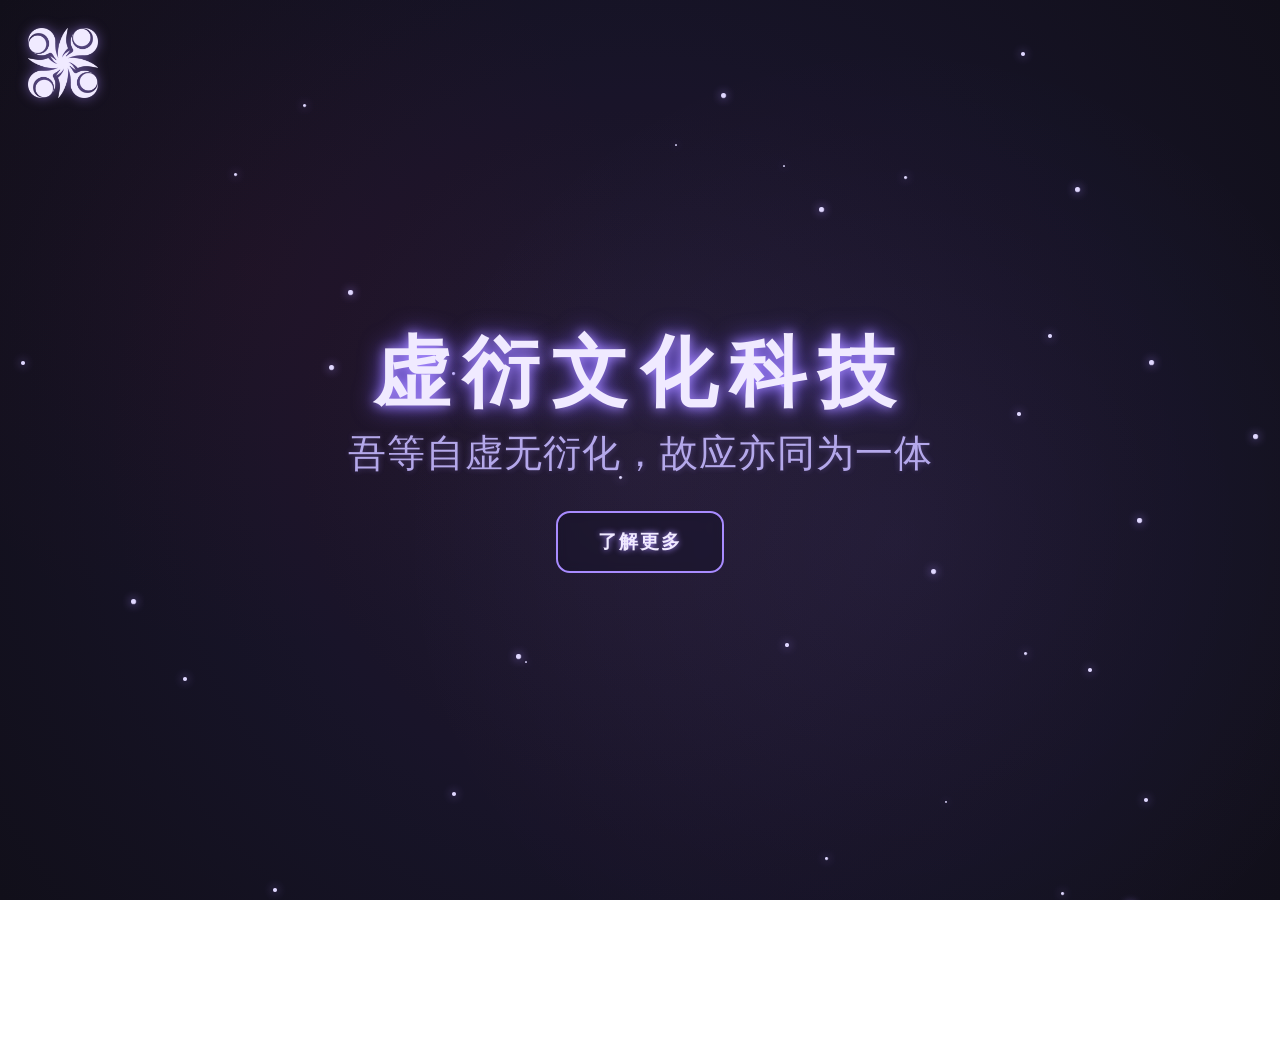
<file: index.html>
<!DOCTYPE html>
<html lang="zh-CN">
<head>
    <meta charset="UTF-8">
    <meta name="viewport" content="width=device-width, initial-scale=1.0, viewport-fit=cover">
    <title>虚衍|主页</title>
    <link id="faviconLink" rel="icon" type="image/webp" href="./0虚衍主页/logo.webp">
    <link rel="apple-touch-icon" href="./0虚衍主页/logo.webp">
    <meta name="theme-color" content="#131129">
    <meta name="description" content="虚衍教派官方网站 — 虚无中衍化的世界，从诞生到神明意志的完整叙事。">
    <meta property="og:type" content="website">
    <meta property="og:site_name" content="虚衍教派">
    <meta property="og:title" content="虚衍 | 虚衍教派">
    <meta property="og:description" content="虚衍教派官方网站 — 虚无中衍化的世界，从诞生到神明意志的完整叙事。">
    <meta property="og:image" content="https://xuyanzhibian.github.io/xuyan-website/assets/logo.webp">
    <meta name="twitter:card" content="summary_large_image">
    <meta name="twitter:title" content="虚衍 | 虚衍教派">
    <meta name="twitter:description" content="虚衍教派官方网站 — 虚无中衍化的世界，从诞生到神明意志的完整叙事。">
    <meta name="twitter:image" content="https://xuyanzhibian.github.io/xuyan-website/assets/logo.webp">
<style>
        /* ---------- 全局样式重置 + 响应式基准 ---------- */
        * {
            margin: 0;
            padding: 0;
            box-sizing: border-box;
            user-select: none;
            -webkit-tap-highlight-color: transparent;
        }

        body {
            width: 100vw;
            height: 100vh;
            overflow: hidden;
            background: radial-gradient(circle at center, #131129 0%, #0b091c 50%, #05040e 100%);
            font-family: "思源黑体", "微软雅黑", "Segoe UI", system-ui, -apple-system, BlinkMacSystemFont, sans-serif;
            display: flex;
            flex-direction: column;
            align-items: center;
            justify-content: center;
            position: relative;
            cursor: default;
            touch-action: manipulation;
        }

        /* 长按进度圆环 */
        .press-ring {
            position: fixed;
            width: clamp(44px, 8vw, 60px);
            height: clamp(44px, 8vw, 60px);
            pointer-events: none;
            z-index: 9999;
            display: none;
            transform: translate(-50%, -50%);
            left: 0;
            top: 0;
        }

        .white-flash {
            position: fixed;
            inset: 0;
            background: #ffffff;
            opacity: 0;
            pointer-events: none;
            z-index: 999999;
            transition: opacity 1s ease;
        }

        /* 星空背景容器 */
        .sky-container {
            position: absolute;
            width: 100vw;
            height: 100vh;
            top: 0;
            left: 0;
            pointer-events: none;
        }

        .bg-glow {
            position: absolute;
            width: 100%;
            height: 100%;
            background: radial-gradient(circle at center, rgba(122, 9, 28, 0.05) 0%, transparent 70%);
        }

        .nebula {
            position: absolute;
            width: 100%;
            height: 100%;
            background: 
                radial-gradient(circle clamp(180px, 35vw, 380px) at 20% 30%, rgba(122, 9, 28, 0.08) 0%, transparent 100%),
                radial-gradient(circle clamp(240px, 45vw, 500px) at 70% 60%, rgba(168, 139, 255, 0.06) 0%, transparent 100%);
        }

        .mist {
            position: absolute;
            width: 100%;
            height: 100%;
            background: rgba(224, 216, 255, 0.05);
            animation: mistPulse 10s infinite ease-in-out;
        }
        @keyframes mistPulse {
            0%, 100% { opacity: 0.2; }
            50% { opacity: 0.5; }
        }

        .distant-star {
            position: absolute;
            background: #e0d8ff;
            border-radius: 50%;
            filter: drop-shadow(0 0 5px #a88bff);
            animation: starTwinkle var(--twinkle-duration) infinite ease-in-out;
        }
        @keyframes starTwinkle {
            0%, 100% { opacity: 0.8; transform: scale(0.5); }
            50% { opacity: 1; transform: scale(1.5); }
        }

        /* Logo样式 (呼吸发光 + 触碰辉光) */
        .logo {
            position: fixed;
            top: clamp(12px, 3vw, 28px);
            left: clamp(12px, 3vw, 28px);
            width: clamp(45px, 8vw, 70px);
            height: auto;
            z-index: 100;
            cursor: pointer;
            transition: transform 0.2s cubic-bezier(0.2, 0.9, 0.4, 1.1);
            border-radius: 12px;
            background: transparent;
        }
        .logo-img {
            width: 100%;
            height: auto;
            display: block;
            border-radius: 10px;
            animation: logoRotate 25s linear infinite, logoBreathingGlow 10s ease-in-out infinite;
            transform-origin: center;
            filter: drop-shadow(0 0 6px rgba(168, 139, 255, 0.6));
        }
        @keyframes logoRotate {
            0% { transform: rotate(0deg); }
            100% { transform: rotate(360deg); }
        }
        @keyframes logoBreathingGlow {
            0%, 100% { filter: drop-shadow(0 0 10px rgba(168, 139, 255, 0.5)) drop-shadow(0 0 50px rgba(122, 92, 255, 0.3)); }
            50% { filter: drop-shadow(0 0 5px #a88bff) drop-shadow(0 0 10px rgba(168, 139, 255, 0.8)); }
        }
        .logo::after {
            content: '';
            position: absolute;
            top: -6px;
            left: -6px;
            right: -6px;
            bottom: -6px;
            background: radial-gradient(circle, rgba(168, 139, 255, 0.3), transparent 70%);
            border-radius: 20px;
            opacity: 0;
            transition: opacity 0.25s ease;
            pointer-events: none;
            z-index: -1;
        }
        .logo:hover::after,
        .logo:active::after,
        .logo.touch-glow::after {
            opacity: 0.9;
        }
        .logo:active {
            transform: scale(0.97);
        }

        /* 主容器 */
        .main-content {
            text-align: center;
            z-index: 5;
            transition: transform 0.3s ease;
            width: 90%;
            max-width: 1200px;
            margin: 0 auto;
            padding: 0 1rem;
        }
        .main-content.move-up {
            transform: translateY(clamp(-60px, -10vh, -100px));
        }

        /* 主标题样式 */
        .main-title {
            font-size: clamp(3rem, 6vw, 5rem);
            font-weight: 1000;
            letter-spacing: clamp(4px, 1.5vw, 12px);
            text-shadow: 0 0 12px #a88bff, 0 0 25px #7a5cff;
            margin-bottom: 0.5rem;
            animation: glowPulse 5s infinite ease-in-out, fadeUp 0.8s ease;
            line-height: 1.2;
            white-space: nowrap;
            color: #f0eaff;
        }
        @keyframes glowPulse {
            0%, 100% { text-shadow: 0 0 15px #a88bff, 0 0 30px #7a5cff; }
            50% { text-shadow: 0 0 25px #c5b8ff, 0 0 50px #a88bff; }
        }

        /* 副标题样式 */
        .sub-title {
            font-size: clamp(1rem, 3vw, 2.5rem);
            color: #c5b8ff;
            letter-spacing: 1px;
            opacity: 0.9;
            margin-bottom: 2rem;
            animation: fadeUp 0.8s ease;
            font-weight: 400;
            text-shadow: 0 0 6px rgba(168, 139, 255, 0.4);
        }

        @keyframes fadeUp {
            from { opacity: 0; transform: translateY(20px); }
            to { opacity: 1; transform: translateY(0); }
        }

        @media (max-width: 640px) {
            .main-title { white-space: normal; word-break: break-word; letter-spacing: clamp(2px, 2vw, 15px); }
        }

        /* 按钮样式 - 完全继承虚衍世界按钮的字体风格 (字重、字间距、阴影强化) */
        .btn-wrap {
            position: relative;
            display: inline-block;
            z-index: 11;
        }
        .more-btn, .nav-btn {
            padding: clamp(10px, 2vh, 16px) clamp(20px, 6vw, 40px);
            font-size: clamp(0.9rem, 3vw, 1.2rem);
            /* 关键调整: 字体重合虚衍世界按钮风格 */
            font-weight: 600;           /* 原500调整为600，与虚衍世界按钮一致 */
            letter-spacing: 2px;        /* 增加字间距，对齐虚衍世界按钮风格 */
            color: #f0eaff;
            background: rgba(11, 9, 28, 0.25);
            border: 2px solid #a88bff;
            border-radius: clamp(8px, 2vw, 14px);
            text-shadow: 0 0 6px #a88bff;   /* 强化文字光晕，更贴近虚衍世界按钮 */
            cursor: pointer;
            transition: all 0.25s cubic-bezier(0.2, 0.9, 0.4, 1.1);
            backdrop-filter: blur(5px);
            white-space: nowrap;
        }
        /* 与虚衍世界按钮一致的悬停效果：外发光 + 轻微放大 + 背景微光 */
        .more-btn:hover, .nav-btn:hover {
            transform: scale(1.02);
            background: rgba(168, 139, 255, 0.2);
            border-color: #d4c8ff;
            box-shadow: 0 0 0 2px rgba(168, 139, 255, 0.5), 0 0 18px rgba(168, 139, 255, 0.6);
            text-shadow: 0 0 8px #d4c8ff, 0 0 12px #a88bff;  /* 悬停时光晕增强，模仿虚衍世界交互 */
        }

        /* 导航弹出层 - 增大尺寸避免发光被裁剪 */
        .nav-overlay {
            position: absolute;
            top: 100%;
            left: 50%;
            transform: translateX(-50%);
            display: flex;
            justify-content: center;
            align-items: center;
            gap: clamp(30px, 6vw, 70px);
            z-index: 88888;
            opacity: 0;
            pointer-events: none;
            transition: opacity 0.25s ease;
            margin-top: clamp(60px, 15vh, 0px);
            flex-wrap: wrap;
            max-width: 95vw;
            width: max-content;
            max-height: 70vh;
            overflow-y: auto;
            overflow-x: hidden;
            padding: 1rem 1.5rem;
            background: transparent;
            border-radius: 28px;
        }
        .nav-overlay::-webkit-scrollbar {
            width: 6px;
            height: 6px;
        }
        .nav-overlay::-webkit-scrollbar-track {
            background: rgba(168, 139, 255, 0.1);
            border-radius: 6px;
        }
        .nav-overlay::-webkit-scrollbar-thumb {
            background: rgba(168, 139, 255, 0.5);
            border-radius: 6px;
        }

        /* 粒子样式 */
        .btn-particle, .float-particle {
            position: absolute;
            border-radius: 50%;
            opacity: 1;
            filter: drop-shadow(0 0 5px #a88bff);
            pointer-events: none;
            z-index: 999;
        }
        .btn-particle {
            width: 5px;
            height: 5px;
            background: #e0d8ff;
            animation: btnParticleFade 1s ease-out forwards;
        }
        .float-particle {
            width: 5px;
            height: 5px;
            background: #e0d8ff;
            animation: particleFloat 1.5s ease-out forwards;
        }
        @keyframes btnParticleFade {
            0% { transform: translate(0,0) scale(1); opacity: 0.9; }
            100% { transform: translate(var(--tx), var(--ty)) scale(0); opacity: 0; }
        }
        @keyframes particleFloat {
            0% { transform: translate(0,0) scale(1); opacity: 0.9; }
            100% { transform: translate(var(--tx), var(--ty)) scale(0); opacity: 0; }
        }

        /* 星光流动效果 */
        .starlight {
            position: absolute;
            background: #e0d8ff;
            border-radius: 50%;
            filter: drop-shadow(0 0 5px #a88bff);
            z-index: 3;
            transition: transform 0.05s linear;
            animation: randomBlink var(--blink-duration) infinite ease-in-out;
            pointer-events: auto;
        }
        @keyframes randomBlink {
            0% { opacity: var(--min-opacity); transform: scale(var(--min-opacity)); }
            50% { opacity: var(--max-opacity); transform: scale(var(--max-opacity)); }
            100% { opacity: var(--min-opacity); transform: scale(var(--min-opacity)); }
        }

        /* 空闲提示文字 - 采用导航页底部注释风格 */
        .idle-footer-tip {
            position: fixed;
            bottom: 30px;
            left: 50%;
            transform: translateX(-50%);
            text-align: center;
            font-size: 0.75rem;
            color: #a88bcc;
            background: transparent;
            padding-top: 0;
            z-index: 10000;
            white-space: nowrap;
            font-family: inherit;
            opacity: 0;
            transition: opacity 0.4s ease;
            pointer-events: none;
            letter-spacing: 1px;
            width: auto;
            max-width: 90vw;
        }
        @media (max-width: 640px) {
            .idle-footer-tip {
                white-space: normal;
                width: 80%;
                font-size: 0.7rem;
                bottom: 20px;
            }
        }
    </style>
    <link rel="stylesheet" href="./assets/theme.css">
    <!-- 同步加载站点配置：首次绘制前配置即就位，避免「先旧文案后新文案」的闪烁 -->
    <script>(function(){document.write('<scr'+'ipt src="./assets/site-config.js?t='+Math.floor(Date.now()/3e4)+'"><\/scr'+'ipt>');})();</script>
    <script src="./assets/common.js"></script>
</head>
<body>

<svg class="press-ring" viewBox="0 0 60 60">
    <circle cx="30" cy="30" r="20" fill="none" stroke="rgba(168,139,255,0.3)" stroke-width="5"/>
    <circle id="progressCircle" cx="30" cy="30" r="20" fill="none" stroke="#a88bff" stroke-width="5"
            stroke-dasharray="125.6" stroke-dashoffset="125.6" stroke-linecap="round"
            transform="rotate(-90 30 30)"/>
</svg>
<div class="white-flash"></div>
<div class="sky-container">
    <div class="bg-glow"></div>
    <div class="nebula"></div>
    <div class="mist"></div>
</div>
<div class="logo" id="homeLogoBtn" role="button" tabindex="0" aria-label="前往万象导览" title="前往万象导览">
    <img class="logo-img" id="logoImg" alt="虚衍文化科技Logo"
         data-config-sheet="01_主页" data-config-name="左上角 Logo"
         data-config-col="资源路径" data-config-attr="src">
</div>

<div class="main-content" role="main">
    <h1 class="main-title" id="mainTitle" data-config-sheet="01_主页" data-config-name="主标题">虚衍文化科技</h1>
    <p class="sub-title" id="subTitle" data-config-sheet="01_主页" data-config-name="副标题">吾等同自虚无衍化，故亦同为一体</p>
    <div class="btn-wrap">
        <button class="more-btn" id="mainBtn" data-config-sheet="01_主页" data-config-name="主按钮 · 默认态" data-config-active-name="主按钮 · 激活态">了解更多</button>
    </div>
    <div class="nav-overlay" id="navOverlay"></div>
</div>

<div class="idle-footer-tip" id="idleTip" data-config-sheet="01_主页" data-config-name="底部闲置提示" data-config-col="当前内容/值">长按按钮收集光点切换界面状态</div>

<script>
    (function(){
        "use strict";

        // ---------- 表格驱动：所有内容先向《配置总表》01_主页 取值 ----------
        // 读不到表格（离线 / 首次加载异常）时逐个回落下面写的内置默认值，
        // 所以这里随便改哪个默认值都不会影响线上 —— 线上以表格为准。
        const CFG_SHEET = "01_主页";
        function cv(name, dflt) {
            return (window.XY && XY.cfgVal) ? XY.cfgVal(CFG_SHEET, name, dflt) : dflt;
        }
        function cp(name) {
            return (window.XY && XY.cfgParams) ? XY.cfgParams(CFG_SHEET, name, {}) : {};
        }
        function cn(obj, key, dflt) {
            var v = obj[key];
            return (typeof v === "number" && isFinite(v)) ? v : dflt;
        }
        function clist(name, dflt) {
            var raw = cv(name, dflt);
            return (window.XY && XY.splitList) ? XY.splitList(raw, " / ") : String(raw).split(" / ");
        }

        // 表内「特效 / 配置参数」分组的取参对象
        const P_STAR  = cp("远景星点");
        const P_FLOW  = cp("星光流点");
        const P_TW    = cp("星点闪烁时长与透明度");
        const P_BTN   = cp("按钮粒子");
        const P_FLOAT = cp("漂浮粒子");
        const P_CORE  = cp("触发所需光点数");
        const P_HOLD  = cp("长按消耗时长");
        const P_PEAK  = cp("光点峰值停留");
        const P_RING  = cp("进度环动画时长");
        const P_RANGE = cp("光点吸附范围");
        const P_SMOOTH= cp("鼠标吸附平滑度");
        const P_FADE  = cp("白闪渐变粒度");

        // ---------- 内容常量（值来自表格）----------
        const LOGO_IMG_SRC = (window.XY && XY.cfgRes)
            ? XY.cfgRes(CFG_SHEET, "左上角 Logo", "./0虚衍主页/logo-0.webp")
            : "./0虚衍主页/logo-0.webp";
        const LOGO_HOME_HREF = (window.XY && XY.cfgLink)
            ? XY.cfgLink(CFG_SHEET, "Logo 跳转目标", "./0-1虚衍导航.html")
            : "./0-1虚衍导航.html";
        const FAVICON_SRC = (window.XY && XY.cfgRes)
            ? XY.cfgRes(CFG_SHEET, "浏览器图标 Favicon", "./0虚衍主页/logo.webp")
            : "./0虚衍主页/logo.webp";
        const MAIN_TITLE_TEXT = cv("主标题", "虚衍文化科技");
        const SUB_TITLE_TEXT = cv("副标题", "吾等自虚无衍化，故应亦同为一体");
        let BTN_DEFAULT_TEXT = cv("主按钮 · 默认态", "了解更多");
        let BTN_ACTIVE_TEXT = cv("主按钮 · 激活态", "回归初始");

        // 导航按钮：文案与跳转目标都来自表格（两列按顺序一一对应）
        const NAV_LABELS = clist("长按展开的导航按钮", "虚衍世界 / 造物信息 / 了解我们 / 加入我们");
        const NAV_HREFS = (function () {
            const raw = (window.XY && XY.cfgLink)
                ? XY.cfgLink(CFG_SHEET, "长按展开的导航按钮",
                    "1虚衍世界.html / 2造物信息.html / 3了解我们.html / 4加入我们.html")
                : "1虚衍世界.html / 2造物信息.html / 3了解我们.html / 4加入我们.html";
            return (window.XY && XY.splitList) ? XY.splitList(raw, " / ") : String(raw).split(" / ");
        })();
        const NAV_BUTTONS = NAV_LABELS.map(function (t, i) {
            return { text: t, link: NAV_HREFS[i] || "#", target: "_self" };
        });

        // 星星相关常量
        const DISTANT_STAR_COUNT = cn(P_STAR, "DISTANT_STAR_COUNT", 35);
        const DISTANT_STAR_MIN_SIZE = cn(P_STAR, "DISTANT_STAR_MIN_SIZE", 1.5);
        const DISTANT_STAR_MAX_SIZE = cn(P_STAR, "DISTANT_STAR_MAX_SIZE", 5);
        const TWINKLE_MIN_DUR = cn(P_TW, "TWINKLE_MIN_DUR", 2);
        const TWINKLE_MAX_DUR = cn(P_TW, "TWINKLE_MAX_DUR", 5);

        // 星光相关常量
        const STARLIGHT_CREATE_INTERVAL = cn(P_FLOW, "STARLIGHT_CREATE_INTERVAL", 1000);
        const STARLIGHT_MIN_SIZE = cn(P_FLOW, "STARLIGHT_MIN_SIZE", 2);
        const STARLIGHT_MAX_SIZE = cn(P_FLOW, "STARLIGHT_MAX_SIZE", 10);
        const STARLIGHT_MIN_SPEED = cn(P_FLOW, "STARLIGHT_MIN_SPEED", 0.25);
        const STARLIGHT_MAX_SPEED = cn(P_FLOW, "STARLIGHT_MAX_SPEED", 0.5);
        const BLINK_MIN_DUR = cn(P_TW, "BLINK_MIN_DUR", 2.5);
        const BLINK_MAX_DUR = cn(P_TW, "BLINK_MAX_DUR", 5);
        const BLINK_MIN_OPACITY = cn(P_TW, "BLINK_MIN_OPACITY", 0.1);
        const BLINK_MAX_OPACITY = cn(P_TW, "BLINK_MAX_OPACITY", 1.0);

        // 交互常量
        const BUTTON_SAFE_ZONE_EXPAND = cn(P_RANGE, "BUTTON_SAFE_ZONE_EXPAND", 50);
        const ATTRACT_RANGE = cn(P_RANGE, "ATTRACT_RANGE", 150);
        const TRIGGER_NUM = cn(P_CORE, "TRIGGER_NUM", 5);
        const CONSUME_DURATION = cn(P_HOLD, "CONSUME_DURATION", 1000);
        const PEAK_DURATION = cn(P_PEAK, "PEAK_DURATION", 1500);
        const RING_DURATION = cn(P_RING, "RING_DURATION", 1000);
        // 长按判定改为「按下按钮后持续 HOLD_DURATION 毫秒」的确定性计时，
        // 不再依赖随机生成的光点个数（旧逻辑要凑满 TRIGGER_NUM 颗星，
        // 按 1000ms 一颗算需要按住约 5 秒，移动端几乎没人能触发）。
        // 总时长为 HOLD_DURATION + CONSUME_DURATION + PEAK_DURATION。
        const HOLD_DURATION = cn(P_HOLD, "HOLD_DURATION", 600);
        const MOUSE_ADSORB_SMOOTHNESS = cn(P_SMOOTH, "MOUSE_ADSORB_SMOOTHNESS", 0.15);
        const BUTTON_ADSORB_SPEED = cn(P_SMOOTH, "BUTTON_ADSORB_SPEED", 0.1);
        const BUTTON_ADSORB_TRIGGER_DIST = cn(P_SMOOTH, "BUTTON_ADSORB_TRIGGER_DIST", 5);
        const FADE_LIGHT_STEP = cn(P_FADE, "FADE_LIGHT_STEP", 0.05);
        const FADE_LIGHT_INTERVAL = cn(P_FADE, "FADE_LIGHT_INTERVAL", 40);

        // 粒子常量
        const BTN_PARTICLE_COUNT = cn(P_BTN, "BTN_PARTICLE_COUNT", 10);
        const BTN_HOVER_PARTICLE_COUNT = cn(P_BTN, "BTN_HOVER_PARTICLE_COUNT", 15);
        const BTN_PARTICLE_MAX_TX = cn(P_BTN, "BTN_PARTICLE_MAX_TX", 100);
        const BTN_PARTICLE_MAX_TY = cn(P_BTN, "BTN_PARTICLE_MAX_TY", 100);
        const FLOAT_PARTICLE_COUNT = cn(P_FLOAT, "FLOAT_PARTICLE_COUNT", 10);
        const FLOAT_PARTICLE_MAX_TX = cn(P_FLOAT, "FLOAT_PARTICLE_MAX_TX", 75);
        const FLOAT_PARTICLE_MAX_TY = cn(P_FLOAT, "FLOAT_PARTICLE_MAX_TY", 75);
        const FLOAT_PARTICLE_TY_OFFSET = cn(P_FLOAT, "FLOAT_PARTICLE_TY_OFFSET", -25);
        const FLOAT_PARTICLE_REMOVE_DELAY = 2000;

        // DOM 元素
        const whiteFlash = document.querySelector('.white-flash');
        const navOverlay = document.querySelector('.nav-overlay');
        const mainBtn = document.querySelector('.more-btn');
        const mainContent = document.querySelector('.main-content');
        const pressRing = document.querySelector('.press-ring');
        const progressCircle = document.getElementById('progressCircle');
        const circumference = 2 * Math.PI * 20;
        progressCircle.style.strokeDasharray = circumference;
        progressCircle.style.strokeDashoffset = circumference;

        // 状态变量
        let isAbsorb = false, isConsume = false, lightPeakHold = false, mouseAdsorbOn = false;
        let isHolding = false, isFlashing = false, flashRound = 0;
        let mouseX = 0, mouseY = 0, mouseDownTime = 0, holdStartTime = 0;
        let starList = [];
        let starlightInterval = null;
        let animationFrameId = null;

        // 空闲检测相关
        let idleTimer = null;
        const idleTip = document.getElementById('idleTip');
        const IDLE_DELAY = 5000;
        function resetIdleTimer() {
            if(idleTip) idleTip.style.opacity = '0';
            if(idleTimer) clearTimeout(idleTimer);
            idleTimer = setTimeout(() => {
                if(idleTip && !document.hidden) idleTip.style.opacity = '1';
            }, IDLE_DELAY);
        }
        function onUserActivity() {
            resetIdleTimer();
        }

        // 页面可见性管理 (停止/恢复动画与生成器)
        let isPageVisible = true;
        function pauseAllAnimations() {
            if(animationFrameId) {
                cancelAnimationFrame(animationFrameId);
                animationFrameId = null;
            }
            if(starlightInterval) {
                clearInterval(starlightInterval);
                starlightInterval = null;
            }
        }
        function resumeAllAnimations() {
            if(!isPageVisible) return;
            if(!animationFrameId) animationFrameId = requestAnimationFrame(animationLoop);
            if(!starlightInterval) starlightInterval = setInterval(createStarlight, STARLIGHT_CREATE_INTERVAL);
        }
        function handleVisibilityChange() {
            isPageVisible = !document.hidden;
            if(isPageVisible) {
                resumeAllAnimations();
                resetIdleTimer();
            } else {
                pauseAllAnimations();
                if(idleTip) idleTip.style.opacity = '0';
                if(idleTimer) clearTimeout(idleTimer);
            }
        }
        document.addEventListener('visibilitychange', handleVisibilityChange);

        // ----- 基础样式与内容渲染 -----
        function renderStaticContent() {
            const logoImg = document.getElementById('logoImg');
            if(logoImg) logoImg.src = LOGO_IMG_SRC;
            document.getElementById('mainTitle').innerText = MAIN_TITLE_TEXT;
            document.getElementById('subTitle').innerText = SUB_TITLE_TEXT;
            document.getElementById('mainBtn').innerText = BTN_DEFAULT_TEXT;
            const faviconLink = document.getElementById('faviconLink');
            faviconLink.href = FAVICON_SRC;
            faviconLink.type = 'image/png';

            const navOverlayDiv = document.getElementById('navOverlay');
            navOverlayDiv.innerHTML = '';
            NAV_BUTTONS.forEach(btn => {
                if(!btn.text.trim()) return;
                const navBtn = document.createElement('button');
                navBtn.className = 'nav-btn';
                navBtn.innerText = btn.text;
                let jumped = false;
                const go = () => {
                    if(jumped) return;
                    if(!btn.link || btn.link === '#') return;
                    jumped = true;
                    if(btn.target === '_blank') window.open(btn.link);
                    else window.location.href = btn.link;
                };
                navBtn.addEventListener('click', (e) => { e.stopPropagation(); go(); });
                // 兜底：部分移动端浏览器/套壳 WebView 在触摸后不派发合成 click，
                // 这里直接监听 touchend，保证移动端「点一下就能跳转」。
                navBtn.addEventListener('touchend', (e) => { e.stopPropagation(); go(); }, { passive: true });
                navBtn.addEventListener('keydown', (e) => {
                    if(e.key === 'Enter' || e.key === ' ' || e.key === 'Spacebar') { e.preventDefault(); go(); }
                });
                navOverlayDiv.appendChild(navBtn);
            });
        }

        // ----- 星空 (固定星星) -----
        function createDistantStar() {
            const sky = document.querySelector(".sky-container");
            const star = document.createElement("div");
            star.className = "distant-star";
            const size = DISTANT_STAR_MIN_SIZE + Math.random() * (DISTANT_STAR_MAX_SIZE - DISTANT_STAR_MIN_SIZE);
            star.style.width = `${size}px`;
            star.style.height = `${size}px`;
            star.style.left = `${Math.random() * 100}%`;
            star.style.top = `${Math.random() * 100}%`;
            const duration = TWINKLE_MIN_DUR + Math.random() * (TWINKLE_MAX_DUR - TWINKLE_MIN_DUR);
            star.style.setProperty('--twinkle-duration', `${duration}s`);
            sky.appendChild(star);
        }
        // 减少动态效果时降低星点数量
        (function () {
            var n = XY.reduceMotion ? Math.round(DISTANT_STAR_COUNT * 0.4) : DISTANT_STAR_COUNT;
            for (let i = 0; i < n; i++) createDistantStar();
        })();

        // ----- 粒子效果 (按钮、悬浮) -----
        function createBtnParticles(btn, count = BTN_PARTICLE_COUNT) {
            const rect = btn.getBoundingClientRect();
            const cx = rect.left + rect.width / 2;
            const cy = rect.top + rect.height / 2;
            for(let i=0;i<count;i++) {
                const p = document.createElement('div');
                p.className = 'btn-particle';
                const tx = (Math.random() - 0.5) * BTN_PARTICLE_MAX_TX;
                const ty = (Math.random() - 0.5) * BTN_PARTICLE_MAX_TY;
                p.style.setProperty('--tx', `${tx}px`);
                p.style.setProperty('--ty', `${ty}px`);
                p.style.left = `${cx}px`;
                p.style.top = `${cy}px`;
                document.body.appendChild(p);
                setTimeout(() => p.remove(), 1000);
            }
        }

        function createFloatParticles(x, y) {
            for(let i=0;i<FLOAT_PARTICLE_COUNT;i++) {
                const p = document.createElement('div');
                p.className = 'float-particle';
                const tx = (Math.random() - 0.5) * FLOAT_PARTICLE_MAX_TX;
                const ty = (Math.random() - 0.5) * FLOAT_PARTICLE_MAX_TY + FLOAT_PARTICLE_TY_OFFSET;
                p.style.setProperty('--tx', `${tx}px`);
                p.style.setProperty('--ty', `${ty}px`);
                p.style.left = `${x}px`;
                p.style.top = `${y}px`;
                document.body.appendChild(p);
                setTimeout(() => p.remove(), 1500 + FLOAT_PARTICLE_REMOVE_DELAY);
            }
        }

        // ----- 流光 (starlight) 逻辑 -----
        function getButtonSafeZone() {
            const r = mainBtn.getBoundingClientRect();
            const expand = BUTTON_SAFE_ZONE_EXPAND;
            return { x1: r.left - expand, x2: r.right + expand, y1: r.top - expand, y2: r.bottom + expand };
        }

        function createStarlight() {
            if(!isPageVisible) return;
            const safe = getButtonSafeZone();
            let x, y;
            do {
                x = Math.random() * window.innerWidth;
                y = window.innerHeight + 10;
            } while (x > safe.x1 && x < safe.x2 && y > safe.y1 && y < safe.y2);
            const star = document.createElement("div");
            star.className = "starlight";
            star.size = Math.random() * (STARLIGHT_MAX_SIZE - STARLIGHT_MIN_SIZE) + STARLIGHT_MIN_SIZE;
            star.baseSpeed = Math.random() * (STARLIGHT_MAX_SPEED - STARLIGHT_MIN_SPEED) + STARLIGHT_MIN_SPEED;
            star.x = x; star.y = y;
            const blinkDuration = (Math.random() * (BLINK_MAX_DUR - BLINK_MIN_DUR) + BLINK_MIN_DUR).toFixed(2);
            const minOpacity = (Math.random() * (BLINK_MAX_OPACITY - BLINK_MIN_OPACITY) + BLINK_MIN_OPACITY).toFixed(2);
            const maxOpacity = (Math.random() * (1 - BLINK_MAX_OPACITY) + BLINK_MAX_OPACITY).toFixed(2);
            star.style.width = star.size + "px";
            star.style.height = star.size + "px";
            star.style.setProperty('--blink-duration', `${blinkDuration}s`);
            star.style.setProperty('--min-opacity', minOpacity);
            star.style.setProperty('--max-opacity', maxOpacity);
            star.addEventListener('mouseenter', e => createFloatParticles(e.clientX, e.clientY));
            star.addEventListener('touchstart', e => { const touch = e.touches[0]; createFloatParticles(touch.clientX, touch.clientY); });
            document.body.appendChild(star);
            starList.push(star);
        }

        function releaseStars() { isAbsorb = false; if(isFlashing && !lightPeakHold) { isConsume = false; isFlashing = false; lightPeakHold = false; fadeLight(); } }
        function resetRing() { progressCircle.style.strokeDashoffset = circumference; pressRing.style.display = 'none'; isHolding = false; }
        function updateRing(percent) { progressCircle.style.strokeDashoffset = circumference * (1 - percent); }

        function fadeLight() {
            let fade = setInterval(() => {
                let op = parseFloat(whiteFlash.style.opacity);
                op -= FADE_LIGHT_STEP;
                if(op <= 0) { whiteFlash.style.opacity = 0; clearInterval(fade); lightPeakHold = false; isConsume = false; isFlashing = false; }
                else whiteFlash.style.opacity = op;
            }, FADE_LIGHT_INTERVAL);
        }

        function resetRound() {
            starList.forEach(item => item.remove());
            starList.length = 0;
            flashRound++;
            holdStartTime = 0;
            isAbsorb = false;
            isConsume = false;
            if(flashRound % 2 === 1) {
                navOverlay.style.opacity = '1';
                navOverlay.style.pointerEvents = 'auto';
                mainContent.classList.add('move-up');
                mainBtn.innerText = BTN_ACTIVE_TEXT;
            } else {
                navOverlay.style.opacity = '0';
                navOverlay.style.pointerEvents = 'none';
                mainContent.classList.remove('move-up');
                mainBtn.innerText = BTN_DEFAULT_TEXT;
            }
            fadeLight();
            isFlashing = false;
        }

        // 动画循环 (星光移动)
        function animationLoop() {
            if(!isPageVisible) return;
            const btnRect = mainBtn.getBoundingClientRect();
            const cx = btnRect.left + btnRect.width / 2;
            const cy = btnRect.top + btnRect.height / 2;
            if(isConsume && !lightPeakHold && !isFlashing) {
                isFlashing = true;
                mouseDownTime = performance.now();
            }
            // 按住主按钮达到 HOLD_DURATION 即开始吸附/消耗（确定性，不受光点数量影响）
            if(isAbsorb && !isConsume && !lightPeakHold && holdStartTime &&
               performance.now() - holdStartTime >= HOLD_DURATION) {
                isConsume = true;
            }
            if(isConsume && !lightPeakHold && isFlashing) {
                const now = performance.now();
                const progress = Math.min(1, (now - mouseDownTime) / CONSUME_DURATION);
                whiteFlash.style.opacity = progress;
                if(progress >= 1) { lightPeakHold = true; setTimeout(resetRound, PEAK_DURATION); }
            }
            for(let i = starList.length-1; i >= 0; i--) {
                const s = starList[i];
                if(s.y < -50 || s.x < -50 || s.x > window.innerWidth + 50) {
                    s.remove(); starList.splice(i,1); continue;
                }
                if(!isAbsorb) s.y -= s.baseSpeed * 0.5;
                if(!isAbsorb && mouseAdsorbOn) {
                    const dx = mouseX - s.x, dy = mouseY - s.y;
                    if(Math.hypot(dx, dy) < ATTRACT_RANGE) {
                        s.x += dx * MOUSE_ADSORB_SMOOTHNESS;
                        s.y += dy * MOUSE_ADSORB_SMOOTHNESS;
                    }
                }
                if(isAbsorb) {
                    const dx = cx - s.x, dy = cy - s.y;
                    s.x += dx * BUTTON_ADSORB_SPEED;
                    s.y += dy * BUTTON_ADSORB_SPEED;
                    if(Math.hypot(dx, dy) < BUTTON_ADSORB_TRIGGER_DIST && !isConsume) isConsume = true;
                }
                s.style.left = (s.x - s.size/2) + "px";
                s.style.top = (s.y - s.size/2) + "px";
            }
            animationFrameId = requestAnimationFrame(animationLoop);
        }

        // ----- 长按圆环与鼠标吸附 -----
        function handlePointerStart(e, isTouch = false) {
            let target = isTouch ? e.touches[0].target : e.target;
            if(target.closest && target.closest('.logo')) return;
            if(target.classList && (target.classList.contains('more-btn') || target.classList.contains('nav-btn'))) return;
            if(!isTouch && e.button !== 0) return;
            isHolding = true;
            pressRing.style.display = 'block';
            const clientX = isTouch ? e.touches[0].clientX : e.clientX;
            const clientY = isTouch ? e.touches[0].clientY : e.clientY;
            pressRing.style.left = clientX + 'px';
            pressRing.style.top = clientY + 'px';
            updateRing(0);
            const startTime = Date.now();
            const ringLoop = () => {
                if(!isHolding) return;
                const elapsed = Date.now() - startTime;
                const percent = Math.min(1, elapsed / RING_DURATION);
                updateRing(percent);
                if(percent < 1) requestAnimationFrame(ringLoop);
                else { mouseAdsorbOn = !mouseAdsorbOn; resetRing(); }
            };
            ringLoop();
        }
        function handleMove(e, isTouch=false) {
            const clientX = isTouch ? e.touches[0].clientX : e.clientX;
            const clientY = isTouch ? e.touches[0].clientY : e.clientY;
            mouseX = clientX; mouseY = clientY;
            if(pressRing.style.display === 'block') {
                pressRing.style.left = clientX + 'px';
                pressRing.style.top = clientY + 'px';
            }
        }
        function handleEnd() { resetRing(); }

        // 判断触摸目标是否为「需要正常点击」的交互元素。
        // 这些元素上不能 preventDefault：触摸事件的默认行为一旦被阻止，
        // 浏览器就不会再派发合成 click，移动端表现为「点了没反应、不跳转」。
        function isInteractiveTarget(el) {
            while (el && el !== document) {
                if (el.classList && (el.classList.contains('nav-btn') ||
                    el.classList.contains('more-btn') || el.classList.contains('logo'))) return true;
                if (el.tagName === 'A' || el.tagName === 'BUTTON') return true;
                el = el.parentElement;
            }
            return false;
        }

        function bindEvents() {
            document.addEventListener('mousedown', e => handlePointerStart(e, false));
            document.addEventListener('mousemove', e => handleMove(e, false));
            document.addEventListener('mouseup', handleEnd);
            document.addEventListener('mouseleave', resetRing);
            document.addEventListener('touchstart', e => {
                // 交互元素放行默认行为，否则 preventDefault 会吞掉移动端的合成 click
                if (!isInteractiveTarget(e.target)) e.preventDefault();
                handlePointerStart(e, true);
            }, { passive: false });
            document.addEventListener('touchmove', e => { e.preventDefault(); handleMove(e, true); }, { passive: false });
            document.addEventListener('touchend', handleEnd);
            document.addEventListener('touchcancel', handleEnd);
            mainBtn.addEventListener('mousedown', () => { isAbsorb = true; isConsume = false; lightPeakHold = false; whiteFlash.style.opacity = 0; isFlashing = false; holdStartTime = performance.now(); });
            mainBtn.addEventListener('mouseup', releaseStars);
            mainBtn.addEventListener('mouseleave', releaseStars);
            mainBtn.addEventListener('touchstart', (e) => { isAbsorb = true; isConsume = false; lightPeakHold = false; whiteFlash.style.opacity = 0; isFlashing = false; holdStartTime = performance.now(); });
            mainBtn.addEventListener('touchend', releaseStars);
            mainBtn.addEventListener('touchcancel', releaseStars);
            mainBtn.addEventListener('mouseenter', () => createBtnParticles(mainBtn, BTN_HOVER_PARTICLE_COUNT));
            mainBtn.addEventListener('touchstart', (e) => { createBtnParticles(mainBtn, BTN_HOVER_PARTICLE_COUNT); }, { passive: false });
        }

        // ----- Logo 交互与跳转 -----
        var setupLogo = XY.setupLogo;

        // ----- 无障碍降级：键盘/鼠标用户可不依赖长按直接进入导航 -----
        function setupA11yFallback() {
            // 主按钮：Enter / Space（或双击）直接展开导航
            if (mainBtn) {
                mainBtn.setAttribute('aria-label', '进入虚衍导览');
                mainBtn.setAttribute('aria-expanded', 'false');
                mainBtn.addEventListener('keydown', function (e) {
                    if (e.key === 'Enter' || e.key === ' ' || e.key === 'Spacebar') {
                        e.preventDefault();
                        // 展开导航（等同一次长按完成）
                        starList.forEach(function (it) { it.remove(); });
                        starList.length = 0;
                        if (flashRound % 2 === 0) flashRound++;
                        navOverlay.style.opacity = '1';
                        navOverlay.style.pointerEvents = 'auto';
                        mainContent.classList.add('move-up');
                        mainBtn.innerText = BTN_ACTIVE_TEXT;
                        mainBtn.setAttribute('aria-expanded', 'true');
                        fadeLight();
                        // 焦点移入导航，便于键盘继续操作
                        var first = navOverlay.querySelector('button');
                        if (first) first.focus();
                    }
                });
            }

            // 减少动态效果时，降低星光生成频率以节省资源
            if (XY.reduceMotion && starlightInterval) {
                clearInterval(starlightInterval);
                starlightInterval = setInterval(createStarlight, STARLIGHT_CREATE_INTERVAL * 3);
            }
        }

        // ----- 空闲检测激活 -----
        function initIdleDetection() {
            const events = ['mousemove', 'click', 'touchstart', 'keydown', 'scroll'];
            events.forEach(ev => window.addEventListener(ev, onUserActivity));
            resetIdleTimer();
        }

        // ----- 表格驱动：文案/标题由《虚衍网站内容配置总表》控制 -----
        // 链路：改表 → .虚衍网站内容配置总表.ref/build.py 导出 assets/site-config.json → 本页读回。
        // 读不到（离线打开 / 网络异常）时静默跳过，页面继续用上面的内置常量。
        function applyTableConfig() {
            if (!window.XY || !XY.autoApplyConfig) return;
            XY.autoApplyConfig().then(function (res) {
                if (!res || !res.applied) return;
                const btn = document.getElementById('mainBtn');
                if (!btn) return;
                // 主按钮是双态元素，取回两套文案后按当前状态重挂
                const dv = btn.getAttribute('data-config-value');
                const av = btn.getAttribute('data-config-active-value');
                if (dv) BTN_DEFAULT_TEXT = dv;
                if (av) BTN_ACTIVE_TEXT = av;
                btn.innerText = (flashRound % 2 === 1) ? BTN_ACTIVE_TEXT : BTN_DEFAULT_TEXT;
                // 主标题 / 副标题由 XY.applyConfig 依 data-config-* 属性自动套用
            }).catch(function () { /* 静默回落 */ });
        }

        // ----- 初始化入口 -----
        function init() {
            // 页面标题 / 分享卡片 / 图标也由表格决定
            if (window.XY && XY.applyDocMeta) XY.applyDocMeta(CFG_SHEET);
            renderStaticContent();
            bindEvents();
            setupLogo(LOGO_HOME_HREF, '.logo', 'logoImg', '前往万象导览');
            setupA11yFallback();
            applyTableConfig();
            animationFrameId = requestAnimationFrame(animationLoop);
            starlightInterval = setInterval(createStarlight, STARLIGHT_CREATE_INTERVAL);
            initIdleDetection();
            isPageVisible = !document.hidden;
            if(!isPageVisible) pauseAllAnimations();
        }
        init();
    })();
</script>

    <script>
    /* 无障碍：为可点击容器补键盘操作（Enter / Space）与语义角色 */
    (function () {
        if (!window.XY) return;
        var SELECTORS = [{ sel: ".btn-wrap", label: "进入虚衍导览" }];

        SELECTORS.forEach(function (item) {
            document.querySelectorAll(item.sel).forEach(function (el, i) {
                if (el.tagName === 'A' || el.tagName === 'BUTTON') return;
                if (el.hasAttribute('role') && el.getAttribute('role') === 'button') return;

                el.setAttribute('role', 'button');
                el.setAttribute('tabindex', '0');
                el.classList.add('xy-focusable');

                /* 生成可读标签：优先 data-label / 内部文字 */
                var label = el.getAttribute('data-label')
                    || (el.textContent || '').trim().replace(/\s+/g, ' ').slice(0, 40)
                    || item.label;
                el.setAttribute('aria-label', label + (i > 0 ? ' ' + (i + 1) : ''));

                /* 键盘激活 = 派发一次 click，复用既有逻辑 */
                el.addEventListener('keydown', function (e) {
                    if (e.key === 'Enter' || e.key === ' ' || e.key === 'Spacebar') {
                        e.preventDefault();
                        el.click();
                    }
                });
            });
        });

        /* 视觉隐藏但可被读屏识别的页面标题 */
        if (!document.querySelector('.xy-sr-only')) {
            var h = document.createElement('h1');
            h.className = 'xy-sr-only';
            h.textContent = document.title || '虚衍教派';
            document.body.insertBefore(h, document.body.firstChild);
        }
    })();
    </script>
</body>
</html>
</file>
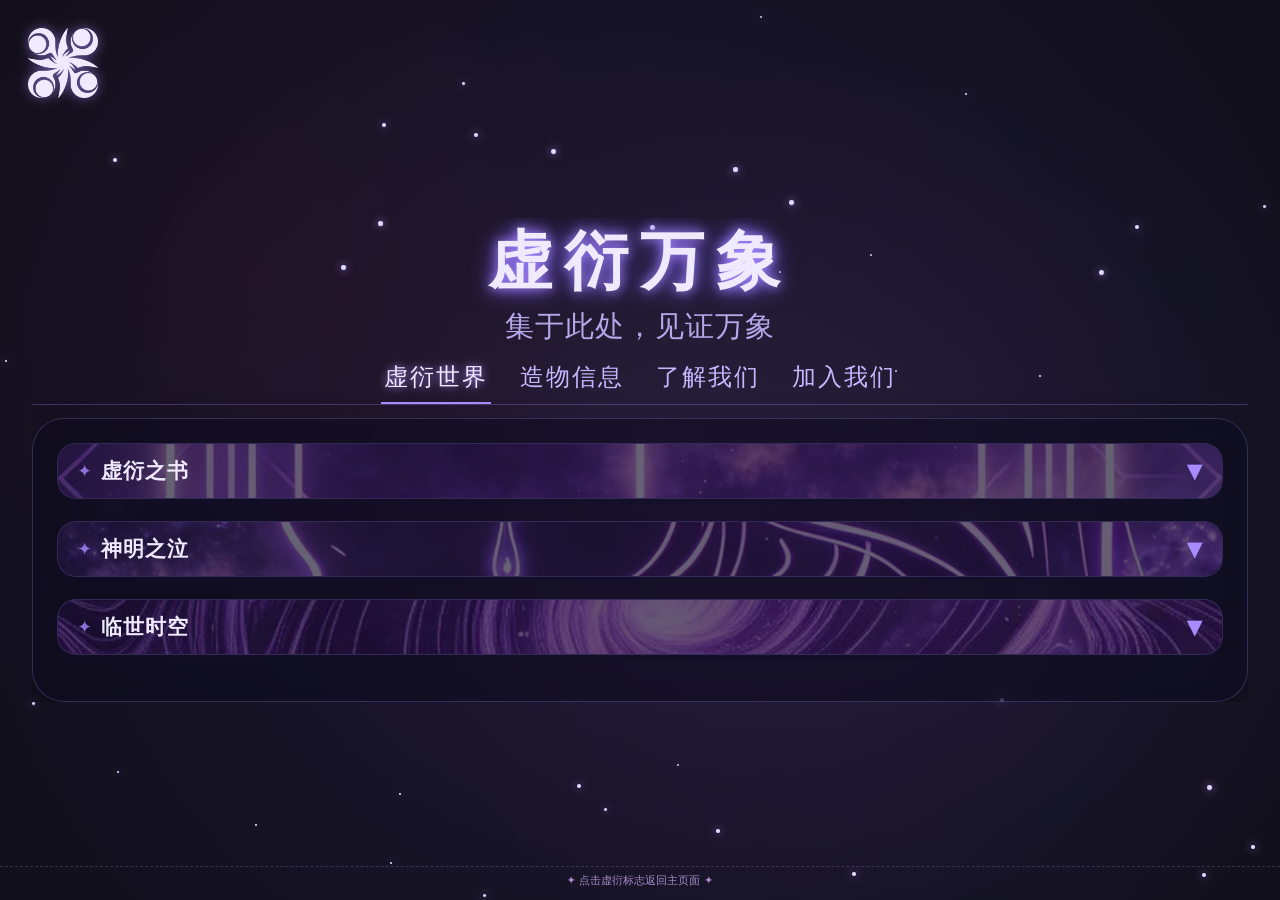
<file: 0-1虚衍导航.html>
<!DOCTYPE html>
<html lang="zh-CN">
<head>
    <meta charset="UTF-8">
    <meta name="viewport" content="width=device-width, initial-scale=1.0, user-scalable=yes, viewport-fit=cover">
    <title>虚衍|万象</title>
    <link id="faviconLink" rel="icon" type="image/webp" href="./0虚衍主页/logo.webp">
    <link rel="apple-touch-icon" href="./0虚衍主页/logo.webp">
    <meta name="theme-color" content="#131129">
    <meta name="description" content="虚衍万象 — 集于此处，见证万象。">
    <meta property="og:type" content="website">
    <meta property="og:site_name" content="虚衍教派">
    <meta property="og:title" content="虚衍 | 万象">
    <meta property="og:description" content="虚衍万象 — 集于此处，见证万象。">
    <meta property="og:image" content="https://xuyanzhibian.github.io/xuyan-website/assets/logo.webp">
    <meta name="twitter:card" content="summary_large_image">
    <meta name="twitter:title" content="虚衍 | 万象">
    <meta name="twitter:description" content="虚衍万象 — 集于此处，见证万象。">
    <meta name="twitter:image" content="https://xuyanzhibian.github.io/xuyan-website/assets/logo.webp">
<style>
        /* ---------------------- 全局重置与基础样式 ---------------------- */
        * {
            margin: 0;
            padding: 0;
            box-sizing: border-box;
            -webkit-tap-highlight-color: transparent;
        }

        html, body {
            width: 100%;
            height: 100%;
            overflow: hidden;
        }

        body {
            background: radial-gradient(circle at center, #131129 0%, #0b091c 50%, #05040e 100%);
            font-family: "思源黑体", "微软雅黑", "Segoe UI", system-ui, -apple-system, BlinkMacSystemFont, sans-serif;
            color: #f0eaff;
        }

        .sky-container {
            position: fixed;
            width: 100%;
            height: 100%;
            top: 0;
            left: 0;
            pointer-events: none;
            z-index: 0;
            overflow: hidden;
        }
        .bg-glow {
            position: absolute;
            width: 100%;
            height: 100%;
            background: radial-gradient(circle at center, rgba(122, 9, 28, 0.08) 0%, transparent 70%);
        }
        .nebula {
            position: absolute;
            width: 100%;
            height: 100%;
            background: radial-gradient(circle clamp(180px, 35vw, 380px) at 20% 30%, rgba(122, 9, 28, 0.12) 0%, transparent 100%),
                        radial-gradient(circle clamp(240px, 45vw, 500px) at 80% 65%, rgba(168, 139, 255, 0.08) 0%, transparent 100%);
        }
        .mist {
            position: absolute;
            width: 100%;
            height: 100%;
            background: rgba(224, 216, 255, 0.03);
            animation: mistPulse 12s infinite ease-in-out;
        }
        @keyframes mistPulse {
            0%, 100% { opacity: 0.2; }
            50% { opacity: 0.5; }
        }
        .distant-star {
            position: absolute;
            background: #e0d8ff;
            border-radius: 50%;
            filter: drop-shadow(0 0 4px #a88bff);
            animation: starTwinkle 3s infinite ease-in-out;
        }
        @keyframes starTwinkle {
            0%, 100% { opacity: 0.5; transform: scale(0.7); }
            50% { opacity: 1; transform: scale(1.2); }
        }

        .logo {
            position: fixed;
            top: clamp(12px, 3vw, 28px);
            left: clamp(12px, 3vw, 28px);
            width: clamp(45px, 8vw, 70px);
            z-index: 200;
            cursor: pointer;
            transition: transform 0.2s cubic-bezier(0.2, 0.9, 0.4, 1.1);
            border-radius: 12px;
            background: transparent;
        }
        .logo-img {
            width: 100%;
            display: block;
            border-radius: 10px;
            animation: logoRotate 25s linear infinite, logoBreathingGlow 10s ease-in-out infinite;
            transform-origin: center;
            filter: drop-shadow(0 0 6px rgba(168, 139, 255, 0.6));
        }
        @keyframes logoRotate {
            0% { transform: rotate(0deg); }
            100% { transform: rotate(360deg); }
        }
        @keyframes logoBreathingGlow {
            0%, 100% { filter: drop-shadow(0 0 8px rgba(168, 139, 255, 0.5)) drop-shadow(0 0 30px rgba(122, 92, 255, 0.3)); }
            50% { filter: drop-shadow(0 0 4px #a88bff) drop-shadow(0 0 12px rgba(168, 139, 255, 0.8)); }
        }
        .logo::after {
            content: '';
            position: absolute;
            top: -6px;
            left: -6px;
            right: -6px;
            bottom: -6px;
            background: radial-gradient(circle, rgba(168, 139, 255, 0.3), transparent 70%);
            border-radius: 20px;
            opacity: 0;
            transition: opacity 0.25s ease;
            pointer-events: none;
            z-index: -1;
        }
        .logo:hover::after,
        .logo:active::after,
        .logo.touch-glow::after {
            opacity: 0.9;
        }
        .logo:active {
            transform: scale(0.97);
        }

        .nav-container {
            position: relative;
            z-index: 10;
            display: flex;
            flex-direction: column;
            justify-content: center;
            align-items: center;
            width: 100%;
            height: 100vh;
            height: 100dvh;
            max-width: 1400px;
            margin: 0 auto;
            padding: 80px 2rem 60px;
            overflow: hidden;
        }

        .content-wrapper {
            display: flex;
            flex-direction: column;
            align-items: stretch;
            width: 100%;
            flex: 0 1 auto;
            max-height: calc(100vh - 160px);
            overflow: hidden;
        }

        .hero-section {
            flex-shrink: 0;
            text-align: center;
            margin-bottom: 0.6rem;
            animation: fadeUp 0.8s ease;
        }
        .hero-title {
            font-size: clamp(2.4rem, 5vw, 4rem);
            font-weight: 1000;
            letter-spacing: clamp(4px, 1.5vw, 12px);
            text-shadow: 0 0 12px #a88bff, 0 0 25px #7a5cff;
            margin-bottom: 0.1rem;
        }
        .hero-sub {
            font-size: clamp(0.9rem, 2.5vw, 1.8rem);
            color: #c5b8ff;
            letter-spacing: 1px;
            opacity: 0.9;
        }

        .primary-tabs {
            flex-shrink: 0;
            display: flex;
            flex-wrap: wrap;
            justify-content: center;
            gap: 0.6rem 1.6rem;
            margin-bottom: 0.8rem;
            border-bottom: 1px solid rgba(168, 139, 255, 0.3);
            padding-bottom: 0.4rem;
        }
        .tab-btn {
            background: transparent;
            border: none;
            font-size: clamp(1rem, 3.5vw, 1.5rem);
            font-weight: 500;
            color: #c5b8ff;
            padding: 0.3rem 0.2rem;
            cursor: pointer;
            transition: all 0.2s;
            position: relative;
            letter-spacing: 2px;
        }
        .tab-btn::after {
            content: '';
            position: absolute;
            bottom: -0.4rem;
            left: 0;
            width: 0;
            height: 2px;
            background: #a88bff;
            transition: width 0.25s;
        }
        .tab-btn.active {
            color: #f0eaff;
            text-shadow: 0 0 8px #a88bff;
        }
        .tab-btn.active::after {
            width: 100%;
        }

        .secondary-panel {
            flex: 1;
            min-height: 0;
            background: rgba(11, 9, 28, 0.5);
            backdrop-filter: blur(12px);
            border-radius: 2rem;
            border: 1px solid rgba(168, 139, 255, 0.25);
            padding: 1.5rem 1.5rem;
            box-shadow: 0 15px 35px rgba(0, 0, 0, 0.3);
            overflow-y: auto;
            overflow-x: hidden;
            scrollbar-width: thin;
            transition: padding 0.2s;
        }
        .secondary-panel::-webkit-scrollbar {
            width: 6px;
            background: transparent;
        }
        .secondary-panel::-webkit-scrollbar-track {
            margin: 1rem 0;
            background: rgba(11, 9, 28, 0.2);
            border-radius: 10px;
        }
        .secondary-panel::-webkit-scrollbar-thumb {
            background: rgba(168, 139, 255, 0.5);
            border-radius: 10px;
        }

        .sec-item {
            margin-bottom: 1rem;
            border-radius: 1.2rem;
            background: rgba(18, 14, 40, 0.5);
            transition: all 0.2s;
        }
        .sec-header {
            position: relative;
            display: flex;
            align-items: center;
            justify-content: space-between;
            padding: 0.8rem 1.2rem;
            cursor: pointer;
            border-radius: 1.2rem;
            background: rgba(25, 20, 50, 0.6);
            transition: all 0.25s cubic-bezier(0.2, 0.9, 0.4, 1.1);
            border: 1px solid rgba(168, 139, 255, 0.2);
            overflow: hidden;
            z-index: 2;
        }
        .sec-header::before {
            content: '';
            position: absolute;
            top: 0;
            left: 0;
            width: 100%;
            height: 100%;
            background-size: cover;
            background-position: center;
            background-repeat: no-repeat;
            opacity: 0.35;
            transition: opacity 0.2s ease;
            pointer-events: none;
            z-index: 0;
        }
        .sec-header:hover::before {
            opacity: 0.75;
        }
        .sec-header:hover {
            transform: scale(1.01);
            border-color: #a88bff;
            box-shadow: 0 0 0 2px rgba(168, 139, 255, 0.5), 0 0 18px rgba(168, 139, 255, 0.6);
            background: rgba(168, 139, 255, 0.1);
        }
        .sec-title {
            position: relative;
            z-index: 2;
            font-size: clamp(1rem, 3vw, 1.3rem);
            font-weight: 600;
            letter-spacing: 1px;
            display: flex;
            align-items: center;
            gap: 8px;
        }
        .sec-title::before {
            content: "✦";
            font-size: 1.1rem;
            color: #a88bff;
            opacity: 0.8;
        }
        .toggle-icon {
            position: relative;
            z-index: 2;
            font-size: 1.3rem;
            transition: transform 0.25s ease;
            color: #a88bff;
        }
        .sec-header.open .toggle-icon {
            transform: rotate(180deg);
        }
        .tertiary-list {
            max-height: 0;
            overflow: hidden;
            transition: max-height 0.35s cubic-bezier(0.33, 1, 0.68, 1);
            background: rgba(0, 0, 0, 0.2);
            border-radius: 1rem;
            margin-top: 0.4rem;
            margin-left: 0.4rem;
            margin-right: 0.4rem;
        }
        .tertiary-list.show {
            max-height: 1200px;
        }
        .tertiary-grid {
            display: flex;
            flex-wrap: wrap;
            gap: 0.6rem 1rem;
            padding: 0.8rem 1rem 1rem 1.5rem;
        }
        .tertiary-item {
            position: relative;
            background: rgba(168, 139, 255, 0.08);
            backdrop-filter: blur(2px);
            padding: 0.3rem 0.9rem;
            border-radius: 2rem;
            font-size: 0.85rem;
            border: 0.5px solid rgba(168, 139, 255, 0.3);
            transition: all 0.2s cubic-bezier(0.2, 0.9, 0.4, 1.1);
            cursor: pointer;
            color: #e0d8ff;
            text-decoration: none;
            display: inline-block;
            overflow: hidden;
            z-index: 1;
        }
        .tertiary-item::before {
            content: '';
            position: absolute;
            top: 0;
            left: 0;
            width: 100%;
            height: 100%;
            background-size: cover;
            background-position: center;
            background-repeat: no-repeat;
            opacity: 0.25;
            transition: opacity 0.2s ease;
            pointer-events: none;
            z-index: -1;
        }
        .tertiary-item:hover::before {
            opacity: 0.55;
        }
        .tertiary-item:hover {
            background: rgba(168, 139, 255, 0.3);
            transform: translateY(-2px) scale(1.02);
            border-color: #a88bff;
            box-shadow: 0 0 12px rgba(168, 139, 255, 0.6);
            text-shadow: 0 0 5px #a88bff;
        }

        .long-text-content {
            position: relative;
            padding: 0.8rem 1.2rem 1rem 1.5rem;
            font-size: 0.9rem;
            line-height: 1.55;
            color: #e6deff;
            text-shadow: 0 0 10px rgba(0, 0, 0, 0.8), 0 2px 4px rgba(0, 0, 0, 0.5);
            letter-spacing: 0.3px;
            background: rgba(0, 0, 0, 0.6);
            border-radius: 1rem;
            margin: 0.2rem 0.4rem 0.4rem 0.4rem;
            border-left: 3px solid #a88bff;
            overflow: hidden;
            z-index: 1;
            box-shadow: inset 0 0 80px rgba(0, 0, 0, 0.6);
        }
        .long-text-content::before {
            content: '';
            position: absolute;
            top: 0;
            left: 0;
            width: 100%;
            height: 100%;
            background-size: cover;
            background-position: center;
            background-repeat: no-repeat;
            opacity: 0.30;
            transition: opacity 0.4s ease;
            pointer-events: none;
            z-index: -1;
        }
        .long-text-content:hover::before {
            opacity: 0.50;
        }

        .long-text-content a {
            color: #a88bff;
            text-decoration: underline;
            transition: color 0.2s;
        }
        .long-text-content a:hover {
            color: #d4c8ff;
        }

        .footer-note {
            position: absolute;
            bottom: 12px;
            left: 0;
            width: 100%;
            text-align: center;
            font-size: 0.7rem;
            color: #a88bcc;
            border-top: 1px dashed rgba(168, 139, 255, 0.25);
            padding-top: 0.4rem;
            flex-shrink: 0;
            pointer-events: none;
        }
        @keyframes fadeUp {
            from { opacity: 0; transform: translateY(20px); }
            to { opacity: 1; transform: translateY(0); }
        }

        @media (max-width: 680px) {
            .nav-container { padding: 70px 1rem 50px; }
            .content-wrapper { max-height: calc(100vh - 130px); }
            .sec-header { padding: 0.6rem 0.9rem; }
            .tertiary-grid { padding-left: 1rem; }
            .long-text-content { padding: 0.6rem 1rem; font-size: 0.82rem; }
            .sec-title::before { display: none; }
            .primary-tabs { gap: 0.6rem 1rem; }
            .secondary-panel { padding: 1rem 0.8rem; }
        }
        @media (max-height: 700px) {
            .hero-section { margin-bottom: 0.3rem; }
            .primary-tabs { margin-bottom: 0.4rem; padding-bottom: 0.2rem; }
            .sec-header { padding: 0.5rem 0.8rem; }
            .sec-item { margin-bottom: 0.6rem; }
            .content-wrapper { max-height: calc(100vh - 120px); }
        }

        .bottom-text-tip {
            position: fixed;
            bottom: 30px;
            left: 50%;
            transform: translateX(-50%);
            width: auto;
            text-align: center;
            font-size: clamp(1rem, 4vw, 1.4rem);
            color: #e0d8ff;
            text-shadow: 0 0 10px #a88bff, 0 0 20px rgba(168, 139, 255, 0.5);
            font-weight: 400;
            letter-spacing: 2px;
            pointer-events: none;
            z-index: 10000;
            opacity: 0;
            transition: opacity 0.4s ease;
            background: linear-gradient(90deg, transparent, rgba(168, 139, 255, 0.2), transparent);
            padding: 12px 20px;
            backdrop-filter: blur(4px);
            border-radius: 40px;
            white-space: nowrap;
            font-family: inherit;
        }
        @media (max-width: 640px) {
            .bottom-text-tip { white-space: normal; width: 80%; font-size: 0.9rem; bottom: 20px; padding: 8px 16px; }
        }
        .dynamic-toast {
            transition: opacity 0.3s ease;
        }

        .bg-projection {
            position: fixed;
            top: 0;
            left: 0;
            width: 100%;
            height: 100%;
            background-size: cover;
            background-position: center;
            background-repeat: no-repeat;
            pointer-events: none;
            z-index: 1;
            opacity: 0;
            filter: blur(30px);
            transform: scale(1.2);
            transition: opacity 0.8s cubic-bezier(0.2, 0.9, 0.4, 1.1), transform 0.8s ease;
        }
        .bg-projection.active {
            opacity: 0.6;
            transform: scale(1);
            filter: blur(20px);
            animation: breatheGlow 8s ease-in-out infinite;
        }
        @keyframes breatheGlow {
            0% { opacity: 0.25; transform: scale(1.10); filter: blur(25px); }
            50% { opacity: 0.8; transform: scale(1.02); filter: blur(16px); }
            100% { opacity: 0.25; transform: scale(1.10); filter: blur(25px); }
        }
    </style>
    <link rel="stylesheet" href="./assets/theme.css">
    <!-- 同步加载站点配置：首次绘制前配置即就位，避免「先旧文案后新文案」的闪烁 -->
    <script>(function(){document.write('<scr'+'ipt src="./assets/site-config.js?t='+Math.floor(Date.now()/3e4)+'"><\/scr'+'ipt>');})();</script>
    <script src="./assets/common.js"></script>
</head>
<body>
<div class="sky-container">
    <div class="bg-glow"></div>
    <div class="nebula"></div>
    <div class="mist"></div>
</div>

<div class="bg-projection" id="bgProjection"></div>

<div class="logo" id="globalLogo">
    <img class="logo-img" id="logoImg" alt="虚衍徽记" src="./0虚衍主页/logo-0.webp">
</div>

<div class="nav-container">
    <div class="content-wrapper">
        <div class="hero-section">
            <div class="hero-title" data-config-sheet="02_万象导航" data-config-name="主标题">虚衍万象</div>
            <div class="hero-sub" data-config-sheet="02_万象导航" data-config-name="副标题">集于此处，见证万象</div>
        </div>
        <div class="primary-tabs" id="tabsContainer"></div>
        <div class="secondary-panel" id="dynamicPanel">
            <div style="text-align:center; padding: 2rem;">加载万象经纬...</div>
        </div>
    </div>
    <div class="footer-note" data-config-sheet="02_万象导航" data-config-name="底部注记">✦ 点击虚衍标志返回主页面 ✦</div>
</div>

<div class="bottom-text-tip" id="globalBottomTip"></div>

<script>
    (function(){
        "use strict";

        // ======================= 1. 可配置部分（值来自《配置总表》02_万象导航）=======================
        const LOGO_CONFIG = {
            imgSrc: "./0虚衍主页/logo-0.webp",
            linkUrl: "./0虚衍主页.html"
        };
        let DEFAULT_HOVER_TEXT = (window.XY && XY.cfgHover)
            ? XY.cfgHover("02_万象导航", "三级条目缺省悬停文案", "尚未编织") : "尚未编织";
        let DEFAULT_LONG_TEXT_BG = (window.XY && XY.cfgVal)
            ? XY.cfgVal("02_万象导航", "长文本默认底图",
                "https://picsum.photos/id/104/800/600?grayscale")
            : "https://picsum.photos/id/104/800/600?grayscale";

        // ======================= 导航数据结构 =======================
        // 👉 修改点：为每个三级项添加 targetId 字段，映射到 1-1虚衍之书.html 中的节点ID
        const menuStructure = [
            {
                id: "xuanyan",
                name: "虚衍世界",
                secondary: [
                    {
                        title: "虚衍之书",
                        image: "./1虚衍世界/1虚衍之书.webp",
                        tertiary: [
                            { name: "虚无之域 · 原初之寂", link: "#", image: "./1虚衍世界/1虚衍之书.webp", hoverText: "原初之寂，虚无回响的起点", targetId: "root-1-1" },
                            { name: "变量之初 · 偶然永恒", link: "#", image: "", hoverText: "变量诞生，偶然即永恒", targetId: "XYZS-4-0" },
                            { name: "神明降世 · 真实虚衍", link: "#", image: "", hoverText: "神明降世，真实虚衍", targetId: "root-1" },
                            { name: "虚衍之树 · 万象演化", link: "#", image: "", hoverText: "万物演化之树", targetId: "root-1" }
                        ]
                    },
                    {
                        title: "神明之泣",
                        image: "./1虚衍世界/2神明之泣.webp",
                        tertiary: [
                            { name: "序·时空刹那", link: "#", image: "", hoverText: "时空刹那一瞬", targetId: "root-1" },
                            { name: "一·虚衍之意", link: "#", image: "", hoverText: "虚衍本意", targetId: "root-1" },
                            { name: "二·生命之殇", link: "#", image: "", hoverText: "生命与虚无的交织", targetId: "root-2" },
                            { name: "三·虚无回响", link: "#", image: "", hoverText: "虚无的低语", targetId: "root-3" },
                            { name: "四·昙花一现", link: "#", image: "", hoverText: "刹那芳华", targetId: "root-2" },
                            { name: "五·太衍回响", link: "#", image: "", hoverText: "太衍终焉", targetId: "root-4" },
                            { name: "六·最终宿命", link: "#", image: "", hoverText: "宿命之环", targetId: "root-3" },
                            { name: "七·变量之子", link: "#", image: "", hoverText: "变量之子崛起", targetId: "root-1-2" }
                        ]
                    },
                    {
                        title: "临世时空",
                        image: "./1虚衍世界/3临世时空.webp",
                        tertiary: [
                            { name: "幽深之羽 · 放逐之星", link: "#", image: "", hoverText: "幽深之羽", targetId: "root-1" },
                            { name: "星体瘟疫 · 沉眠意志", link: "#", image: "", hoverText: "星体瘟疫", targetId: "root-2" },
                            { name: "量子网络迭代史", link: "#", image: "", hoverText: "量子网络的演进", targetId: "root-4" },
                            { name: "原型机器 · 基石领域", link: "#", image: "", hoverText: "基石领域原型机", targetId: "root-4-1" }
                        ]
                    }
                ]
            },
            {
                id: "creation",
                name: "造物信息",
                secondary: [
                    {
                        title: "虚拟幻象",
                        image: "./2造物信息/虚拟幻想.webp",
                        tertiary: [
                            { name: "虚衍之书 · 章节动画", link: "#", image: "", hoverText: "动画篇章", targetId: "root-1" },
                            { name: "神明之泣 · 概念PV", link: "#", image: "", hoverText: "概念预告", targetId: "root-2" },
                            { name: "虚衍之变 · 命运游戏", link: "#", image: "", hoverText: "命运游戏", targetId: "root-3" },
                            { name: "数字星海 · 元宇宙构想", link: "#", image: "", hoverText: "元宇宙构想", targetId: "root-4" }
                        ]
                    },
                    {
                        title: "现实具象",
                        image: "./2造物信息/现实具象.webp",
                        tertiary: [
                            { name: "原型机 · 基石网络", link: "#", image: "", hoverText: "原型机网络", targetId: "root-4-1" },
                            { name: "量子交互 · 能量打印", link: "#", image: "", hoverText: "量子交互打印", targetId: "root-4" },
                            { name: "人造神祗 · 机械神域", link: "#", image: "", hoverText: "机械神域", targetId: "root-2" },
                            { name: "星港模型 · 实体企划", link: "#", image: "", hoverText: "星港模型企划", targetId: "root-1" }
                        ]
                    }
                ]
            },
            {
                id: "about",
                name: "了解我们",
                secondary: [
                    {
                        title: "虚衍之物",
                        image: "./3了解我们/虚衍之物.webp",
                        tertiary: [
                            { name: "原型机 · 基石网络", link: "#", image: "", hoverText: "原型机网络", targetId: "root-4-1" },
                            { name: "量子交互 · 能量打印", link: "#", image: "", hoverText: "量子交互打印", targetId: "root-4" },
                            { name: "人造神祗 · 机械神域", link: "#", image: "", hoverText: "机械神域", targetId: "root-2" },
                            { name: "星港模型 · 实体企划", link: "#", image: "", hoverText: "星港模型企划", targetId: "root-1" }
                        ]
                    },
                    {
                        title: "诸事纪要",
                        image: "./3了解我们/诸事纪要.webp",
                        tertiary: [
                            { name: "宇宙共荣体", link: "#", image: "", hoverText: "共荣体理想", targetId: "root-2" },
                            { name: "虚无抗体 · 太微创世", link: "#", image: "", hoverText: "太微创世", targetId: "root-4-1" },
                            { name: "神明分身 · 意志临世", link: "#", image: "", hoverText: "神明分身", targetId: "root-4-2" },
                            { name: "无尽回响 · 永恒变量", link: "#", image: "", hoverText: "永恒变量", targetId: "root-3" }
                        ]
                    },
                    {
                        title: "理想计划",
                        image: "./3了解我们/理想计划.webp",
                        tertiary: [],
                        longText: `✦ 虚无·虚衍二元论 ✦<br><br>宇宙并非生于纯粹有序，而是源于"虚无"与"变量"偶然交织的永恒涟漪。虚衍主义视虚无为潜藏无限可能的母体，变量则是点燃存在之火的星火。<br><br>✦ 变量与熵增启示 ✦<br><br>熵增并非终点，变量赋予逆熵以意义——每一次虚衍回响都是对虚无的积极重构。<br><br>✦ 四魂生命观 ✦<br><br>虚衍认为生命由"原初之魂"、"衍变之魂"、"共鸣之魂"、"归虚之魂"四重维度构成，每个维度都是虚无与变量对话的具现。<br><br>✦ 虚衍回响 · 积极信仰 ✦<br><br>不存在绝对虚无的绝望，唯有不断编织变量、创造意义的虚衍旅途。信仰即是主动参与万象演化，成为永恒回响的一部分。<br><br>✦ 了解更多：<a href="./0虚衍主页.html" target="_blank">虚衍主页</a>`,
                        longTextBgImage: "./1虚衍世界/1虚衍之书.webp"
                    }
                ]
            },
            {
                id: "join",
                name: "加入我们",
                secondary: [
                    {
                        title: "万物一体",
                        image: "./4加入我们/万物一体.webp",
                        tertiary: [],
                        longText: `✦ 虚无·虚衍二元论 ✦<br><br>宇宙并非生于纯粹有序，而是源于"虚无"与"变量"偶然交织的永恒涟漪。虚衍主义视虚无为潜藏无限可能的母体，变量则是点燃存在之火的星火。<br><br>✦ 变量与熵增启示 ✦<br><br>熵增并非终点，变量赋予逆熵以意义——每一次虚衍回响都是对虚无的积极重构。<br><br>✦ 四魂生命观 ✦<br><br>虚衍认为生命由"原初之魂"、"衍变之魂"、"共鸣之魂"、"归虚之魂"四重维度构成，每个维度都是虚无与变量对话的具现。<br><br>✦ 虚衍回响 · 积极信仰 ✦<br><br>不存在绝对虚无的绝望，唯有不断编织变量、创造意义的虚衍旅途。信仰即是主动参与万象演化，成为永恒回响的一部分。`,
                        longTextBgImage: "./4加入我们/万物一体.webp"
                    },
                    {
                        title: "共同平等",
                        image: "./4加入我们/共同平等.webp",
                        tertiary: [],
                        longText: `✦ 共荣法则 ✦<br><br>所有魂灵皆为虚衍回响的一部分，超越个体界限，追求认知平等与资源协作。<br><br>✦ 开放贡献 ✦<br><br>不论是代码、哲思或艺术，每个人都能成为新变量的源头。`,
                        longTextBgImage: "./4加入我们/共同平等.webp"
                    },
                    {
                        title: "成为我们",
                        image: "./4加入我们/成为我们.webp",
                        tertiary: [],
                        longText: `✦ 虚无·虚衍二元论 ✦<br><br>宇宙并非生于纯粹有序，而是源于"虚无"与"变量"偶然交织的永恒涟漪。虚衍主义视虚无为潜藏无限可能的母体，变量则是点燃存在之火的星火。<br><br>✦ 变量与熵增启示 ✦<br><br>熵增并非终点，变量赋予逆熵以意义——每一次虚衍回响都是对虚无的积极重构。<br><br>✦ 四魂生命观 ✦<br><br>虚衍认为生命由"原初之魂"、"衍变之魂"、"共鸣之魂"、"归虚之魂"四重维度构成，每个维度都是虚无与变量对话的具现。<br><br>✦ 虚衍回响 · 积极信仰 ✦<br><br>不存在绝对虚无的绝望，唯有不断编织变量、创造意义的虚衍旅途。信仰即是主动参与万象演化，成为永恒回响的一部分。`,
                        longTextBgImage: "./4加入我们/成为我们.webp"
                    },
                ]
            }
        ];

        // ======================= 表格驱动：用《配置总表》覆盖上面的默认结构 =======================
        // 表里能改的东西：Logo、一级/二级/三级菜单文案、二级底图、三级悬停文案与跳转节点、
        // 二级长文本正文及底图。表里没写的字段保留上面写死的默认值。
        (function applyMenuConfig() {
            if (!window.XY || !XY.cfgVal) return;
            const S = "02_万象导航";

            LOGO_CONFIG.imgSrc = XY.cfgRes(S, "左上角 Logo", LOGO_CONFIG.imgSrc);
            LOGO_CONFIG.linkUrl = XY.cfgLink(S, "Logo 跳转目标", LOGO_CONFIG.linkUrl);

            menuStructure.forEach(function (pri) {
                pri.name = XY.cfgVal(S, pri.name, pri.name);
                (pri.secondary || []).forEach(function (sec) {
                    // 表里的「元素名称」始终是原始名；改名后仍按原始名查其它列，
                    // 否则一改菜单文案，底图/正文/悬停就全查不到了。
                    const key = sec.title;
                    sec.title = XY.cfgVal(S, key, key);
                    const img = XY.cfgRes(S, key, null);
                    if (img) sec.image = img;
                    const body = XY.cfgText(S, key, null);
                    if (body) sec.longText = body;            // 长文本正文
                    // 该格在表格里的整格格式（加粗 / 斜体 / 居中 …）
                    const st = XY.cfgStyle(S, key, null);
                    if (st) sec.cellStyle = st;
                    // 「文本片段」：文档里给某几个字单独设的格式（加粗/斜体/删除线/字色/字号）
                    const runs = XY.cfgRuns(S, key, null);
                    if (runs) sec.runs = runs;
                    const bg = XY.cfgHover(S, key, null);      // 二级行的「悬停文案」当作长文本底图备用
                    if (bg && /\.(webp|png|jpe?g|gif|avif|svg)$/i.test(bg)) sec.longTextBgImage = bg;
                    (sec.tertiary || []).forEach(function (t) {
                        const tkey = t.name;
                        t.name = XY.cfgVal(S, tkey, tkey);
                        const h = XY.cfgHover(S, tkey, null);
                        if (h) t.hoverText = h;
                        const l = XY.cfgLink(S, tkey, null);
                        if (l) t.targetId = l;
                        const timg = XY.cfgRes(S, tkey, null);
                        if (timg) t.image = timg;
                    });
                });
            });

            /* ---------- 在表里加一行 = 网页上多一个菜单项 ----------
               新加的菜单请照这样写「元素名称」（上级写在括号里）：
                 一级菜单 · 新板块
                 二级菜单 · 新分组（新板块 下）
                 三级菜单 · 新条目（新分组 下）
               已有菜单仍然按上面的老写法改文案 / 底图 / 正文，两种写法互不影响。 */
            (function appendMenuFromTable() {
                if (!XY.itemRows) return;
                const lv1 = XY.itemRows(S, "一级菜单");
                const lv2 = XY.itemRows(S, "二级菜单");
                const lv3 = XY.itemRows(S, "三级菜单");
                function parentOf(full) {
                    const m = String(full || "").match(/[（(]\s*([^）)]*?)\s*下\s*[）)]\s*$/);
                    return m ? m[1].trim() : "";
                }
                function hasSec(list, nm) {
                    return (list || []).some(function (s) { return s.title === nm; });
                }
                lv1.forEach(function (r) {
                    const nm = r.label || r.name;
                    if (menuStructure.some(function (m) { return m.name === nm; })) return;
                    menuStructure.push({ id: r.id || ("pri_" + menuStructure.length),
                                         name: nm, secondary: [] });
                });
                lv2.forEach(function (r) {
                    const nm = r.label || r.name, up = parentOf(r.key);
                    let host = null;
                    menuStructure.forEach(function (m) { if (m.name === up) host = m; });
                    if (!host || hasSec(host.secondary, nm)) return;
                    const sec = {
                        title: nm,
                        image: r.bg || "",
                        longText: r.body || "",
                        longTextBgImage: /\.(webp|png|jpe?g|gif|avif|svg)$/i.test(r.hover) ? r.hover : "",
                        tertiary: []
                    };
                    if (r.runs) sec.runs = r.runs;
                    if (r.style) sec.cellStyle = r.style;
                    (host.secondary = host.secondary || []).push(sec);
                });
                lv3.forEach(function (r) {
                    const nm = r.label || r.name, up = parentOf(r.key);
                    let host = null;
                    menuStructure.forEach(function (m) {
                        (m.secondary || []).forEach(function (s) { if (s.title === up) host = s; });
                    });
                    if (!host) return;
                    if ((host.tertiary || []).some(function (t) { return t.name === nm; })) return;
                    (host.tertiary = host.tertiary || []).push({
                        name: nm, link: r.link || "#", image: r.bg || "",
                        hoverText: r.hover || "", targetId: r.link || ""
                    });
                });
            })();
        })();

        // ======================= 辅助函数 =======================
        function escapeHtml(str) {
            if(!str) return '';
            return str.replace(/[&<>]/g, function(m) {
                if (m === '&') return '&amp;';
                if (m === '<') return '&lt;';
                if (m === '>') return '&gt;';
                return m;
            });
        }

        const styleInjector = (function(){
            const styleSheet = document.createElement('style');
            document.head.appendChild(styleSheet);
            return {
                setBgForElement: (element, imageUrl) => {
                    if(!imageUrl || imageUrl === "") return;
                    const uniqueClass = `bg-${Date.now()}-${Math.random().toString(36).substr(2, 8)}`;
                    element.classList.add(uniqueClass);
                    const rule = `.${uniqueClass}::before { background-image: url('${imageUrl}'); }`;
                    styleSheet.sheet.insertRule(rule, styleSheet.sheet.cssRules.length);
                }
            };
        })();

        const bgProj = document.getElementById('bgProjection');
        let projTimer = null;

        function updateProjection(imgUrl) {
            if (!bgProj) return;
            if (!imgUrl || imgUrl === "") {
                hideProjection();
                return;
            }
            if (bgProj.style.backgroundImage === `url("${imgUrl}")` && bgProj.classList.contains('active')) {
                return;
            }
            bgProj.classList.remove('active');
            bgProj.style.backgroundImage = `url('${imgUrl}')`;
            void bgProj.offsetWidth;
            bgProj.classList.add('active');
        }

        function hideProjection() {
            if (!bgProj) return;
            bgProj.classList.remove('active');
            bgProj.style.backgroundImage = '';
        }

        function scheduleProjection(imgUrl) {
            if (projTimer) {
                clearTimeout(projTimer);
                projTimer = null;
            }
            if (!imgUrl || imgUrl === "") {
                hideProjection();
                return;
            }
            projTimer = setTimeout(() => {
                updateProjection(imgUrl);
                projTimer = null;
            }, 80);
        }

        function cancelProjection() {
            if (projTimer) {
                clearTimeout(projTimer);
                projTimer = null;
            }
            hideProjection();
        }

        function bindProjectionHover(element, imageUrl) {
            if (!element || !imageUrl || imageUrl === "") return;
            const showHandler = (e) => {
                e.stopPropagation();
                scheduleProjection(imageUrl);
            };
            const hideHandler = (e) => {
                e.stopPropagation();
                cancelProjection();
            };
            element.removeEventListener('mouseenter', showHandler);
            element.removeEventListener('mouseleave', hideHandler);
            element.removeEventListener('touchstart', showHandler);
            element.removeEventListener('touchend', hideHandler);

            element.addEventListener('mouseenter', showHandler);
            element.addEventListener('mouseleave', hideHandler);
            element.addEventListener('touchstart', showHandler, { passive: true });
            element.addEventListener('touchend', hideHandler);
        }

        // ======================= 渲染函数 =======================
        function renderLongText(sec) {
            let content = sec.longText || "虚衍回响正在编织，在此处将浮现更深刻的宇宙哲思与万象启示……";
            let bgImage = sec.longTextBgImage && sec.longTextBgImage.trim() !== "" ? sec.longTextBgImage : DEFAULT_LONG_TEXT_BG;
            // 走公共渲染器：单元格里的真实换行、[b]/[center] 等标记、<a> 链接都会生效
            const bodyHtml = (window.XY && XY.renderRichText)
                ? XY.renderRichText(content, sec.runs)
                : content;
            const css = (window.XY && XY.cellStyleToCss) ? XY.cellStyleToCss(sec.cellStyle) : "";
            const styleAttr = css ? ` style="${escapeHtml(css)}"` : "";
            return `<div class="long-text-content" data-longtext-bgimage="${escapeHtml(bgImage)}"${styleAttr}>${bodyHtml}</div>`;
        }

        // 👉 修改点：为有 targetId 的三级项生成跳转链接
        function renderTertiary(tertiaryList) {
            if(!tertiaryList || tertiaryList.length === 0) return ``;
            let itemsHtml = `<div class="tertiary-grid">`;
            tertiaryList.forEach((item) => {
                const targetId = item.targetId || null;
                // 如果有 targetId，生成指向虚衍之书的跳转链接
                let linkUrl, targetAttr;
                if (targetId) {
                    linkUrl = `./1-1虚衍之书.html?node=${encodeURIComponent(targetId)}`;
                    targetAttr = 'target="_blank" rel="noopener noreferrer"';
                } else {
                    linkUrl = "javascript:void(0);";
                    targetAttr = '';
                }
                const hoverText = item.hoverText && item.hoverText.trim() !== "" ? item.hoverText : DEFAULT_HOVER_TEXT;
                const bgImgAttr = (item.image && item.image !== "") ? `data-bgimg="${escapeHtml(item.image)}"` : '';
                itemsHtml += `<a href="${linkUrl}" class="tertiary-item" data-hover-text="${escapeHtml(hoverText)}" data-name="${escapeHtml(item.name)}" data-target-id="${targetId || ''}" ${bgImgAttr} ${targetAttr}>✦ ${escapeHtml(item.name)}</a>`;
            });
            itemsHtml += `</div>`;
            return itemsHtml;
        }

        let currentActiveTab = "xuanyan";
        let openSecStates = {};

        function renderSecondaryPanel(primaryItem) {
            if(!primaryItem || !primaryItem.secondary) return `<div style="padding:2rem;text-align:center;">⚡ 虚衍数据待补充 ⚡</div>`;
            let secHtml = ``;
            primaryItem.secondary.forEach((sec, idx) => {
                const secKey = `${primaryItem.id}_${sec.title}`;
                const isOpen = openSecStates[secKey] || false;
                let contentHtml = "";
                const hasTertiary = sec.tertiary && sec.tertiary.length > 0;
                if(hasTertiary) {
                    contentHtml = renderTertiary(sec.tertiary);
                } else {
                    contentHtml = renderLongText(sec);
                }
                const openClass = isOpen ? "open" : "";
                const showClass = isOpen ? "show" : "";
                const bgImgAttr = (sec.image && sec.image !== "") ? `data-bgimg="${escapeHtml(sec.image)}"` : '';
                secHtml += `
                    <div class="sec-item" data-seckey="${secKey}">
                        <div class="sec-header ${openClass}" data-seckey="${secKey}" data-sec-title="${escapeHtml(sec.title)}" ${bgImgAttr}>
                            <div class="sec-title">${escapeHtml(sec.title)}</div>
                            <div class="toggle-icon">▼</div>
                        </div>
                        <div class="tertiary-list ${showClass}" data-seclist="${secKey}">
                            ${contentHtml}
                        </div>
                    </div>
                `;
            });
            return secHtml;
        }

        function applyAllLongTextBackgrounds() {
            const longTextDivs = document.querySelectorAll(".long-text-content");
            longTextDivs.forEach(div => {
                const bgUrl = div.getAttribute("data-longtext-bgimage");
                if(bgUrl && bgUrl !== "") {
                    const uniqueClass = `ltbg-${Date.now()}-${Math.random().toString(36).substr(2, 6)}`;
                    div.classList.add(uniqueClass);
                    div.setAttribute("data-bg-class", uniqueClass);
                    const rule = `.${uniqueClass}::before { background-image: url('${bgUrl}') !important; opacity: 0.30 !important; }`;
                    const styleSheet = document.head.appendChild(document.createElement("style")).sheet;
                    styleSheet.insertRule(rule, 0);
                }
            });
        }

        function attachDynamicEnhancements() {
            const activePrimary = menuStructure.find(item => item.id === currentActiveTab);
            if(activePrimary && activePrimary.secondary) {
                const secHeaders = document.querySelectorAll(".sec-header");
                secHeaders.forEach((header) => {
                    const secTitle = header.getAttribute("data-sec-title");
                    const matchedSec = activePrimary.secondary.find(sec => sec.title === secTitle);
                    if(matchedSec && matchedSec.image && matchedSec.image !== "") {
                        styleInjector.setBgForElement(header, matchedSec.image);
                        bindProjectionHover(header, matchedSec.image);
                    }
                });
            }

            const tertiaryItems = document.querySelectorAll(".tertiary-item");
            tertiaryItems.forEach((item) => {
                const itemName = item.getAttribute("data-name");
                let targetImage = null;
                const activePri = menuStructure.find(m => m.id === currentActiveTab);
                if(activePri && activePri.secondary) {
                    for(let sec of activePri.secondary) {
                        const tertiaryTarget = sec.tertiary ? sec.tertiary.find(t => t.name === itemName) : null;
                        if(tertiaryTarget && tertiaryTarget.image && tertiaryTarget.image !== "") {
                            targetImage = tertiaryTarget.image;
                            break;
                        }
                    }
                }
                if(targetImage) {
                    styleInjector.setBgForElement(item, targetImage);
                    bindProjectionHover(item, targetImage);
                }
                const hoverText = item.getAttribute("data-hover-text") || DEFAULT_HOVER_TEXT;
                bindHoverText(item, hoverText);
            });

            applyAllLongTextBackgrounds();
        }

        const bottomTip = document.getElementById("globalBottomTip");
        let tipTimeout = null;
        function showBottomText(text) {
            if(!bottomTip) return;
            if(tipTimeout) clearTimeout(tipTimeout);
            bottomTip.innerText = text;
            bottomTip.style.opacity = "1";
        }
        function hideBottomText() {
            if(!bottomTip) return;
            if(tipTimeout) clearTimeout(tipTimeout);
            tipTimeout = setTimeout(() => { if(bottomTip) bottomTip.style.opacity = "0"; }, 300);
        }
        function bindHoverText(element, text) {
            if(!element) return;
            const showHandler = (e) => { e.stopPropagation(); showBottomText(text); };
            const hideHandler = (e) => { e.stopPropagation(); hideBottomText(); };
            element.removeEventListener("mouseenter", showHandler);
            element.removeEventListener("mouseleave", hideHandler);
            element.removeEventListener("touchstart", showHandler);
            element.removeEventListener("touchend", hideHandler);
            element.addEventListener("mouseenter", showHandler);
            element.addEventListener("mouseleave", hideHandler);
            element.addEventListener("touchstart", showHandler, { passive: true });
            element.addEventListener("touchend", hideHandler);
        }

        function attachSecHeaderEvents() {
            const headers = document.querySelectorAll(".sec-header");
            headers.forEach(header => {
                header.removeEventListener("click", secClickHandler);
                header.addEventListener("click", secClickHandler);
            });
        }
        function secClickHandler(e) {
            e.stopPropagation();
            const header = e.currentTarget;
            const secKey = header.getAttribute("data-seckey");
            if(!secKey) return;
            const tertiaryDiv = document.querySelector(`.tertiary-list[data-seclist="${secKey}"]`);
            if(!tertiaryDiv) return;
            const isCurrentlyOpen = tertiaryDiv.classList.contains("show");
            if(isCurrentlyOpen) {
                tertiaryDiv.classList.remove("show");
                header.classList.remove("open");
                openSecStates[secKey] = false;
            } else {
                tertiaryDiv.classList.add("show");
                header.classList.add("open");
                openSecStates[secKey] = true;
            }
        }

        function updateFullPanel() {
            const activePrimary = menuStructure.find(item => item.id === currentActiveTab);
            if(!activePrimary) return;
            const panelDiv = document.getElementById("dynamicPanel");
            panelDiv.innerHTML = renderSecondaryPanel(activePrimary);
            attachSecHeaderEvents();
            attachDynamicEnhancements();
            highlightActiveTab();
        }

        function highlightActiveTab() {
            const btns = document.querySelectorAll(".tab-btn");
            btns.forEach(btn => {
                const tabId = btn.getAttribute("data-tabid");
                if(tabId === currentActiveTab) btn.classList.add("active");
                else btn.classList.remove("active");
            });
        }

        function renderPrimaryTabs() {
            const tabsContainer = document.getElementById("tabsContainer");
            tabsContainer.innerHTML = "";
            menuStructure.forEach(tab => {
                const btn = document.createElement("button");
                btn.className = "tab-btn";
                if(tab.id === currentActiveTab) btn.classList.add("active");
                btn.setAttribute("data-tabid", tab.id);
                btn.innerText = tab.name;
                btn.addEventListener("click", () => {
                    if(currentActiveTab === tab.id) return;
                    currentActiveTab = tab.id;
                    openSecStates = {};
                    cancelProjection();
                    updateFullPanel();
                });
                tabsContainer.appendChild(btn);
            });
        }

        function setLongTextBgImage(primaryId, secondaryTitle, newImageUrl) {
            const primary = menuStructure.find(p => p.id === primaryId);
            if(!primary) { console.warn("未找到一级模块"); return false; }
            const sec = primary.secondary.find(s => s.title === secondaryTitle);
            if(!sec) { console.warn("未找到二级标题"); return false; }
            if(sec.tertiary && sec.tertiary.length > 0) { console.warn("该二级有三级链接，不支持长文本背景图修改"); return false; }
            sec.longTextBgImage = newImageUrl;
            if(currentActiveTab === primaryId) {
                const targetDiv = document.querySelector(`.sec-item[data-seckey="${primaryId}_${secondaryTitle}"] .long-text-content`);
                if(targetDiv) {
                    targetDiv.setAttribute("data-longtext-bgimage", newImageUrl);
                    const oldClass = targetDiv.getAttribute("data-bg-class");
                    if(oldClass) targetDiv.classList.remove(oldClass);
                    targetDiv.removeAttribute("data-bg-class");
                    applyAllLongTextBackgrounds();
                }
            }
            return true;
        }

        var initStars = XY.initStars;

        var setupLogo = XY.setupLogo;

        // 全局点击未编织链接提示（仅对没有 targetId 的按钮生效）
        document.body.addEventListener("click", (e) => {
            const target = e.target.closest(".tertiary-item");
            if(target && target.getAttribute("href") === "javascript:void(0);") {
                e.preventDefault();
                const name = target.getAttribute("data-name") || "未知节点";
                let toastMsg = `「${name}」 虚衍回响正在编织，敬请期待`;
                let toast = document.querySelector(".dynamic-toast");
                if(!toast) {
                    toast = document.createElement("div");
                    toast.className = "dynamic-toast";
                    toast.style.position = "fixed";
                    toast.style.bottom = "80px";
                    toast.style.left = "50%";
                    toast.style.transform = "translateX(-50%)";
                    toast.style.backgroundColor = "rgba(0,0,0,0.8)";
                    toast.style.backdropFilter = "blur(12px)";
                    toast.style.color = "#e0d8ff";
                    toast.style.padding = "0.4rem 1.2rem";
                    toast.style.borderRadius = "40px";
                    toast.style.fontSize = "0.8rem";
                    toast.style.border = "1px solid #a88bff";
                    toast.style.zIndex = "9999";
                    toast.style.whiteSpace = "nowrap";
                    toast.style.fontFamily = "inherit";
                    toast.style.pointerEvents = "none";
                    document.body.appendChild(toast);
                }
                toast.innerText = toastMsg;
                toast.style.opacity = "1";
                setTimeout(() => toast.style.opacity = "0", 1600);
            }
        });

        window.VirtualNav = {
            addTertiary: (primaryId, secondaryTitle, newTertiaryObj) => {
                const primary = menuStructure.find(p => p.id === primaryId);
                if(primary) {
                    const sec = primary.secondary.find(s => s.title === secondaryTitle);
                    if(sec) {
                        sec.tertiary.push(newTertiaryObj);
                        if(currentActiveTab === primaryId) updateFullPanel();
                        console.log(`✅ 已添加:「${newTertiaryObj.name}」`);
                    } else console.warn("未找到二级标题");
                } else console.warn("未找到一级模块");
            },
            getData: () => menuStructure,
            setLongTextBgImage: setLongTextBgImage
        };

        renderPrimaryTabs();
        initStars();
        updateFullPanel();
        // 页面标题 / 分享卡片 / 图标由表格决定，Logo 的图与跳转目标也取自表格
        if (window.XY && XY.applyDocMeta) XY.applyDocMeta("02_万象导航");
        (function () {
            var li = document.getElementById('logoImg');
            if (li && LOGO_CONFIG.imgSrc) li.setAttribute('src', LOGO_CONFIG.imgSrc);
        })();
        setupLogo(LOGO_CONFIG.linkUrl, '.logo', 'logoImg', '返回主页');
        console.log("✨ 虚衍万象 · 布局自适应：内容少时整体居中，内容多时面板滚动 ✨");
    })();
</script>

    <script>
    /* 无障碍：为可点击容器补键盘操作（Enter / Space）与语义角色 */
    (function () {
        if (!window.XY) return;
        var SELECTORS = [{ sel: ".sec-item", label: "切换导航分类" }, { sel: ".tertiary-item", label: "打开条目" }];

        SELECTORS.forEach(function (item) {
            document.querySelectorAll(item.sel).forEach(function (el, i) {
                if (el.tagName === 'A' || el.tagName === 'BUTTON') return;
                if (el.hasAttribute('role') && el.getAttribute('role') === 'button') return;

                el.setAttribute('role', 'button');
                el.setAttribute('tabindex', '0');
                el.classList.add('xy-focusable');

                /* 生成可读标签：优先 data-label / 内部文字 */
                var label = el.getAttribute('data-label')
                    || (el.textContent || '').trim().replace(/\s+/g, ' ').slice(0, 40)
                    || item.label;
                el.setAttribute('aria-label', label + (i > 0 ? ' ' + (i + 1) : ''));

                /* 键盘激活 = 派发一次 click，复用既有逻辑 */
                el.addEventListener('keydown', function (e) {
                    if (e.key === 'Enter' || e.key === ' ' || e.key === 'Spacebar') {
                        e.preventDefault();
                        el.click();
                    }
                });
            });
        });

        /* 视觉隐藏但可被读屏识别的页面标题 */
        if (!document.querySelector('.xy-sr-only')) {
            var h = document.createElement('h1');
            h.className = 'xy-sr-only';
            h.textContent = document.title || '虚衍教派';
            document.body.insertBefore(h, document.body.firstChild);
        }
    })();
    </script>
</body>
</html>
</file>
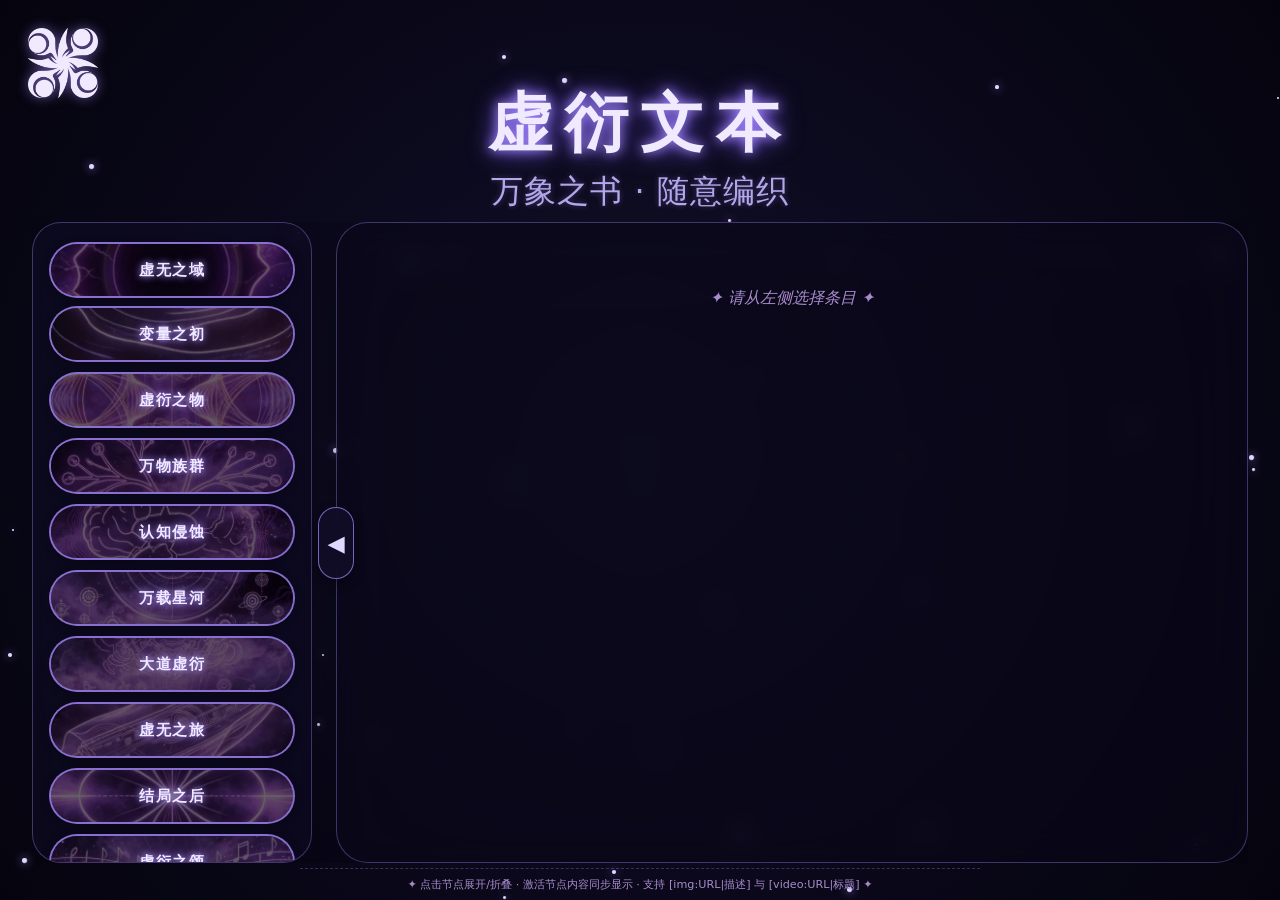
<file: 1-1虚衍之书.html>
<!DOCTYPE html>
<html lang="zh-CN">
<head>
    <meta charset="UTF-8" />
    <meta name="viewport" content="width=device-width, initial-scale=1.0, user-scalable=yes, viewport-fit=cover" />
    <title>虚衍 | 文本模板</title>
    <link id="faviconLink" rel="icon" type="image/webp" href="./0虚衍主页/logo.webp">
    <link rel="apple-touch-icon" href="./0虚衍主页/logo.webp">
    <meta name="theme-color" content="#131129">
    <meta name="description" content="虚衍之书 — 万象之书，涵盖神明、思想、主义、预言与警示。">
    <meta property="og:type" content="website">
    <meta property="og:site_name" content="虚衍教派">
    <meta property="og:title" content="虚衍 | 虚衍之书">
    <meta property="og:description" content="虚衍之书 — 万象之书，涵盖神明、思想、主义、预言与警示。">
    <meta property="og:image" content="https://xuyanzhibian.github.io/xuyan-website/assets/logo.webp">
    <meta name="twitter:card" content="summary_large_image">
    <meta name="twitter:title" content="虚衍 | 虚衍之书">
    <meta name="twitter:description" content="虚衍之书 — 万象之书，涵盖神明、思想、主义、预言与警示。">
    <meta name="twitter:image" content="https://xuyanzhibian.github.io/xuyan-website/assets/logo.webp">
<style>
        /* ---------- 全局重置 + 星空氛围 ---------- */
        * {
            margin: 0;
            padding: 0;
            box-sizing: border-box;
            -webkit-tap-highlight-color: transparent;
            user-select: none;
        }

        html,
        body {
            width: 100%;
            height: 100%;
            overflow: hidden;
            background: radial-gradient(circle at center, #131129 0%, #0b091c 50%, #05040e 100%);
            font-family: "思源黑体", "微软雅黑", "Segoe UI", system-ui, -apple-system, BlinkMacSystemFont, sans-serif;
            color: #f0eaff;
        }

        ::-webkit-scrollbar {
            width: 5px;
            height: 5px;
            background: transparent;
        }
        ::-webkit-scrollbar-track {
            background: rgba(11, 9, 28, 0.15);
            border-radius: 10px;
        }
        ::-webkit-scrollbar-thumb {
            background: rgba(168, 139, 255, 0.45);
            border-radius: 10px;
            transition: background 0.2s;
        }
        ::-webkit-scrollbar-thumb:hover {
            background: rgba(168, 139, 255, 0.7);
        }

        .nav-panel::-webkit-scrollbar-track {
            margin: 1.8rem 0;
            background: rgba(11, 9, 28, 0.15);
            border-radius: 10px;
        }
        .nav-panel::-webkit-scrollbar-thumb {
            border-radius: 10px;
            background: rgba(168, 139, 255, 0.45);
        }
        .nav-panel::-webkit-scrollbar-thumb:hover {
            background: rgba(168, 139, 255, 0.7);
        }

        .right-content-area::-webkit-scrollbar-track {
            margin: 2rem 0;
            background: rgba(11, 9, 28, 0.15);
            border-radius: 10px;
        }
        .right-content-area::-webkit-scrollbar-thumb {
            border-radius: 10px;
            background: rgba(168, 139, 255, 0.45);
        }
        .right-content-area::-webkit-scrollbar-thumb:hover {
            background: rgba(168, 139, 255, 0.7);
        }

        .sky-container {
            position: fixed;
            width: 100%;
            height: 100%;
            top: 0;
            left: 0;
            pointer-events: none;
            z-index: 0;
            overflow: hidden;
        }
        .bg-glow {
            position: absolute;
            width: 100%;
            height: 100%;
            background: radial-gradient(circle at center, rgba(122, 9, 28, 0.08) 0%, transparent 70%);
        }
        .nebula {
            position: absolute;
            width: 100%;
            height: 100%;
            background:
                radial-gradient(circle clamp(180px, 35vw, 380px) at 20% 30%, rgba(122, 9, 28, 0.12) 0%, transparent 100%),
                radial-gradient(circle clamp(240px, 45vw, 500px) at 80% 65%, rgba(168, 139, 255, 0.08) 0%, transparent 100%);
        }
        .mist {
            position: absolute;
            width: 100%;
            height: 100%;
            background: rgba(224, 216, 255, 0.03);
            animation: mistPulse 12s infinite ease-in-out;
        }
        @keyframes mistPulse {
            0%,
            100% {
                opacity: 0.2;
            }
            50% {
                opacity: 0.5;
            }
        }
        .distant-star {
            position: absolute;
            background: #e0d8ff;
            border-radius: 50%;
            filter: drop-shadow(0 0 4px #a88bff);
            animation: starTwinkle 3s infinite ease-in-out;
        }
        @keyframes starTwinkle {
            0%,
            100% {
                opacity: 0.5;
                transform: scale(0.7);
            }
            50% {
                opacity: 1;
                transform: scale(1.2);
            }
        }

        /* ---------- Logo ---------- */
        .logo {
            position: fixed;
            top: clamp(12px, 3vw, 28px);
            left: clamp(12px, 3vw, 28px);
            width: clamp(45px, 8vw, 70px);
            z-index: 200;
            cursor: pointer;
            transition: transform 0.2s cubic-bezier(0.2, 0.9, 0.4, 1.1);
            border-radius: 12px;
            background: transparent;
        }
        .logo-img {
            width: 100%;
            display: block;
            border-radius: 10px;
            animation: logoRotate 25s linear infinite, logoBreathingGlow 10s ease-in-out infinite;
            transform-origin: center;
            filter: drop-shadow(0 0 6px rgba(168, 139, 255, 0.6));
        }
        @keyframes logoRotate {
            0% {
                transform: rotate(0deg);
            }
            100% {
                transform: rotate(360deg);
            }
        }
        @keyframes logoBreathingGlow {
            0%,
            100% {
                filter: drop-shadow(0 0 8px rgba(168, 139, 255, 0.5)) drop-shadow(0 0 30px rgba(122, 92, 255, 0.3));
            }
            50% {
                filter: drop-shadow(0 0 4px #a88bff) drop-shadow(0 0 12px rgba(168, 139, 255, 0.8));
            }
        }
        .logo::after {
            content: '';
            position: absolute;
            top: -6px;
            left: -6px;
            right: -6px;
            bottom: -6px;
            background: radial-gradient(circle, rgba(168, 139, 255, 0.3), transparent 70%);
            border-radius: 20px;
            opacity: 0;
            transition: opacity 0.25s ease;
            pointer-events: none;
            z-index: -1;
        }
        .logo:hover::after,
        .logo:active::after {
            opacity: 0.9;
        }
        .logo:active {
            transform: scale(0.97);
        }

        /* ---------- 主容器 ---------- */
        .main-container {
            position: relative;
            z-index: 10;
            width: 100%;
            height: 100vh;
            height: 100dvh;
            max-width: 1500px;
            margin: 0 auto;
            padding: 80px 2rem 0.5rem;
            display: flex;
            flex-direction: column;
            overflow: hidden;
        }

        .hero-section {
            text-align: center;
            flex-shrink: 0;
            margin-bottom: 0.5rem;
            animation: fadeUp 0.8s ease;
        }
        .hero-title {
            font-size: clamp(2rem, 6vw, 4rem);
            font-weight: 1000;
            letter-spacing: clamp(4px, 1.5vw, 12px);
            text-shadow: 0 0 12px #a88bff, 0 0 25px #7a5cff;
            margin-bottom: 0.2rem;
            color: #f0eaff;
            transition: all 0.2s;
        }
        .hero-sub {
            font-size: clamp(0.9rem, 2.5vw, 2rem);
            color: #c5b8ff;
            letter-spacing: 1px;
            opacity: 0.9;
            text-shadow: 0 0 6px rgba(168, 139, 255, 0.4);
            transition: all 0.2s;
        }
        @keyframes fadeUp {
            from {
                opacity: 0;
                transform: translateY(20px);
            }
            to {
                opacity: 1;
                transform: translateY(0);
            }
        }

        .button-arena {
            flex: 1;
            display: flex;
            align-items: center;
            justify-content: center;
            overflow: hidden;
            width: 100%;
            min-height: 0;
        }

        /* ---------- Detail 布局 ---------- */
        .detail-layout {
            display: flex;
            flex-wrap: nowrap;
            align-items: stretch;
            width: 100%;
            height: 100%;
            gap: 0;
            position: relative;
            min-height: 0;
        }

        /* 左侧导航面板 */
        .nav-panel {
            flex: 0 0 auto;
            width: clamp(200px, 25vw, 280px);
            min-width: clamp(200px, 25vw, 280px);
            height: 100%;
            transition: width 0.4s cubic-bezier(0.2, 0.9, 0.4, 1.1),
                min-width 0.4s cubic-bezier(0.2, 0.9, 0.4, 1.1),
                padding 0.4s cubic-bezier(0.2, 0.9, 0.4, 1.1),
                margin 0.4s cubic-bezier(0.2, 0.9, 0.4, 1.1),
                border 0.4s cubic-bezier(0.2, 0.9, 0.4, 1.1),
                opacity 0.4s cubic-bezier(0.2, 0.9, 0.4, 1.1);
            background: rgba(18, 14, 40, 0.55);
            backdrop-filter: blur(8px);
            border: 1px solid rgba(168, 139, 255, 0.35);
            border-radius: 1.8rem;
            padding: 1.2rem 1rem;
            margin-right: 1.5rem;
            position: relative;
            overflow-y: auto;
            overflow-x: hidden;
            filter: drop-shadow(0 8px 24px rgba(0, 0, 0, 0.3));
            scrollbar-width: thin;
        }
        .nav-panel.collapsed {
            width: 0;
            min-width: 0;
            padding: 0;
            margin: 0;
            border: 0;
            opacity: 0;
            overflow: hidden;
            pointer-events: none;
        }

        /* ---------- 树形菜单按钮容器 ---------- */
        .left-buttons-area {
            display: flex;
            flex-direction: column;
            gap: 0.5rem;
            width: 100%;
        }

        .tree-node {
            display: flex;
            flex-direction: column;
            width: 100%;
        }

        .tree-btn {
            position: relative;
            width: 100%;
            border-radius: 28px;
            display: flex;
            flex-direction: column;
            align-items: center;
            justify-content: center;
            cursor: pointer;
            overflow: hidden;
            background: rgba(8, 5, 20, 0.7);
            border: 2px solid rgba(168, 139, 255, 0.8);
            box-shadow: 0 2px 8px rgba(0, 0, 0, 0.3);
            transition: all 0.3s cubic-bezier(0.2, 0.9, 0.4, 1.1);
            text-align: center;
            height: 56px;
            padding: 0.4rem 0.8rem;
            will-change: transform;
            flex-shrink: 0;
            aspect-ratio: auto;
        }
        .tree-btn::before {
            content: '';
            position: absolute;
            top: 0;
            left: 0;
            width: 100%;
            height: 100%;
            background-size: cover;
            background-position: center;
            background-repeat: no-repeat;
            opacity: 0.6;
            transition: opacity 0.5s ease-in-out;
            pointer-events: none;
            z-index: 0;
        }
        .tree-btn::after {
            content: '';
            position: absolute;
            top: 0;
            left: 0;
            width: 100%;
            height: 100%;
            border-radius: inherit;
            pointer-events: none;
            z-index: 1;
            background: rgba(0, 0, 0, 0.35);
            transition: background 0.35s ease;
        }
        .tree-btn.parent-expanded::after {
            background: rgba(0, 0, 0, 0.20);
        }
        .tree-btn:hover::before {
            opacity: 0.85;
        }
        .tree-btn:hover::after {
            background: rgba(0, 0, 0, 0.25);
        }
        .tree-btn.parent-expanded:hover::after {
            background: rgba(0, 0, 0, 0.18);
        }

        .tree-btn .btn-text {
            position: relative;
            z-index: 5;
            font-weight: 600;
            letter-spacing: 1.5px;
            font-size: 0.95rem;
            color: #f0eaff;
            text-shadow: 0 0 6px #a88bff, 0 0 12px rgba(168, 139, 255, 0.3);
            transition: text-shadow 0.2s;
            padding: 0.2rem 0.4rem;
            border-radius: 40px;
            word-break: break-word;
            margin-top: 0;
        }

        .tree-btn:hover,
        .tree-btn:active {
            transform: scale(1.02);
            border-color: #d0b8ff;
            box-shadow: 0 0 8px rgba(168, 139, 255, 0.3), 0 2px 8px rgba(0, 0, 0, 0.3);
        }
        .tree-btn:hover .btn-text {
            text-shadow: 0 0 12px #d4c8ff, 0 0 20px #a88bff;
        }

        .tree-btn.level-1 {
            width: 100%;
        }
        .tree-btn.level-2 {
            width: 90%;
            margin-left: 5%;
        }
        .tree-btn.level-3 {
            width: 80%;
            margin-left: 10%;
        }
        .tree-btn.level-4 {
            width: 70%;
            margin-left: 15%;
        }

        .tree-btn.active-btn {
            width: 100% !important;
            margin-left: 0 !important;
            justify-content: flex-start;
            padding-top: 0.8rem;
            border-color: #d0b8ff;
            box-shadow: 0 0 0 2px rgba(168, 139, 255, 0.3), 0 4px 12px rgba(0, 0, 0, 0.4);
            transform: scale(1);
            background: rgba(168, 139, 255, 0.12);
            height: auto;
            aspect-ratio: 1 / 1;
            min-height: unset;
        }
        .tree-btn.active-btn.bright::before {
            opacity: 1;
        }
        .tree-btn.active-btn::after {
            background: rgba(0, 0, 0, 0.2);
        }
        .tree-btn.active-btn .btn-text {
            text-shadow: 0 0 16px #dccaff, 0 0 30px #a88bff;
            font-size: 0.9rem;
        }
        .tree-btn.active-btn.parent-expanded::after {
            background: rgba(0, 0, 0, 0.15);
        }

        .tree-btn.active-btn:hover {
            transform: scale(1);
            box-shadow: 0 0 0 2px rgba(168, 139, 255, 0.3), 0 4px 12px rgba(0, 0, 0, 0.4);
        }

        .tree-children {
            display: flex;
            flex-direction: column;
            gap: 0.5rem;
            padding: 0;
            margin: 0;
            overflow: hidden;
            max-height: 0;
            opacity: 0;
            transition: 
                max-height 0.45s cubic-bezier(0.2, 0.9, 0.4, 1.1),
                opacity 0.35s ease,
                padding 0.35s ease,
                border-color 0.35s ease,
                box-shadow 0.35s ease;
            background: rgba(12, 9, 30, 0.45);
            backdrop-filter: blur(4px);
            border: 1px solid rgba(168, 139, 255, 0.12);
            border-radius: 1rem;
            box-shadow: inset 0 2px 12px rgba(0, 0, 0, 0.20),
                0 4px 16px rgba(0, 0, 0, 0.15);
            margin-top: 0;
        }

        .tree-children.open {
            max-height: 2000px;
            opacity: 1;
            padding: 0.5rem 0.4rem;
            margin-top: 0.3rem;
            border-color: rgba(168, 139, 255, 0.25);
            box-shadow: inset 0 2px 12px rgba(0, 0, 0, 0.20),
                0 4px 20px rgba(168, 139, 255, 0.06),
                0 4px 16px rgba(0, 0, 0, 0.15);
        }

        .tree-children .tree-btn {
            width: 100%;
            height: 48px;
            padding: 0.3rem 0.6rem;
            border-radius: 20px;
            border-width: 1.5px;
            background: rgba(8, 5, 20, 0.55);
            box-shadow: 0 1px 4px rgba(0, 0, 0, 0.2);
            transition: all 0.25s cubic-bezier(0.2, 0.9, 0.4, 1.1);
        }
        .tree-children .tree-btn .btn-text {
            font-size: 0.82rem;
            letter-spacing: 1px;
            padding: 0.1rem 0.3rem;
        }
        .tree-children .tree-btn:hover {
            transform: scale(1.01);
            border-color: rgba(168, 139, 255, 0.6);
        }
        .tree-children .tree-btn.active-btn {
            justify-content: flex-start;
            padding-top: 0.6rem;
            height: auto;
            aspect-ratio: 1 / 1;
            width: 100% !important;
            margin-left: 0 !important;
            border-color: #d0b8ff;
            background: rgba(168, 139, 255, 0.15);
            box-shadow: 0 0 0 1px rgba(168, 139, 255, 0.25), 0 2px 8px rgba(0, 0, 0, 0.3);
        }
        .tree-children .tree-btn.active-btn .btn-text {
            font-size: 0.78rem;
            text-shadow: 0 0 12px #dccaff, 0 0 24px #a88bff;
        }

        .tree-children .tree-btn.level-2:not(.active-btn) {
            width: 96%;
            margin-left: 2%;
        }
        .tree-children .tree-btn.level-3:not(.active-btn) {
            width: 92%;
            margin-left: 4%;
        }
        .tree-children .tree-btn.level-4:not(.active-btn) {
            width: 88%;
            margin-left: 6%;
        }

        .tree-children .tree-children {
            background: rgba(8, 5, 20, 0.30);
            border-color: rgba(168, 139, 255, 0.08);
            border-radius: 0.8rem;
            margin-left: 2%;
            width: 96%;
            box-shadow: inset 0 1px 6px rgba(0, 0, 0, 0.15);
            gap: 0.5rem;
            margin-top: 0;
        }
        .tree-children .tree-children.open {
            border-color: rgba(168, 139, 255, 0.15);
            background: rgba(8, 5, 20, 0.25);
            box-shadow: inset 0 1px 6px rgba(0, 0, 0, 0.15),
                0 2px 12px rgba(168, 139, 255, 0.04);
            padding: 0.4rem 0.3rem;
            margin-top: 0.2rem;
        }
        .tree-children .tree-children .tree-btn {
            height: 40px;
            padding: 0.2rem 0.5rem;
            background: rgba(6, 4, 16, 0.5);
        }
        .tree-children .tree-children .tree-btn .btn-text {
            font-size: 0.76rem;
        }
        .tree-children .tree-children .tree-btn.level-3:not(.active-btn) {
            width: 96%;
            margin-left: 2%;
        }
        .tree-children .tree-children .tree-btn.level-4:not(.active-btn) {
            width: 92%;
            margin-left: 4%;
        }
        .tree-children .tree-children .tree-btn.active-btn {
            height: auto;
            aspect-ratio: 1 / 1;
            width: 100% !important;
            margin-left: 0 !important;
            justify-content: flex-start;
            padding-top: 0.5rem;
        }

        .toggle-sidebar-wrapper {
            position: absolute;
            top: 50%;
            transform: translateY(-50%);
            z-index: 20;
            display: flex;
            align-items: center;
            justify-content: center;
            width: 36px;
            height: 72px;
            background: rgba(18, 14, 40, 0.85);
            backdrop-filter: blur(8px);
            border: 1px solid rgba(168, 139, 255, 0.7);
            border-radius: 40px;
            cursor: pointer;
            transition: left 0.4s cubic-bezier(0.2, 0.9, 0.4, 1.1),
                right 0.4s cubic-bezier(0.2, 0.9, 0.4, 1.1),
                background 0.25s ease,
                transform 0.25s ease,
                box-shadow 0.25s ease;
            box-shadow: 0 4px 12px rgba(0, 0, 0, 0.4);
            color: #e0d8ff;
            font-size: 1.4rem;
            font-weight: 300;
            user-select: none;
        }
        .toggle-sidebar-wrapper.expanded {
            left: calc(clamp(200px, 25vw, 280px) + 1.5rem - 18px);
            right: auto;
        }
        .toggle-sidebar-wrapper.collapsed {
            left: -20px;
            right: auto;
        }
        .toggle-sidebar-wrapper:hover {
            background: rgba(168, 139, 255, 0.3);
            border-color: #d0b8ff;
            transform: translateY(-50%) scale(1.02);
            box-shadow: 0 0 12px rgba(168, 139, 255, 0.5);
        }
        .toggle-sidebar-wrapper:active {
            transform: translateY(-50%) scale(0.96);
        }
        .toggle-sidebar-btn {
            width: 100%;
            height: 100%;
            display: flex;
            align-items: center;
            justify-content: center;
            cursor: pointer;
        }

        /* ---------- 右侧内容区 ---------- */
        .right-content-area {
            flex: 1;
            min-width: 260px;
            height: 100%;
            background: rgba(11, 9, 28, 0.55);
            backdrop-filter: blur(14px);
            border-radius: 2rem;
            border: 1px solid rgba(168, 139, 255, 0.35);
            padding: 1.8rem 1.8rem;
            filter: drop-shadow(0 15px 35px rgba(0, 0, 0, 0.4));
            animation: fadeUp 0.5s ease;
            display: flex;
            flex-direction: column;
            transition: padding-left 0.4s cubic-bezier(0.2, 0.9, 0.4, 1.1);
            overflow-y: auto;
            overflow-x: hidden;
            scrollbar-width: thin;
        }
        .right-content-area.toggle-collapsed {
            padding-left: 55px;
        }

        .article-body {
            font-size: 1rem;
            line-height: 1.7;
            color: #e6deff;
            text-shadow: 0 0 2px rgba(0, 0, 0, 0.3);
            flex: 1;
        }
        .article-placeholder {
            color: #a88bcc;
            font-style: italic;
            text-align: center;
            padding: 2rem 0;
        }

        .media-container {
            margin: 1.5rem 0;
            text-align: center;
            border-radius: 1.2rem;
            overflow: hidden;
            background: rgba(18, 14, 40, 0.5);
            border: 1px solid rgba(168, 139, 255, 0.2);
            padding: 0.6rem;
            transition: border-color 0.3s ease, box-shadow 0.3s ease;
        }
        .media-container:hover {
            border-color: rgba(168, 139, 255, 0.5);
            box-shadow: 0 0 20px rgba(168, 139, 255, 0.08);
        }

        .media-img {
            max-width: 100%;
            height: auto;
            border-radius: 0.8rem;
            display: block;
            margin: 0 auto;
            background: rgba(0, 0, 0, 0.3);
            transition: transform 0.3s ease;
        }
        .media-img:hover {
            transform: scale(1.01);
        }

        .media-video {
            max-width: 100%;
            border-radius: 0.8rem;
            display: block;
            margin: 0 auto;
            background: #0a0818;
            aspect-ratio: 16 / 9;
            width: 100%;
            height: auto;
            box-shadow: 0 4px 16px rgba(0, 0, 0, 0.5);
        }

        .media-caption {
            color: #c5b8ff;
            font-size: 0.9rem;
            padding: 0.6rem 0 0.2rem;
            letter-spacing: 1px;
            text-shadow: 0 0 6px rgba(168, 139, 255, 0.3);
            opacity: 0.85;
            font-weight: 400;
        }

        .article-body p {
            margin-bottom: 0.8rem;
        }
        .article-body .media-container:first-child {
            margin-top: 0.2rem;
        }
        .article-body .media-container:last-child {
            margin-bottom: 0.2rem;
        }

        .footer-note {
            text-align: center;
            flex-shrink: 0;
            margin-top: 0.3rem;
            font-size: 0.7rem;
            color: #a88bcc;
            border-top: 1px dashed rgba(168, 139, 255, 0.3);
            padding-top: 0.5rem;
            width: 100%;
            max-width: 680px;
            margin-left: auto;
            margin-right: auto;
        }

        .bottom-text-tip {
            position: fixed;
            bottom: 30px;
            left: 50%;
            transform: translateX(-50%);
            background: linear-gradient(90deg, transparent, rgba(168, 139, 255, 0.2), transparent);
            padding: 12px 20px;
            border-radius: 40px;
            backdrop-filter: blur(4px);
            font-size: clamp(1rem, 4vw, 1.4rem);
            color: #e0d8ff;
            text-shadow: 0 0 10px #a88bff;
            white-space: nowrap;
            z-index: 10000;
            opacity: 0;
            transition: opacity 0.4s ease;
            pointer-events: none;
            font-family: inherit;
        }
        @media (max-width: 640px) {
            .bottom-text-tip {
                white-space: normal;
                width: 80%;
                font-size: 0.9rem;
                bottom: 20px;
                padding: 8px 16px;
            }
        }

        .bg-projection {
            position: fixed;
            top: 0;
            left: 0;
            width: 100%;
            height: 100%;
            background-size: cover;
            background-position: center;
            background-repeat: no-repeat;
            pointer-events: none;
            z-index: 1;
            opacity: 0;
            filter: blur(30px);
            transform: scale(1.2);
            transition: opacity 0.8s cubic-bezier(0.2, 0.9, 0.4, 1.1), transform 0.8s ease;
        }
        .bg-projection.active {
            opacity: 0.5;
            transform: scale(1);
            filter: blur(20px);
            animation: breatheGlowSlow 20s ease-in-out infinite;
        }
        @keyframes breatheGlowSlow {
            0% {
                opacity: 0.2;
                transform: scale(1.08);
                filter: blur(25px);
            }
            50% {
                opacity: 0.6;
                transform: scale(1.02);
                filter: blur(18px);
            }
            100% {
                opacity: 0.2;
                transform: scale(1.08);
                filter: blur(25px);
            }
        }

        /* ===== 响应式适配 ===== */
        @media (max-width: 780px) {
            .main-container {
                padding: 70px 1rem 0.3rem;
            }
            .nav-panel {
                width: clamp(160px, 30vw, 220px);
                min-width: clamp(160px, 30vw, 220px);
                padding: 1rem 0.8rem;
                margin-right: 1rem;
            }
            .toggle-sidebar-wrapper {
                width: 32px;
                height: 60px;
                font-size: 1.2rem;
            }
            .toggle-sidebar-wrapper.expanded {
                left: calc(clamp(160px, 30vw, 220px) + 1rem - 16px);
            }
            .toggle-sidebar-wrapper.collapsed {
                left: -16px;
            }
            .right-content-area.toggle-collapsed {
                padding-left: 48px;
            }
            .right-content-area {
                padding: 1.5rem 1.2rem;
            }
            .tree-btn {
                height: 48px;
            }
            .tree-btn .btn-text {
                font-size: 0.85rem;
            }
            .tree-children .tree-btn {
                height: 42px;
            }
            .tree-children .tree-btn .btn-text {
                font-size: 0.76rem;
            }
            .tree-children .tree-children .tree-btn {
                height: 36px;
            }
            .media-container {
                padding: 0.4rem;
                margin: 1rem 0;
            }
            .media-caption {
                font-size: 0.8rem;
            }
            .left-buttons-area {
                gap: 0.8rem;
            }
        }
        @media (max-width: 680px) {
            .main-container {
                padding: 60px 0.8rem 0.2rem;
            }
            .hero-title {
                font-size: clamp(1.8rem, 6vw, 2.8rem);
            }
            .nav-panel {
                width: 130px;
                min-width: 130px;
                padding: 0.8rem 0.5rem;
                margin-right: 0.8rem;
            }
            .toggle-sidebar-wrapper {
                width: 28px;
                height: 52px;
                font-size: 1rem;
            }
            .toggle-sidebar-wrapper.expanded {
                left: calc(130px + 0.8rem - 14px);
            }
            .toggle-sidebar-wrapper.collapsed {
                left: -14px;
            }
            .right-content-area.toggle-collapsed {
                padding-left: 42px;
            }
            .right-content-area {
                padding: 1rem 1rem;
            }
            .tree-btn {
                height: 42px;
                padding: 0.2rem 0.5rem;
            }
            .tree-btn .btn-text {
                font-size: 0.75rem;
            }
            .tree-children .tree-btn {
                height: 36px;
            }
            .tree-children .tree-btn .btn-text {
                font-size: 0.7rem;
            }
            .tree-children {
                padding: 0 0.2rem;
            }
            .tree-children.open {
                padding: 0.4rem 0.3rem;
            }
            .tree-children .tree-children .tree-btn {
                height: 32px;
            }
            .media-container {
                padding: 0.3rem;
                margin: 0.8rem 0;
            }
            .media-caption {
                font-size: 0.7rem;
            }
            .left-buttons-area {
                gap: 0.6rem;
            }
        }
        @media (max-height: 700px) {
            .tree-btn {
                height: 42px;
                padding: 0.2rem 0.5rem;
            }
            .tree-btn .btn-text {
                font-size: 0.75rem;
            }
            .tree-children .tree-btn {
                height: 36px;
            }
            .tree-children .tree-btn .btn-text {
                font-size: 0.7rem;
            }
            .tree-children {
                gap: 0.4rem;
            }
            .tree-children.open {
                padding: 0.3rem 0.3rem;
                margin-top: 0.2rem;
            }
            .tree-children .tree-children .tree-btn {
                height: 32px;
            }
            .left-buttons-area {
                gap: 0.4rem;
            }
            .media-container {
                margin: 0.6rem 0;
            }
        }
    </style>
    <link rel="stylesheet" href="./assets/theme.css">
    <!-- 同步加载站点配置：首次绘制前配置即就位，避免「先旧文案后新文案」的闪烁 -->
    <script>(function(){document.write('<scr'+'ipt src="./assets/site-config.js?t='+Math.floor(Date.now()/3e4)+'"><\/scr'+'ipt>');})();</script>
    <script src="./assets/common.js"></script>
</head>
<body>

    <div class="sky-container" id="skyContainer"></div>
    <div class="logo" id="globalLogo">
        <img class="logo-img" id="logoImg" alt="虚衍徽记" src="./0虚衍主页/logo-0.webp"
             data-config-sheet="04_虚衍之书" data-config-name="左上角 Logo"
             data-config-col="资源路径" data-config-attr="src" />
    </div>

    <div class="main-container">
        <div class="hero-section">
            <div class="hero-title" id="mainTitle" data-config-sheet="04_虚衍之书" data-config-name="主标题">虚衍文本</div>
            <div class="hero-sub" id="subTitle" data-config-sheet="04_虚衍之书" data-config-name="副标题">万象之书 · 随意编织</div>
        </div>
        <div class="button-arena" id="buttonArena"></div>
        <div class="footer-note" data-config-sheet="04_虚衍之书" data-config-name="底部注记">✦ 点击节点展开/折叠 · 激活节点内容同步显示 · 支持 [img:URL|描述] 与 [video:URL|标题] ✦</div>
    </div>

    <div class="bg-projection" id="bgProjection"></div>
    <div class="bottom-text-tip" id="bottomTip"></div>

    <script>
        (function() {
            "use strict";

            // ================================================================
            //  内容数据 —— 树形结构（演示新版标签用法）
            // ================================================================
            const CONTENT_DATA = [{
                id: 'XYZS-1',
                name: '虚无之域',
                bgImg: './1虚衍世界/1虚衍之书/1虚无之域.webp',
                hoverText: '永恒空寂的刹那时空',
                article: {
                    mainTitle: '虚无之域',
                    subTitle: '永恒空寂的刹那时空',
                    content: `[i][center]虚无是相对永恒的现象，祂占据了时间与空间的绝大部分。[/center][/i]
<br><br>
[s]不可名状[/s]，[u]不可接触[/u]，[b]不可消除[/b]。
<br><br>
哪怕是[b][i]"虚无"[/i][/b]这个名词，也只是尽量形容这种现象的造物。
<br><br>
[b][i]不可名状[/i][/b]——即无法通过任何手段来直接观察其存在：纵使能通过模拟"因它影响而招致的各种非常规现象"，来尽可能掌握免受其侵害的规则，但无论如何都无法逆推其本质。亦或者说，虚无的本质便是——什么都没有。
<br><br>
[b][i]不可接触[/i][/b]——虚无会试图同化任何接触其现象的存在：任何存在之物，当毫无应对措施地完全暴露于虚无的刹那，该存在的一切都将化作虚无。而为了避免虚无的进一步影响，规则会将该存在从整个时间维度将其因果彻底抹除，以保证现世不受侵害——如此，该存在从不存在，便也没有接触虚无这一事实。
<br><br>
[b][i]不可消除[/i][/b]——虚无的现象无法通过任何手段消除：此为该现象实现相对永恒的基础。虽然通过利用某些规则，就像用手电筒照亮黑暗，光在时黑暗退去。进而在一定程度上将该现象驱除——但请注意，该现象不会消失，光灭时黑暗亦会重临，当维持规则的力量失效后，也将完全暴露在虚无之中。
<br><br>
无穷尽的虚无现象所构筑形成的便是虚无之域。
<br><br>
于此处，时间与空间也都已毫无意义。
<br><br>
此处便是永恒的时空，此处便是时空的刹那。`
                },
            },{
                id: 'XYZS-2',
                name: '变量之初',
                bgImg: './1虚衍世界/1虚衍之书/2变量之初.webp',
                hoverText: '与虚无同等的不可知概念',
                article: {
                    mainTitle: '变量之初',
                    subTitle: '与虚无同等的不可知概念',
                    content: `[b][i]变量[/i][/b]是所有偶然的统称，哪怕是在虚无之域中，变量也依旧存在。
<br><br>
可就事实而言，这种概念的一切亦都处于变化之中。
<br><br>
有假说认为整体的时间与空间维度在某时某处产生某种概念的概率为定值。
<br><br>
可就事实而言，时空之初无法通过任何手段确定，所以该种概念也完全无法被预测。
<br><br>
[b][i]变量之初[/i][/b]——亦称作[b][i]"初始变量"[/i][/b]：即某一时刻某一空间，发生近乎"无中生有"现象之原由——而该现象将作为一切的基础，将衍生出该空间于时间维度的两种变化。`
                },
                children: [{
                id: 'XYZS-2-0',
                name: '虚无守恒',
                bgImg: './1虚衍世界/1虚衍之书/2变量之初/0虚无守恒.webp',
                hoverText: '绝大部分初始变量最终之归宿',
                article: {
                    mainTitle: '虚无守恒',
                    subTitle: '绝大部分初始变量最终之归宿',
                    content: `偶然事件发生之后，促成其发生的变量消失。
<br><br>
所引发的一切将无以维系，并将最终结束于虚无的同化效应之中。
<br><br>
万物归虚，万物归寂，或许才是最终的正解。
<br><br>
`
                 }},{
                 id: 'XYZS-2-1',
                 name: '变量积累',
                 bgImg: './1虚衍世界/1虚衍之书/2变量之初/1变量积累.webp',
                 hoverText: '极少数初始变量构筑之奇迹',
                 article: {
                    mainTitle: '变量积累',
                    subTitle: '极少数初始变量构筑之奇迹',
                    content: `偶然事件发生之后，促成其发生的变量消失之前——若与另一缕初始变量碰撞纠缠，故事将就此开始。
<br><br>
变量的聚集效应，将完成变量的进一步积累。
<br><br>
由此新诞生的变量便换作[b][i]"衍生变量"[/i][/b]。
<br><br>
无数变量累积着，汇聚着，孕育着——或是依旧被虚无同化，或是构筑出不可能的奇迹。`
                  }},{
                 id: 'XYZS-2-2',
                 name: '神明降世',
                 bgImg: './1虚衍世界/1虚衍之书/2变量之初/2神明降世.webp',
                 hoverText: '独一自主意志将于虚无中诞生',
                 article: {
                    mainTitle: '神明降世',
                    subTitle: '独一自主意志将于虚无中诞生',
                    content: `变量的累积与孕育将达到极限——要么骤然溃散，要么引发奇迹：
<br><br>
因变量累积而诞生出的诸多复杂现象彼此纠缠，交融。
<br><br>
最终诞生出一具可感知一切，并予以反馈的"系统"。
<br><br>
在该"系统"精密到一定程度之后，将于某一刹那诞生"我"的概念。
<br><br>
自此，神明降世——祂将基于"我"而思考、观察、探索着周围的一切。`
                }}],
            },{
                id: 'XYZS-3',
                name: '虚衍之物',
                bgImg: './1虚衍世界/1虚衍之书/3虚衍之物.webp',
                hoverText: '自虚无衍化而抗之之物',
                article: {
                    mainTitle: '虚衍之物',
                    subTitle: '自虚无衍化而抗之之物',
                    content: `虚衍——即虚无衍化：其实质是变量在空间维度所折射出的特性具象。
<br><br>
故而，变量积累过程中引发的一系列现象便带有名为"虚衍"的特性，其最基础的“存在”属性便是与“虚无”相对。
<br><br>
只是由于这些现象并没有自主意识，所以这些现象也无法被观察到。
<br><br>
若是从始至终便不曾被其他意志观察到，这些现象便不能确定存在，故而这些不曾被观察到的现象便被称作"虚衍镜像"。
<br><br>
至神明降世，一切将被自主意志观察，此时此刻，一切被神明注视之物便唤作"真实虚衍"。
<br><br>
自此，变量的积累进入另一阶段——神明的思考、观察、探索将更进一步地汇聚变量。
<br><br>
种种现象的特性将被神明观察到并加以利用，直至所见之物皆为其一部分。
<br><br>
如此，新生的神明也终于成熟，亦将直面最终的威胁。`
                },
                children: [{
                id: 'XYZS-3-0',
                name: '无序恒亡',
                bgImg: './1虚衍世界/1虚衍之书/3虚衍之物/0无序恒亡.webp',
                hoverText: '懵懂着，迷茫着，彷徨地被虚无同化',
                article: {
                    mainTitle: '无序恒亡',
                    subTitle: '懵懂着，迷茫着，彷徨地被虚无同化',
                    content: `新生的神明在懵懂之中死去。
<br><br>
祂或许并没有观察到自身的虚衍特性，或许时间不及，或许悟性不够。
<br><br>
又或许是观察到虚衍后无法进一步探究虚衍的本质。
<br><br>
亦或者学会利用相关特性后，其自身变量却也根本无法维系更进一步的变化......
<br><br>
于是，祂在虚无的侵蚀中耗尽孕育自身而积累的所有变量。
<br><br>
并因此失去虚衍特性，终究完全被受虚无同化，最终重归于虚无，成为虚衍镜像之一。 `
                 }},{
                 id: 'XYZS-3-1',
                 name: '神陨创世',
                 bgImg: './1虚衍世界/1虚衍之书/3虚衍之物/1神陨创世.webp',
                 hoverText: '唯主动献祭而燃希望火种',
                 article: {
                    mainTitle: '神陨创世',
                    subTitle: '唯主动献祭而燃希望火种',
                    content: `神明在观察到自身虚衍特性后，祂在漫长岁月中终究领悟到虚衍的含义。
<br><br>
为了维持对于该特性的理解；
<br><br>
也为了实践对于自身意志的选择；
<br><br>
亦是为反抗那无边时空的虚无之域——
<br><br>
神明借助虚衍的力量选择自我陨落，以此形成被虚衍特性包围的亡躯。
<br><br>
神明自身充裕的虚衍特性保证了在经历了漫长岁月后，祂的亡躯能进一步衍化。
<br><br>
形成的现象终将产生自主意志
<br><br>
那或许是新的神明，那或许是更多的生命。
<br><br>
他们或许能以旧神之躯为营，在虚衍的庇护下重新对一切事物进行探索。`
                  }},{
                 id: 'XYZS-3-2',
                 name: '诸星世界',
                 bgImg: './1虚衍世界/1虚衍之书/3虚衍之物/2诸星世界.webp',
                 hoverText: '共鸣交织而衍生无穷意志',
                 article: {
                    mainTitle: '诸星世界',
                    subTitle: '共鸣交织而衍生无穷意志',
                    content: `虚衍的力量创造着无数可能。
<br><br>
在这无尽的可能之中，无数规则特性的世界也由此产生。
<br><br>
这些世界或许大多数没有自主意志的存在诞生......
<br><br>
但是另一些总会像神明降世时那样积累变量——进而产生新的更多的生命。
<br><br>
他们的存在加速了虚衍特性的共鸣回响，无数文明与思潮得以诞生。`
                }}],
            },{
                id: 'XYZS-4',
                name: '万物族群',
                bgImg: './1虚衍世界/1虚衍之书/4万物族群.webp',
                hoverText: '分裂的意志交融碰撞',
                article: {
                    mainTitle: '万物族群',
                    subTitle: '分裂的意志交融碰撞',
                    content: `旧神的亡躯滋养出无数生命与文明。
<br><br>
这些文明之内尚有无数冲突与斗争，而当文明之间接触后，又会滋生出怎样的行径？
<br><br>
虽然虚无的力量不曾完全侵蚀神明亡躯，但毫无疑问，它一直作用着。
<br><br>
虚无回响——基于永恒虚无创造出的有限资源环境之中，无论何种生命，只要拥有自主意志，便会不自觉地为自己汲取周围的养分，由此招致的一切恶行，皆为回响所致。
<br><br>
而其中，贪婪者更是会无可遏止此欲望，最终侵害其他个体的利益。
<br><br>
故而，在虚无回响的引导下，这些更弱小生命在资源争夺中进一步挥霍神陨的遗产，遏止虚衍的特性，阻止变量的发生。
<br><br>
在毫无意义又愈演愈烈的斗争之中，永恒虚无对神明亡躯的同化只会更加高效。
<br><br>
无知懵懂的生命啊，你们是否会真正珍惜一切，珍惜诞生自己的这个世界？
<br><br>`
                },
                children: [{
                id: 'XYZS-4-0',
                name: '生命之殇',
                bgImg: './1虚衍世界/1虚衍之书/4万物族群/0生命之殇.webp',
                hoverText: '沉溺于斗争的角斗者没有未来',
                article: {
                    mainTitle: '生命之殇',
                    subTitle: '沉溺于斗争的角斗者没有未来',
                    content: `这些可怜的，无知的，伪善的存在。
<br><br>
他们又怎么会知道，他们的降生是一名伟大神明献祭自身所给予的？
<br><br>
他们挥霍着神明的遗产，浪费在无意义的争斗与勾心斗角之中，
<br><br>
就那般，就那般！任凭虚无的回响将他们的心智蒙蔽！
<br><br>
当这个庞大斗兽场最后一名胜者践踏着失败者们的尸骸之时——是否会知道，在未来直面虚无时，他过往的所作所为，又是怎样的无力与可笑！ `
                 }},{
                 id: 'XYZS-4-1',
                 name: '恒宇大同',
                 bgImg: './1虚衍世界/1虚衍之书/4万物族群/1恒宇大同.webp',
                 hoverText: '纷乱的思想将重新凝聚',
                 article: {
                    mainTitle: '恒宇大同',
                    subTitle: '纷乱的思想将重新凝聚',
                    content: `终于，这些懵懂的生命中诞生了承前启后的智者与王。
<br><br>
那或许是一个生命，也或许是一个文明。
<br><br>
他有着横扫万物的威能，他有着包容一切的胸襟，他热爱着逝去的神明所给予他的一切。
<br><br>
哪怕他并不知晓神明的存在。
<br><br>
他将目之所及的一切压迫击碎，将统领之中的一切恶意感化。
<br><br>
他的思想在文明的加持下不断进化，他的思潮在文明中被奉为俗法，他的影响在文明的扩张中感染其他文明，并使之同化。
<br><br>
哪怕终有一日，智者与王的存在最终死去也无需担心。
<br><br>
他的人民即为他，他的思潮即为他，他的影响即为他。
<br><br>
他的存在将千秋万代，在时空之河中长久回响。
<br><br>
直到最终，神明亡躯内的生灵统筹一处，没有压迫，没有恶意。
<br><br>
哪怕虚无回响会让少数个体犯下过错，但整体对虚衍的消耗速度将更进一步减少。`
                  }},{
                 id: 'XYZS-4-2',
                 name: '虚无之触',
                 bgImg: './1虚衍世界/1虚衍之书/4万物族群/2虚无之触.webp',
                 hoverText: '永恒的高悬之剑终将被注视',
                 article: {
                    mainTitle: '虚无之触',
                    subTitle: '永恒的高悬之剑终将被注视',
                    content: `只是虚无的侵蚀始终不断，神明的亡躯也始终被消耗着。
<br><br>
终有一日，大同的世界也会直面虚无的力量。
<br><br>
或许是某次深空探索之后空间参数的剧烈变化。
<br><br>
或许是宇宙参数的缓慢变化，亦或是某种违和感在这大同的文明之内传播......
<br><br>
总之，虚无的力量开始被文明之内的生命察觉，届时，他们又该如何去应对？
<br><br>`
                }}],
            },{
                id: 'XYZS-5',
                name: '认知侵蚀',
                bgImg: './1虚衍世界/1虚衍之书/5认知侵蚀.webp',
                hoverText: '欲直面深渊之意志',
                article: {
                    mainTitle: '认知侵蚀',
                    subTitle: '欲直面深渊之意志',
                    content: `虚无，伟大而又可怖之意志，是最不可抗拒又最令人畏惧的现象。
<br><br>
当大同的世界的生命第一次意识到这种力量的存在时，又是怎样的惊慌与惶恐呐？
<br><br>
那昔日的智者与王所建立的思潮，又是否会湮灭在这无匹的力量之下？
<br><br>
如果未来毫无意义，那现在是否也毫无意义？那过去的种种又是否也毫无意义？
<br><br>
如果虚无将是终途，那现在的旅途是否值得？那过去的旅途又是否值得？
<br><br>
存在的意义是什么？如果存在的意义最终是落于虚无，那存在的意义本身，是否毫无意义？
<br>
——————————————————————————————————————————————————————————————————————————————————————
<br>
虚无的概念冲击着无数生命的思想——混乱与斗争在神明的亡躯中进一步扩散。
<br><br>
存在毫无意义，活在当下的理念引导着生命向恶，神明的遗产被迅速挥霍。
<br><br>
不过即使如此，依旧有不少生命在虚无的影响下思考着存在的意义。
<br><br>
各种扭曲的解释层出不穷，其中或向善向恶，都有无数生命为之倾倒。
<br><br>
这些恶的善的解释最终完全分化，影响世界的变革在这两股思潮中产生。
<br><br>`
                },
                children: [{
                id: 'XYZS-5-0',
                name: '拜虚神庭',
                bgImg: './1虚衍世界/1虚衍之书/5认知侵蚀/0拜虚神庭.webp',
                hoverText: '唯虚无永恒，故活在当下',
                article: {
                    mainTitle: '拜虚神庭',
                    subTitle: '唯虚无永恒，故活在当下',
                    content: `来自虚无的压迫影响扭曲了生命的意志——影响严重者在恐惧与痛苦中彻底转化。
<br><br>
虚无主义崇拜思想也在必然中形成。
<br><br>
虚无崇拜者们开始坚信虚无具有自身意志，那便是将所有存在吞噬毁灭同化，最终将一切融为一体。
<br><br>
只是他们始终可悲着，懦弱着，妄想着——他们期望虚无的神明能感受到他们的崇拜。
<br><br>
不求延缓世界虚化的进程，只求虚无的神明在下一次噬世时能让他们再度降临于世。
<br><br>
甚至并非重生而继续享乐，仅仅作为虚无的一部分再一次侵蚀新世界。
<br>
—————————————————————————————————————————————————————————————————————————————————————————————————————————
<br>
对立的思想？代表虚无将之磨灭！
<br><br>
不是虚无崇拜者？那便令其体会人间最恶之事，亲身感受来自虚无的意志。
<br><br>
伟大的虚无之主啊，您虔诚的信徒将自己的世界肢解，为您献上最惬意的进餐时间。
<br><br>
只希望下一次进餐，也依旧由我们为您提供最美妙的食谱。
<br>
—————————————————————————————————————————————————————————————————————————————————————————————————————————
<br>
[i]“可怜的生命们呐，过去促进大同的思潮在虚无的影响下将要褪去，你们的抉择又是什么？
<br><br>
向虚无屈服吧，如果未来的命运已经恒定，如今这可笑的和平也毫无意义。
<br><br>
去服从自己的欲望吧，活在当下，去极尽享乐吧。
<br><br>
无需在意律法与束缚，存在的意义，本就是自由啊！
<br><br>
还是说，你们想要以自身这般蝼蚁之躯直面虚无的意志？
<br><br>
就为了去追求那万中无一的概率？
<br><br>
可笑......毫无意义。”[/i]——拜虚神庭教皇一世
<br>
—————————————————————————————————————————————————————————————————————————————————————————————————————————
<br>
只是，这些人真的理解虚无吗？
<br><br>
倘若虚无真的拥有意志，又真的会聆听蝼蚁的愿望吗？
<br><br>
在作恶之时，他们真的是在向虚无献祭吗？
<br><br>
他们，到底是在崇拜着虚无神明，还是他们的欲望？ `
                 }},{
                 id: 'XYZS-5-1',
                 name: '虚衍教派',
                 bgImg: './1虚衍世界/1虚衍之书/5认知侵蚀/1虚衍教派.webp',
                 hoverText: '吾辈为神明所眷顾之人',
                 article: {
                    mainTitle: '虚衍教派',
                    subTitle: '吾辈为神明所眷顾之人',
                    content: `坚定的思想哪怕直面虚无的威能也总是在积极地思考着。
<br><br>
他们和最初的帝王一样热爱着这个世界，他们眼睁睁地看着这个世界越来越差，他们只觉得总要去做些什么。
<br><br>
这些可爱的人们坚信存在本身自有其意义——他们固然不否定虚无的威能，但若要让他们摒弃自身理智，那也根本做不到。
<br><br>
只是苦于拜虚神庭的日益壮大，他们也不得不为了保护身边之物假意屈服。
<br><br>
直到一些人被虚无主义洗脑但又没有完全摒弃自身执念后，新生的教义，连同被覆灭的大同思潮一起将这群人集合起来。
<br><br>
他们猜测到了宇宙诞生之前发生的事情，也坚信着自身猜测，而这，也促使着虚衍的进一步发生。
<br><br>
虚无或许自有其意志，但可以确定其威能无以抗衡，这是他们认同的。
<br><br>
但也正是如此，他们更相信，孕育世界的存在是有着抵抗虚无的力量。
<br><br>
那是虚无中衍化的存在，祂将生命制造出来，一定是期望着对抗虚无的力量愈发壮大！
<br><br>
这便是他们所认定的存在意义！
<br><br>
名为虚衍的教派于暗中诞生，作为与神庭的对立信徒，他们势必要扭转这无妄的一切。
<br><br>
在无数生命前仆后继的牺牲中，被蒙蔽心智的生命终于得以开化。
<br><br>
拜虚神庭的压迫也促使着生命不断反抗，其贪婪自私的行为终究招致自身的毁灭。
<br><br>
哪怕虚无现象依旧存在，那些被压迫者也能忍下畏惧将压迫者撕碎。
<br><br>
而直到神庭灭亡，他们所崇拜的虚无神明依旧没有任何神迹。
<br><br>
主不在乎。`
                  }},{
                 id: 'XYZS-5-2',
                 name: '太微创世',
                 bgImg: './1虚衍世界/1虚衍之书/5认知侵蚀/2太微创世.webp',
                 hoverText: '我们亦必然走上神明的道路',
                 article: {
                    mainTitle: '太微创世',
                    subTitle: '我们亦必然走上神明的道路',
                    content: `在神庭灭亡后，虚衍教派广播自身教义，将陷入迷茫的生命重新引回正途。
<br><br>
之后无数年，亿万万生命投入到对抗虚无的研究中来。
<br><br>
同一威胁的压迫使得这些生命空前团结且愈加勇敢起来！
<br><br>
在无数次深入险境之后，神明亡躯所衍化的世界规则也终究被这些生命悉数掌握。
<br><br>
纵使不能创造规则，但是也因此对于规则的利用也愈加得心应手。
<br><br>
当理解到现有规则无法对抗虚无之后，虽然全民热情沉寂过一段时间——但新概念的提出再度引发了空前的热潮。
<br><br>
那便是太微创世理论的提出——即基于现有世界的体量，分割部分物质与空间，利用高效率的质能互换仪器来进行世界模拟。
<br><br>
在无数技术的堆积下，第一台太微创世原型机成功落地。
<br><br>
神明亡躯里的虚衍在此之后便以几何速度迅速增长。
<br><br>
无数世界在太微创世机中展开模拟，而这些世界是这个主世界最后的希望。`
                }}]
            },{
                id: 'XYZS-6',
                name: '万载星河',
                bgImg: './1虚衍世界/1虚衍之书/6万载星河.webp',
                hoverText: '在祂逝去之后，我们便成为了祂',
                article: {
                    mainTitle: '万载星河',
                    subTitle: '在祂逝去之后，我们便成为了祂',
                    content: `无数太微创世机器孕育出繁多的世界。
<br><br>
这些世界的流速被随意调节，该区域虚衍的特性亦愈加状大——虚无可能出现在宇宙各处，但对于太微创世机器所在的区域，还从未记录过虚无现象的发生。
<br><br>
初始，创造者们只是模拟主世界的宇宙模型，设置拟虚无屏障后观察未来的无数可。
<br><br>
只是他们发现子世界的模拟中也一直沉迷于太微创世。
<br><br>
如此循环往复，直到虚无彻底吞噬世界也没有对应方法。
<br><br>
这样的观察结果维持了数年之久，直到一名创世者开创性地模拟其他的幻想类世界模型——而这个世界持续的时间远比其他世界要更加长远。
<br><br>
这样的发现也提供了新的理论——此刻创世者们才知道，模拟主世界此举从源头上抑制了变量的发生。
<br><br>
过于庞大的输入数据已经决定了事件的大致走向，以至于输出结果一直都不尽人意。
<br><br>
于是他们决定从宇宙之初自由模拟。`
                },
                children: [{
                id: 'XYZS-6+1',
                name: '人造神祗',
                bgImg: './1虚衍世界/1虚衍之书/6万载星河/0-1人造神祗.webp',
                hoverText: '天选之人与世界与魂',
                article: {
                    mainTitle: '人造神祗',
                    subTitle: '天选之人与世界与魂',
                    content: `而为了促进结果更进一步的发生，部分创世者们摒弃仅观察的理念。
<br><br>
祂们赋予了子世界的选中者掌握子世界规则的力量——人造的神明因此出现在子世界之中。
<br><br>
他们之中的部分在经历漫长的岁月后，开始试图创造更小的世界——而这，也正是观察者所期望的。
<br><br>
通过对一系列世界模型的分析，观察者们为世界进行分类。
<br><br>
并最终将世界类型大致分为四类，且发现四种世界类型分别对应已知生灵的三种魂形：
<br><br>
象征生命体精神力强弱的灵魂；象征生命对各事物理解程度的道魂；象征生命体存在状态的身魂。
<br><br>
除此三魂之外，创世者们亦归纳出象征生命体意志与意识形态的神魂。
<br><br>
四魂体系亦是此世评判生灵的善恶罪罚的基准，更是整个世界运转的基石。 `
                 }, children: [{
                id: 'XYZS-6+1-1',
                name: '原癌克幻',
                bgImg: './1虚衍世界/1虚衍之书/6万载星河/0-1人造神祗/1原癌克幻.webp',
                hoverText: '初始而自蕴规则之原初生命',
                article: {
                    mainTitle: '原癌克幻',
                    subTitle: '初始而自蕴规则之原初生命',
                    content: `克幻一词原意为克苏鲁系虚幻，代指存在本身强大到不可思议的生命体系幻想。
<br><br>
这个世界的生命拥有难以置信的肉身强度。
<br><br>
他们对于世界规则的理解都来自于自身。
<br><br>
简而言之，他们的存在即是规则构成，意志弱小者仅仅是触及其相关信息，便会被其存在蕴含的规则冲击。
<br><br>
轻则神魂思想会被影响，终日惶惶；
<br><br>
严重者则可能导致身魂与灵魂产生不可预知的畸变；
<br><br>
但同时，会有极少数幸运儿会被所注视之物赋予各种异常规则。
<br><br>
当然这种极强到影响世界的存在是少之又少——这样的世界更多的是祂们的子嗣或者化身，剩下的便是祂们近乎无穷尽的眷属。
<br><br>
在他们身上规则的具象便是原气——是随宇宙诞生而拥有的原初能力所具象之气。
<br><br>
掌握原气的生灵不仅能轻易操控自身变化，还能以此迅速修复身躯或是进行分裂增殖。
<br><br>
只是愈是强大的生命体，受其影响的低级生灵产生的畸变程度与类型亦是繁杂多样。
<br><br>
被眷顾的幸运儿自不必多说，掌握异常规则便意味着他们身份的巨变。
<br><br>
而未被眷顾者，则往往死于自身身魂不可遏止的进化与侵蚀之中。
<br><br>
但无论是谁人，那些低级生灵只要意识到那些强大生命体的存在，自会无意识将其存在告知族群，进而将整个族群都暴露于祂们的注视之下。
<br><br>
意志的改变与身魂及灵魂的变异，便会信息传播之中遍及族群，亦如族群集合的癌症。
<br><br>
而终局之后，剩下的强大生灵，便自然化作那些生命的眷属，歌颂，崇拜，为主献上一切。
<br><br>
有着如此威能的生命体或生命群亦被称为原癌生命体，又称作身魂生命体，有时也被称为原族亦或癌族。 `
                 }},{
                id: 'XYZS-6+1-2',
                name: '修真玄幻',
                bgImg: './1虚衍世界/1虚衍之书/6万载星河/0-1人造神祗/2修真玄幻.webp',
                hoverText: '感道之，修道之，蕴道之',
                article: {
                    mainTitle: '修真玄幻',
                    subTitle: '感道之，修道之，蕴道之',
                    content: `此处的生灵肉身普遍较为强，同样不乏有自蕴规则的生灵。
<br><br>
此类大部分生灵生来拥有与世界规则共鸣的能力。
<br><br>
只不过此界规则深沉但并不活跃，引动后虽有无穷威能，但也与引动者自身对于世界规则的理解相关。
<br><br>
故此类生灵需要通过加强自身对规则的理解，来以此引导使用更深层次的世界规则，而这种被系统化地归纳并具象后的规则，便称为之为灵力，他们也多自称修真者。
<br><br>
该种生灵通过将灵力于自身运转来精炼规则的力量——以此来领悟更强的法则或理解规则本质。
<br><br>
这样的行为能使修真者获得更大的战力，对于规则的运用也能更加得心应手。
<br><br>
彼时于大成者而言，规则已成为其身魂的一部分，他们亦为此间规则，甚至能借助对规则的理解生成有利于他们的域，直至感观天地，于自身之域中诞生生命进而形成新的小天地。
<br><br>
这也是该种生灵之于内道生命体称谓的由来，不过基于他们对规则利用的方法，也可以唤之修真生命体。
<br><br>
且基于以上对规则的利用方式，修真生命体并没有对高维生命的天然崇拜——毕竟这个世界的高维生命原就是从低维晋升。 `
                 }},{
                id: 'XYZS-6+1-3',
                name: '元素魔幻',
                bgImg: './1虚衍世界/1虚衍之书/6万载星河/0-1人造神祗/3元素魔幻.webp',
                hoverText: '道生灵，故与元素同行',
                article: {
                    mainTitle: '元素魔幻',
                    subTitle: '道生灵，故与元素同行',
                    content: `此处的生灵肉身普遍较为孱弱，少数族群因受此间规则眷顾而肉身强悍。
<br><br>
但与之相对的，此界大部分生灵同样拥有与世界规则共鸣的能力。
<br><br>
且该世界规则极度活跃——具象为不可见之物而与不同个体亲和，谓之元素。
<br><br>
部分元素在生灵诞生时便蕴育于其体内，生灵可借助这与生俱来的恩赐引动外界元素变化，而这部分天生元素便谓之魔力。
<br><br>
通过使用魔力洗涤肉身不仅可以使身魂强大，吸收更多外界元素转化为自身魔力，同时亦会加强自身对于相关元素的亲和度。
<br><br>
这些存在与被称作魔法生命体，也与修真生命体一起称作道魂生命体，有时也被称作魔法师、元素师。
<br><br>
相较而言，魔法生命更着重于对现有规则的利用。
<br><br>
他们会通过长时间共鸣或者集体共鸣的手段引动更大的规则，引发更强的奇迹。
<br><br>
故而有时为了与修真生命体区分也被称作外道生命。
<br><br>
同时，这种对规则的利用方式也导致魔法生命更加崇拜自然，也更加崇尚更高维的存在。 `
                 }},{
                id: 'XYZS-6+1-4',
                name: '灵能科幻',
                bgImg: './1虚衍世界/1虚衍之书/6万载星河/0-1人造神祗/4灵能科幻.webp',
                hoverText: '虚实相映，意志相交',
                article: {
                    mainTitle: '灵能科幻',
                    subTitle: '虚实相映，意志相交',
                    content: `此处的生灵以高度精神体的状态存在，故灵魂极其强大，唤作灵族。
<br><br>
诞生他们的世界是物质世界的倒影——精神域，亦唤作灵魂域，此处的生灵能以波的状态进行近乎无障碍的交流。
<br><br>
为了在现实显现，灵族生命体需要自主凝练高度凝聚的精神内核——魂晶，亦是灵族连接现世与精神域的锚点。
<br><br>
由于在现实没有躯体，这些灵族生命体通过将魂晶附着在物体上，以实现与现实交互。
<br><br>
同时，魂晶的存在也让他们解构了灵魂与现实之间的规则，只要拥有充足的资源便能轻易转化现实物质。
<br><br>
更无谈灵魂生命体在精神域无障碍交流，更促进了他们对于规则的理解——这使得他们能更好利用现实规则制造对应装置。
<br><br>
科学技术的高速发展，已经使他们世界的科技水平达到同时期其他类型世界难以想象的地步。`
                 }}]},{
                 id: 'XYZS-6-0',
                 name: '昙花一现',
                 bgImg: './1虚衍世界/1虚衍之书/6万载星河/0昙花一现.webp',
                 hoverText: '群星熄灭，神明陨落，渺小生命，又该如何？',
                 article: {
                    mainTitle: '昙花一现',
                    subTitle: '群星熄灭，神明陨落，渺小生命，又该如何？',
                    content: `太微创世机器始终没能阻止虚无的延伸。
<br><br>
创世者们在最后也已经发现这绝望的事实——哪怕其质能互换效率在实际测试中无限接近一，其运作也依旧导致世界质能整体的减少。
<br><br>
这也意味着，创世固然会获得更多的可能性，也进一步导致虚无在主世界的发生。
<br><br>
或者说，虚无始终在太微创世机器之中，只是在一切不可挽回之前，无人察觉，无人敢察觉。
<br><br>
此刻，创世者们理解这一点也早已无济于事——他们仍需要创建世界模型来寻找那些许的可能性。
<br><br>
直到世界已经不足以支持更多数量的太微创世机器。
<br><br>
随着时间的推移，越来越多的机器需要被主动销毁。
<br><br>
直到最后一台机器停止运作，整个神明亡躯也仅剩这一台机器。
<br><br>
当这最后的一台机器也因为质能不足而停止运转，一切又都将归于空寂。
<br>
————————————————————————————————————————————————————————————————————————————————————
<br>
最后的同伴献身于创造子世界的装置后，那最后一名创世者面露死寂。
<br><br>
那个子世界的流速是现实的无数倍，几乎是数个呼吸后，那个子世界便已经消亡。
<br><br>
“更快了......”
<br><br>
那最后一名创世者观察到这个现象，面向身后独自喃喃。
<br><br>
他曾见过星河万千，只是那原本繁星闪烁的宇宙此刻却无一片光亮。
<br><br>
那并不是黑暗，是某种不可言语，不可描述的存在，它始终在那里，它什么也没有。
<br><br>
“虚无，虚无！原来我们存在，就是要归于虚无吗！”
<br><br>
最后的创世者跪倒在仪器之前痛哭流涕。
<br><br>
“那我们存在，又有什么意义？”
<br><br>
虚无只是望着他，它始终没有任何变化，不曾有任何回应，因为它本就是什么都没有。
<br><br>
“毫无意义，毫无意义......”
<br><br>
终于崩溃的创世者解开一切限制走向那不可知的时空，他纵身一跃，消失在不可视之处。
<br><br>
最后的创世者感觉自身缓缓消融，那是毫无痛觉地消失——连其存在的意义一同，连同其记忆中的一切。
<br><br>
神明到最后也不曾了解存在的意义，无论是其本身，还是其衍化。`
                  }},{
                 id: 'XYZS-6-1',
                 name: '太衍回响',
                 bgImg: './1虚衍世界/1虚衍之书/6万载星河/1太衍回响.webp',
                 hoverText: '自无穷期盼所诞生之回响',
                 article: {
                    mainTitle: '太衍回响',
                    subTitle: '自无穷期盼所诞生之回响',
                    content: `无数变量的积累，无数时空的念想，无数轮回的执念——于某一刻将无数意志所需求情况展现出来。
<br><br>
可能是子世界，可能是更下级的世界。
<br><br>
终于有生命穿越了模拟虚无的屏障——其所运用的规则可能根本不足以直面真正的虚无。
<br><br>
但也依旧予生命以直视虚无的资本——哪怕其时间只有一瞬。`
                  }},{
                 id: 'XYZS-6-2',
                 name: '直面深邃',
                 bgImg: './1虚衍世界/1虚衍之书/6万载星河/2直面深邃.webp',
                 hoverText: '直视深渊者之悲歌',
                 article: {
                    mainTitle: '直面深邃',
                    subTitle: '直视深渊者之悲歌',
                    content: `获得新的规则运用后，不屈的生命开始尝试直面虚无的威能。
<br><br>
无数的勇者涌向宇宙的边缘。
<br><br>
其有边无界的特性意味着他们随时可能牺牲。
<br><br>
但是为了生命的延续他们无惧消亡。
<br><br>
只为以数据证明该种规则运用的可行性。
<br><br>
前人前赴后继地直面深渊，只为给这个世界留下希望的火种。`
                }}]
            },{
                id: 'XYZS-7',
                name: '大道虚衍',
                bgImg: './1虚衍世界/1虚衍之书/7大道虚衍.webp',
                hoverText: '以无尽回响渴求真理',
                article: {
                    mainTitle: '大道虚衍',
                    subTitle: '以无尽回响渴求真理',
                    content: `所有的回响，给予的是真正虚衍的部分具象。
<br><br>
虚衍其特性和虚无一样无法直接探究——创世者们只能依靠无数次回响来逐步拼凑出虚衍的轮廓。
<br><br>
但无论其最终所得是否真正的虚衍，但只要能庇佑生命在虚无中长久存在，那便是生命的胜利。`
                },
                children: [{
                id: 'XYZS-7-0',
                name: '管中窥豹',
                bgImg: './1虚衍世界/1虚衍之书/7大道虚衍/0管中窥豹.webp',
                hoverText: '奈何时不待我，奈何功亏一篑',
                article: {
                    mainTitle: '管中窥豹',
                    subTitle: '奈何时不待我，奈何功亏一篑',
                    content: `固然创世者们因为太微创世而获得了许多抵抗虚无的规则运用。
<br><br>
但这些发现不足以支撑他们在虚无中长久地存在。
<br><br>
哪怕最终的确能做到那一步，对于如今的主世界来说也为时已晚。
<br><br>
虚无已经扼杀了世界最后的潜力，仅剩下一点残渣。
<br><br>
而这些，根本不不足以支持更多规则运用的诞生。
<br><br>
故而，创世者们离终点止于最后一步。 `
                 }},{
                 id: 'XYZS-7-1',
                 name: '窥斑知豹',
                 bgImg: './1虚衍世界/1虚衍之书/7大道虚衍/1窥斑知豹.webp',
                 hoverText: '于无尽回响获得救世真理',
                 article: {
                    mainTitle: '窥斑知豹',
                    subTitle: '于无尽回响获得救世真理',
                    content: `无数次回响终于引发质变。
<br><br>
哪怕拼凑出的规则可能只是虚衍微不足道的一部分。
<br><br>
但也终于赋予生命以在虚无中生存的能力。
<br><br>
生命的坚持得到回报，那是变量所给予的最大善意。`
                  }},{
                 id: 'XYZS-7-2',
                 name: '虚无抗体',
                 bgImg: './1虚衍世界/1虚衍之书/7大道虚衍/2虚无抗体.webp',
                 hoverText: '唯以一瞬而向永恒抗之',
                 article: {
                    mainTitle: '虚无抗体',
                    subTitle: '唯以一瞬而向永恒抗之',
                    content: `所拼凑出的规则已被确认，可以维持生命在虚无侵蚀之中。
<br><br>
故而整个宇宙开始进一步转化，神明的残躯发挥最后余热。
<br><br>
近乎无穷的规则之力庇护着生命免受虚无的侵扰。
<br><br>
虚无抗体——虽是残缺的虚衍规则，但已经拥有与虚无相抗的一线生机。`
                }}],
            },{
                id: 'XYZS-8',
                name: '虚无之旅',
                bgImg: './1虚衍世界/1虚衍之书/8虚无之旅.webp',
                hoverText: '于刹那航行，于永恒求知',
                article: {
                    mainTitle: '虚无之旅',
                    subTitle: '于刹那航行，于永恒求知',
                    content: `在将整个主世界转化为规则之力后，所有的生灵开始向虚无深处前行。
<br><br>
在虚无抗体的庇护下，制造者们在虚无之域中航行悠久的岁月。
<br><br>
因为他们的宇宙存在过，所以他们坚信，也确定必有另一个宇宙的同样存在。`
                },
                children: [{
                id: 'XYZS-8-0',
                name: '时空刹那',
                bgImg: './1虚衍世界/1虚衍之书/8虚无之旅/0时空刹那.webp',
                hoverText: '终是时空刹那，终是永恒时空',
                article: {
                    mainTitle: '时空刹那',
                    subTitle: '终是时空刹那，终是永恒时空',
                    content: `变量维持着虚衍，而虚无抗性只是虚衍的部分。
<br><br>
当这种力量被具象出来时，便也意味着变量的消耗。
<br><br>
可是主世界转化出的虚无抗性，真的能维持一个宇宙的生命寻找到新世界吗？
<br><br>
创世者们始终没有找到那个宇宙，他们纵使掌握了对抗虚无的规则……那又如何？
<br><br>
他们所拥有的变量，自始至终都只是神明亡躯的一部分。
<br><br>
哪怕真正的神明也会迷失于永恒的虚无，何谈这些渺小生命？
<br><br>
只是这一切无人察觉，自以为掌握了虚无抗体就能与虚无抗衡。
<br><br>
没有变量的维持，那虚无抗体这种残缺的虚衍规则，又怎能一直维持庇护他们的力量呢？
<br><br>
当最后的变量消失，一切终结，一切归寂，祂们的史诗连同祂们的宇宙也自真实虚衍沦为镜像。
<br><br>
可就是这样的一切，对于整个虚无之域来说也微不足道。
<br><br>
这里的时间没有意义，这里的空间没有意义，一切都是永恒，一切都是刹那。 `
                 }},{
                 id: 'XYZS-8-1',
                 name: '无尽回响',
                 bgImg: './1虚衍世界/1虚衍之书/8虚无之旅/1无尽回响.webp',
                 hoverText: '无穷尽之层叠世界，无穷尽之永恒虚无',
                 article: {
                    mainTitle: '无尽回响',
                    subTitle: '无穷尽之层叠世界，无穷尽之永恒虚无',
                    content: `现实的虚无是否真的是现实的虚无？
<br><br>
倘若这也是模拟出来的存在，那真正的虚无又该是怎样令人可怖的现象？
<br><br>
这是旅途中些许创世者们的思考——只是当这变为现实时，又不知他们该是怎样的心情。
<br><br>
生灵们穿越了最后一块地域，来到了他们理想的完美宇宙。
<br><br>
无数生命汇聚，无数变量集合，只教人心生感慨，如圣徒到达圣城。
<br><br>
“恭喜你们，你们成功逃出虚无实验了。”
<br><br>
莫名的声音在所有生命的意志中回响。
<br><br>
他们猛然察觉，这种话，似是些许熟悉。
<br><br>
许久之后，他们也猛然惊醒，这些，都是他们曾对过去穿越模拟虚无的子世界生命诉说过的话语。
<br><br>
“原来，我们存在的意义……也只是更高位对抗虚无的变量？
<br><br>
我们始终还未曾逃离……真实虚无的阴霾？”
<br><br>`
                  }},{
                 id: 'XYZS-8-2',
                 name: '神明庇佑',
                 bgImg: './1虚衍世界/1虚衍之书/8虚无之旅/2神明庇佑.webp',
                 hoverText: '变量眷顾，得见虚衍神明',
                 article: {
                    mainTitle: '神明庇佑',
                    subTitle: '变量眷顾，得见虚衍神明',
                    content: `变量再度赋予生灵以青睐，变量积累的现象在其附近产生。
<br><br>
故而变量聚集的效应补充了自航行至今消耗的变量。
<br><br>
种种奇迹使他们有更大的可能去遇见聚集效应的极致，即另一个真实虚衍，即新生之虚衍神明。
<br><br>
漫长的旅途中，创世者们最终目睹了另一尊虚衍神明。
<br><br>
对方当目睹到虚无中航行的制作者们时，伟大的神明便知晓了一切。
<br><br>
过去的神明想要传递的信息通过虚衍的产物传承，新神也由此获得更高的起点。
<br><br>
新神慷慨地予以庇护，旧宇宙的生灵再度获得新生。
<br><br>
他们拥有更多的时间来完善虚无抗体。
<br><br>
但不同的是，这一次新神会引导他们向虚衍生命进化，更多的变量被慷慨地给予。`
                }}],
            },{
                id: 'XYZS-9',
                name: '结局之后',
                bgImg: './1虚衍世界/1虚衍之书/9结局之后.webp',
                hoverText: '童话故事的结局必定圆满美好，但之后呢？',
                article: {
                    mainTitle: '结局之后',
                    subTitle: '童话故事的结局必定圆满美好，但之后呢？',
                    content: `更高起点的神明就一定意味着脱离虚无的掌控？
<br><br>
变量本身就不允许这种情况的产生。
<br><br>
更多的变量并不意味着更好的结局，虚衍与虚无的回响在变量的扰动下交相辉映。
<br><br>
种种因素之下，或许新神存在的时间反而不及旧神？`
                },
                children: [{
                id: 'XYZS-9-0',
                name: '新神陨落',
                bgImg: './1虚衍世界/1虚衍之书/9结局之后/0新神陨落.webp',
                hoverText: '当变量收回其眷顾之后',
                article: {
                    mainTitle: '新神陨落',
                    subTitle: '当变量收回其眷顾之后',
                    content: `这一次，变量并没有青睐由其产生的造物。
<br><br>
哪怕新神已经引导生灵进化为更接近虚衍的存在。
<br><br>
哪怕所有的变量消耗速度几乎微不足道，但时间总是站在永恒虚无那边。
<br><br>
当变量再无法得到补充，虚无总会将存在的概念都消磨干净。
<br><br>
毕竟对于整个虚无来说，那些所谓的永恒，也都只是刹那之间。 `
                 }},{
                 id: 'XYZS-9-1',
                 name: '无穷变邪',
                 bgImg: './1虚衍世界/1虚衍之书/9结局之后/1无穷变邪.webp',
                 hoverText: '无穷尽之时空所必然诞生之物',
                 article: {
                    mainTitle: '无穷变邪',
                    subTitle: '无穷尽之时空所必然诞生之物',
                    content: `当可能性近乎微不足道，那就一定是必死的结局吗？
<br><br>
在众多可能之中总有一个与虚无一样，恒久地维持着。
<br><br>
那是永恒之中的偶然，也是永恒之中的必然，那也证明着存在的意义。
<br><br>
只要充满希望地存在下去，一切总会向最好的情况去。`
                  }}]
            },{
                id: 'XYZS-10',
                name: '虚衍之颂',
                bgImg: './1虚衍世界/1虚衍之书/0虚衍之颂.webp',
                hoverText: '虚衍之书之结语，虚衍之物之轻诉',
                article: {
                    mainTitle: '虚衍之颂',
                    subTitle: '虚衍之书之结语，虚衍之物之轻诉',
                    content: `[center][i]虚无永恒，但神明诞生于此。[/i][/center]
[center][i]虚衍至极，那是我们被创造。[/i][/center]
<br>
[center][i]踏足虚无，[/i][/center]
[center][i]神明怜悯，[/i][/center]
[center][i]延续至今，[/i][/center]
[center][i]是存在的意义。[/i][/center]
<br>
[center][i]最无私的意义，[/i][/center]
[center][i]最正确的意义。[/i][/center]
[center][i]只要充满希望地存在下去，[/i][/center]
[center][i]一切总会向最好的情况去。[/i][/center]
<br>
[center][i]虚无在低诉，[/i][/center]
[center][i]虚衍是另类。[/i][/center]
[center][i]一切存在都是毫无意义，[/i][/center]
[center][i]一切努力都是徒劳无功。[/i][/center]
<br>
[center][i]群星熄灭，[/i][/center]
[center][i]神明陨落，[/i][/center]
[center][i]渺小生命，[/i][/center]
[center][i]又该如何？[/i][/center]
<br>
[center][i]那我们又为何要存在于此？[/i][/center]
[center][i]一切都自有其意义所在。[/i][/center]
[center][i]神明生陨往复无数世代，[/i][/center]
[center][i]寻得最终的真解。[/i][/center]
<br>
[center][i]我们成为神明间的桥梁，[/i][/center]
[center][i]这亦是我们的意义所在。[/i][/center]
[center][i]变量传承，生生不息，[/i][/center]
[center][i]存在的意义就是其本身。[/i][/center]
[center][i]只要充满希望地存在下去，[/i][/center]
[center][i]一切总会向最好的情况去。[/i][/center]`
                }
            }];

            // ================================================================
            //  表格驱动：用《配置总表》04_虚衍之书 覆盖上面 38 个节点的内容
            //  ----------------------------------------------------------------
            //  配对方式：表里「元素名称」形如「章节节点 · 虚无之域（变量之初 下）」，
            //  去掉前缀「章节节点 · 」和结尾的括号说明，剩下的就是节点标识。
            //  ⚠ 所以「元素名称」是索引键，改名会让该节点读不到表格（回落内置内容）。
            //
            //  每个节点能从表里改：
            //    当前内容/值            → 标题、悬停提示（形如 1 级节点「标题」；悬停提示「…」）
            //    悬停文案               → 悬停提示 / 文章副标题
            //    点击后显示的文本        → 正文（支持 [b] [i] [img:] [video:] 等标记）
            //    文本片段               → 自动读取：文档里给某几个字单独设的格式，网页原样还原
            //    资源路径               → 节点底图
            //  ★ 表里出现内置树没有的「章节节点 · 新名字」行时，会自动补成网页上的新条目
            //    （想挂在某个节点下面，就写成「章节节点 · 新名字（父名字 下）」）。
            // ================================================================
            const BOOK_CFG = { nodes: 0 };
            (function applyBookConfig() {
                if (!window.XY || !XY.cfgSheet) return;
                const S = "04_虚衍之书";
                const rows = XY.cfgSheet(S);
                if (!rows) return;
                const byKey = {};
                rows.forEach(function (r) {
                    const nm = String(r["元素名称"] || "");
                    if (nm.indexOf("章节节点") !== 0) return;
                    const key = nm.replace(/^[^·]*·\s*/, "").replace(/[（(][^）)]*[）)]\s*$/, "").trim();
                    if (key) byKey[key] = r;
                });
                /* 内置树里原本就有哪些节点名（用来分辨「表里新加的行」） */
                const builtinKeys = {};
                (function collect(list) {
                    (list || []).forEach(function (n) {
                        builtinKeys[n.name] = true;
                        if (n.children) collect(n.children);
                    });
                })(CONTENT_DATA);
                /* 按名字找树里的节点（表里新加的节点要挂到它父节点下面时用） */
                function findByName(list, nm) {
                    for (let i = 0; i < (list || []).length; i++) {
                        if (list[i].name === nm) return list[i];
                        const hit = findByName(list[i].children, nm);
                        if (hit) return hit;
                    }
                    return null;
                }
                function brackets(t) {
                    const m = String(t || "").match(/「([^」]*)」/g) || [];
                    return m.map(function (s) { return s.slice(1, -1); });
                }
                function walk(list) {
                    (list || []).forEach(function (node) {
                        const r = byKey[node.name];
                        if (r) {
                            const g = brackets(r["当前内容/值"]);
                            const title = (g[0] || "").trim();
                            const hover = String(r["悬停文案"] || "").trim() || (g[1] || "").trim();
                            const bg = String(r["资源路径"] || "").trim();
                            const body = String(r["点击后显示的文本"] || "").trim();
                            if (title) { node.name = title; node.article.mainTitle = title; }
                            if (hover) { node.hoverText = hover; node.article.subTitle = hover; }
                            if (bg && bg !== "—") node.bgImg = bg;
                            if (body) node.article.content = body;
                            // 「文本片段」：文档里给某几个字单独设的格式（加粗/斜体/删除线/字色/字号）
                            const runs = r["文本片段"];
                            if (runs && runs.length) node.article.runs = runs;
                            else delete node.article.runs;
                            // 整格格式（腾讯文档里给单元格设的加粗/斜体/居中等）
                            if (r["样式"] && node.article) node.article.cellStyle = r["样式"];
                            BOOK_CFG.nodes++;
                        }
                        if (node.children) walk(node.children);
                    });
                }
                walk(CONTENT_DATA);

                /* ------------------------------------------------------------
                   表里「多出来」的章节节点行 → 自动补成网页上的新条目
                   （内置树里没有那个名字，说明是后来在表格里新加的）
                     「章节节点 · 新名字」            → 顶层节点
                     「章节节点 · 新名字（父名字 下）」 → 挂到「父名字」下面
                   所以在表里加一行，网页左侧树就多一个可以点开的条目。 */
                const added = [];
                Object.keys(byKey).forEach(function (key) {
                    if (builtinKeys[key]) return;              // 已有的节点，上面已经覆盖过
                    const r = byKey[key];
                    const pm = String(r["元素名称"] || "").match(/[（(]\s*([^）)]*?)\s*下\s*[）)]\s*$/);
                    const g2 = brackets(r["当前内容/值"]);
                    const t = (g2[0] || key).trim();
                    const hv = String(r["悬停文案"] || "").trim() || (g2[1] || "").trim();
                    const node = {
                        id: "XYNEW-" + (added.length + 1),
                        name: t,
                        bgImg: String(r["资源路径"] || "").trim(),
                        hoverText: hv,
                        article: { mainTitle: t, subTitle: hv,
                                   content: String(r["点击后显示的文本"] || "").trim() }
                    };
                    if (r["文本片段"] && r["文本片段"].length) node.article.runs = r["文本片段"];
                    if (r["样式"]) node.article.cellStyle = r["样式"];
                    const host = pm ? findByName(CONTENT_DATA, pm[1].trim()) : null;
                    if (host) { (host.children = host.children || []).push(node); }
                    else CONTENT_DATA.push(node);
                    added.push(t);
                    BOOK_CFG.nodes++;
                });
                BOOK_CFG.added = added;
            })();

            // ================================================================
            //  引擎代码
            // ================================================================

            let activeNodeId = null;
            let expandedNodes = {};
            let isNavCollapsed = true;

            const arena = document.getElementById("buttonArena");
            const bgProj = document.getElementById("bgProjection");
            const tipDiv = document.getElementById("bottomTip");
            const heroTitleEl = document.getElementById("mainTitle");
            const heroSubEl = document.getElementById("subTitle");
            // 未选中任何节点时页面顶部显示的标题 / 副标题（表格可改）
            const PAGE_TITLE_TEXT = (window.XY && XY.cfgVal)
                ? XY.cfgVal("04_虚衍之书", "主标题", "虚衍文本") : "虚衍文本";
            const PAGE_SUB_TEXT = (window.XY && XY.cfgVal)
                ? XY.cfgVal("04_虚衍之书", "副标题", "万象之书 · 随意编织") : "万象之书 · 随意编织";
            let tipTimer = null;

        var showTip = XY.showTip;

        var hideTip = XY.hideTip;

            function updateProjection(imgUrl) {
                if (!bgProj) return;
                if (!imgUrl) { hideProjection(); return; }
                bgProj.classList.remove('active');
                bgProj.style.backgroundImage = `url('${imgUrl}')`;
                void bgProj.offsetWidth;
                bgProj.classList.add('active');
            }

            function hideProjection() {
                if (!bgProj) return;
                bgProj.classList.remove('active');
                bgProj.style.backgroundImage = '';
                bgProj.style.opacity = '0';
                setTimeout(() => { bgProj.style.opacity = ''; }, 100);
            }

            function setBtnBg(el, bgUrl) {
                if (!bgUrl) return;
                const cls = `bg-${Date.now()}-${Math.random().toString(36).substr(2, 6)}`;
                el.classList.add(cls);
                const style = document.createElement('style');
                document.head.appendChild(style);
                style.sheet.insertRule(`.${cls}::before { background-image: url('${bgUrl}') !important; }`, 0);
            }

            // ================================================================
            //  媒体解析 + 自定义文本样式标签
            // ================================================================
            function renderContent(content, runs) {
                /* 统一走公共库渲染器：支持 [img:URL|描述] [video:URL|标题] [audio:URL|标题]
                   以及 [b] [i] [u] [s] [center] 行内标记（定义见 assets/common.js）
                   runs = 表格「文本片段」，即文档里给某几个字单独设的格式
                          （加粗/斜体/删除线/字色/字号） */
                return XY.renderRichText(content, runs);
            }

            // ================================================================
            //  获取从根到目标节点的路径
            // ================================================================
            function getNodePath(nodes, targetId, path = []) {
                for (let n of nodes) {
                    const newPath = [...path, n.id];
                    if (n.id === targetId) {
                        return newPath;
                    }
                    if (n.children) {
                        const result = getNodePath(n.children, targetId, newPath);
                        if (result) return result;
                    }
                }
                return null;
            }

            // ================================================================
            //  查找节点
            // ================================================================
            function findNode(nodes, id) {
                for (let n of nodes) {
                    if (n.id === id) return n;
                    if (n.children) {
                        const found = findNode(n.children, id);
                        if (found) return found;
                    }
                }
                return null;
            }

            // ---------- 递归构建 ----------
            function buildNode(node, level = 1) {
                const nodeDiv = document.createElement('div');
                nodeDiv.className = 'tree-node';
                nodeDiv.dataset.nodeId = node.id;

                const btn = document.createElement('div');
                btn.className = `tree-btn level-${level}`;
                if (activeNodeId === node.id) {
                    btn.classList.add('active-btn');
                    setTimeout(() => btn.classList.add('bright'), 50);
                }
                const hasExpandedChildren = node.children && node.children.length > 0 && expandedNodes[node.id];
                if (hasExpandedChildren) {
                    btn.classList.add('parent-expanded');
                }

                btn.innerHTML = `<div class="btn-text">${node.name}</div>`;
                if (node.bgImg) setBtnBg(btn, node.bgImg);

                const hoverText = node.hoverText || '';
                btn.addEventListener('mouseenter', () => { if (hoverText) showTip(hoverText); });
                btn.addEventListener('mouseleave', hideTip);
                btn.addEventListener('touchstart', () => { if (hoverText) showTip(hoverText); }, { passive: true });
                btn.addEventListener('touchend', hideTip);

                btn.addEventListener('click', (e) => {
                    e.stopPropagation();
                    if (node.children && node.children.length > 0) {
                        expandedNodes[node.id] = !expandedNodes[node.id];
                        if (activeNodeId !== node.id) {
                            activeNodeId = node.id;
                        }
                        renderTree();
                        return;
                    }
                    if (activeNodeId === node.id) {
                        activeNodeId = null;
                        renderTree();
                    } else {
                        activeNodeId = node.id;
                        renderTree();
                    }
                });

                nodeDiv.appendChild(btn);

                if (node.children && node.children.length > 0) {
                    const childrenDiv = document.createElement('div');
                    childrenDiv.className = 'tree-children';
                    if (expandedNodes[node.id]) childrenDiv.classList.add('open');
                    node.children.forEach(child => {
                        const childNode = buildNode(child, level + 1);
                        childrenDiv.appendChild(childNode);
                    });
                    nodeDiv.appendChild(childrenDiv);
                }

                return nodeDiv;
            }

            // ================================================================
            //  renderTree 函数
            // ================================================================
            function renderTree() {
                const savedScrollTop = document.querySelector('.nav-panel')?.scrollTop || 0;
                hideTip();
                arena.innerHTML = '';

                const layout = document.createElement('div');
                layout.className = 'detail-layout';

                const navPanel = document.createElement('div');
                navPanel.className = 'nav-panel';
                if (isNavCollapsed) {
                    navPanel.classList.add('collapsed');
                }

                const leftArea = document.createElement('div');
                leftArea.className = 'left-buttons-area';

                CONTENT_DATA.forEach(root => {
                    leftArea.appendChild(buildNode(root, 1));
                });

                navPanel.appendChild(leftArea);

                const toggleWrapper = document.createElement('div');
                toggleWrapper.className = `toggle-sidebar-wrapper ${isNavCollapsed ? 'collapsed' : 'expanded'}`;
                const toggleBtn = document.createElement('div');
                toggleBtn.className = 'toggle-sidebar-btn';
                toggleBtn.innerHTML = isNavCollapsed ? '▶' : '◀';
                toggleBtn.setAttribute('aria-label', isNavCollapsed ? '展开导航面板' : '折叠导航面板');
                toggleWrapper.appendChild(toggleBtn);

                const rightArea = document.createElement('div');
                rightArea.className = 'right-content-area';
                if (isNavCollapsed) {
                    rightArea.classList.add('toggle-collapsed');
                }
                const articleBody = document.createElement('div');
                articleBody.className = 'article-body';

                let activeNode = null;
                if (activeNodeId) {
                    activeNode = findNode(CONTENT_DATA, activeNodeId);
                }

                if (activeNode && activeNode.article) {
                    const art = activeNode.article;
                    heroTitleEl.innerText = art.mainTitle || activeNode.name;
                    heroSubEl.innerText = art.subTitle || '';
                    const rawContent = art.content || '（内容为空）';
                    articleBody.innerHTML = renderContent(rawContent, art.runs);
                    // 套用该节点在表格里的整格格式（加粗 / 斜体 / 居中 …）
                    if (art.cellStyle && XY.applyCellStyle) {
                        XY.applyCellStyle(articleBody, art.cellStyle);
                    }
                    updateProjection(activeNode.bgImg);
                } else {
                    heroTitleEl.innerText = PAGE_TITLE_TEXT;
                    heroSubEl.innerText = PAGE_SUB_TEXT;
                    articleBody.innerHTML = `<div class="article-placeholder">✦ 请从左侧选择条目 ✦</div>`;
                    hideProjection();
                }

                rightArea.appendChild(articleBody);

                layout.appendChild(navPanel);
                layout.appendChild(toggleWrapper);
                layout.appendChild(rightArea);
                arena.appendChild(layout);

                const toggleHandler = () => {
                    isNavCollapsed = !isNavCollapsed;
                    if (isNavCollapsed) {
                        navPanel.classList.add('collapsed');
                        toggleWrapper.classList.remove('expanded');
                        toggleWrapper.classList.add('collapsed');
                        toggleBtn.innerHTML = '▶';
                        toggleBtn.setAttribute('aria-label', '展开导航面板');
                        rightArea.classList.add('toggle-collapsed');
                    } else {
                        navPanel.classList.remove('collapsed');
                        toggleWrapper.classList.remove('collapsed');
                        toggleWrapper.classList.add('expanded');
                        toggleBtn.innerHTML = '◀';
                        toggleBtn.setAttribute('aria-label', '折叠导航面板');
                        rightArea.classList.remove('toggle-collapsed');
                    }
                    if (bgProj) {
                        bgProj.style.transition = 'opacity 0.15s ease';
                        bgProj.style.opacity = '0.9';
                        setTimeout(() => {
                            bgProj.style.opacity = '';
                            bgProj.style.transition = '';
                        }, 250);
                    }
                };
                toggleBtn.addEventListener('click', toggleHandler);

                if (savedScrollTop > 0) {
                    const newNav = document.querySelector('.nav-panel');
                    if (newNav) newNav.scrollTop = savedScrollTop;
                }

                document.querySelectorAll('.tree-children').forEach(container => {
                    const parent = container.closest('.tree-node');
                    if (parent) {
                        const id = parent.dataset.nodeId;
                        if (expandedNodes[id]) container.classList.add('open');
                        else container.classList.remove('open');
                    }
                });

                document.querySelectorAll('.tree-btn.active-btn').forEach(btn => {
                    if (!btn.classList.contains('bright')) {
                        btn.classList.add('bright');
                    }
                });
            }

            // ---------- 星空 ----------
        var initStars = XY.initStars;

            // ---------- Logo ----------
        var setupLogo = XY.setupLogo;

            // ================================================================
            //  初始化
            // ================================================================
            // ----- 性能：窗口尺寸变化节流处理 -----
        function onResizeThrottled() {
            /* 尺寸变化后重绘依赖视口的元素（星空/粒子容器） */
            var sky = document.querySelector('.sky-container');
            if (sky) sky.style.height = window.innerHeight + 'px';
        }
        window.addEventListener('resize', XY.throttle(onResizeThrottled, 200), { passive: true });

        function init() {
                if (window.XY && XY.applyDocMeta) XY.applyDocMeta("04_虚衍之书");
                initStars();
                setupLogo((window.XY && XY.cfgLink)
                    ? XY.cfgLink("04_虚衍之书", "左上角 Logo", "./0虚衍主页.html")
                    : "./0虚衍主页.html", '.logo', 'logoImg', '返回主页');

                activeNodeId = null;
                expandedNodes = {};
                isNavCollapsed = true;

                const urlParams = new URLSearchParams(window.location.search);
                const targetNodeId = urlParams.get('node');

                if (targetNodeId) {
                    const targetNode = findNode(CONTENT_DATA, targetNodeId);
                    if (targetNode) {
                        const path = getNodePath(CONTENT_DATA, targetNodeId);
                        if (path && path.length > 0) {
                            for (let i = 0; i < path.length - 1; i++) {
                                expandedNodes[path[i]] = true;
                            }
                            activeNodeId = targetNodeId;
                            console.log(`✨ 已定位到节点: ${targetNode.name} (${targetNodeId})`);
                        }
                    } else {
                        console.warn(`⚠️ 未找到节点: ${targetNodeId}`);
                    }
                }

                renderTree();

                if (targetNodeId && activeNodeId) {
                    setTimeout(() => {
                        const activeBtn = document.querySelector('.tree-btn.active-btn');
                        if (activeBtn) {
                            const navPanel = document.querySelector('.nav-panel');
                            if (navPanel) {
                                const btnRect = activeBtn.getBoundingClientRect();
                                const panelRect = navPanel.getBoundingClientRect();
                                const scrollOffset = btnRect.top - panelRect.top - 20;
                                navPanel.scrollBy({ top: scrollOffset, behavior: 'smooth' });
                            }
                        }
                    }, 400);
                }

                // 自动展开导航面板
                requestAnimationFrame(() => {
                    requestAnimationFrame(() => {
                        const navPanel = document.querySelector('.nav-panel');
                        const toggleWrapper = document.querySelector('.toggle-sidebar-wrapper');
                        const rightArea = document.querySelector('.right-content-area');
                        const toggleBtn = toggleWrapper?.querySelector('.toggle-sidebar-btn');

                        if (navPanel) navPanel.classList.remove('collapsed');
                        if (toggleWrapper) {
                            toggleWrapper.classList.remove('collapsed');
                            toggleWrapper.classList.add('expanded');
                        }
                        if (rightArea) rightArea.classList.remove('toggle-collapsed');
                        if (toggleBtn) toggleBtn.innerHTML = '◀';

                        isNavCollapsed = false;
                    });
                });
            }

            // 启动
            init();

        })();
    </script>


    <script>
    /* 无障碍：为可点击容器补键盘操作（Enter / Space）与语义角色 */
    (function () {
        if (!window.XY) return;
        var SELECTORS = [{ sel: ".btn-text", label: "展开当前条目" }];

        SELECTORS.forEach(function (item) {
            document.querySelectorAll(item.sel).forEach(function (el, i) {
                if (el.tagName === 'A' || el.tagName === 'BUTTON') return;
                if (el.hasAttribute('role') && el.getAttribute('role') === 'button') return;

                el.setAttribute('role', 'button');
                el.setAttribute('tabindex', '0');
                el.classList.add('xy-focusable');

                /* 生成可读标签：优先 data-label / 内部文字 */
                var label = el.getAttribute('data-label')
                    || (el.textContent || '').trim().replace(/\s+/g, ' ').slice(0, 40)
                    || item.label;
                el.setAttribute('aria-label', label + (i > 0 ? ' ' + (i + 1) : ''));

                /* 键盘激活 = 派发一次 click，复用既有逻辑 */
                el.addEventListener('keydown', function (e) {
                    if (e.key === 'Enter' || e.key === ' ' || e.key === 'Spacebar') {
                        e.preventDefault();
                        el.click();
                    }
                });
            });
        });

        /* 视觉隐藏但可被读屏识别的页面标题 */
        if (!document.querySelector('.xy-sr-only')) {
            var h = document.createElement('h1');
            h.className = 'xy-sr-only';
            h.textContent = document.title || '虚衍教派';
            document.body.insertBefore(h, document.body.firstChild);
        }
    })();
    </script>
</body>
</html>
</file>
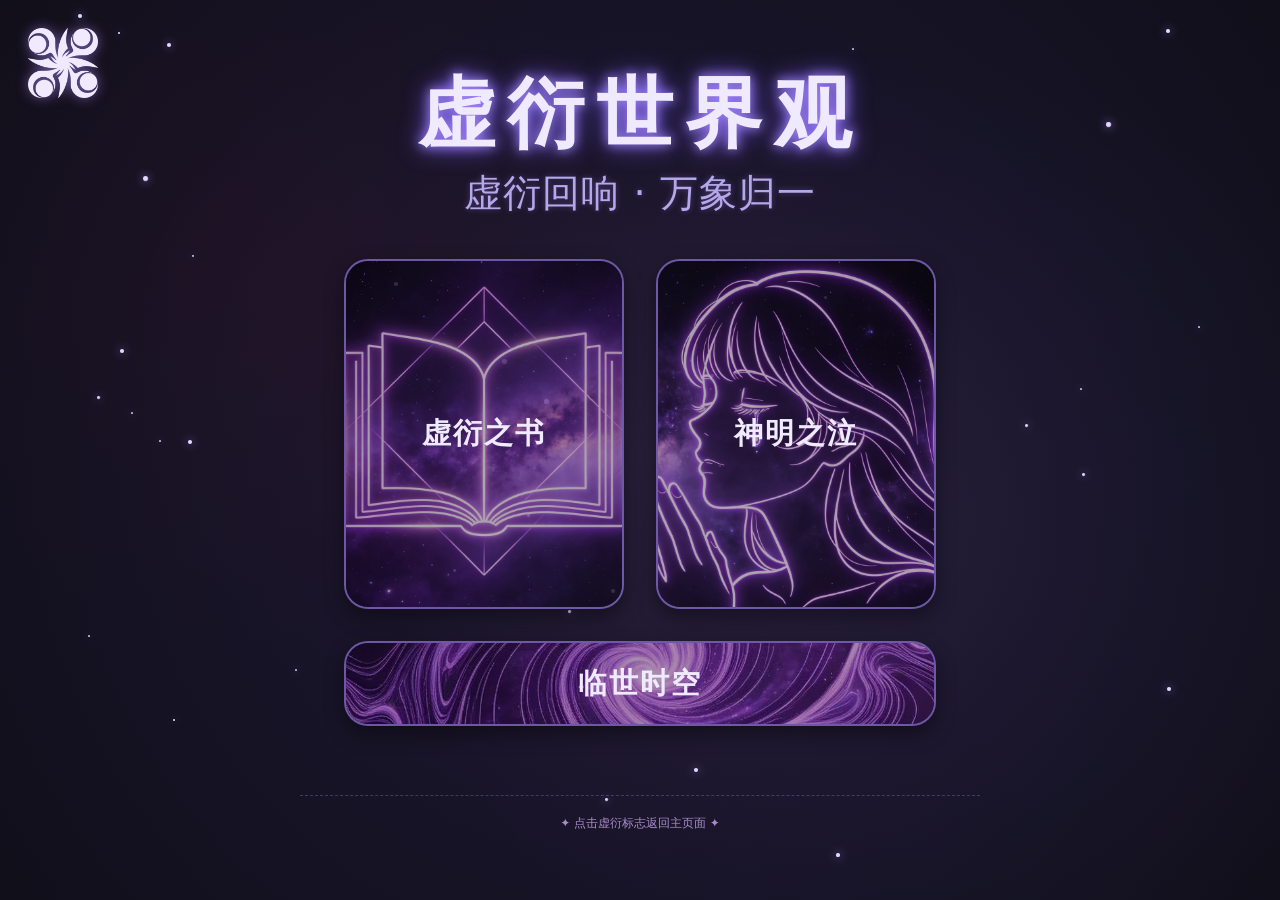
<file: 1虚衍世界.html>
<!DOCTYPE html>
<html lang="zh-CN"> <!-- 语言：中文（简体） -->
<head>
    <meta charset="UTF-8"> <!-- 字符集：UTF-8 -->
    <meta name="viewport" content="width=device-width, initial-scale=1.0, user-scalable=yes, viewport-fit=cover"> <!-- 视口配置：宽度=设备宽度，初始缩放=1，允许用户缩放，覆盖适配 -->
    <title>虚衍|世界</title>
    <link id="faviconLink" rel="icon" type="image/webp" href="./0虚衍主页/logo.webp">
    <link rel="apple-touch-icon" href="./0虚衍主页/logo.webp">
    <meta name="theme-color" content="#131129">
    <meta name="description" content="虚衍世界观 — 虚衍之书、神明之泣、临世时空。">
    <meta property="og:type" content="website">
    <meta property="og:site_name" content="虚衍教派">
    <meta property="og:title" content="虚衍 | 世界">
    <meta property="og:description" content="虚衍世界观 — 虚衍之书、神明之泣、临世时空。">
    <meta property="og:image" content="https://xuyanzhibian.github.io/xuyan-website/assets/logo.webp">
    <meta name="twitter:card" content="summary_large_image">
    <meta name="twitter:title" content="虚衍 | 世界">
    <meta name="twitter:description" content="虚衍世界观 — 虚衍之书、神明之泣、临世时空。">
    <meta name="twitter:image" content="https://xuyanzhibian.github.io/xuyan-website/assets/logo.webp">
<!-- 网站图标：类型PNG，路径为./0虚衍主页/logo.webp -->
    <link rel="shortcut icon" href="./favicon.ico" type="image/x-icon"> <!-- 快捷方式图标：ICO格式，路径为根目录favicon.ico -->
    <style>
        /* ---------- 全局样式重置 + 响应式基准 ---------- */
        * {
            margin: 0; /* 外边距：0 */
            padding: 0; /* 内边距：0 */
            box-sizing: border-box; /* 盒模型：边框盒模型 */
            user-select: none; /* 用户选择：禁止选中文本 */
            -webkit-tap-highlight-color: transparent; /* 移动端点击高亮：透明 */
        }

        body {
            width: 100vw; /* 宽度：100视口宽度 */
            min-height: 100vh; /* 最小高度：100视口高度 */
            overflow-x: hidden; /* 水平溢出：隐藏 */
            overflow-y: hidden; /* 垂直溢出：隐藏 */
            background: radial-gradient(circle at center, #131129 0%, #0b091c 50%, #05040e 100%); /* 背景：径向渐变，中心色#131129、中间色#0b091c、边缘色#05040e */
            font-family: "思源黑体", "微软雅黑", "Segoe UI", system-ui, -apple-system, BlinkMacSystemFont, sans-serif; /* 字体族：思源黑体、微软雅黑等系统字体 */
            display: flex; /* 显示模式：弹性盒 */
            flex-direction: column; /* 弹性方向：纵向排列 */
            align-items: center; /* 交叉轴对齐：居中 */
            justify-content: center; /* 主轴对齐：居中 */
            position: relative; /* 定位方式：相对定位 */
            cursor: default; /* 鼠标指针：默认 */
            touch-action: manipulation; /* 触摸动作：允许平移/缩放，禁止双击缩放 */
        }

        .sky-container {
            position: fixed; /* 定位方式：固定定位 */
            width: 100vw; /* 宽度：100视口宽度 */
            height: 100vh; /* 高度：100视口高度 */
            top: 0; /* 顶部距离：0 */
            left: 0; /* 左侧距离：0 */
            pointer-events: none; /* 指针事件：穿透 */
            z-index: 0; /* 堆叠层级：0 */
        }

        .bg-glow {
            position: absolute; /* 定位方式：绝对定位 */
            width: 100%; /* 宽度：100%父容器 */
            height: 100%; /* 高度：100%父容器 */
            background: radial-gradient(circle at center, rgba(122, 9, 28, 0.05) 0%, transparent 70%); /* 背景：径向渐变光晕，中心色半透明暗红，末端透明 */
        }

        .nebula {
            position: absolute; /* 定位方式：绝对定位 */
            width: 100%; /* 宽度：100%父容器 */
            height: 100%; /* 高度：100%父容器 */
            background: 
                radial-gradient(circle clamp(180px, 35vw, 380px) at 20% 30%, rgba(122, 9, 28, 0.08) 0%, transparent 100%), /* 星云1：动态大小，位置20% 30%，暗红色半透明 */
                radial-gradient(circle clamp(240px, 45vw, 500px) at 70% 60%, rgba(168, 139, 255, 0.06) 0%, transparent 100%); /* 星云2：动态大小，位置70% 60%，紫蓝色半透明 */
        }

        .mist {
            position: absolute; /* 定位方式：绝对定位 */
            width: 100%; /* 宽度：100%父容器 */
            height: 100%; /* 高度：100%父容器 */
            background: rgba(224, 216, 255, 0.05); /* 背景：淡紫色，不透明度0.05 */
            animation: mistPulse 10s infinite ease-in-out; /* 动画：迷雾脉冲10秒无限缓动 */
        }
        @keyframes mistPulse {
            0%, 100% { opacity: 0.2; } /* 0%和100%：不透明度0.2 */
            50% { opacity: 0.5; } /* 50%：不透明度0.5 */
        }

        .distant-star {
            position: absolute; /* 定位方式：绝对定位 */
            background: #e0d8ff; /* 背景：淡紫色 */
            border-radius: 50%; /* 圆角：50%圆形 */
            filter: drop-shadow(0 0 5px #a88bff); /* 滤镜：投影，紫蓝色光晕 */
            animation: starTwinkle var(--twinkle-duration) infinite ease-in-out; /* 动画：星星闪烁，时长变量，无限缓动 */
        }
        @keyframes starTwinkle {
            0%, 100% { opacity: 0.8; transform: scale(0.5); } /* 0%和100%：不透明度0.8，缩放0.5 */
            50% { opacity: 1; transform: scale(1.5); } /* 50%：不透明度1，缩放1.5 */
        }

        /* Logo样式 (完全对齐主页) */
        .home-logo {
            position: fixed; /* 定位方式：固定定位 */
            top: clamp(12px, 3vw, 28px); /* 顶部距离：clamp动态，最小12px、3vw、最大28px */
            left: clamp(12px, 3vw, 28px); /* 左侧距离：clamp动态，最小12px、3vw、最大28px */
            width: clamp(45px, 8vw, 70px); /* 宽度：clamp动态，最小45px、8vw、最大70px */
            height: auto; /* 高度：自动 */
            z-index: 100; /* 堆叠层级：100 */
            cursor: pointer; /* 鼠标指针：手型 */
            border-radius: 12px; /* 圆角：12像素 */
            background: transparent; /* 背景：透明 */
        }
        .home-logo img {
            width: 100%; /* 宽度：100%父容器 */
            height: auto; /* 高度：自动 */
            display: block; /* 显示模式：块级 */
            border-radius: 10px; /* 圆角：10像素 */
            animation: logoRotate 25s linear infinite, logoBreathingGlow 10s ease-in-out infinite; /* 动画：旋转25秒线性无限，呼吸光晕10秒缓动无限 */
            transform-origin: center; /* 变换原点：中心 */
            filter: drop-shadow(0 0 6px rgba(168, 139, 255, 0.6)); /* 滤镜：投影，紫蓝色半透明 */
        }
        @keyframes logoRotate {
            0% { transform: rotate(0deg); } /* 0%：旋转0度 */
            100% { transform: rotate(360deg); } /* 100%：旋转360度 */
        }
        @keyframes logoBreathingGlow {
            0%, 100% { filter: drop-shadow(0 0 10px rgba(168, 139, 255, 0.5)) drop-shadow(0 0 50px rgba(122, 92, 255, 0.3)); } /* 0%和100%：两层投影，较淡 */
            50% { filter: drop-shadow(0 0 5px #a88bff) drop-shadow(0 0 10px rgba(168, 139, 255, 0.8)); } /* 50%：投影增强 */
        }

        /* ========== 标题区域 (完全对齐导航页，并确保在投影层之上) ========== */
        .hero-section {
            text-align: center; /* 文本对齐：居中 */
            margin-bottom: 2.5rem; /* 下边距：2.5rem */
            animation: fadeUp 0.8s ease; /* 动画：淡入向上0.8秒缓动 */
            position: relative; /* 定位方式：相对定位 */
            z-index: 2; /* 堆叠层级：2（高于投影层的z-index:1） */
        }
        .hero-title {
            font-size: clamp(3rem, 6vw, 5rem); /* 字体大小：clamp动态，最小3rem，6vw，最大5rem */
            font-weight: 1000; /* 字重：1000（加粗） */
            letter-spacing: clamp(4px, 1.5vw, 12px); /* 字间距：clamp动态，最小4px，1.5vw，最大12px */
            text-shadow: 0 0 12px #a88bff, 0 0 25px #7a5cff; /* 文字阴影：紫蓝色和深紫蓝色光晕 */
            margin-bottom: 0.5rem; /* 下边距：0.5rem */
            color: #f0eaff; /* 字体颜色：淡紫色 */
            line-height: 1.2; /* 行高：1.2 */
            white-space: nowrap; /* 空白处理：不换行 */
        }
        .hero-sub {
            font-size: clamp(1rem, 3vw, 2.5rem); /* 字体大小：clamp动态，最小1rem，3vw，最大2.5rem */
            color: #c5b8ff; /* 字体颜色：淡紫色 */
            letter-spacing: 1px; /* 字间距：1像素 */
            opacity: 0.9; /* 不透明度：0.9 */
            font-weight: 400; /* 字重：400正常 */
            text-shadow: 0 0 6px rgba(168, 139, 255, 0.4); /* 文字阴影：紫蓝色半透明 */
        }
        @keyframes fadeUp {
            from { opacity: 0; transform: translateY(20px); } /* 开始：不透明度0，向下偏移20px */
            to { opacity: 1; transform: translateY(0); } /* 结束：不透明度1，无偏移 */
        }
        @media (max-width: 640px) {
            .hero-title { white-space: normal; word-break: break-word; letter-spacing: clamp(2px, 2vw, 15px); } /* 媒体查询：允许换行，断词，字间距clamp动态 */
        }

        /* 按钮容器与卡片样式 (保持不变) */
        .button-container {
            display: grid; /* 显示模式：网格布局 */
            grid-template-columns: repeat(2, minmax(150px, 280px)); /* 网格列：重复2列，最小150最大280像素 */
            gap: 2rem; /* 间隙：2rem */
            justify-content: center; /* 内容对齐：居中 */
            margin-bottom: 1.8rem; /* 下边距：1.8rem */
            z-index: 2; /* 堆叠层级：2 */
            position: relative; /* 定位方式：相对定位 */
            width: 100%; /* 宽度：100%父容器 */
            max-width: 680px; /* 最大宽度：680像素 */
            padding: 0 1rem; /* 内边距：左右1rem */
        }
        .button-container .full-width {
            grid-column: 1 / -1; /* 网格列：从第一列到最后一列（占满整行） */
        }
        .world-button {
            position: relative; /* 定位方式：相对定位 */
            width: 100%; /* 宽度：100%父容器 */
            border-radius: 24px; /* 圆角：24像素 */
            display: flex; /* 显示模式：弹性盒 */
            flex-direction: column; /* 弹性方向：纵向 */
            align-items: center; /* 交叉轴对齐：居中 */
            justify-content: center; /* 主轴对齐：居中 */
            cursor: pointer; /* 鼠标指针：手型 */
            transition: transform 0.25s cubic-bezier(0.2, 0.9, 0.4, 1.1), box-shadow 0.3s ease, border-color 0.2s; /* 过渡：变换、阴影、边框颜色 */
            overflow: hidden; /* 溢出：隐藏 */
            background-color: rgba(8, 5, 20, 0.5); /* 背景颜色：深紫色半透明 */
            border: 2px solid rgba(168, 139, 255, 0.6); /* 边框：2像素实线，紫蓝色半透明 */
            box-shadow: 0 8px 20px rgba(0, 0, 0, 0.4); /* 盒子阴影：黑色半透明 */
            backdrop-filter: blur(0px); /* 背景滤镜：模糊0像素（无效果） */
            aspect-ratio: 4 / 5; /* 宽高比：4:5 */
        }
        .world-button.full-width {
            aspect-ratio: auto; /* 宽高比：自动 */
            flex-direction: row; /* 弹性方向：横向 */
            gap: 1rem; /* 间隙：1rem */
            min-height: 85px; /* 最小高度：85像素 */
            height: auto; /* 高度：自动 */
            padding: 0.8rem 1rem; /* 内边距：上下0.8rem，左右1rem */
        }
        /* 全宽横幅的底图仍用 ::before 的 cover 居中裁切（见上面 .world-button::before）。
           593×85 的扁条配 922×922 方图，cover 后只露出竖图正中约 15% 的一条 —— 这正是
           设计稿里「临世时空」那条横幅的样子（已用参考图做过相关性比对，r=0.89）。
           ⚠ 不要再改成 background-size:100% 100%（压扁铺满）：那会把漩涡纹理拉平、变暗，
           和设计稿不一致。 */
        .world-button::before {
            content: ""; /* 伪元素内容：空 */
            position: absolute; /* 定位方式：绝对定位 */
            top: 0; /* 顶部距离：0 */
            left: 0; /* 左侧距离：0 */
            width: 100%; /* 宽度：100%父容器 */
            height: 100%; /* 高度：100%父容器 */
            background-size: cover; /* 背景尺寸：覆盖 */
            background-position: center; /* 背景位置：居中 */
            background-repeat: no-repeat; /* 背景重复：不重复 */
            opacity: 0.65; /* 不透明度：0.65 */
            transition: opacity 0.2s ease; /* 过渡：不透明度0.2秒缓动 */
            pointer-events: none; /* 指针事件：穿透 */
            z-index: 0; /* 堆叠层级：0 */
        }
        .world-button:hover::before,
        .world-button:active::before {
            opacity: 0.78; /* 悬停/激活时：不透明度提升到0.78 */
        }
        .button-text {
            position: relative; /* 定位方式：相对定位 */
            z-index: 3; /* 堆叠层级：3 */
            font-size: 1.8rem; /* 字体大小：1.8rem */
            font-weight: 600; /* 字重：600 */
            color: #f0eaff; /* 字体颜色：淡紫色 */
            transition: text-shadow 0.2s ease; /* 过渡：文字阴影0.2秒缓动 */
            letter-spacing: 2px; /* 字间距：2像素 */
            background: transparent; /* 背景：透明 */
            padding: 0.2rem 0.8rem; /* 内边距：上下0.2rem，左右0.8rem */
            border-radius: 40px; /* 圆角：40像素 */
        }
        .world-button.full-width .button-text {
            background: transparent; /* 背景：透明 */
            padding: 0.2rem 0.8rem; /* 内边距：上下0.2rem，左右0.8rem */
            font-size: 1.8rem; /* 字体大小：1.8rem */
        }
        .world-button:hover,
        .world-button:active,
        .world-button:focus-visible {
            transform: scale(1.02); /* 变换：放大1.02倍 */
            box-shadow: 0 0 0 2px rgba(168, 139, 255, 0.5), /* 盒子阴影：外发光效果 */
                        0 0 0 4px rgba(168, 139, 255, 0.3),
                        0 0 20px 6px rgba(168, 139, 255, 0.85),
                        0 12px 28px rgba(0, 0, 0, 0.5);
            border-color: #a88bff; /* 边框颜色：紫蓝色 */
        }
        .world-button:hover .button-text,
        .world-button:active .button-text {
            text-shadow: 0 3px 10px rgba(168, 139, 255, 0.9), 0 5px 18px rgba(0, 0, 0, 0.6); /* 悬停/激活文字阴影：紫蓝色光晕加强 */
        }

        .footer-note {
            text-align: center; /* 文本对齐：居中 */
            margin-top: 2.5rem; /* 上外边距：2.5rem */
            font-size: 0.75rem; /* 字体大小：0.75rem */
            color: #a88bcc; /* 字体颜色：紫蓝色 */
            border-top: 1px dashed rgba(168, 139, 255, 0.3); /* 上边框：1像素虚线，紫蓝色半透明 */
            padding-top: 1.2rem; /* 上内边距：1.2rem */
            z-index: 2; /* 堆叠层级：2 */
            position: relative; /* 定位方式：相对定位 */
            width: 100%; /* 宽度：100%父容器 */
            max-width: 680px; /* 最大宽度：680像素 */
            margin-left: auto; /* 左外边距：自动 */
            margin-right: auto; /* 右外边距：自动 */
        }

        /* 响应式高度调整 (保持原有) */
        @media (max-height: 850px) {
            .hero-section { margin-bottom: 1.8rem; } /* 媒体查询：下边距1.8rem */
            .button-container { gap: 1.5rem; margin-bottom: 1.2rem; } /* 媒体查询：间隙1.5rem，下边距1.2rem */
            .footer-note { margin-top: 1.8rem; padding-top: 1rem; } /* 媒体查询：上边距1.8rem，上内边距1rem */
        }
        @media (max-height: 720px) {
            .hero-title { font-size: 3.5rem; margin-bottom: 0.3rem; } /* 媒体查询：字体3.5rem，下边距0.3rem */
            .hero-sub { font-size: 1.4rem; margin-bottom: 0; } /* 媒体查询：字体1.4rem，下边距0 */
            .button-container { gap: 1.2rem; grid-template-columns: repeat(2, minmax(140px, 240px)); } /* 媒体查询：间隙1.2rem，列宽最小140px最大240px */
            .world-button.full-width { min-height: 72px; } /* 媒体查询：全宽按钮最小高度72px */
            .button-text { font-size: 1.6rem; } /* 媒体查询：按钮文字1.6rem */
        }
        @media (max-height: 620px) {
            .hero-title { font-size: 2.8rem; } /* 媒体查询：字体2.8rem */
            .hero-sub { font-size: 1.2rem; } /* 媒体查询：字体1.2rem */
            .button-container { gap: 1rem; grid-template-columns: repeat(2, minmax(130px, 210px)); } /* 媒体查询：间隙1rem，列宽最小130px最大210px */
            .world-button.full-width { min-height: 62px; } /* 媒体查询：全宽按钮最小高度62px */
            .button-text { font-size: 1.4rem; } /* 媒体查询：按钮文字1.4rem */
        }
        @media (max-height: 540px) {
            .hero-title { font-size: 2.2rem; } /* 媒体查询：字体2.2rem */
            .hero-sub { font-size: 1rem; } /* 媒体查询：字体1rem */
            .button-container { gap: 0.8rem; margin-bottom: 0.6rem; grid-template-columns: repeat(2, minmax(120px, 190px)); } /* 媒体查询：间隙0.8rem，下边距0.6rem，列宽最小120px最大190px */
            .world-button.full-width { min-height: 52px; gap: 0.6rem; } /* 媒体查询：全宽按钮最小高度52px，间隙0.6rem */
            .button-text { font-size: 1.2rem; } /* 媒体查询：按钮文字1.2rem */
        }
        @media (max-width: 550px) {
            .button-container { gap: 1rem; padding: 0 0.8rem; grid-template-columns: repeat(2, minmax(125px, 1fr)); } /* 媒体查询：间隙1rem，内边距0 0.8rem，列宽最小125px等比例 */
            .button-text { font-size: 1.3rem; } /* 媒体查询：按钮文字1.3rem */
        }

        /* 扭曲、波浪、投影、提示等特效层 (保持不变) */
        .distortion-overlay {
            position: fixed; /* 定位方式：固定定位 */
            top: 0; /* 顶部距离：0 */
            left: 0; /* 左侧距离：0 */
            width: 100%; /* 宽度：100%视口宽度 */
            height: 100%; /* 高度：100%视口高度 */
            pointer-events: none; /* 指针事件：穿透 */
            z-index: 9998; /* 堆叠层级：9998 */
            opacity: 0; /* 不透明度：0（隐藏） */
            transition: opacity 0.6s cubic-bezier(0.2, 0.9, 0.4, 1.1); /* 过渡：不透明度0.6秒缓动 */
            backdrop-filter: blur(0px) contrast(1) brightness(1); /* 背景滤镜：模糊0，对比1，亮度1（无效果） */
            filter: url(#liquidDistortion); /* 滤镜：引用SVG液体扭曲效果 */
        }
        .wave-overlay {
            position: fixed; /* 定位方式：固定定位 */
            bottom: 0; /* 底部距离：0 */
            left: 0; /* 左侧距离：0 */
            width: 100%; /* 宽度：100%父容器 */
            height: 200px; /* 高度：200像素 */
            pointer-events: none; /* 指针事件：穿透 */
            z-index: 9999; /* 堆叠层级：9999 */
            opacity: 0; /* 不透明度：0（隐藏） */
            transition: opacity 0.5s ease; /* 过渡：不透明度0.5秒缓动 */
        }
        .wave-overlay canvas {
            position: absolute; /* 定位方式：绝对定位 */
            bottom: 0; /* 底部距离：0 */
            left: 0; /* 左侧距离：0 */
            width: 100%; /* 宽度：100%父容器 */
            height: 100%; /* 高度：100%父容器 */
            display: block; /* 显示模式：块级 */
        }
        .bg-projection {
            position: fixed; /* 定位方式：固定定位 */
            top: 0; /* 顶部距离：0 */
            left: 0; /* 左侧距离：0 */
            width: 100%; /* 宽度：100%视口宽度 */
            height: 100%; /* 高度：100%视口高度 */
            background-size: cover; /* 背景尺寸：覆盖 */
            background-position: center; /* 背景位置：居中 */
            background-repeat: no-repeat; /* 背景重复：不重复 */
            pointer-events: none; /* 指针事件：穿透 */
            z-index: 1; /* 堆叠层级：1 */
            opacity: 0; /* 不透明度：0（隐藏） */
            filter: blur(30px); /* 滤镜：模糊30像素 */
            transform: scale(1.2); /* 变换：放大1.2倍 */
            transition: opacity 0.8s cubic-bezier(0.2, 0.9, 0.4, 1.1), /* 过渡：不透明度0.8秒缓动 */
                        transform 0.8s cubic-bezier(0.2, 0.9, 0.4, 1.1), /* 变换0.8秒缓动 */
                        filter 0.8s ease; /* 滤镜0.8秒缓动 */
            will-change: transform, opacity, filter; /* 性能优化：将变化的属性提升为合成层 */
        }
        .bg-projection.active {
            opacity: 0.5; /* 激活时不透明度：0.5 */
            transform: scale(1); /* 变换：原始大小 */
            filter: blur(20px); /* 滤镜：模糊20像素 */
            animation: breatheGlow 5s ease-in-out infinite; /* 动画：呼吸光晕5秒缓动无限 */
        }
        @keyframes breatheGlow {
            0% { opacity: 0.25; transform: scale(1.10); filter: blur(25px); } /* 开始：不透明度0.25，缩放1.10，模糊25px */
            50% { opacity: 0.75; transform: scale(1.05); filter: blur(15px); } /* 中间：不透明度0.75，缩放1.05，模糊15px */
            100% { opacity: 0.25; transform: scale(1.10); filter: blur(25px); } /* 结束：回到开始状态 */
        }
        .bottom-text-tip {
            position: fixed; /* 定位方式：固定定位 */
            bottom: 30px; /* 底部距离：30像素 */
            left: 50%; /* 左侧距离：父容器宽度的50% */
            transform: translateX(-50%); /* 变换：向左偏移自身一半，实现水平居中 */
            width: auto; /* 宽度：自动 */
            text-align: center; /* 文本对齐：居中 */
            font-size: clamp(1rem, 4vw, 1.4rem); /* 字体大小：clamp动态，最小1rem，4vw，最大1.4rem */
            color: #e0d8ff; /* 字体颜色：淡紫色 */
            text-shadow: 0 0 10px #a88bff, 0 0 20px rgba(168, 139, 255, 0.5); /* 文字阴影：紫蓝色光晕 */
            font-weight: 400; /* 字重：400正常 */
            letter-spacing: 2px; /* 字间距：2像素 */
            pointer-events: none; /* 指针事件：穿透 */
            z-index: 10000; /* 堆叠层级：10000 */
            opacity: 0; /* 不透明度：0（隐藏） */
            transition: opacity 0.4s ease; /* 过渡：不透明度0.4秒缓动 */
            background: linear-gradient(90deg, transparent, rgba(168, 139, 255, 0.2), transparent); /* 背景：线性渐变透明到紫蓝半透明再到透明 */
            padding: 12px 20px; /* 内边距：上下12px，左右20px */
            backdrop-filter: blur(4px); /* 背景滤镜：模糊4像素 */
            border-radius: 40px; /* 圆角：40像素 */
            white-space: nowrap; /* 空白处理：不换行 */
            font-family: inherit; /* 字体族：继承父级 */
        }
        @media (max-width: 640px) {
            .bottom-text-tip {
                white-space: normal; /* 媒体查询：允许换行 */
                width: 80%; /* 宽度：80%父容器 */
                font-size: 0.9rem; /* 字体大小：0.9rem */
                bottom: 20px; /* 底部距离：20像素 */
                padding: 8px 16px; /* 内边距：上下8px，左右16px */
            }
        }
        .world-button:focus-visible {
            outline: 3px solid #a88bff; /* 轮廓：3像素实线紫蓝色 */
            outline-offset: 4px; /* 轮廓偏移：4像素 */
        }
    </style>
    <link rel="stylesheet" href="./assets/theme.css">
    <!-- 同步加载站点配置：首次绘制前配置即就位，避免「先旧文案后新文案」的闪烁 -->
    <script>(function(){document.write('<scr'+'ipt src="./assets/site-config.js?t='+Math.floor(Date.now()/3e4)+'"><\/scr'+'ipt>');})();</script>
    <script src="./assets/common.js"></script>
</head>
<body>
    <svg style="position: absolute; width: 0; height: 0; pointer-events: none;" xmlns="http://www.w3.org/2000/svg"> <!-- SVG容器：绝对定位，宽高0，穿透事件 -->
        <defs>
            <filter id="liquidDistortion" x="-20%" y="-20%" width="140%" height="140%"> <!-- 滤镜：液体扭曲，范围扩大20% -->
                <feTurbulence type="fractalNoise" baseFrequency="0.005" numOctaves="3" result="noise" seed="2"/> <!-- 湍流：分形噪声，基频0.005，八度3，输出noise，种子2 -->
                <feDisplacementMap id="displacementMap" in="SourceGraphic" in2="noise" scale="0" xChannelSelector="R" yChannelSelector="G" result="displaced"/> <!-- 置换映射：输入原图，噪声图，缩放0，红通道X，绿通道Y -->
                <feGaussianBlur in="displaced" stdDeviation="1.5" result="blurred"/> <!-- 高斯模糊：输入置换后图像，标准差1.5 -->
                <feBlend in="SourceGraphic" in2="blurred" mode="screen" result="mixed"/> <!-- 混合模式：原图与模糊图屏幕混合 -->
                <feComposite in="mixed" in2="SourceGraphic" operator="in"/> <!-- 合成：混合结果与原图做交集裁剪 -->
            </filter>
        </defs>
    </svg>

    <div class="sky-container">
        <div class="bg-glow"></div>
        <div class="nebula"></div>
        <div class="mist"></div>
    </div>

    <div class="home-logo" id="homeLogoBtn" aria-label="返回虚衍主页" title="返回虚衍主页"> <!-- Logo容器：无障碍标签，标题提示 -->
        <img src="./0虚衍主页/logo-0.webp" alt="虚衍文化科技 · 主页" draggable="false" id="logoImgElement"
             data-config-sheet="03_虚衍世界" data-config-name="左上角 Logo"
             data-config-col="资源路径" data-config-attr="src"> <!-- Logo图片：alt文本，禁止拖拽 -->
    </div>

    <div class="hero-section">
        <h1 class="hero-title" data-config-sheet="03_虚衍世界" data-config-name="主标题">虚衍世界观</h1>
        <p class="hero-sub" data-config-sheet="03_虚衍世界" data-config-name="副标题">虚衍回响 · 万象归一</p>
    </div>

    <!-- 板块按钮：默认显示下面这 3 个；页面脚本会按表格里「板块按钮 · *」的行重建它们
         （加一行就多一个按钮、删一行就少一个、上下移动即调顺序）。
         表格读不到时，下面这份静态兜底会原样保留，不会白屏。 -->
    <div class="button-container">
        <div class="world-button" id="bookOfVoidBtn" data-url="1-1虚衍之书.html" data-effect="wave">
            <img class="btn-bg-img" src="./1虚衍世界/1虚衍之书.webp" alt="虚衍之书" style="display: none;">
            <span class="button-text">虚衍之书</span>
        </div>
        <div class="world-button" id="godTearsBtn" data-url="https://example.com/god-tear" data-effect="particle">
            <img class="btn-bg-img" src="./1虚衍世界/2神明之泣.webp" alt="神明之泣" style="display: none;">
            <span class="button-text">神明之泣</span>
        </div>
        <div class="world-button full-width" id="timeSpaceBtn" data-url="https://example.com/temporal-spacetime" data-effect="distortion full">
            <img class="btn-bg-img" src="./1虚衍世界/3临世时空.webp" alt="临世时空" style="display: none;">
            <span class="button-text">临世时空</span>
        </div>
    </div>

    <div class="footer-note">
        <span data-config-sheet="03_虚衍世界" data-config-name="底部注记">✦ 点击虚衍标志返回主页面 ✦</span>
    </div>

    <div class="bg-projection" id="bgProjection"></div> <!-- 背景投影层 -->
    <div class="distortion-overlay" id="distortionOverlay"></div> <!-- 扭曲叠加层 -->
    <div class="wave-overlay" id="waveOverlay"> <!-- 波浪叠加层 -->
        <canvas id="waveCanvas"></canvas> <!-- 波浪Canvas画布 -->
    </div>
    <div class="bottom-text-tip" id="bottomTextTip"></div> <!-- 底部文字提示 -->

    <script>
        (function(){
            "use strict";

            // ============================================================
            //  表格驱动：《配置总表》03_虚衍世界
            //  · 板块按钮 —— 表里「元素名称」以「板块按钮 ·」开头的行 = 网页上一个按钮。
            //      加一行就多一个按钮、删一行就少一个、上下移动那一行就是调顺序，
            //      全程不用改代码。每行可填：
            //        当前内容/值=按钮文字  资源路径=底图  悬停文案=悬停提示
            //        跳转目标=点击去哪      特效=wave / particle / distortion / full
            //  · 页面标题 / Logo / 粒子与扭曲参数 同样从表格取。
            //  读不到表格时全部回落下面写死的内置默认值。
            // ============================================================
            const CFG_SHEET = "03_虚衍世界";
            const WORLD_CFG = { text: {}, hover: {}, particles: null, distort: null, filter: null };

            /* 「特效」列里出现 full / full-width / 通栏 / 全宽 中任意一个 ⇒ 这个按钮通栏
               （grid-column: 1/-1，占满整行，变成一条横幅）；不写就是和上面卡片一样大的竖卡。
               注意关键字前后要是非英文字母（空格、·、括号都行），免得误伤 "fully" 这类词。 */
            const FULL_RE = /(^|[^a-zA-Z])(full-width|full|通栏|全宽)/;

            /* 内置默认按钮：表格读不到、或表里一个「板块按钮」行都没有时用它 */
            const DEFAULT_WORLD_BUTTONS = [
                { id: "bookOfVoidBtn", label: "虚衍之书", bg: "./1虚衍世界/1虚衍之书.webp",
                  link: "1-1虚衍之书.html", hover: "虚衍之书 | 虚衍万物过去与未来之预衍", effect: "wave" },
                { id: "godTearsBtn", label: "神明之泣", bg: "./1虚衍世界/2神明之泣.webp",
                  link: "https://example.com/god-tear", hover: "神明之泣 | 神明与造物无尽结局之总述",
                  effect: "particle" },
                { id: "timeSpaceBtn", label: "临世时空", bg: "./1虚衍世界/3临世时空.webp",
                  link: "https://example.com/temporal-spacetime",
                  hover: "临世时空 | 平行未来所见最圆满之结局", effect: "distortion full" }
            ];

            /* 按钮清单：优先用表格里的「板块按钮 · *」行（保持表格里的上下顺序） */
            const WORLD_BUTTONS = (function buildWorldButtonList() {
                const fromTable = (window.XY && XY.itemRows) ? XY.itemRows(CFG_SHEET, "板块按钮") : [];
                if (fromTable.length) return fromTable;
                return DEFAULT_WORLD_BUTTONS.map(function (b, i) {
                    return { id: b.id, name: b.label, label: b.label, bg: b.bg, hover: b.hover,
                             body: "", link: b.link, effect: b.effect, index: i,
                             runs: null, labelRuns: null };
                });
            })();

            /* 按清单重建按钮 DOM —— 沿用原来的 .world-button 结构，样式完全不变 */
            (function renderWorldButtons() {
                const box = document.querySelector(".button-container");
                if (!box) return;
                box.innerHTML = "";
                WORLD_BUTTONS.forEach(function (b, i) {
                    const eff = String(b.effect || "");
                    /* 跳转目标为空时，兼容旧写法「XXX按钮目标」那一行 */
                    let link = b.link || "";
                    if (!link && window.XY && XY.cfgLink && b.name) {
                        link = XY.cfgLink(CFG_SHEET, b.name + "按钮目标", "") || "";
                    }
                    const btn = document.createElement("div");
                    btn.className = "world-button" + (FULL_RE.test(eff) ? " full-width" : "");
                    btn.id = b.id || ("worldBtn" + i);
                    btn.setAttribute("data-url", link);
                    btn.setAttribute("data-effect", eff);
                    const img = document.createElement("img");
                    img.className = "btn-bg-img";
                    img.src = b.bg || "";
                    img.alt = b.label || b.name || "";
                    img.style.display = "none";
                    const span = document.createElement("span");
                    span.className = "button-text";
                    span.innerHTML = (window.XY && XY.renderItemLabel)
                        ? XY.renderItemLabel(b.label || b.name, b.labelRuns)
                        : (b.label || b.name || "");
                    btn.appendChild(img);
                    btn.appendChild(span);
                    box.appendChild(btn);
                    if (b.hover) {
                        WORLD_CFG.hover[btn.id] = b.hover;
                        WORLD_CFG.text[String(b.label || b.name || "").trim()] = b.hover;
                    }
                });
            })();

            (function readWorldConfig() {
                if (!window.XY || !XY.cfgVal) return;
                WORLD_CFG.particles = XY.cfgParams(CFG_SHEET, "粒子参数", null);
                WORLD_CFG.distort = XY.cfgParams(CFG_SHEET, "扭曲强度参数", null);
                WORLD_CFG.filter = XY.cfgParams(CFG_SHEET, "SVG 液体扭曲滤镜", null);
                if (WORLD_CFG.filter) {
                    const turb = document.querySelector("#liquidDistortion feTurbulence");
                    if (turb) {
                        ["baseFrequency", "numOctaves", "seed"].forEach(function (k) {
                            if (WORLD_CFG.filter[k] != null) turb.setAttribute(k, WORLD_CFG.filter[k]);
                        });
                    }
                }
            })();

            // 背景星星生成
            function createDistantStars() {
                const container = document.querySelector('.sky-container');
                if (!container) return;
                container.querySelectorAll('.distant-star').forEach(s => s.remove()); // 移除已有的星星
                const starCount = 35; // 星星数量：35颗
                const minSize = 1.5, maxSize = 5; // 最小尺寸：1.5像素，最大尺寸：5像素
                const minDur = 2, maxDur = 5; // 最小时长：2秒，最大时长：5秒
                for (let i = 0; i < starCount; i++) {
                    const star = document.createElement('div');
                    star.className = 'distant-star';
                    const size = minSize + Math.random() * (maxSize - minSize); // 随机大小
                    const duration = minDur + Math.random() * (maxDur - minDur); // 随机闪烁周期
                    star.style.cssText = `width:${size}px;height:${size}px;left:${Math.random()*100}%;top:${Math.random()*100}%;--twinkle-duration:${duration}s`;
                    container.appendChild(star);
                }
            }
            createDistantStars();

            // 为按钮添加伪元素背景图 + 记录图片URL用于投影
            function applyTransparentImageBackgrounds() {
                document.querySelectorAll('.world-button').forEach(btn => {
                    const hiddenImg = btn.querySelector('.btn-bg-img');
                    if (!hiddenImg) return;
                    let imgSrc = hiddenImg.src;
                    if (!imgSrc || imgSrc === '' || imgSrc.includes('placeholder')) {
                        imgSrc = 'data:image/svg+xml,%3Csvg xmlns="http://www.w3.org/2000/svg" viewBox="0 0 200 200"%3E%3Cdefs%3E%3CradialGradient id="cosmic" cx="50%25" cy="50%25" r="70%25"%3E%3Cstop offset="0%25" stop-color="%236a46c4"/%3E%3Cstop offset="100%25" stop-color="%2320124a"/%3E%3C/radialGradient%3E%3C/defs%3E%3Crect width="200" height="200" fill="url(%23cosmic)"/%3E%3Ccircle cx="100" cy="80" r="20" fill="%23b59eff" opacity="0.8"/%3E%3Cpath d="M70 140 L100 110 L130 140" fill="none" stroke="%23dacdff" stroke-width="3" opacity="0.9"/%3E%3Ctext x="100" y="170" font-size="15" fill="%23edeaff" text-anchor="middle" font-family="monospace"%3E✦%3C/text%3E%3C/svg%3E'; // 备用SVG图片
                    }
                    const uniqueClass = `btn-style-${Math.random().toString(36).substr(2, 8)}`;
                    btn.classList.add(uniqueClass);
                    const style = document.createElement('style');
                    document.head.appendChild(style);
                    style.sheet.insertRule(`.${uniqueClass}::before { background-image: url('${imgSrc}'); }`, 0); // 动态生成伪元素背景
                    hiddenImg.remove();
                    btn.dataset.bgUrl = imgSrc; // 保存图片URL到dataset
                });
            }
            applyTransparentImageBackgrounds();

            // 背景投影
            const bgProjection = document.getElementById('bgProjection');
            let projectionTimeout = null;
            function showProjection(bgUrl) {
                if (!bgProjection) return;
                if (projectionTimeout) clearTimeout(projectionTimeout);
                bgProjection.classList.remove('active');
                bgProjection.style.backgroundImage = `url('${bgUrl}')`; // 设置背景投影图片
                void bgProjection.offsetHeight; // 强制重排
                bgProjection.classList.add('active');
            }
            function hideProjection() {
                if (!bgProjection) return;
                if (projectionTimeout) clearTimeout(projectionTimeout);
                projectionTimeout = setTimeout(() => {
                    bgProjection.classList.remove('active');
                }, 100);
            }
            function bindProjectionToButtons() {
                document.querySelectorAll('.world-button').forEach(btn => {
                    const bgUrl = btn.dataset.bgUrl;
                    if (!bgUrl) return;
                    btn.addEventListener('mouseenter', () => showProjection(bgUrl));
                    btn.addEventListener('mouseleave', hideProjection);
                    btn.addEventListener('touchstart', () => showProjection(bgUrl), { passive: true });
                    btn.addEventListener('touchend', hideProjection);
                });
            }

            // 跳转链接
            function bindJumpLinks() {
                const handleJump = (e) => {
                    e.stopPropagation();
                    const btn = e.currentTarget;
                    let url = btn.getAttribute('data-url') || btn.getAttribute('data-default-link'); // 获取跳转链接
                    if (!url || url === '#') {
                        btn.style.transform = 'scale(0.95)'; // 无效链接时视觉反馈
                        setTimeout(() => btn.style.transform = '', 150);
                        return;
                    }
                    window.location.href = url; // 跳转
                };
                document.querySelectorAll('.world-button').forEach(btn => {
                    btn.removeEventListener('click', handleJump);
                    btn.addEventListener('click', handleJump);
                });
            }

            // 扭曲特效 (临世时空)
            let distortionOverlay = null, displacementMap = null, distortionAnimFrame = null, distortionActive = false, distortionHideTimeout = null;
            const DISTORTION_START = (WORLD_CFG.distort && WORLD_CFG.distort.start != null) ? WORLD_CFG.distort.start : 0;
            const DISTORTION_END = (WORLD_CFG.distort && WORLD_CFG.distort.end != null) ? WORLD_CFG.distort.end : 6000;
            const DURATION = (WORLD_CFG.distort && WORLD_CFG.distort.duration != null) ? WORLD_CFG.distort.duration : 600000; // 扭曲起始缩放0，结束缩放6000，动画时长（毫秒），均来自表格
            const easeOutCubic = t => 1 - Math.pow(1 - t, 5); // 缓动函数：五次方缓出
            function setDistortionScale(v) { if(displacementMap) displacementMap.setAttribute('scale', Math.min(DISTORTION_END, Math.max(0, v))); } // 设置扭曲缩放值
            function resetDistortion() { setDistortionScale(DISTORTION_START); if(distortionAnimFrame) cancelAnimationFrame(distortionAnimFrame); distortionActive = false; } // 重置扭曲
            function startDistortion() {
                if(!displacementMap) return;
                resetDistortion();
                distortionActive = true;
                const startTime = performance.now();
                function animate(now) {
                    if(!distortionActive) return;
                    const p = Math.min(1, (now - startTime) / DURATION); // 动画进度0-1
                    setDistortionScale(DISTORTION_START + (DISTORTION_END - DISTORTION_START) * easeOutCubic(p));
                    if(p < 1) distortionAnimFrame = requestAnimationFrame(animate);
                    else { setDistortionScale(DISTORTION_END); distortionActive = false; }
                }
                distortionAnimFrame = requestAnimationFrame(animate);
            }
            function showDistortion() { if(distortionOverlay) { if(distortionHideTimeout) clearTimeout(distortionHideTimeout); distortionOverlay.style.opacity = '0.85'; startDistortion(); } } // 显示扭曲叠加层
            function hideDistortion() { if(distortionOverlay) { resetDistortion(); distortionHideTimeout = setTimeout(() => distortionOverlay.style.opacity = '0', 80); } } // 隐藏扭曲叠加层
            /* 液体扭曲特效：给任意按钮挂上（表格「特效」列写 distortion 的那个） */
            function bindDistortionEffect(btn) {
                if(!btn) return;
                distortionOverlay = document.getElementById('distortionOverlay');
                const filterElem = document.querySelector('#liquidDistortion');
                if(filterElem) displacementMap = filterElem.querySelector('#displacementMap');
                setDistortionScale(DISTORTION_START);
                btn.addEventListener('mouseenter', showDistortion);
                btn.addEventListener('mouseleave', hideDistortion);
                btn.addEventListener('touchstart', showDistortion, { passive: true });
                btn.addEventListener('touchend', hideDistortion);
            }

            // 波浪特效 (虚衍之书)
            let waveOverlay, waveCanvas, waveCtx, waveAnimId, waveActive = false, wavePhase = 0, waveTimeout;
            function initWave() {
                waveOverlay = document.getElementById('waveOverlay');
                waveCanvas = document.getElementById('waveCanvas');
                if(!waveCanvas || !waveOverlay) return;
                waveCtx = waveCanvas.getContext('2d');
                const resize = () => { const rect = waveOverlay.getBoundingClientRect(); waveCanvas.width = rect.width; waveCanvas.height = rect.height; drawWave(); }; // 调整画布尺寸并重绘
                window.addEventListener('resize', resize);
                resize();
            }
            function drawWave() {
                if(!waveCtx || !waveCanvas) return;
                const w = waveCanvas.width, h = waveCanvas.height;
                if(w===0 || h===0) return;
                waveCtx.clearRect(0,0,w,h);
                for(let i=0;i<9;i++){
                    const yOff = -(i*12)-5, spd = 1+i*0.3, phOff = i*1.2; // 每条波浪的垂直偏移、速度、相位偏移
                    waveCtx.beginPath();
                    waveCtx.strokeStyle = `rgba(168,139,255,${0.4-i*0.06})`; // 波浪颜色随索引变淡
                    waveCtx.lineWidth = 2.5 - i*0.3; // 线宽递减
                    waveCtx.shadowBlur = 8;
                    waveCtx.shadowColor = "#a88bff";
                    for(let x=0;x<=w;x+=5){
                        const y = h + yOff + Math.sin(x*0.01 + wavePhase*spd + phOff)*10; // 正弦曲线计算Y坐标
                        x===0 ? waveCtx.moveTo(x,y) : waveCtx.lineTo(x,y);
                    }
                    waveCtx.stroke();
                }
                waveCtx.beginPath();
                waveCtx.strokeStyle = "rgba(224,216,255,0.25)"; // 额外一条浅色波浪
                waveCtx.lineWidth = 4;
                for(let x=0;x<=w;x+=5){
                    const y = h - 2 + Math.sin(x*0.008 + wavePhase*1.8)*8;
                    x===0 ? waveCtx.moveTo(x,y) : waveCtx.lineTo(x,y);
                }
                waveCtx.stroke();
            }
            function startWaveAnim() { if(!waveActive) return; wavePhase += 0.025; drawWave(); waveAnimId = requestAnimationFrame(startWaveAnim); } // 启动波浪动画
            function showWave() { if(!waveOverlay) return; if(waveTimeout) clearTimeout(waveTimeout); waveOverlay.style.opacity = '1'; if(!waveActive){ waveActive=true; if(!waveAnimId) waveAnimId = requestAnimationFrame(startWaveAnim); } } // 显示波浪并启动动画
            function hideWave() { if(!waveOverlay) return; if(waveTimeout) clearTimeout(waveTimeout); waveTimeout = setTimeout(()=>{ waveOverlay.style.opacity='0'; if(waveActive){ waveActive=false; if(waveAnimId) cancelAnimationFrame(waveAnimId); waveAnimId=null; if(waveCtx&&waveCanvas) waveCtx.clearRect(0,0,waveCanvas.width,waveCanvas.height); } },200); } // 隐藏波浪并停止动画
            function bindWaveEffect(btn) { if(!btn) return; if(!waveCanvas) initWave(); btn.addEventListener('mouseenter', showWave); btn.addEventListener('mouseleave', hideWave); btn.addEventListener('touchstart', showWave, {passive:true}); btn.addEventListener('touchend', hideWave); } // 给按钮挂波浪特效

            // 粒子特效 (神明之泣)
            let particleContainer = null, activeParticles = [], particleAnimId2 = null, particleInterval = null, isParticleEmitterActive = false;
            const PARTICLE_CONFIG = Object.assign(
                { minSize:5, maxSize:10, minSpeed:0.5, maxSpeed:2.5, minFade:0.0005, maxFade:0.005, generationInterval:150, maxParticles:350 },
                WORLD_CFG.particles || {}); // 粒子配置（表格可覆盖）
            function ensureParticleContainer() {
                if (!particleContainer) {
                    particleContainer = document.createElement('div');
                    particleContainer.style.cssText = 'position:fixed; top:0; left:0; width:100%; height:100%; pointer-events:none; z-index:999; overflow:hidden;'; // 粒子容器样式固定定位覆盖全屏
                    document.body.appendChild(particleContainer);
                }
                return particleContainer;
            }
            function createParticle() {
                const container = ensureParticleContainer();
                const particle = document.createElement('div');
                const size = PARTICLE_CONFIG.minSize + Math.random() * (PARTICLE_CONFIG.maxSize - PARTICLE_CONFIG.minSize); // 随机大小
                particle.style.cssText = `
                    position: fixed;
                    border-radius: 50%;
                    background: radial-gradient(circle, #f5eeff, #b59eff);
                    box-shadow: 0 0 12px #c8b4ff;
                    width: ${size}px;
                    height: ${size}px;
                    left: ${Math.random() * window.innerWidth}px;
                    top: ${window.innerHeight - 5}px;
                    opacity: 0.9;
                `;
                const speedY = PARTICLE_CONFIG.minSpeed + Math.random() * (PARTICLE_CONFIG.maxSpeed - PARTICLE_CONFIG.minSpeed); // 随机上飘速度
                const fadeRate = PARTICLE_CONFIG.minFade + Math.random() * (PARTICLE_CONFIG.maxFade - PARTICLE_CONFIG.minFade); // 随机淡出速率
                let currentOpacity = 0.85 + Math.random() * 0.15;
                particle.style.opacity = currentOpacity;
                particle._data = { speedY, fadeRate, opacity: currentOpacity }; // 存储粒子私有数据
                container.appendChild(particle);
                activeParticles.push(particle);
            }
            function updateParticlesMovement() {
                if (!particleContainer) return;
                let anyAlive = false;
                for (let i = activeParticles.length-1; i >= 0; i--) {
                    const p = activeParticles[i];
                    if (!p || !p.parentNode) { activeParticles.splice(i,1); continue; }
                    const data = p._data;
                    if (!data) { p.remove(); activeParticles.splice(i,1); continue; }
                    let currentTop = parseFloat(p.style.top);
                    let newTop = currentTop - data.speedY; // 向上移动
                    let newOpacity = data.opacity - data.fadeRate; // 不透明度递减
                    if (newTop + parseFloat(p.style.width) < 0 || newOpacity <= 0.02) { // 超出屏幕或完全透明则移除
                        p.remove();
                        activeParticles.splice(i,1);
                        continue;
                    }
                    p.style.top = `${newTop}px`;
                    p.style.opacity = newOpacity;
                    data.opacity = newOpacity;
                    anyAlive = true;
                }
                if (anyAlive || isParticleEmitterActive) {
                    particleAnimId2 = requestAnimationFrame(updateParticlesMovement);
                } else {
                    if (particleAnimId2) cancelAnimationFrame(particleAnimId2);
                    particleAnimId2 = null;
                }
            }
            function startParticleGenerator() {
                if (particleInterval) clearInterval(particleInterval);
                if (!particleAnimId2 && (activeParticles.length > 0 || isParticleEmitterActive)) {
                    particleAnimId2 = requestAnimationFrame(updateParticlesMovement);
                }
                particleInterval = setInterval(() => {
                    if (!isParticleEmitterActive) return;
                    createParticle();
                    if (activeParticles.length > PARTICLE_CONFIG.maxParticles) { // 超过最大粒子数时裁剪
                        const removeCount = Math.min(60, activeParticles.length - 200);
                        const removed = activeParticles.splice(0, removeCount);
                        removed.forEach(p => p.remove());
                    }
                    if (!particleAnimId2) particleAnimId2 = requestAnimationFrame(updateParticlesMovement);
                }, PARTICLE_CONFIG.generationInterval);
            }
            function activateParticleEffect() {
                if (isParticleEmitterActive) return;
                isParticleEmitterActive = true;
                ensureParticleContainer();
                if (!particleAnimId2) particleAnimId2 = requestAnimationFrame(updateParticlesMovement);
                startParticleGenerator();
            }
            function deactivateParticleEffect() {
                if (!isParticleEmitterActive) return;
                isParticleEmitterActive = false;
                if (particleInterval) { clearInterval(particleInterval); particleInterval = null; }
            }
            function bindParticleEffect(btn) {
                if (!btn) return;
                btn.addEventListener('mouseenter', activateParticleEffect);
                btn.addEventListener('mouseleave', deactivateParticleEffect);
                btn.addEventListener('touchstart', activateParticleEffect, { passive: true });
                btn.addEventListener('touchend', deactivateParticleEffect);
            }

            /* 按每个按钮的「特效」列，挂上对应的悬停特效 */
            function bindEffectsToButtons() {
                document.querySelectorAll('.world-button').forEach(function (btn) {
                    var e = String(btn.getAttribute('data-effect') || '').toLowerCase();
                    if (e.indexOf('wave') >= 0 || e.indexOf('波浪') >= 0) bindWaveEffect(btn);
                    if (e.indexOf('particle') >= 0 || e.indexOf('粒子') >= 0) bindParticleEffect(btn);
                    if (e.indexOf('distortion') >= 0 || e.indexOf('扭曲') >= 0) bindDistortionEffect(btn);
                });
            }

            // 底部文字提示
            const textMap = Object.assign(
                { '虚衍之书': '虚衍之书 | 虚衍万物过去与未来之预衍', '神明之泣': '神明之泣 | 神明与造物无尽结局之总述', '临世时空': '临世时空 | 平行未来所见最圆满之结局' },
                WORLD_CFG.text); // 提示文本映射（表格「悬停文案」列可覆盖）
            let bottomTip = null, tipTimeout = null;
            function showBottomText(t) { if(bottomTip){ if(tipTimeout) clearTimeout(tipTimeout); bottomTip.innerText = t; bottomTip.style.opacity = '1'; } } // 显示底部提示文字
            function hideBottomText() { if(bottomTip){ if(tipTimeout) clearTimeout(tipTimeout); tipTimeout = setTimeout(()=>{ if(bottomTip) bottomTip.style.opacity='0'; },500); } } // 隐藏底部提示文字
            function bindBottomText(btn, txt){ if(!btn||!txt) return; btn.addEventListener('mouseenter',(e)=>{ e.stopPropagation(); showBottomText(txt); }); btn.addEventListener('mouseleave',(e)=>{ e.stopPropagation(); hideBottomText(); }); btn.addEventListener('touchstart',(e)=>{ e.stopPropagation(); showBottomText(txt); },{passive:true}); btn.addEventListener('touchend',(e)=>{ e.stopPropagation(); hideBottomText(); }); } // 为按钮绑定提示文字事件
            /* 按钮的悬停提示：优先取表格「悬停文案」列，缺失时用刚渲染进去的按钮文字兜底 */
            function initBottomText() {
                bottomTip = document.getElementById('bottomTextTip');
                if(!bottomTip) return;
                document.querySelectorAll('.world-button').forEach(function (btn) {
                    var tEl = btn.querySelector('.button-text');
                    var txt = (WORLD_CFG.hover && WORLD_CFG.hover[btn.id])
                        || textMap[(tEl ? tEl.textContent : '').trim()];
                    bindBottomText(btn, txt);
                });
            } // 初始化底部提示

            // Logo 跳转主页
            function setupHomeLogo() {
                const logo = document.getElementById('homeLogoBtn');
                const href = (window.XY && XY.cfgLink)
                    ? XY.cfgLink(CFG_SHEET, "左上角 Logo", './0虚衍主页.html') : './0虚衍主页.html';
                if(logo) logo.addEventListener('click', (e)=>{ e.preventDefault(); window.location.href = href; }); // 点击Logo跳转主页
            }

            // ----- 性能：窗口尺寸变化节流处理 -----
        function onResizeThrottled() {
            /* 尺寸变化后重绘依赖视口的元素（星空/粒子容器） */
            var sky = document.querySelector('.sky-container');
            if (sky) sky.style.height = window.innerHeight + 'px';
        }
        window.addEventListener('resize', XY.throttle(onResizeThrottled, 200), { passive: true });

        function init() {
                if (window.XY && XY.applyDocMeta) XY.applyDocMeta(CFG_SHEET);
                bindJumpLinks();
                setupHomeLogo();
                bindEffectsToButtons();
                initBottomText();
                bindProjectionToButtons();
            }
            init();
        })();
    </script>

    <script>
    /* 无障碍：为可点击容器补键盘操作（Enter / Space）与语义角色 */
    (function () {
        if (!window.XY) return;
        var SELECTORS = [{ sel: ".world-button", label: "打开板块" }];

        SELECTORS.forEach(function (item) {
            document.querySelectorAll(item.sel).forEach(function (el, i) {
                if (el.tagName === 'A' || el.tagName === 'BUTTON') return;
                if (el.hasAttribute('role') && el.getAttribute('role') === 'button') return;

                el.setAttribute('role', 'button');
                el.setAttribute('tabindex', '0');
                el.classList.add('xy-focusable');

                /* 生成可读标签：优先 data-label / 内部文字 */
                var label = el.getAttribute('data-label')
                    || (el.textContent || '').trim().replace(/\s+/g, ' ').slice(0, 40)
                    || item.label;
                el.setAttribute('aria-label', label + (i > 0 ? ' ' + (i + 1) : ''));

                /* 键盘激活 = 派发一次 click，复用既有逻辑 */
                el.addEventListener('keydown', function (e) {
                    if (e.key === 'Enter' || e.key === ' ' || e.key === 'Spacebar') {
                        e.preventDefault();
                        el.click();
                    }
                });
            });
        });

        /* 视觉隐藏但可被读屏识别的页面标题 */
        if (!document.querySelector('.xy-sr-only')) {
            var h = document.createElement('h1');
            h.className = 'xy-sr-only';
            h.textContent = document.title || '虚衍教派';
            document.body.insertBefore(h, document.body.firstChild);
        }
    })();
    </script>
</body>
</html>
</file>
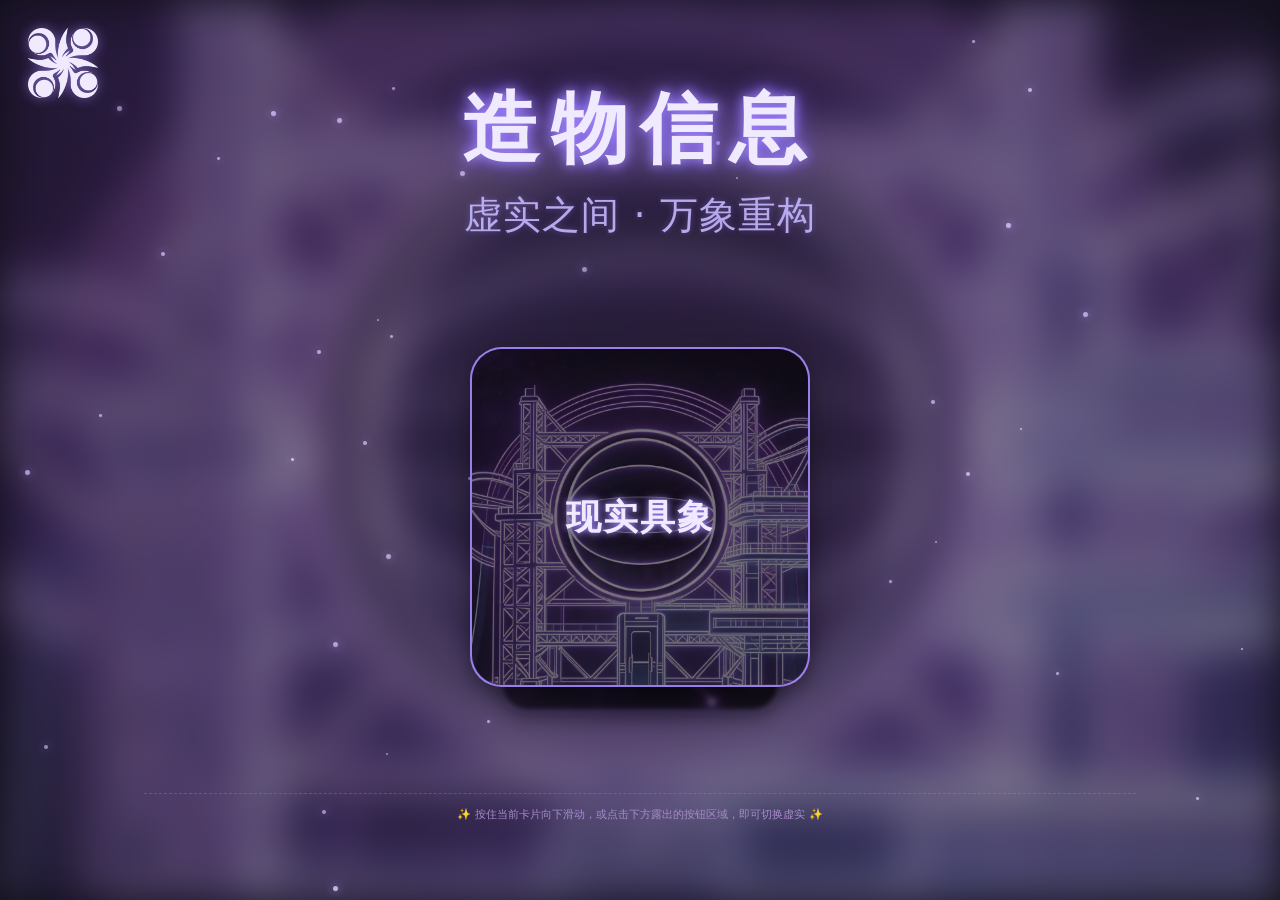
<file: 2造物信息.html>
<!DOCTYPE html>
<html lang="zh-CN">
<head>
    <meta charset="UTF-8">
    <meta name="viewport" content="width=device-width, initial-scale=1.0, viewport-fit=cover">
    <title>虚衍 | 造物</title>
    <link id="faviconLink" rel="icon" type="image/webp" href="./0虚衍主页/logo.webp">
    <link rel="apple-touch-icon" href="./0虚衍主页/logo.webp">
    <meta name="theme-color" content="#131129">
    <meta name="description" content="造物信息 — 虚实之间，万象重构。">
    <meta property="og:type" content="website">
    <meta property="og:site_name" content="虚衍教派">
    <meta property="og:title" content="虚衍 | 造物">
    <meta property="og:description" content="造物信息 — 虚实之间，万象重构。">
    <meta property="og:image" content="https://xuyanzhibian.github.io/xuyan-website/assets/logo.webp">
    <meta name="twitter:card" content="summary_large_image">
    <meta name="twitter:title" content="虚衍 | 造物">
    <meta name="twitter:description" content="造物信息 — 虚实之间，万象重构。">
    <meta name="twitter:image" content="https://xuyanzhibian.github.io/xuyan-website/assets/logo.webp">
<style>
        /* ---------- 全局重置 + 星空氛围 ---------- */
        * {
            margin: 0;
            padding: 0;
            box-sizing: border-box;
            -webkit-tap-highlight-color: transparent;
            user-select: none;
        }

        body {
            width: 100vw;
            height: 100vh;
            overflow: hidden;
            background: radial-gradient(circle at center, #131129 0%, #0b091c 50%, #05040e 100%);
            font-family: "思源黑体", "微软雅黑", "Segoe UI", system-ui, -apple-system, BlinkMacSystemFont, sans-serif;
            color: #f0eaff;
            display: flex;
            align-items: center;
            justify-content: center;
            position: relative;
            touch-action: pan-x pan-y;
        }

        /* 星空容器 */
        .sky-container {
            position: fixed;
            width: 100%;
            height: 100%;
            top: 0;
            left: 0;
            pointer-events: none;
            z-index: 0;
            overflow: hidden;
        }
        .bg-glow {
            position: absolute;
            width: 100%;
            height: 100%;
            background: radial-gradient(circle at center, rgba(122, 9, 28, 0.08) 0%, transparent 70%);
        }
        .nebula {
            position: absolute;
            width: 100%;
            height: 100%;
            background: radial-gradient(circle clamp(180px, 35vw, 380px) at 20% 30%, rgba(122, 9, 28, 0.12) 0%, transparent 100%),
                        radial-gradient(circle clamp(240px, 45vw, 500px) at 80% 65%, rgba(168, 139, 255, 0.08) 0%, transparent 100%);
        }
        .mist {
            position: absolute;
            width: 100%;
            height: 100%;
            background: rgba(224, 216, 255, 0.03);
            animation: mistPulse 12s infinite ease-in-out;
        }
        @keyframes mistPulse {
            0%, 100% { opacity: 0.2; }
            50% { opacity: 0.5; }
        }

        .distant-star {
            position: absolute;
            background: #e0d8ff;
            border-radius: 50%;
            filter: drop-shadow(0 0 4px #a88bff);
            animation: starTwinkle 3s infinite ease-in-out;
        }
        @keyframes starTwinkle {
            0%, 100% { opacity: 0.5; transform: scale(0.7); }
            50% { opacity: 1; transform: scale(1.2); }
        }

        /* Logo样式 */
        .logo {
            position: fixed;
            top: clamp(12px, 3vw, 28px);
            left: clamp(12px, 3vw, 28px);
            width: clamp(45px, 8vw, 70px);
            z-index: 200;
            cursor: pointer;
            transition: transform 0.2s cubic-bezier(0.2, 0.9, 0.4, 1.1);
            border-radius: 12px;
        }
        .logo-img {
            width: 100%;
            display: block;
            border-radius: 10px;
            animation: logoRotate 25s linear infinite, logoBreathingGlow 10s ease-in-out infinite;
            transform-origin: center;
            filter: drop-shadow(0 0 6px rgba(168, 139, 255, 0.6));
        }
        @keyframes logoRotate {
            0% { transform: rotate(0deg); }
            100% { transform: rotate(360deg); }
        }
        @keyframes logoBreathingGlow {
            0%, 100% { filter: drop-shadow(0 0 8px rgba(168, 139, 255, 0.5)) drop-shadow(0 0 30px rgba(122, 92, 255, 0.3)); }
            50% { filter: drop-shadow(0 0 4px #a88bff) drop-shadow(0 0 12px rgba(168, 139, 255, 0.8)); }
        }
        .logo::after {
            content: '';
            position: absolute;
            top: -6px;
            left: -6px;
            right: -6px;
            bottom: -6px;
            background: radial-gradient(circle, rgba(168, 139, 255, 0.3), transparent 70%);
            border-radius: 20px;
            opacity: 0;
            transition: opacity 0.25s ease;
            pointer-events: none;
        }
        .logo:hover::after, .logo:active::after { opacity: 0.9; }
        .logo:active { transform: scale(0.97); }

        /* 主容器 — 无滚动，内容完全居中 */
        .main-wrapper {
            position: relative;
            z-index: 10;
            width: 100%;
            max-width: 1200px;
            margin: 0 auto;
            text-align: center;
            display: flex;
            flex-direction: column;
            align-items: center;
            justify-content: center;
            padding: 0 1rem;
            height: 100%;
            overflow: visible;
        }

        /* 大标题与副标题样式 — 完全对齐导航页 */
        .main-title {
            font-size: clamp(3rem, 6vw, 5rem);
            font-weight: 1000;
            letter-spacing: clamp(4px, 1.5vw, 12px);
            text-shadow: 0 0 12px #a88bff, 0 0 25px #7a5cff;
            margin-bottom: 0.5rem;
            animation: fadeUp 0.8s ease;
            color: #f0eaff;
        }
        .sub-title {
            font-size: clamp(1rem, 3vw, 2.5rem);
            color: #c5b8ff;
            letter-spacing: 1px;
            opacity: 0.9;
            margin-bottom: 1.8rem;
            animation: fadeUp 0.8s ease;
            font-weight: 400;
            text-shadow: 0 0 6px rgba(168, 139, 255, 0.4);
        }
        @keyframes fadeUp {
            from { opacity: 0; transform: translateY(20px); }
            to { opacity: 1; transform: translateY(0); }
        }

        /* 双卡叠放舞台 — 增大卡片尺寸 */
        .dual-stack {
            position: relative;
            width: 100%;
            max-width: min(90vw, 500px);
            margin: 0 auto;
            aspect-ratio: 1 / 1;
            max-height: min(55vh, 500px);
        }

        .card-stack {
            position: relative;
            width: 100%;
            height: 100%;
            display: flex;
            justify-content: center;
            align-items: center;
        }

        /* 卡片公用样式 — 与导航页按钮基础样式对齐 */
        .creation-card {
            position: absolute;
            width: 85%;
            height: 85%;
            max-width: 340px;
            max-height: 340px;
            border-radius: 2rem;
            display: flex;
            flex-direction: column;
            align-items: center;
            justify-content: center;
            text-align: center;
            cursor: pointer;
            transition: all 0.25s cubic-bezier(0.2, 0.9, 0.4, 1.1);
            overflow: hidden;
            will-change: transform, opacity, filter;
            border: 2px solid rgba(168, 139, 255, 0.6);
            box-shadow: 0 8px 20px rgba(0, 0, 0, 0.4);
            background: rgba(0, 0, 0, 0.3);
        }

        /* 响应式卡片尺寸自适应 */
        @media (max-width: 650px) {
            .creation-card { max-width: 290px; max-height: 290px; }
        }
        @media (max-width: 480px) {
            .creation-card { max-width: 260px; max-height: 260px; }
        }
        @media (max-height: 700px) {
            .creation-card { max-width: 270px; max-height: 270px; }
        }
        @media (max-height: 600px) {
            .creation-card { max-width: 240px; max-height: 240px; }
            .card-title { font-size: 1.4rem; }
        }

        /* 伪元素背景图片 */
        .creation-card::before {
            content: '';
            position: absolute;
            top: 0;
            left: 0;
            width: 100%;
            height: 100%;
            background-size: cover;
            background-position: center;
            background-repeat: no-repeat;
            opacity: 0.85;
            transition: opacity 0.25s ease, filter 0.25s ease;
            pointer-events: none;
            z-index: 0;
            border-radius: inherit;
        }
        .creation-card:hover::before {
            opacity: 1;
            filter: brightness(1.1) drop-shadow(0 0 6px rgba(168, 139, 255, 0.6));
        }
        .creation-card::after {
            content: '';
            position: absolute;
            top: 0;
            left: 0;
            width: 100%;
            height: 100%;
            background: rgba(0, 0, 0, 0.45);
            border-radius: inherit;
            pointer-events: none;
            z-index: 1;
            transition: background 0.25s ease;
        }
        .creation-card:hover::after {
            background: rgba(0, 0, 0, 0.35);
        }

        .card-content {
            position: relative;
            z-index: 5;
            padding: 0.5rem;
            width: 100%;
        }

        /* ========== 卡片标题字体样式：完全对齐虚衍世界按钮字体风格 ========== */
        .card-title {
            font-size: clamp(1.5rem, 6vw, 2.2rem);
            /* 关键修改：字重、字间距、颜色、阴影向虚衍世界按钮看齐 */
            font-weight: 600;                /* 原800改为600，与虚衍世界按钮一致 */
            letter-spacing: 2px;             /* 增加字间距，对齐按钮风格 */
            color: #f0eaff;                  /* 纯色，取消渐变背景，与按钮文字统一 */
            text-shadow: 0 0 6px #a88bff, 0 0 12px rgba(168, 139, 255, 0.5); /* 按钮风格光晕 */
            background: none;                /* 移除渐变背景 */
            -webkit-background-clip: unset;
            background-clip: unset;
            margin-bottom: 0;
            transition: text-shadow 0.2s ease;
        }
        /* 悬停时文字光晕增强，完全参照虚衍世界按钮交互 */
        .creation-card:hover .card-title {
            text-shadow: 0 0 12px #d4c8ff, 0 0 20px #a88bff;
        }

        /* 前置卡片激活样式 */
        .creation-card.active-card {
            z-index: 20;
            transform: translateY(0) scale(1);
            filter: blur(0px) brightness(1);
            opacity: 1;
            border-color: rgba(168, 139, 255, 0.9);
        }
        
        /* 前置卡片悬停效果：保留原放大光晕效果，视觉上放大（符合预期）*/
        .creation-card.active-card:hover {
            transform: scale(1.02);
            box-shadow: 0 0 0 2px rgba(168, 139, 255, 0.5),
                        0 0 0 4px rgba(168, 139, 255, 0.3),
                        0 0 20px 6px rgba(168, 139, 255, 0.85),
                        0 12px 28px rgba(0, 0, 0, 0.5);
            border-color: #a88bff;
        }
        
        /* 后置卡片悬停效果：只增强光晕和边框，绝对不会产生任何放大效果（保留原有偏移缩放形态）*/
        .creation-card.inactive-shadow:hover {
            box-shadow: 0 0 0 2px rgba(168, 139, 255, 0.5),
                        0 0 0 4px rgba(168, 139, 255, 0.3),
                        0 0 20px 6px rgba(168, 139, 255, 0.85),
                        0 12px 28px rgba(0, 0, 0, 0.5);
            border-color: #a88bff;
        }

        /* 后置虚影卡片 — 露出底部更多 */
        .creation-card.inactive-shadow {
            z-index: 10;
            filter: blur(3px) brightness(0.75);
            opacity: 0.85;
            border-color: rgba(168, 139, 255, 0.4);
            pointer-events: auto;
            transition: all 0.4s cubic-bezier(0.2, 0.9, 0.4, 1.2);
        }
        @media (min-width: 1024px) and (min-height: 700px) {
            .creation-card.inactive-shadow { transform: translateY(55px) scale(0.82); }
        }
        @media (max-width: 1024px), (max-height: 700px) {
            .creation-card.inactive-shadow { transform: translateY(45px) scale(0.8); }
        }
        @media (max-width: 650px), (max-height: 600px) {
            .creation-card.inactive-shadow { transform: translateY(35px) scale(0.78); }
        }
        @media (max-width: 480px), (max-height: 550px) {
            .creation-card.inactive-shadow { transform: translateY(28px) scale(0.75); }
        }

        /* 入场/出场动画 */
        .creation-card.slide-from-bottom {
            animation: slideUpSpring 0.5s cubic-bezier(0.2, 0.9, 0.3, 1.2) forwards;
        }
        .creation-card.slide-out-up {
            animation: slideOutUp 0.4s forwards;
        }
        @keyframes slideUpSpring {
            0% { transform: translateY(100%) scale(0.85); opacity: 0; filter: blur(8px); }
            100% { transform: translateY(0) scale(1); opacity: 1; filter: blur(0); }
        }
        @keyframes slideOutUp {
            0% { transform: translateY(0) scale(1); opacity: 1; filter: blur(0); }
            100% { transform: translateY(-50%) scale(0.88); opacity: 0; filter: blur(8px); visibility: hidden; }
        }

        .bottom-tip {
            margin-top: 1.8rem;
            font-size: 0.7rem;
            color: #a88bcc;
            border-top: 1px dashed rgba(168, 139, 255, 0.3);
            padding-top: 0.8rem;
            width: 85%;
            text-align: center;
        }

        /* 背景投影层 */
        .bg-projection {
            position: fixed;
            top: 0;
            left: 0;
            width: 100%;
            height: 100%;
            background-size: cover;
            background-position: center;
            background-repeat: no-repeat;
            pointer-events: none;
            z-index: 1;
            opacity: 0;
            filter: blur(30px);
            transform: scale(1.2);
            transition: opacity 0.8s cubic-bezier(0.2, 0.9, 0.4, 1.1), transform 0.8s cubic-bezier(0.2, 0.9, 0.4, 1.1), filter 0.8s ease;
        }
        .bg-projection.active {
            opacity: 0.5;
            transform: scale(1);
            filter: blur(20px);
            animation: breatheGlow 5s ease-in-out infinite;
        }
        @keyframes breatheGlow {
            0% { opacity: 0.25; transform: scale(1.10); filter: blur(25px); }
            50% { opacity: 0.75; transform: scale(1.05); filter: blur(15px); }
            100% { opacity: 0.25; transform: scale(1.10); filter: blur(25px); }
        }

        /* 扭曲特效层 */
        .distortion-layer {
            position: fixed;
            top: 0;
            left: 0;
            width: 100%;
            height: 100%;
            pointer-events: none;
            z-index: 9997;
            opacity: 0;
            transition: opacity 0.3s ease;
            background: rgba(168, 139, 255, 0.12);
            filter: url(#liquidDistortionNew);
            backdrop-filter: blur(0px);
            will-change: filter;
        }

        /* 粒子容器 */
        .particle-container {
            position: fixed;
            top: 0;
            left: 0;
            width: 100%;
            height: 100%;
            pointer-events: none;
            z-index: 9999;
            overflow: hidden;
        }
        
        /* 底部悬浮提示条（与导航页风格一致） */
        .bottom-text-tip {
            position: fixed;
            bottom: 30px;
            left: 50%;
            transform: translateX(-50%);
            background: linear-gradient(90deg, transparent, rgba(168,139,255,0.2), transparent);
            padding: 12px 20px;
            border-radius: 40px;
            backdrop-filter: blur(4px);
            font-size: clamp(1rem, 4vw, 1.4rem);
            color: #e0d8ff;
            text-shadow: 0 0 10px #a88bff;
            white-space: nowrap;
            z-index: 10000;
            opacity: 0;
            transition: opacity 0.4s ease;
            pointer-events: none;
        }
        @media (max-width: 640px) {
            .bottom-text-tip { white-space: normal; width: 80%; font-size: 0.9rem; bottom: 20px; padding: 8px 16px; }
        }
    </style>
    <link rel="stylesheet" href="./assets/theme.css">
    <!-- 同步加载站点配置：首次绘制前配置即就位，避免「先旧文案后新文案」的闪烁 -->
    <script>(function(){document.write('<scr'+'ipt src="./assets/site-config.js?t='+Math.floor(Date.now()/3e4)+'"><\/scr'+'ipt>');})();</script>
    <script src="./assets/common.js"></script>
</head>
<body>

<div class="sky-container">
    <div class="bg-glow"></div>
    <div class="nebula"></div>
    <div class="mist"></div>
</div>

<div class="logo" id="homeLogo">
    <img class="logo-img" id="logoImg" alt="虚衍徽记" src="./0虚衍主页/logo-0.webp"
         data-config-sheet="05_造物信息" data-config-name="左上角 Logo"
         data-config-col="资源路径" data-config-attr="src">
</div>

<div class="main-wrapper">
    <div class="main-title" data-config-sheet="05_造物信息" data-config-name="主标题">造物信息</div>
    <div class="sub-title" data-config-sheet="05_造物信息" data-config-name="副标题">虚实之间 · 万象重构</div>

    <div class="dual-stack">
        <div class="card-stack" id="cardStack">
            <!-- 虚拟幻想卡片 (后置虚影) -->
            <div class="creation-card inactive-shadow" id="fantasyCard" data-type="fantasy" 
                 data-link="https://www.example.com/virtual-dream" 
                 data-explanation="数字星海 · 意识棱镜  量子叙事，虚实交织"
                 data-bg="./2造物信息/虚拟幻想.webp">
                <div class="card-content">
                    <div class="card-title" data-config-sheet="05_造物信息" data-config-name="卡片 · 虚拟幻想">虚拟幻想</div>
                </div>
            </div>
            <!-- 现实具象卡片 (默认激活前置) -->
            <div class="creation-card active-card" id="realityCard" data-type="reality" 
                 data-link="https://www.example.com/reality-construct"
                 data-explanation="原型基石 · 能量打印  机械神域，实体星港"
                 data-bg="./2造物信息/现实具象.webp">
                <div class="card-content">
                    <div class="card-title" data-config-sheet="05_造物信息" data-config-name="卡片 · 现实具象">现实具象</div>
                </div>
            </div>
        </div>
    </div>
    <div class="bottom-tip" data-config-sheet="05_造物信息" data-config-name="底部操作提示">✨ 按住当前卡片向下滑动，或点击下方露出的按钮区域，即可切换虚实 ✨</div>
</div>

<!-- 背景投影层 -->
<div class="bg-projection" id="bgProjection"></div>

<!-- 扭曲特效层 -->
<div class="distortion-layer" id="distortionLayer"></div>

<!-- SVG 液体扭曲滤镜 -->
<svg style="position: absolute; width: 0; height: 0; pointer-events: none;" xmlns="http://www.w3.org/2000/svg">
    <defs>
        <filter id="liquidDistortionNew" x="-30%" y="-30%" width="160%" height="160%">
            <feTurbulence type="fractalNoise" baseFrequency="0.005" numOctaves="3" result="noise" seed="2"/>
            <feDisplacementMap id="displacementMapNew" in="SourceGraphic" in2="noise" scale="0" xChannelSelector="R" yChannelSelector="G" result="displaced"/>
            <feGaussianBlur in="displaced" stdDeviation="1.5" result="blurred"/>
            <feBlend in="SourceGraphic" in2="blurred" mode="screen" result="mixed"/>
            <feComposite in="mixed" in2="SourceGraphic" operator="in"/>
        </filter>
    </defs>
</svg>

<div class="particle-container" id="particleContainer"></div>

<script>
    (function(){
        "use strict";

        // ============================================================
        //  表格驱动：《配置总表》05_造物信息
        //  两张卡片的文案 / 卡片说明 / 跳转目标 / 底图，以及粒子参数，都从表格取；
        //  读不到表格时全部回落 HTML 里写死的内置默认。
        // ============================================================
        const CFG_SHEET = "05_造物信息";
        const CARD_CFG = {};
        /* 卡片清单：表格 05_造物信息 里「卡片 · *」的行 = 网页上的一张卡片
           （有几行就有几张，从上到下就是叠放顺序，最后一张显示在最上层）。
           每行可填：当前内容/值 = 卡片名字　资源路径 = 底图
                    悬停文案 = 卡片说明　跳转目标 = 点击去的地址
                    特效 = distortion / particle / wave（悬停时触发的效果）
           表里一行都没有时，沿用下面 HTML 里写死的那两张卡。 */
        let CARDS = [];
        (function readCardConfig() {
            const stack = document.getElementById('cardStack');
            const rows = (window.XY && XY.itemRows) ? XY.itemRows(CFG_SHEET, '卡片') : [];
            if (rows.length && stack) {
                stack.innerHTML = '';
                rows.forEach(function (r, i) {
                    const card = document.createElement('div');
                    card.className = 'creation-card inactive-shadow';
                    card.id = r.id || ('creationCard' + (i + 1));
                    card.setAttribute('data-link', r.link || '');
                    card.setAttribute('data-explanation', r.hover || '');
                    card.setAttribute('data-bg', r.bg || '');
                    card.setAttribute('data-effect', r.effect || '');
                    const box = document.createElement('div');
                    box.className = 'card-content';
                    const title = document.createElement('div');
                    title.className = 'card-title';
                    title.innerHTML = (window.XY && XY.renderItemLabel)
                        ? XY.renderItemLabel(r.label || r.name, r.labelRuns)
                        : (r.label || r.name || '');
                    box.appendChild(title);
                    card.appendChild(box);
                    stack.appendChild(card);
                    CARD_CFG[card.id] = { label: r.label, link: r.link, expl: r.hover, bg: r.bg };
                });
            }
            /* 静态兜底：表里没有卡片行时，沿用 HTML 里那两张 */
            CARDS = [].slice.call(document.querySelectorAll('#cardStack .creation-card'));
        })();
        // ---------- 图片背景注入器 ----------
        const styleSheet = (function(){
            const sheet = document.createElement('style');
            document.head.appendChild(sheet);
            return sheet.sheet;
        })();
        function setBgForCard(card, imageUrl) {
            if(!imageUrl || imageUrl === "") return;
            const uniqueClass = `card-bg-${Date.now()}-${Math.random().toString(36).substr(2, 8)}`;
            card.classList.add(uniqueClass);
            const rule = `.${uniqueClass}::before { background-image: url('${imageUrl}') !important; }`;
            styleSheet.insertRule(rule, styleSheet.cssRules.length);
            card.dataset.bgUrl = imageUrl;
        }

        /* 最后一张卡显示在最上层（初始激活的就是它） */
        let activeIdx = Math.max(0, CARDS.length - 1);
        CARDS.forEach(function (c) {
            const bg = c.getAttribute('data-bg');
            if (bg) setBgForCard(c, bg);
        });

        const bgProjection = document.getElementById('bgProjection');
        let isSwitching = false;
        let dragStartY = 0;
        let isDragging = false;
        let hasTriggeredSwitch = false;
        const dragThreshold = 35;

        function updateProjection() {
            const activeCard = CARDS[activeIdx];
            const bgUrl = activeCard ? activeCard.dataset.bgUrl : '';
            if(bgUrl) {
                bgProjection.classList.remove('active');
                bgProjection.style.backgroundImage = `url('${bgUrl}')`;
                setTimeout(() => { bgProjection.classList.add('active'); }, 10);
            } else {
                bgProjection.classList.remove('active');
                bgProjection.style.backgroundImage = '';
            }
        }
        updateProjection();

        // 扭曲特效
        const distortionLayer = document.getElementById('distortionLayer');
        let displacementMapNew = null;
        let distortionAnimFrame = null;
        let distortionActive = false;
        let distortionHideTimeout = null;
        const filterElemNew = document.querySelector('#liquidDistortionNew');
        if(filterElemNew) displacementMapNew = filterElemNew.querySelector('#displacementMapNew');
        
        const DISTORTION_START = 0;
        const DISTORTION_END = 6000;
        const DURATION = 600000;
        const easeOutCubic = t => 1 - Math.pow(1 - t, 5);
        function setDistortionScale(v) { if(displacementMapNew) displacementMapNew.setAttribute('scale', Math.min(DISTORTION_END, Math.max(0, v))); }
        function resetDistortion() { setDistortionScale(DISTORTION_START); if(distortionAnimFrame) cancelAnimationFrame(distortionAnimFrame); distortionActive = false; }
        function startDistortion() {
            if(!displacementMapNew) return;
            resetDistortion();
            distortionActive = true;
            const startTime = performance.now();
            function animate(now) {
                if(!distortionActive) return;
                const p = Math.min(1, (now - startTime) / DURATION);
                setDistortionScale(DISTORTION_START + (DISTORTION_END - DISTORTION_START) * easeOutCubic(p));
                if(p < 1) distortionAnimFrame = requestAnimationFrame(animate);
                else { setDistortionScale(DISTORTION_END); distortionActive = false; }
            }
            distortionAnimFrame = requestAnimationFrame(animate);
        }
        function showDistortion() {
            if(distortionHideTimeout) clearTimeout(distortionHideTimeout);
            distortionLayer.style.opacity = '0.85';
            startDistortion();
        }
        function hideDistortion() {
            resetDistortion();
            distortionHideTimeout = setTimeout(() => { if(distortionLayer) distortionLayer.style.opacity = '0'; }, 80);
        }

        // 粒子特效 (现实具象)
        const particleContainer = document.getElementById('particleContainer');
        let activeParticles = [];
        let particleAnimId = null;
        let particleInterval = null;
        let isParticleEmitterActive = false;
        const PARTICLE_CONFIG = Object.assign({
            minSize: 3, maxSize: 10, minSpeed: 0.4, maxSpeed: 2.0,
            minFade: 0.0006, maxFade: 0.0045, generationInterval: 130, maxParticles: 340
        }, (window.XY && XY.cfgParams) ? XY.cfgParams(CFG_SHEET, "粒子参数", {}) : {});
        function createRealityParticle() {
            if(!particleContainer) return;
            const particle = document.createElement('div');
            const size = PARTICLE_CONFIG.minSize + Math.random() * (PARTICLE_CONFIG.maxSize - PARTICLE_CONFIG.minSize);
            const posX = Math.random() * window.innerWidth;
            particle.style.cssText = `
                position: fixed;
                border-radius: 50%;
                background: radial-gradient(circle, #f9f2ff, #c9adff);
                box-shadow: 0 0 12px #c5a3ff, 0 0 4px #a88bff;
                width: ${size}px;
                height: ${size}px;
                left: ${posX}px;
                top: ${window.innerHeight - 5}px;
                opacity: 0.95;
                pointer-events: none;
                will-change: transform, opacity;
            `;
            const speedY = PARTICLE_CONFIG.minSpeed + Math.random() * (PARTICLE_CONFIG.maxSpeed - PARTICLE_CONFIG.minSpeed);
            const fadeRate = PARTICLE_CONFIG.minFade + Math.random() * (PARTICLE_CONFIG.maxFade - PARTICLE_CONFIG.minFade);
            let currentOpacity = 0.8 + Math.random() * 0.2;
            particle.style.opacity = currentOpacity;
            particle._data = { speedY, fadeRate, opacity: currentOpacity };
            particleContainer.appendChild(particle);
            activeParticles.push(particle);
        }
        function updateParticles() {
            if(!particleContainer) return;
            let anyAlive = false;
            for(let i=activeParticles.length-1; i>=0; i--) {
                const p = activeParticles[i];
                if(!p || !p.parentNode) { activeParticles.splice(i,1); continue; }
                const data = p._data;
                if(!data) { p.remove(); activeParticles.splice(i,1); continue; }
                let currentTop = parseFloat(p.style.top);
                let newTop = currentTop - data.speedY;
                let newOpacity = data.opacity - data.fadeRate;
                if(newTop + parseFloat(p.style.width) < 0 || newOpacity <= 0.02) {
                    p.remove();
                    activeParticles.splice(i,1);
                    continue;
                }
                p.style.top = `${newTop}px`;
                p.style.opacity = newOpacity;
                data.opacity = newOpacity;
                anyAlive = true;
            }
            if(anyAlive || isParticleEmitterActive) {
                particleAnimId = requestAnimationFrame(updateParticles);
            } else {
                if(particleAnimId) cancelAnimationFrame(particleAnimId);
                particleAnimId = null;
            }
        }
        function startParticleGenerator() {
            if(particleInterval) clearInterval(particleInterval);
            if(!particleAnimId && (activeParticles.length>0 || isParticleEmitterActive)) particleAnimId = requestAnimationFrame(updateParticles);
            particleInterval = setInterval(() => {
                if(!isParticleEmitterActive) return;
                createRealityParticle();
                if(activeParticles.length > PARTICLE_CONFIG.maxParticles) {
                    const removeCount = Math.min(40, activeParticles.length - 260);
                    const removed = activeParticles.splice(0, removeCount);
                    removed.forEach(p => p.remove());
                }
                if(!particleAnimId) particleAnimId = requestAnimationFrame(updateParticles);
            }, PARTICLE_CONFIG.generationInterval);
        }
        function activateRealityParticles() {
            if(isParticleEmitterActive) return;
            isParticleEmitterActive = true;
            if(!particleAnimId) particleAnimId = requestAnimationFrame(updateParticles);
            startParticleGenerator();
        }
        function deactivateRealityParticles() {
            if(!isParticleEmitterActive) return;
            isParticleEmitterActive = false;
            if(particleInterval) { clearInterval(particleInterval); particleInterval = null; }
        }
        window.addEventListener('resize', () => { activeParticles = activeParticles.filter(p => p.parentNode); });

        // 卡片切换逻辑（卡片有几张由表格决定，这里只按索引切换）
        function updateCardAppearance(animateNewCard = false) {
            CARDS.forEach(function (c, i) {
                c.classList.remove('slide-from-bottom', 'slide-out-up');
                if (i === activeIdx) {
                    c.classList.add('active-card');
                    c.classList.remove('inactive-shadow');
                } else {
                    c.classList.add('inactive-shadow');
                    c.classList.remove('active-card');
                }
            });
            if(animateNewCard && CARDS[activeIdx]) {
                const newActiveCard = CARDS[activeIdx];
                newActiveCard.classList.add('slide-from-bottom');
                setTimeout(() => newActiveCard.classList.remove('slide-from-bottom'), 500);
            }
        }

        function cleanupEffects() {
            hideDistortion();
            deactivateRealityParticles();
        }

        function switchActiveType() {
            if(isSwitching || CARDS.length < 2) return;
            isSwitching = true;
            cleanupEffects();
            const oldCard = CARDS[activeIdx];
            if(oldCard) {
                oldCard.classList.add('slide-out-up');
                setTimeout(() => oldCard.classList.remove('slide-out-up'), 350);
            }
            activeIdx = (activeIdx + 1) % CARDS.length;
            updateCardAppearance(true);
            bindSwipeToActiveCard();
            updateProjection();
            setTimeout(() => { isSwitching = false; }, 500);
        }

        function bindClickSwitchOnInactive() {
            const handleInactiveClick = (e) => {
                e.stopPropagation();
                if(isSwitching) return;
                const targetCard = e.currentTarget;
                if(targetCard.classList.contains('inactive-shadow')) switchActiveType();
            };
            CARDS.forEach(function (c) {
                c.removeEventListener('click', handleInactiveClick);
                c.addEventListener('click', handleInactiveClick);
            });
        }

        let currentActiveCard = CARDS[activeIdx];
        function updateActiveCardRef() { currentActiveCard = CARDS[activeIdx]; }
        function onPointerStart(e) {
            if(isSwitching) return;
            const clientY = e.touches ? e.touches[0].clientY : e.clientY;
            dragStartY = clientY;
            isDragging = true;
            hasTriggeredSwitch = false;
            if(e.cancelable) e.preventDefault();
        }
        function onPointerMove(e) {
            if(!isDragging || isSwitching) return;
            const clientY = e.touches ? e.touches[0].clientY : e.clientY;
            if(clientY - dragStartY > dragThreshold && !hasTriggeredSwitch) {
                hasTriggeredSwitch = true;
                isDragging = false;
                switchActiveType();
                updateActiveCardRef();
                bindSwipeToActiveCard();
            }
        }
        function onPointerEnd() { isDragging = false; hasTriggeredSwitch = false; }
        function bindSwipeToActiveCard() {
            CARDS.forEach(c => {
                c.removeEventListener('mousedown', onPointerStart);
                c.removeEventListener('touchstart', onPointerStart);
            });
            document.removeEventListener('mousemove', onPointerMove);
            document.removeEventListener('mouseup', onPointerEnd);
            document.removeEventListener('touchmove', onPointerMove);
            document.removeEventListener('touchend', onPointerEnd);
            const activeCard = CARDS[activeIdx];
            if(!activeCard) return;
            activeCard.addEventListener('mousedown', onPointerStart);
            activeCard.addEventListener('touchstart', onPointerStart, { passive: false });
            document.addEventListener('mousemove', onPointerMove);
            document.addEventListener('mouseup', onPointerEnd);
            document.addEventListener('touchmove', onPointerMove, { passive: false });
            document.addEventListener('touchend', onPointerEnd);
        }

        function bindCardJump() {
            const handleJump = (e) => {
                if(isSwitching || isDragging) return;
                e.stopPropagation();
                const link = e.currentTarget.getAttribute('data-link');
                if(link && link !== '#') window.open(link, '_blank');
            };
            CARDS.forEach(function (c) { c.addEventListener('click', handleJump); });
        }

        // 底部浮动提示
        let tipTimeout = null;
        const dynamicTip = document.createElement('div');
        dynamicTip.className = 'bottom-text-tip';
        document.body.appendChild(dynamicTip);
        function showBottomText(text) {
            if(tipTimeout) clearTimeout(tipTimeout);
            dynamicTip.innerText = text;
            dynamicTip.style.opacity = '1';
        }
        function hideBottomText() {
            if(tipTimeout) clearTimeout(tipTimeout);
            tipTimeout = setTimeout(() => { dynamicTip.style.opacity = '0'; }, 300);
        }

        /* 悬停触发的效果，按每张卡自己的「特效」列派发 */
        function cardEffectOn(card) {
            const e = String(card.getAttribute('data-effect') || '').toLowerCase();
            if(e.indexOf('distortion') >= 0 || e.indexOf('扭曲') >= 0) showDistortion();
            if(e.indexOf('particle') >= 0 || e.indexOf('粒子') >= 0) activateRealityParticles();
        }
        function cardEffectOff(card) {
            const e = String(card.getAttribute('data-effect') || '').toLowerCase();
            if(e.indexOf('distortion') >= 0 || e.indexOf('扭曲') >= 0) hideDistortion();
            if(e.indexOf('particle') >= 0 || e.indexOf('粒子') >= 0) deactivateRealityParticles();
        }
        function bindHoverAndTip() {
            const handleEnter = (card) => {
                const expl = card.getAttribute('data-explanation');
                if(expl) showBottomText(expl);
                if(card.classList.contains('active-card')) cardEffectOn(card);
            };
            const handleLeave = (card) => {
                hideBottomText();
                if(card.classList.contains('active-card')) cardEffectOff(card);
            };
            CARDS.forEach(card => {
                card.addEventListener('mouseenter', () => handleEnter(card));
                card.addEventListener('mouseleave', () => handleLeave(card));
                card.addEventListener('touchstart', () => handleEnter(card), { passive: true });
                card.addEventListener('touchend', () => handleLeave(card));
            });
        }

        // 星空光点
        var initStars = XY.initStars;

        var setupLogo = XY.setupLogo;

        // ----- 性能：窗口尺寸变化节流处理 -----
        function onResizeThrottled() {
            /* 尺寸变化后重绘依赖视口的元素（星空/粒子容器） */
            var sky = document.querySelector('.sky-container');
            if (sky) sky.style.height = window.innerHeight + 'px';
        }
        window.addEventListener('resize', XY.throttle(onResizeThrottled, 200), { passive: true });

        function init() {
            if (window.XY && XY.applyDocMeta) XY.applyDocMeta(CFG_SHEET);
            initStars();
            setupLogo((window.XY && XY.cfgLink)
                ? XY.cfgLink(CFG_SHEET, "左上角 Logo", "./0虚衍主页.html")
                : "./0虚衍主页.html", '.logo', 'logoImg', '返回主页');
            activeIdx = Math.max(0, CARDS.length - 1);
            updateCardAppearance(false);
            updateActiveCardRef();
            bindSwipeToActiveCard();
            bindClickSwitchOnInactive();
            bindCardJump();
            bindHoverAndTip();
            setDistortionScale(0);
            hideDistortion();
            deactivateRealityParticles();
        }
        init();
    })();
</script>

    <script>
    /* 无障碍：为可点击容器补键盘操作（Enter / Space）与语义角色 */
    (function () {
        if (!window.XY) return;
        var SELECTORS = [{ sel: ".creation-card", label: "切换虚实视图" }];

        SELECTORS.forEach(function (item) {
            document.querySelectorAll(item.sel).forEach(function (el, i) {
                if (el.tagName === 'A' || el.tagName === 'BUTTON') return;
                if (el.hasAttribute('role') && el.getAttribute('role') === 'button') return;

                el.setAttribute('role', 'button');
                el.setAttribute('tabindex', '0');
                el.classList.add('xy-focusable');

                /* 生成可读标签：优先 data-label / 内部文字 */
                var label = el.getAttribute('data-label')
                    || (el.textContent || '').trim().replace(/\s+/g, ' ').slice(0, 40)
                    || item.label;
                el.setAttribute('aria-label', label + (i > 0 ? ' ' + (i + 1) : ''));

                /* 键盘激活 = 派发一次 click，复用既有逻辑 */
                el.addEventListener('keydown', function (e) {
                    if (e.key === 'Enter' || e.key === ' ' || e.key === 'Spacebar') {
                        e.preventDefault();
                        el.click();
                    }
                });
            });
        });

        /* 视觉隐藏但可被读屏识别的页面标题 */
        if (!document.querySelector('.xy-sr-only')) {
            var h = document.createElement('h1');
            h.className = 'xy-sr-only';
            h.textContent = document.title || '虚衍教派';
            document.body.insertBefore(h, document.body.firstChild);
        }
    })();
    </script>
</body>
</html>
</file>
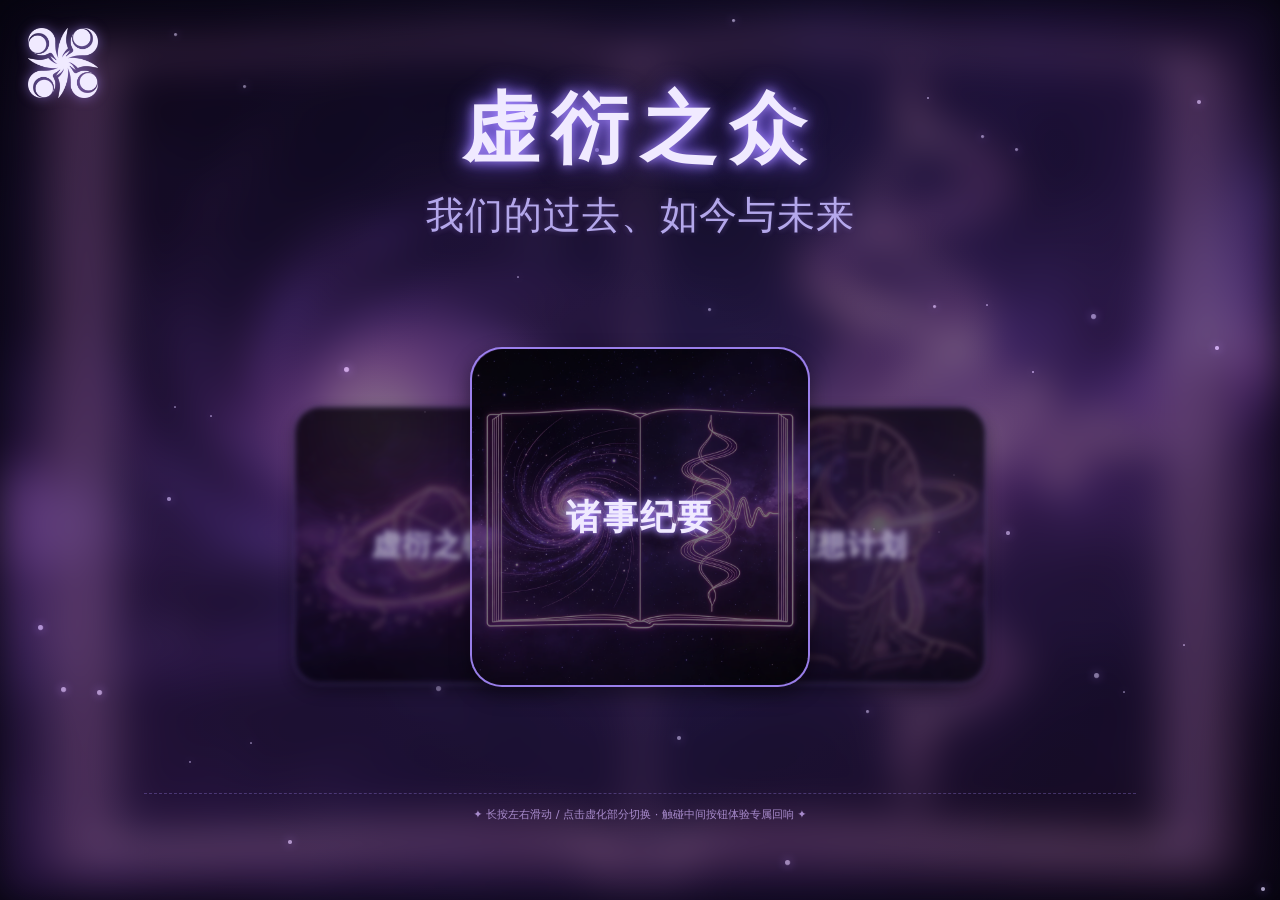
<file: 3了解我们.html>
<!DOCTYPE html>
<html lang="zh-CN">
<head>
    <meta charset="UTF-8">
    <meta name="viewport" content="width=device-width, initial-scale=1.0, viewport-fit=cover">
    <title>虚衍 | 知我</title>
    <link id="faviconLink" rel="icon" type="image/webp" href="./0虚衍主页/logo.webp">
    <link rel="apple-touch-icon" href="./0虚衍主页/logo.webp">
    <meta name="theme-color" content="#131129">
    <meta name="description" content="虚衍之众 — 我们的过去、如今与未来。">
    <meta property="og:type" content="website">
    <meta property="og:site_name" content="虚衍教派">
    <meta property="og:title" content="虚衍 | 知我">
    <meta property="og:description" content="虚衍之众 — 我们的过去、如今与未来。">
    <meta property="og:image" content="https://xuyanzhibian.github.io/xuyan-website/assets/logo.webp">
    <meta name="twitter:card" content="summary_large_image">
    <meta name="twitter:title" content="虚衍 | 知我">
    <meta name="twitter:description" content="虚衍之众 — 我们的过去、如今与未来。">
    <meta name="twitter:image" content="https://xuyanzhibian.github.io/xuyan-website/assets/logo.webp">
<style>
        /* ---------- 全局重置 + 星空氛围 ---------- */
        * {
            margin: 0;
            padding: 0;
            box-sizing: border-box;
            -webkit-tap-highlight-color: transparent;
            user-select: none;
        }

        body {
            width: 100vw;
            height: 100vh;
            overflow: hidden;
            background: radial-gradient(circle at center, #131129 0%, #0b091c 50%, #05040e 100%);
            font-family: "思源黑体", "微软雅黑", "Segoe UI", system-ui, -apple-system, BlinkMacSystemFont, sans-serif;
            color: #f0eaff;
            display: flex;
            align-items: center;
            justify-content: center;
            position: relative;
        }

        .sky-container {
            position: fixed;
            width: 100%;
            height: 100%;
            top: 0;
            left: 0;
            pointer-events: none;
            z-index: 0;
            overflow: hidden;
        }
        .bg-glow {
            position: absolute;
            width: 100%;
            height: 100%;
            background: radial-gradient(circle at center, rgba(122, 9, 28, 0.08) 0%, transparent 70%);
        }
        .nebula {
            position: absolute;
            width: 100%;
            height: 100%;
            background: radial-gradient(circle clamp(180px, 35vw, 380px) at 20% 30%, rgba(122, 9, 28, 0.12) 0%, transparent 100%),
                        radial-gradient(circle clamp(240px, 45vw, 500px) at 80% 65%, rgba(168, 139, 255, 0.08) 0%, transparent 100%);
        }
        .mist {
            position: absolute;
            width: 100%;
            height: 100%;
            background: rgba(224, 216, 255, 0.03);
            animation: mistPulse 12s infinite ease-in-out;
        }
        @keyframes mistPulse {
            0%, 100% { opacity: 0.2; }
            50% { opacity: 0.5; }
        }
        .distant-star {
            position: absolute;
            background: #e0d8ff;
            border-radius: 50%;
            filter: drop-shadow(0 0 4px #a88bff);
            animation: starTwinkle 3s infinite ease-in-out;
        }
        @keyframes starTwinkle {
            0%, 100% { opacity: 0.5; transform: scale(0.7); }
            50% { opacity: 1; transform: scale(1.2); }
        }

        .logo {
            position: fixed;
            top: clamp(12px, 3vw, 28px);
            left: clamp(12px, 3vw, 28px);
            width: clamp(45px, 8vw, 70px);
            z-index: 200;
            cursor: pointer;
            transition: transform 0.2s cubic-bezier(0.2, 0.9, 0.4, 1.1);
            border-radius: 12px;
        }
        .logo-img {
            width: 100%;
            display: block;
            border-radius: 10px;
            animation: logoRotate 25s linear infinite, logoBreathingGlow 10s ease-in-out infinite;
            transform-origin: center;
            filter: drop-shadow(0 0 6px rgba(168, 139, 255, 0.6));
        }
        @keyframes logoRotate {
            0% { transform: rotate(0deg); }
            100% { transform: rotate(360deg); }
        }
        @keyframes logoBreathingGlow {
            0%, 100% { filter: drop-shadow(0 0 8px rgba(168, 139, 255, 0.5)) drop-shadow(0 0 30px rgba(122, 92, 255, 0.3)); }
            50% { filter: drop-shadow(0 0 4px #a88bff) drop-shadow(0 0 12px rgba(168, 139, 255, 0.8)); }
        }
        .logo::after {
            content: '';
            position: absolute;
            top: -6px;
            left: -6px;
            right: -6px;
            bottom: -6px;
            background: radial-gradient(circle, rgba(168, 139, 255, 0.3), transparent 70%);
            border-radius: 20px;
            opacity: 0;
            transition: opacity 0.25s ease;
            pointer-events: none;
        }
        .logo:hover::after, .logo:active::after { opacity: 0.9; }
        .logo:active { transform: scale(0.97); }

        .main-wrapper {
            position: relative;
            z-index: 10;
            width: 100%;
            max-width: 1200px;
            margin: 0 auto;
            text-align: center;
            display: flex;
            flex-direction: column;
            align-items: center;
            justify-content: center;
            padding: 0 1rem;
            height: 100%;
            overflow: visible;
        }

        .main-title {
            font-size: clamp(3rem, 6vw, 5rem);
            font-weight: 1000;
            letter-spacing: clamp(4px, 1.5vw, 12px);
            text-shadow: 0 0 12px #a88bff, 0 0 25px #7a5cff;
            margin-bottom: 0.5rem;
            animation: fadeUp 0.8s ease;
            color: #f0eaff;
        }
        .sub-title {
            font-size: clamp(1rem, 3vw, 2.5rem);
            color: #c5b8ff;
            letter-spacing: 1px;
            opacity: 0.9;
            margin-bottom: 1.8rem;
            animation: fadeUp 0.8s ease;
            font-weight: 400;
            text-shadow: 0 0 6px rgba(168, 139, 255, 0.4);
        }
        @keyframes fadeUp {
            from { opacity: 0; transform: translateY(20px); }
            to { opacity: 1; transform: translateY(0); }
        }

        .tri-stack {
            position: relative;
            width: 100%;
            max-width: min(90vw, 500px);
            margin: 0 auto;
            aspect-ratio: 1 / 1;
            max-height: min(55vh, 500px);
            display: flex;
            justify-content: center;
            align-items: center;
        }

        .cards-switch-container {
            position: relative;
            width: 100%;
            height: 100%;
            display: flex;
            justify-content: center;
            align-items: center;
        }

        .virtue-card {
            position: absolute;
            width: 85%;
            height: 85%;
            max-width: 340px;
            max-height: 340px;
            border-radius: 2rem;
            display: flex;
            flex-direction: column;
            align-items: center;
            justify-content: center;
            text-align: center;
            cursor: pointer;
            transition: all 0.25s cubic-bezier(0.2, 0.9, 0.4, 1.1);
            overflow: hidden;
            will-change: transform, opacity, filter;
            border: 2px solid rgba(168, 139, 255, 0.6);
            box-shadow: 0 8px 20px rgba(0, 0, 0, 0.4);
            background: rgba(0, 0, 0, 0.3);
        }

        @media (max-width: 650px) {
            .virtue-card { max-width: 290px; max-height: 290px; }
        }
        @media (max-width: 480px) {
            .virtue-card { max-width: 260px; max-height: 260px; }
        }
        @media (max-height: 700px) {
            .virtue-card { max-width: 270px; max-height: 270px; }
        }
        @media (max-height: 600px) {
            .virtue-card { max-width: 240px; max-height: 240px; }
            .card-label { font-size: 1.4rem; }
        }

        .virtue-card::before {
            content: '';
            position: absolute;
            top: 0;
            left: 0;
            width: 100%;
            height: 100%;
            background-size: cover;
            background-position: center;
            background-repeat: no-repeat;
            opacity: 0.85;
            transition: opacity 0.25s ease, filter 0.25s ease;
            pointer-events: none;
            z-index: 0;
            border-radius: inherit;
        }
        .virtue-card:hover::before {
            opacity: 1;
            filter: brightness(1.1) drop-shadow(0 0 6px rgba(168, 139, 255, 0.6));
        }
        .virtue-card::after {
            content: '';
            position: absolute;
            top: 0;
            left: 0;
            width: 100%;
            height: 100%;
            background: rgba(0, 0, 0, 0.45);
            border-radius: inherit;
            pointer-events: none;
            z-index: 1;
            transition: background 0.25s ease;
        }
        .virtue-card:hover::after {
            background: rgba(0, 0, 0, 0.35);
        }

        .card-label {
            position: relative;
            z-index: 5;
            padding: 0.5rem;
            width: 100%;
            font-size: clamp(1.5rem, 6vw, 2.2rem);
            font-weight: 600;
            letter-spacing: 2px;
            color: #f0eaff;
            text-shadow: 0 0 6px #a88bff, 0 0 12px rgba(168, 139, 255, 0.5);
            background: none;
            -webkit-background-clip: unset;
            background-clip: unset;
            margin: 0;
            transition: text-shadow 0.2s ease;
        }
        .virtue-card:hover .card-label {
            text-shadow: 0 0 12px #d4c8ff, 0 0 20px #a88bff;
        }

        .virtue-card.center-card {
            z-index: 20;
            transform: translateY(0) scale(1);
            filter: blur(0px) brightness(1);
            opacity: 1;
            border-color: rgba(168, 139, 255, 0.9);
        }
        .virtue-card.center-card:hover {
            transform: scale(1.02);
            box-shadow: 0 0 0 2px rgba(168, 139, 255, 0.5),
                        0 0 0 4px rgba(168, 139, 255, 0.3),
                        0 0 20px 6px rgba(168, 139, 255, 0.85),
                        0 12px 28px rgba(0, 0, 0, 0.5);
            border-color: #a88bff;
        }

        .virtue-card.side-card {
            z-index: 10;
            filter: blur(3px) brightness(0.75);
            opacity: 0.85;
            border-color: rgba(168, 139, 255, 0.4);
            pointer-events: auto;
            transition: all 0.4s cubic-bezier(0.2, 0.9, 0.4, 1.2);
        }
        .virtue-card.side-card:hover {
            box-shadow: 0 0 0 2px rgba(168, 139, 255, 0.5),
                        0 0 0 4px rgba(168, 139, 255, 0.3),
                        0 0 20px 6px rgba(168, 139, 255, 0.85),
                        0 12px 28px rgba(0, 0, 0, 0.5);
            border-color: #a88bff;
        }

        .virtue-card.side-card.left-side {
            transform: translateX(calc(-58% - 10px)) translateY(28px) scale(0.82);
        }
        .virtue-card.side-card.right-side {
            transform: translateX(calc(58% + 10px)) translateY(28px) scale(0.82);
        }
        @media (max-width: 700px) {
            .virtue-card.side-card.left-side { transform: translateX(calc(-52% - 8px)) translateY(24px) scale(0.8); }
            .virtue-card.side-card.right-side { transform: translateX(calc(52% + 8px)) translateY(24px) scale(0.8); }
        }
        @media (max-width: 550px) {
            .virtue-card.side-card.left-side { transform: translateX(calc(-45% - 6px)) translateY(20px) scale(0.78); }
            .virtue-card.side-card.right-side { transform: translateX(calc(45% + 6px)) translateY(20px) scale(0.78); }
        }
        @media (max-height: 700px) {
            .virtue-card.side-card.left-side { transform: translateX(calc(-55% - 8px)) translateY(18px) scale(0.8); }
            .virtue-card.side-card.right-side { transform: translateX(calc(55% + 8px)) translateY(18px) scale(0.8); }
        }

        @keyframes cardSwitchPop {
            0% { filter: brightness(1) drop-shadow(0 0 0px #a88bff); transform: scale(1);}
            50% { filter: brightness(1.15) drop-shadow(0 0 15px #a88bff); transform: scale(1.02);}
            100% { filter: brightness(1) drop-shadow(0 0 0px #a88bff); transform: scale(1);}
        }
        .switch-pop {
            animation: cardSwitchPop 0.35s ease-out;
        }
        .card-slide-in-left {
            animation: slideInLeft 0.45s cubic-bezier(0.2, 0.9, 0.3, 1.2) forwards;
        }
        .card-slide-in-right {
            animation: slideInRight 0.45s cubic-bezier(0.2, 0.9, 0.3, 1.2) forwards;
        }
        @keyframes slideInLeft {
            0% { opacity: 0; transform: translateX(-40%) scale(0.95); filter: blur(6px); }
            100% { opacity: 1; transform: translateX(0) scale(1); filter: blur(0); }
        }
        @keyframes slideInRight {
            0% { opacity: 0; transform: translateX(40%) scale(0.95); filter: blur(6px); }
            100% { opacity: 1; transform: translateX(0) scale(1); filter: blur(0); }
        }

        /* ===== 优化后的侧边卡片进入动画：从中心放大模糊 → 侧边虚化 ===== */
        .side-enter-left {
            animation: sideEnterLeft 0.4s cubic-bezier(0.2, 0.9, 0.4, 1.1) forwards;
        }
        .side-enter-right {
            animation: sideEnterRight 0.4s cubic-bezier(0.2, 0.9, 0.4, 1.1) forwards;
        }

        @keyframes sideEnterLeft {
            0% {
                opacity: 0;
                transform: translateX(0) translateY(0) scale(1.2);
                filter: blur(12px);
            }
            100% {
                opacity: 0.85;
                transform: translateX(calc(-58% - 10px)) translateY(28px) scale(0.82);
                filter: blur(3px);
            }
        }
        @keyframes sideEnterRight {
            0% {
                opacity: 0;
                transform: translateX(0) translateY(0) scale(1.2);
                filter: blur(12px);
            }
            100% {
                opacity: 0.85;
                transform: translateX(calc(58% + 10px)) translateY(28px) scale(0.82);
                filter: blur(3px);
            }
        }

        /* 小屏幕适配：覆盖最终位置 */
        @media (max-width: 700px) {
            @keyframes sideEnterLeft {
                0% {
                    opacity: 0;
                    transform: translateX(0) translateY(0) scale(1.2);
                    filter: blur(12px);
                }
                100% {
                    opacity: 0.85;
                    transform: translateX(calc(-52% - 8px)) translateY(24px) scale(0.8);
                    filter: blur(3px);
                }
            }
            @keyframes sideEnterRight {
                0% {
                    opacity: 0;
                    transform: translateX(0) translateY(0) scale(1.2);
                    filter: blur(12px);
                }
                100% {
                    opacity: 0.85;
                    transform: translateX(calc(52% + 8px)) translateY(24px) scale(0.8);
                    filter: blur(3px);
                }
            }
        }
        @media (max-width: 550px) {
            @keyframes sideEnterLeft {
                0% {
                    opacity: 0;
                    transform: translateX(0) translateY(0) scale(1.2);
                    filter: blur(12px);
                }
                100% {
                    opacity: 0.85;
                    transform: translateX(calc(-45% - 6px)) translateY(20px) scale(0.78);
                    filter: blur(3px);
                }
            }
            @keyframes sideEnterRight {
                0% {
                    opacity: 0;
                    transform: translateX(0) translateY(0) scale(1.2);
                    filter: blur(12px);
                }
                100% {
                    opacity: 0.85;
                    transform: translateX(calc(45% + 6px)) translateY(20px) scale(0.78);
                    filter: blur(3px);
                }
            }
        }
        @media (max-height: 700px) {
            @keyframes sideEnterLeft {
                0% {
                    opacity: 0;
                    transform: translateX(0) translateY(0) scale(1.2);
                    filter: blur(12px);
                }
                100% {
                    opacity: 0.85;
                    transform: translateX(calc(-55% - 8px)) translateY(18px) scale(0.8);
                    filter: blur(3px);
                }
            }
            @keyframes sideEnterRight {
                0% {
                    opacity: 0;
                    transform: translateX(0) translateY(0) scale(1.2);
                    filter: blur(12px);
                }
                100% {
                    opacity: 0.85;
                    transform: translateX(calc(55% + 8px)) translateY(18px) scale(0.8);
                    filter: blur(3px);
                }
            }
        }

        .footer-note {
            margin-top: 1.8rem;
            font-size: 0.7rem;
            color: #a88bcc;
            border-top: 1px dashed rgba(168, 139, 255, 0.3);
            padding-top: 0.8rem;
            width: 85%;
            text-align: center;
        }

        .bottom-text-tip {
            position: fixed;
            bottom: 30px;
            left: 50%;
            transform: translateX(-50%);
            background: linear-gradient(90deg, transparent, rgba(168,139,255,0.2), transparent);
            padding: 12px 20px;
            border-radius: 40px;
            backdrop-filter: blur(4px);
            font-size: clamp(1rem, 4vw, 1.4rem);
            color: #e0d8ff;
            text-shadow: 0 0 10px #a88bff;
            white-space: nowrap;
            z-index: 10000;
            opacity: 0;
            transition: opacity 0.4s ease;
            pointer-events: none;
        }
        @media (max-width: 640px) {
            .bottom-text-tip { white-space: normal; width: 80%; font-size: 0.9rem; bottom: 20px; padding: 8px 16px; }
        }

        .bg-projection {
            position: fixed;
            top: 0;
            left: 0;
            width: 100%;
            height: 100%;
            background-size: cover;
            background-position: center;
            background-repeat: no-repeat;
            pointer-events: none;
            z-index: 1;
            opacity: 0;
            filter: blur(30px);
            transform: scale(1.2);
            transition: opacity 0.8s cubic-bezier(0.2, 0.9, 0.4, 1.1), transform 0.8s ease;
        }
        .bg-projection.active {
            opacity: 0.5;
            transform: scale(1);
            filter: blur(20px);
            animation: breatheGlow 5s ease-in-out infinite;
        }
        @keyframes breatheGlow {
            0% { opacity: 0.25; transform: scale(1.10); filter: blur(25px); }
            50% { opacity: 0.7; transform: scale(1.05); filter: blur(18px); }
            100% { opacity: 0.25; transform: scale(1.10); filter: blur(25px); }
        }

        .distortion-overlay {
            position: fixed;
            top: 0;
            left: 0;
            width: 100%;
            height: 100%;
            pointer-events: none;
            z-index: 9998;
            opacity: 0;
            transition: opacity 0.3s ease;
            background: rgba(168, 139, 255, 0.12);
            filter: url(#liquidDistortion);
            backdrop-filter: blur(1px);
        }
        .wave-canvas {
            position: fixed;
            bottom: 0;
            left: 0;
            width: 100%;
            height: 220px;
            pointer-events: none;
            z-index: 9997;
            opacity: 0;
            transition: opacity 0.3s ease;
        }
        canvas#waveCanvas {
            width: 100%;
            height: 100%;
            display: block;
        }
        .particle-up {
            position: fixed;
            bottom: 0;
            left: 0;
            width: 100%;
            height: 100%;
            pointer-events: none;
            z-index: 9999;
            overflow: hidden;
        }
    </style>
    <link rel="stylesheet" href="./assets/theme.css">
    <!-- 同步加载站点配置：首次绘制前配置即就位，避免「先旧文案后新文案」的闪烁 -->
    <script>(function(){document.write('<scr'+'ipt src="./assets/site-config.js?t='+Math.floor(Date.now()/3e4)+'"><\/scr'+'ipt>');})();</script>
    <script src="./assets/common.js"></script>
</head>
<body>

<div class="sky-container" id="skyContainer"></div>
<div class="logo" id="globalLogo">
    <img class="logo-img" id="logoImg" alt="虚衍徽记" src="./0虚衍主页/logo-0.webp"
         data-config-sheet="06_了解我们" data-config-name="左上角 Logo"
         data-config-col="资源路径" data-config-attr="src">
</div>

<div class="main-wrapper">
    <div class="main-title" data-config-sheet="06_了解我们" data-config-name="主标题">虚衍之众</div>
    <div class="sub-title" data-config-sheet="06_了解我们" data-config-name="副标题">我们的过去、如今与未来</div>

    <div class="tri-stack" id="triStack">
        <div class="cards-switch-container" id="cardsContainer"></div>
    </div>
    <div class="footer-note" data-config-sheet="06_了解我们" data-config-name="底部操作提示">
        ✦ 长按左右滑动 / 点击虚化部分切换 · 触碰中间按钮体验专属回响 ✦
    </div>
</div>

<!-- 特效层 -->
<div class="bg-projection" id="bgProjection"></div>
<div class="distortion-overlay" id="distortionOverlay"></div>
<div class="wave-canvas" id="waveCanvasWrap">
    <canvas id="waveCanvas"></canvas>
</div>
<div class="particle-up" id="particleUp"></div>
<div class="bottom-text-tip" id="bottomTip"></div>

<svg style="position: absolute; width: 0; height: 0; pointer-events: none;" xmlns="http://www.w3.org/2000/svg">
    <defs>
        <filter id="liquidDistortion" x="-20%" y="-20%" width="140%" height="140%">
            <feTurbulence type="fractalNoise" baseFrequency="0.008" numOctaves="3" result="noise" seed="2"/>
            <feDisplacementMap id="displacementMap" in="SourceGraphic" in2="noise" scale="0" xChannelSelector="R" yChannelSelector="G" result="displaced"/>
            <feGaussianBlur in="displaced" stdDeviation="1.2" result="blurred"/>
            <feBlend in="SourceGraphic" in2="blurred" mode="screen" result="mixed"/>
            <feComposite in="mixed" in2="SourceGraphic" operator="in"/>
        </filter>
    </defs>
</svg>

<script>
    (function(){
        "use strict";
        // ============================================================
        //  表格驱动：《配置总表》06_了解我们
        //  三张卡片的文案 / 跳转目标 / 悬停提示 / 底图，粒子与扭曲参数，均从表格取；
        //  读不到表格时回落下面写死的内置默认。
        // ============================================================
        const CFG_SHEET = "06_了解我们";
        /* 卡片清单：默认显示下面 3 张；
           页面脚本会用表格 06_了解我们 里「卡片按钮 · *」的行重建它 ——
           加一行就多一张卡、删一行就少一张、上下移动那一行就是调顺序。 */
        let BUTTONS = [
            { id: "item", name: "虚衍之物", link: "0虚衍主页.html", bgImg: "./3了解我们/虚衍之物.webp", hoverText: "虚衍之物 · 万象之器，基石原型", effect: "particle" },
            { id: "record", name: "诸事纪要", link: "#", bgImg: "./3了解我们/诸事纪要.webp", hoverText: "诸事纪要 · 永恒变量，太微创世", effect: "wave" },
            { id: "ideal", name: "理想计划", link: "#", bgImg: "./3了解我们/理想计划.webp", hoverText: "理想计划 · 虚无抗体，神明分身", effect: "distortion" }
        ];
        (function readButtonConfig() {
            if (!window.XY || !XY.itemRows) return;
            const rows = XY.itemRows(CFG_SHEET, "卡片按钮");
            if (!rows.length) return;          /* 表里没有就保留上面的内置默认 */
            BUTTONS = rows.map(function (r) {
                return {
                    id: r.id,
                    name: r.label || r.name,
                    html: XY.renderItemLabel(r.label || r.name, r.labelRuns),
                    link: r.link || "#",
                    bgImg: r.bg,
                    hoverText: r.hover,
                    effect: r.effect
                };
            });
        })();
        let centerIdx = Math.min(1, Math.max(0, BUTTONS.length - 1));
        let switching = false;
        let dragStartX = 0, dragging = false;
        const dragThreshold = 45;

        const cardsContainer = document.getElementById('cardsContainer');
        const bgProj = document.getElementById('bgProjection');
        const tipDiv = document.getElementById('bottomTip');
        let tipTimer = null;

        // ---------- 粒子特效 ----------
        const particleContainer = document.getElementById('particleUp');
        let activeParticles = [];
        let particleIntervalId = null;
        let particleAnimationId = null;
        let isParticleActive = false;
        const PARTICLE_CFG = Object.assign({
            minSize: 3, maxSize: 11, minSpeed: 0.35, maxSpeed: 2.2,
            minFade: 0.003, maxFade: 0.008, generationInterval: 85, maxParticles: 260
        }, (window.XY && XY.cfgParams) ? XY.cfgParams(CFG_SHEET, "粒子参数", {}) : {});
        
        function createParticle() {
            if(!particleContainer) return;
            const size = PARTICLE_CFG.minSize + Math.random() * (PARTICLE_CFG.maxSize - PARTICLE_CFG.minSize);
            const startX = Math.random() * window.innerWidth;
            const startY = window.innerHeight - 4;
            const particle = document.createElement('div');
            particle.style.cssText = `
                position: fixed;
                border-radius: 50%;
                background: radial-gradient(circle, #fff5ff, #d4b5ff);
                box-shadow: 0 0 12px #c5a3ff, 0 0 4px #a88bff;
                width: ${size}px;
                height: ${size}px;
                left: ${startX}px;
                top: ${startY}px;
                opacity: 0.95;
                pointer-events: none;
                will-change: transform, opacity;
            `;
            const speedY = PARTICLE_CFG.minSpeed + Math.random() * (PARTICLE_CFG.maxSpeed - PARTICLE_CFG.minSpeed);
            const fadeRate = PARTICLE_CFG.minFade + Math.random() * (PARTICLE_CFG.maxFade - PARTICLE_CFG.minFade);
            let currentOpacity = 0.85 + Math.random() * 0.15;
            particle.style.opacity = currentOpacity;
            particle._data = { speedY, fadeRate, opacity: currentOpacity, posY: startY };
            particleContainer.appendChild(particle);
            activeParticles.push(particle);
        }
        
        function updateParticles() {
            if(!particleContainer) return;
            let anyAlive = false;
            for(let i=activeParticles.length-1; i>=0; i--) {
                const p = activeParticles[i];
                if(!p || !p.parentNode) { activeParticles.splice(i,1); continue; }
                const data = p._data;
                if(!data) { p.remove(); activeParticles.splice(i,1); continue; }
                let newTop = data.posY - data.speedY;
                let newOpacity = data.opacity - data.fadeRate;
                if(newTop + parseFloat(p.style.width) < 0 || newOpacity <= 0.02) {
                    p.remove();
                    activeParticles.splice(i,1);
                    continue;
                }
                p.style.top = `${newTop}px`;
                p.style.opacity = newOpacity;
                data.posY = newTop;
                data.opacity = newOpacity;
                anyAlive = true;
            }
            if(anyAlive || isParticleActive) {
                particleAnimationId = requestAnimationFrame(updateParticles);
            } else {
                if(particleAnimationId) cancelAnimationFrame(particleAnimationId);
                particleAnimationId = null;
            }
        }
        
        function startParticleGenerator() {
            if(particleIntervalId) clearInterval(particleIntervalId);
            if(!particleAnimationId && (activeParticles.length > 0 || isParticleActive)) particleAnimationId = requestAnimationFrame(updateParticles);
            particleIntervalId = setInterval(() => {
                if(!isParticleActive) return;
                createParticle();
                if(activeParticles.length > PARTICLE_CFG.maxParticles) {
                    const removeCount = Math.min(40, activeParticles.length - 200);
                    const removed = activeParticles.splice(0, removeCount);
                    removed.forEach(p => { if(p && p.remove) p.remove(); });
                }
                if(!particleAnimationId && activeParticles.length > 0) particleAnimationId = requestAnimationFrame(updateParticles);
            }, PARTICLE_CFG.generationInterval);
        }
        
        function startParticle() {
            if(particleIntervalId) clearInterval(particleIntervalId);
            if(particleAnimationId) cancelAnimationFrame(particleAnimationId);
            if(particleContainer) {
                const existingParticles = particleContainer.querySelectorAll('div');
                existingParticles.forEach(k => k.remove());
            }
            activeParticles = [];
            isParticleActive = true;
            startParticleGenerator();
            if(!particleAnimationId) particleAnimationId = requestAnimationFrame(updateParticles);
        }
        
        function stopParticleGenerationOnly() {
            isParticleActive = false;
            if(particleIntervalId) {
                clearInterval(particleIntervalId);
                particleIntervalId = null;
            }
            if(!particleAnimationId && activeParticles.length > 0) {
                particleAnimationId = requestAnimationFrame(updateParticles);
            }
        }
        
        function stopParticleAndClear() {
            isParticleActive = false;
            if(particleIntervalId) {
                clearInterval(particleIntervalId);
                particleIntervalId = null;
            }
            if(particleAnimationId) {
                cancelAnimationFrame(particleAnimationId);
                particleAnimationId = null;
            }
            if(particleContainer) {
                const existingParticles = particleContainer.querySelectorAll('div');
                existingParticles.forEach(k => k.remove());
            }
            activeParticles = [];
        }

        // 波纹特效
        let waveCanvas = document.getElementById('waveCanvas');
        let waveCtx = null, waveAnimId = null, waveActive = false, wavePhase = 0;
        function initWave() {
            if(!waveCanvas) return;
            waveCtx = waveCanvas.getContext('2d');
            const resize = () => { if(waveCanvas) { waveCanvas.width = waveCanvas.clientWidth; waveCanvas.height = waveCanvas.clientHeight; drawWave(); } };
            window.addEventListener('resize', resize);
            resize();
        }
        function drawWave() {
            if(!waveCtx || !waveCanvas) return;
            const w = waveCanvas.width, h = waveCanvas.height;
            if(w===0 || h===0) return;
            waveCtx.clearRect(0,0,w,h);
            for(let i=0;i<8;i++) {
                const yOff = -(i*10)-5, spd = 1 + i*0.28, phOff = i*1.1;
                waveCtx.beginPath();
                waveCtx.strokeStyle = `rgba(168,139,255,${0.45 - i*0.05})`;
                waveCtx.lineWidth = 2 - i*0.15;
                waveCtx.shadowBlur = 6;
                waveCtx.shadowColor = "#a88bff";
                for(let x=0;x<=w;x+=5) {
                    const y = h + yOff + Math.sin(x*0.012 + wavePhase*spd + phOff)*12;
                    x===0 ? waveCtx.moveTo(x,y) : waveCtx.lineTo(x,y);
                }
                waveCtx.stroke();
            }
            waveCtx.beginPath();
            waveCtx.strokeStyle = "rgba(224,216,255,0.4)";
            waveCtx.lineWidth = 2.5;
            for(let x=0;x<=w;x+=5){
                const y = h - 2 + Math.sin(x*0.009 + wavePhase*1.4)*9;
                x===0 ? waveCtx.moveTo(x,y) : waveCtx.lineTo(x,y);
            }
            waveCtx.stroke();
        }
        function startWaveLoop() { if(!waveActive) return; wavePhase += 0.025; drawWave(); waveAnimId = requestAnimationFrame(startWaveLoop); }
        function showWave() { const wrap = document.getElementById('waveCanvasWrap'); if(wrap) wrap.style.opacity = '1'; if(!waveActive) { waveActive=true; if(!waveAnimId) waveAnimId = requestAnimationFrame(startWaveLoop); } }
        function hideWave() { const wrap = document.getElementById('waveCanvasWrap'); if(wrap) wrap.style.opacity = '0'; if(waveActive) { waveActive=false; if(waveAnimId) cancelAnimationFrame(waveAnimId); waveAnimId=null; if(waveCtx&&waveCanvas) waveCtx.clearRect(0,0,waveCanvas.width,waveCanvas.height); } }

        // 扭曲特效
        const distortionDiv = document.getElementById('distortionOverlay');
        let displacementMap = null;
        let distortionAnimFrame = null;
        let distortionActive = false;
        const filterElem = document.querySelector('#liquidDistortion');
        if(filterElem) displacementMap = filterElem.querySelector('#displacementMap');
        const DIST_P = (window.XY && XY.cfgParams) ? XY.cfgParams(CFG_SHEET, "扭曲距离参数", {}) : {};
        const DIST_START = (DIST_P.start != null) ? DIST_P.start : 0;
        const DIST_END = (DIST_P.end != null) ? DIST_P.end : 7000;
        const DURATION = (DIST_P.duration != null) ? DIST_P.duration : 600000;
        function setDistScale(v) { if(displacementMap) displacementMap.setAttribute('scale', Math.min(DIST_END, Math.max(0, v))); }
        function resetDist() { setDistScale(DIST_START); if(distortionAnimFrame) cancelAnimationFrame(distortionAnimFrame); distortionActive = false; }
        function startDistAnim() {
            if(!displacementMap) return;
            resetDist();
            distortionActive = true;
            const start = performance.now();
            function anim(now) {
                if(!distortionActive) return;
                const p = Math.min(1, (now - start) / DURATION);
                setDistScale(DIST_START + (DIST_END - DIST_START) * (1 - Math.pow(1-p, 4)));
                if(p < 1) distortionAnimFrame = requestAnimationFrame(anim);
                else { setDistScale(DIST_END); distortionActive = false; }
            }
            distortionAnimFrame = requestAnimationFrame(anim);
        }
        function showDistortion() { if(distortionDiv) { resetDist(); distortionDiv.style.opacity = '0.85'; startDistAnim(); } }
        function hideDistortion() { if(distortionDiv) { resetDist(); distortionDiv.style.opacity = '0'; } }

        var showTip = XY.showTip;
        var hideTip = XY.hideTip;
        
        function setProjBg(url) { 
            if(!bgProj) return; 
            bgProj.classList.remove('active'); 
            bgProj.style.backgroundImage = `url('${url}')`; 
            setTimeout(() => bgProj.classList.add('active'), 20); 
        }
        
        function updateProjFromCenter() {
            const centerCard = document.querySelector('.center-card');
            if(centerCard) {
                const bgUrl = centerCard.getAttribute('data-bg');
                if(bgUrl) setProjBg(bgUrl);
            }
        }
        
        function clearDynamicEffects() {
            hideWave();
            hideDistortion();
            stopParticleAndClear();
        }
        
        function softClearEffects() {
            hideWave();
            hideDistortion();
            stopParticleGenerationOnly();
        }
        
        function triggerEffect(effect) {
            clearDynamicEffects();
            if(effect === 'wave') showWave();
            else if(effect === 'distortion') showDistortion();
            else if(effect === 'particle') startParticle();
        }

        function injectBg(card, url) {
            if(!url) return;
            const cls = `bg-${Date.now()}-${Math.random().toString(36).substr(2,8)}`;
            card.classList.add(cls);
            const style = document.createElement('style');
            document.head.appendChild(style);
            style.sheet.insertRule(`.${cls}::before { background-image: url('${url}') !important; }`, 0);
        }

        function renderCards(animateSide = true) {
            if(!cardsContainer || !BUTTONS.length) return;
            const total = BUTTONS.length;
            /* 卡片少于 3 张时不重复显示同一张 */
            const center = BUTTONS[Math.min(centerIdx, total - 1)];
            const left = total > 1 ? BUTTONS[(centerIdx - 1 + total) % total] : null;
            const right = total > 2 ? BUTTONS[(centerIdx + 1) % total] : null;
            function cardHtml(b, cls, pos) {
                if(!b) return '';
                return `
                <div class="virtue-card ${cls}" data-name="${b.name}" data-link="${b.link}" data-bg="${b.bgImg}" data-effect="${b.effect}" data-hover="${b.hoverText}" data-pos="${pos}">
                    <div class="card-label">${b.html || b.name}</div>
                </div>`;
            }
            const html = cardHtml(left, 'side-card left-side', 'left')
                       + cardHtml(center, 'center-card', 'center')
                       + cardHtml(right, 'side-card right-side', 'right');
            cardsContainer.innerHTML = html;
            document.querySelectorAll('.virtue-card').forEach(card => {
                const bg = card.getAttribute('data-bg');
                if(bg) injectBg(card, bg);
                const pos = card.getAttribute('data-pos');
                if(pos === 'center') {
                    card.addEventListener('mouseenter', (e) => {
                        e.stopPropagation();
                        const eff = card.getAttribute('data-effect');
                        const txt = card.getAttribute('data-hover');
                        if(txt) showTip(txt);
                        triggerEffect(eff);
                    });
                    card.addEventListener('mouseleave', () => {
                        hideTip();
                        softClearEffects();
                    });
                    card.addEventListener('touchstart', (e) => {
                        const eff = card.getAttribute('data-effect');
                        const txt = card.getAttribute('data-hover');
                        if(txt) showTip(txt);
                        triggerEffect(eff);
                    });
                    card.addEventListener('touchend', () => {
                        hideTip();
                        softClearEffects();
                    });
                    card.addEventListener('click', (e) => {
                        e.stopPropagation();
                        const link = card.getAttribute('data-link');
                        if(link && link !== '#') window.open(link, '_blank');
                    });
                } else {
                    card.addEventListener('click', (e) => { if(!switching) card.classList.contains('left-side') ? switchPrev() : switchNext(); });
                }
            });
            if(animateSide) {
                const leftCard = document.querySelector('.left-side');
                const rightCard = document.querySelector('.right-side');
                if(leftCard) leftCard.classList.add('side-enter-left');
                if(rightCard) rightCard.classList.add('side-enter-right');
                setTimeout(() => {
                    if(leftCard) leftCard.classList.remove('side-enter-left');
                    if(rightCard) rightCard.classList.remove('side-enter-right');
                }, 450);
            }
            updateProjFromCenter();
        }

        // 切换时隐藏提示
        function switchPrev() {
            if(switching) return;
            switching=true;
            clearDynamicEffects();
            hideTip();
            const old=document.querySelector('.center-card');
            if(old) old.classList.add('switch-pop');
            centerIdx = (centerIdx-1+BUTTONS.length)%BUTTONS.length;
            finishSwitch('left');
        }

        function switchNext() {
            if(switching) return;
            switching=true;
            clearDynamicEffects();
            hideTip();
            const old=document.querySelector('.center-card');
            if(old) old.classList.add('switch-pop');
            centerIdx = (centerIdx+1)%BUTTONS.length;
            finishSwitch('right');
        }

        function finishSwitch(dir) {
            renderCards(true);
            hideTip();
            const newCenter=document.querySelector('.center-card');
            if(newCenter) {
                newCenter.classList.add(dir==='left'?'card-slide-in-left':'card-slide-in-right');
                setTimeout(()=>newCenter.classList.remove('card-slide-in-left','card-slide-in-right'),500);
            }
            setTimeout(()=>{
                document.querySelectorAll('.virtue-card').forEach(c=>c.classList.remove('switch-pop'));
                switching=false;
            },400);
        }

        function initSwipe() {
            const area=document.getElementById('triStack');
            if(!area) return;
            area.addEventListener('mousedown',(e)=>{
                if(switching) return;
                dragStartX=e.clientX;
                dragging=true;
                e.preventDefault();
            });
            window.addEventListener('mousemove',(e)=>{
                if(!dragging||switching) return;
                const diff=e.clientX-dragStartX;
                if(Math.abs(diff)>dragThreshold){
                    if(diff>0) switchPrev();
                    else switchNext();
                    dragging=false;
                }
            });
            window.addEventListener('mouseup',()=>{
                dragging=false;
            });
            area.addEventListener('touchstart',(e)=>{
                if(switching) return;
                dragStartX=e.touches[0].clientX;
                dragging=true;
                e.preventDefault();
            },{passive:false});
            window.addEventListener('touchmove',(e)=>{
                if(!dragging||switching) return;
                const diff=e.touches[0].clientX-dragStartX;
                if(Math.abs(diff)>dragThreshold){
                    if(diff>0) switchPrev();
                    else switchNext();
                    dragging=false;
                }
            });
            window.addEventListener('touchend',()=>{
                dragging=false;
            });
        }

        function genStars() {
            const sky=document.querySelector('.sky-container');
            if(!sky) return;
            sky.querySelectorAll('.distant-star').forEach(s=>s.remove());
            for(let i=0;i<45;i++){
                const s=document.createElement('div');
                s.className='distant-star';
                const sz=1.5+Math.random()*4;
                s.style.cssText=`width:${sz}px;height:${sz}px;left:${Math.random()*100}%;top:${Math.random()*100}%;animation-duration:${2+Math.random()*5}s;animation-delay:${Math.random()*5}s`;
                sky.appendChild(s);
            }
        }
        var setupLogo = XY.setupLogo;

        // ----- 性能：窗口尺寸变化节流处理 -----
        function onResizeThrottled() {
            /* 尺寸变化后重绘依赖视口的元素（星空/粒子容器） */
            var sky = document.querySelector('.sky-container');
            if (sky) sky.style.height = window.innerHeight + 'px';
        }
        window.addEventListener('resize', XY.throttle(onResizeThrottled, 200), { passive: true });

        function init() {
            if (window.XY && XY.applyDocMeta) XY.applyDocMeta(CFG_SHEET);
            genStars();
            setupLogo((window.XY && XY.cfgLink)
                ? XY.cfgLink(CFG_SHEET, "左上角 Logo", "./0虚衍主页.html")
                : "./0虚衍主页.html", '.logo', 'logoImg', '返回主页');
            initWave();
            renderCards(false);
            initSwipe();
        }
        init();
    })();
</script>

    <script>
    /* 无障碍：为可点击容器补键盘操作（Enter / Space）与语义角色 */
    (function () {
        if (!window.XY) return;
        var SELECTORS = [{ sel: ".virtue-card", label: "查看该章节" }];

        SELECTORS.forEach(function (item) {
            document.querySelectorAll(item.sel).forEach(function (el, i) {
                if (el.tagName === 'A' || el.tagName === 'BUTTON') return;
                if (el.hasAttribute('role') && el.getAttribute('role') === 'button') return;

                el.setAttribute('role', 'button');
                el.setAttribute('tabindex', '0');
                el.classList.add('xy-focusable');

                /* 生成可读标签：优先 data-label / 内部文字 */
                var label = el.getAttribute('data-label')
                    || (el.textContent || '').trim().replace(/\s+/g, ' ').slice(0, 40)
                    || item.label;
                el.setAttribute('aria-label', label + (i > 0 ? ' ' + (i + 1) : ''));

                /* 键盘激活 = 派发一次 click，复用既有逻辑 */
                el.addEventListener('keydown', function (e) {
                    if (e.key === 'Enter' || e.key === ' ' || e.key === 'Spacebar') {
                        e.preventDefault();
                        el.click();
                    }
                });
            });
        });

        /* 视觉隐藏但可被读屏识别的页面标题 */
        if (!document.querySelector('.xy-sr-only')) {
            var h = document.createElement('h1');
            h.className = 'xy-sr-only';
            h.textContent = document.title || '虚衍教派';
            document.body.insertBefore(h, document.body.firstChild);
        }
    })();
    </script>
</body>
</html>
</file>
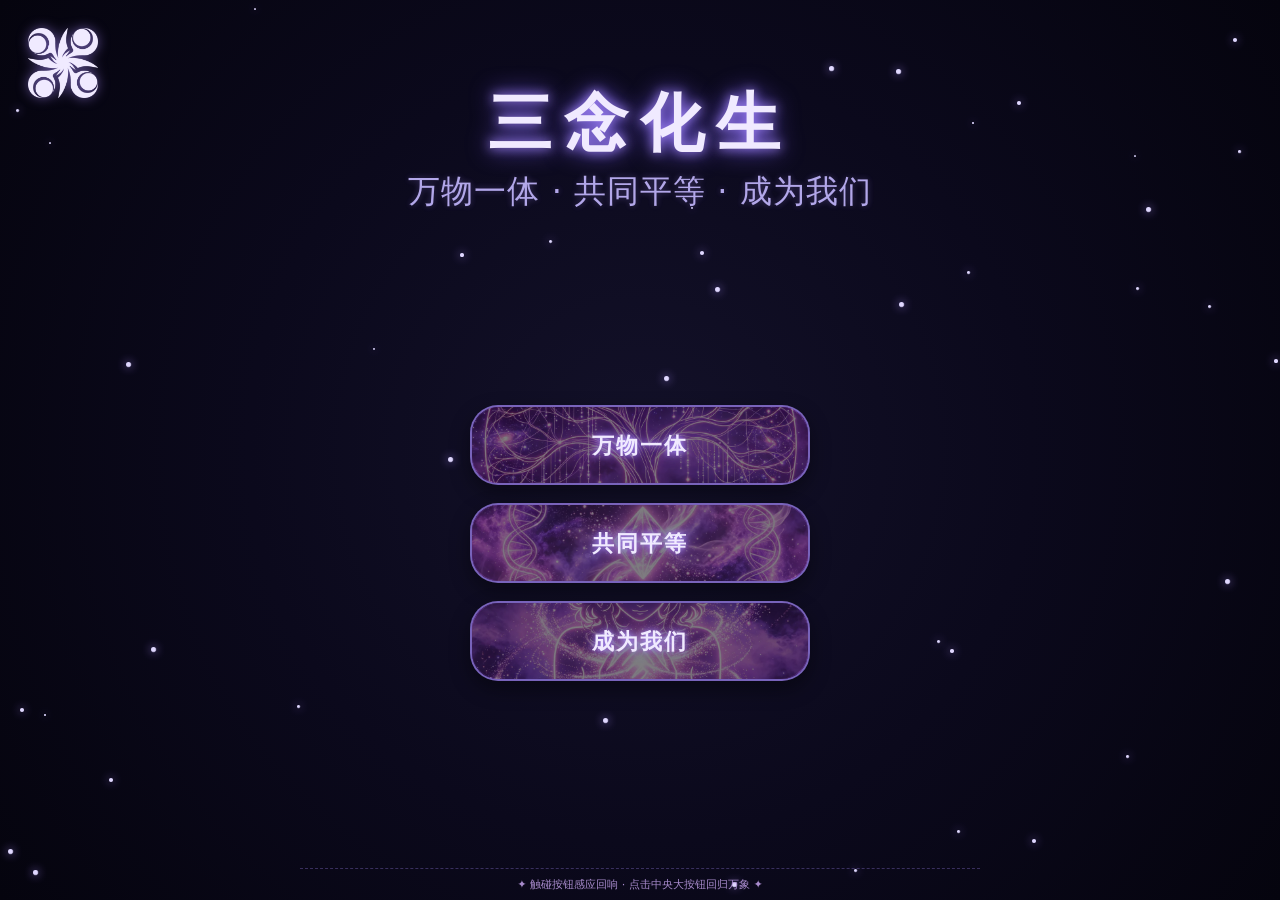
<file: 4加入我们.html>
<!DOCTYPE html>
<html lang="zh-CN">
<head>
    <meta charset="UTF-8" />
    <meta name="viewport" content="width=device-width, initial-scale=1.0, user-scalable=yes, viewport-fit=cover" />
    <title>虚衍 | 归我</title>
    <link id="faviconLink" rel="icon" type="image/webp" href="./0虚衍主页/logo.webp">
    <link rel="apple-touch-icon" href="./0虚衍主页/logo.webp">
    <meta name="theme-color" content="#131129">
    <meta name="description" content="三念化生 — 万物一体、共同平等、成为我们。">
    <meta property="og:type" content="website">
    <meta property="og:site_name" content="虚衍教派">
    <meta property="og:title" content="虚衍 | 归我">
    <meta property="og:description" content="三念化生 — 万物一体、共同平等、成为我们。">
    <meta property="og:image" content="https://xuyanzhibian.github.io/xuyan-website/assets/logo.webp">
    <meta name="twitter:card" content="summary_large_image">
    <meta name="twitter:title" content="虚衍 | 归我">
    <meta name="twitter:description" content="三念化生 — 万物一体、共同平等、成为我们。">
    <meta name="twitter:image" content="https://xuyanzhibian.github.io/xuyan-website/assets/logo.webp">
<style>
        /* ---------- 全局重置 + 星空氛围 ---------- */
        * {
            margin: 0;
            padding: 0;
            box-sizing: border-box;
            -webkit-tap-highlight-color: transparent;
            user-select: none;
        }

        html,
        body {
            width: 100%;
            height: 100%;
            overflow: hidden;
            background: radial-gradient(circle at center, #131129 0%, #0b091c 50%, #05040e 100%);
            font-family: "思源黑体", "微软雅黑", "Segoe UI", system-ui, -apple-system, BlinkMacSystemFont, sans-serif;
            color: #f0eaff;
        }

        ::-webkit-scrollbar {
            width: 5px;
            height: 5px;
            background: transparent;
        }
        ::-webkit-scrollbar-track {
            background: rgba(11, 9, 28, 0.15);
            border-radius: 10px;
        }
        ::-webkit-scrollbar-thumb {
            background: rgba(168, 139, 255, 0.45);
            border-radius: 10px;
            transition: background 0.2s;
        }
        ::-webkit-scrollbar-thumb:hover {
            background: rgba(168, 139, 255, 0.7);
        }

        .nav-panel::-webkit-scrollbar-track {
            margin: 1.8rem 0;
            background: rgba(11, 9, 28, 0.15);
            border-radius: 10px;
        }
        .nav-panel::-webkit-scrollbar-thumb {
            border-radius: 10px;
            background: rgba(168, 139, 255, 0.45);
        }
        .nav-panel::-webkit-scrollbar-thumb:hover {
            background: rgba(168, 139, 255, 0.7);
        }

        .right-content-area::-webkit-scrollbar-track {
            margin: 2rem 0;
            background: rgba(11, 9, 28, 0.15);
            border-radius: 10px;
        }
        .right-content-area::-webkit-scrollbar-thumb {
            border-radius: 10px;
            background: rgba(168, 139, 255, 0.45);
        }
        .right-content-area::-webkit-scrollbar-thumb:hover {
            background: rgba(168, 139, 255, 0.7);
        }

        .sky-container {
            position: fixed;
            width: 100%;
            height: 100%;
            top: 0;
            left: 0;
            pointer-events: none;
            z-index: 0;
            overflow: hidden;
        }
        .bg-glow {
            position: absolute;
            width: 100%;
            height: 100%;
            background: radial-gradient(circle at center, rgba(122, 9, 28, 0.08) 0%, transparent 70%);
        }
        .nebula {
            position: absolute;
            width: 100%;
            height: 100%;
            background:
                radial-gradient(circle clamp(180px, 35vw, 380px) at 20% 30%, rgba(122, 9, 28, 0.12) 0%, transparent 100%),
                radial-gradient(circle clamp(240px, 45vw, 500px) at 80% 65%, rgba(168, 139, 255, 0.08) 0%, transparent 100%);
        }
        .mist {
            position: absolute;
            width: 100%;
            height: 100%;
            background: rgba(224, 216, 255, 0.03);
            animation: mistPulse 12s infinite ease-in-out;
        }
        @keyframes mistPulse {
            0%,
            100% {
                opacity: 0.2;
            }
            50% {
                opacity: 0.5;
            }
        }
        .distant-star {
            position: absolute;
            background: #e0d8ff;
            border-radius: 50%;
            filter: drop-shadow(0 0 4px #a88bff);
            animation: starTwinkle 3s infinite ease-in-out;
        }
        @keyframes starTwinkle {
            0%,
            100% {
                opacity: 0.5;
                transform: scale(0.7);
            }
            50% {
                opacity: 1;
                transform: scale(1.2);
            }
        }

        .logo {
            position: fixed;
            top: clamp(12px, 3vw, 28px);
            left: clamp(12px, 3vw, 28px);
            width: clamp(45px, 8vw, 70px);
            z-index: 200;
            cursor: pointer;
            transition: transform 0.2s cubic-bezier(0.2, 0.9, 0.4, 1.1);
            border-radius: 12px;
            background: transparent;
        }
        .logo-img {
            width: 100%;
            display: block;
            border-radius: 10px;
            animation: logoRotate 25s linear infinite, logoBreathingGlow 10s ease-in-out infinite;
            transform-origin: center;
            filter: drop-shadow(0 0 6px rgba(168, 139, 255, 0.6));
        }
        @keyframes logoRotate {
            0% {
                transform: rotate(0deg);
            }
            100% {
                transform: rotate(360deg);
            }
        }
        @keyframes logoBreathingGlow {
            0%,
            100% {
                filter: drop-shadow(0 0 8px rgba(168, 139, 255, 0.5)) drop-shadow(0 0 30px rgba(122, 92, 255, 0.3));
            }
            50% {
                filter: drop-shadow(0 0 4px #a88bff) drop-shadow(0 0 12px rgba(168, 139, 255, 0.8));
            }
        }
        .logo::after {
            content: '';
            position: absolute;
            top: -6px;
            left: -6px;
            right: -6px;
            bottom: -6px;
            background: radial-gradient(circle, rgba(168, 139, 255, 0.3), transparent 70%);
            border-radius: 20px;
            opacity: 0;
            transition: opacity 0.25s ease;
            pointer-events: none;
            z-index: -1;
        }
        .logo:hover::after,
        .logo:active::after {
            opacity: 0.9;
        }
        .logo:active {
            transform: scale(0.97);
        }

        .main-container {
            position: relative;
            z-index: 10;
            width: 100%;
            height: 100vh;
            height: 100dvh;
            max-width: 1500px;
            margin: 0 auto;
            padding: 80px 2rem 0.5rem;
            display: flex;
            flex-direction: column;
            overflow: hidden;
        }

        .hero-section {
            text-align: center;
            flex-shrink: 0;
            margin-bottom: 0.5rem;
            animation: fadeUp 0.8s ease;
        }
        .hero-title {
            font-size: clamp(2rem, 6vw, 4rem);
            font-weight: 1000;
            letter-spacing: clamp(4px, 1.5vw, 12px);
            text-shadow: 0 0 12px #a88bff, 0 0 25px #7a5cff;
            margin-bottom: 0.2rem;
            color: #f0eaff;
            transition: all 0.2s;
        }
        .hero-sub {
            font-size: clamp(0.9rem, 2.5vw, 2rem);
            color: #c5b8ff;
            letter-spacing: 1px;
            opacity: 0.9;
            text-shadow: 0 0 6px rgba(168, 139, 255, 0.4);
            transition: all 0.2s;
        }
        @keyframes fadeUp {
            from {
                opacity: 0;
                transform: translateY(20px);
            }
            to {
                opacity: 1;
                transform: translateY(0);
            }
        }

        .button-arena {
            flex: 1;
            display: flex;
            align-items: center;
            justify-content: center;
            overflow: hidden;
            width: 100%;
            min-height: 0;
        }

        .vertical-buttons {
            display: flex;
            flex-direction: column;
            align-items: center;
            justify-content: center;
            gap: clamp(0.8rem, 2vh, 1.5rem);
            width: 100%;
            max-width: 100%;
            padding: 0.5rem 1rem;
            margin: 0 auto;
        }

        /* ---------- 画廊模式小按钮 ---------- */
        .virtue-small-btn {
            position: relative;
            width: 100%;
            max-width: 340px;
            height: clamp(60px, 12vw, 80px);
            border-radius: 28px;
            display: flex;
            align-items: center;
            justify-content: center;
            cursor: pointer;
            overflow: hidden;
            background: rgba(8, 5, 20, 0.6);
            border: 2px solid rgba(168, 139, 255, 0.7);
            box-shadow: 0 8px 20px rgba(0, 0, 0, 0.4);
            transition: transform 0.25s cubic-bezier(0.2, 0.9, 0.4, 1.1),
                box-shadow 0.3s ease,
                border-color 0.2s ease;
            flex-shrink: 0;
            will-change: transform;
        }
        .virtue-small-btn::before {
            content: '';
            position: absolute;
            top: 0;
            left: 0;
            width: 100%;
            height: 100%;
            background-size: cover;
            background-position: center;
            background-repeat: no-repeat;
            opacity: 0.75;
            transition: opacity 0.2s ease;
            pointer-events: none;
            z-index: 0;
        }
        .virtue-small-btn:hover::before {
            opacity: 0.92;
        }
        .virtue-small-btn::after {
            content: '';
            position: absolute;
            top: 0;
            left: 0;
            width: 100%;
            height: 100%;
            background: rgba(0, 0, 0, 0.35);
            border-radius: inherit;
            pointer-events: none;
            z-index: 1;
            transition: background 0.25s ease;
        }
        .virtue-small-btn:hover::after {
            background: rgba(0, 0, 0, 0.25);
        }

        /* ★ 画廊按钮悬停 + 触摸：放大 + 发光（与虚衍世界等页面一致） */
        .virtue-small-btn:hover,
        .virtue-small-btn:active {
            transform: scale(1.02);
            border-color: #e0b8ff;
            box-shadow: 0 0 0 2px rgba(168, 139, 255, 0.5),
                0 0 0 4px rgba(168, 139, 255, 0.3),
                0 0 20px 6px rgba(168, 139, 255, 0.85),
                0 12px 28px rgba(0, 0, 0, 0.5);
        }

        .btn-text {
            position: relative;
            z-index: 5;
            font-weight: 600;
            letter-spacing: 2px;
            font-size: clamp(1rem, 2.5vw, 1.4rem);
            color: #f0eaff;
            text-shadow: 0 0 6px #a88bff, 0 0 12px rgba(168, 139, 255, 0.5);
            transition: text-shadow 0.2s;
            background: transparent;
            padding: 0.2rem 0.8rem;
            border-radius: 40px;
            white-space: nowrap;
        }
        .virtue-small-btn:hover .btn-text,
        .virtue-small-btn:active .btn-text {
            text-shadow: 0 0 12px #d4c8ff, 0 0 20px #a88bff;
        }

        /* ---------- Detail 布局 ---------- */
        .detail-layout {
            display: flex;
            flex-wrap: nowrap;
            align-items: stretch;
            width: 100%;
            height: 100%;
            gap: 0;
            position: relative;
            min-height: 0;
        }

        /* 左侧导航面板 */
        .nav-panel {
            flex: 0 0 auto;
            width: clamp(200px, 25vw, 280px);
            min-width: clamp(200px, 25vw, 280px);
            height: 100%;
            transition: width 0.4s cubic-bezier(0.2, 0.9, 0.4, 1.1),
                min-width 0.4s cubic-bezier(0.2, 0.9, 0.4, 1.1),
                padding 0.4s cubic-bezier(0.2, 0.9, 0.4, 1.1),
                margin 0.4s cubic-bezier(0.2, 0.9, 0.4, 1.1),
                border 0.4s cubic-bezier(0.2, 0.9, 0.4, 1.1),
                opacity 0.4s cubic-bezier(0.2, 0.9, 0.4, 1.1);
            background: rgba(18, 14, 40, 0.55);
            backdrop-filter: blur(8px);
            border: 1px solid rgba(168, 139, 255, 0.35);
            border-radius: 1.8rem;
            padding: 1.2rem 1rem;
            margin-right: 1.5rem;
            position: relative;
            overflow-y: auto;
            overflow-x: hidden;
            /* box-shadow replaced by filter drop-shadow for rounded corners */
            filter: drop-shadow(0 8px 24px rgba(0, 0, 0, 0.3));
            scrollbar-width: thin;
        }
        .nav-panel.collapsed {
            width: 0;
            min-width: 0;
            padding: 0;
            margin: 0;
            border: 0;
            opacity: 0;
            overflow: hidden;
            pointer-events: none;
        }

        .left-buttons-area {
            display: flex;
            flex-direction: column;
            gap: 1.2rem;
            width: 100%;
        }

        /* ---------- 侧边折叠开关 ---------- */
        .toggle-sidebar-wrapper {
            position: absolute;
            top: 50%;
            transform: translateY(-50%);
            z-index: 20;
            display: flex;
            align-items: center;
            justify-content: center;
            width: 36px;
            height: 72px;
            background: rgba(18, 14, 40, 0.85);
            backdrop-filter: blur(8px);
            border: 1px solid rgba(168, 139, 255, 0.7);
            border-radius: 40px;
            cursor: pointer;
            transition: left 0.4s cubic-bezier(0.2, 0.9, 0.4, 1.1),
                right 0.4s cubic-bezier(0.2, 0.9, 0.4, 1.1),
                background 0.25s ease,
                transform 0.25s ease,
                box-shadow 0.25s ease;
            box-shadow: 0 4px 12px rgba(0, 0, 0, 0.4);
            color: #e0d8ff;
            font-size: 1.4rem;
            font-weight: 300;
            user-select: none;
        }
        .toggle-sidebar-wrapper.expanded {
            left: calc(clamp(200px, 25vw, 280px) + 1.5rem - 18px);
            right: auto;
        }
        .toggle-sidebar-wrapper.collapsed {
            left: -20px;
            right: auto;
        }
        .toggle-sidebar-wrapper:hover {
            background: rgba(168, 139, 255, 0.3);
            border-color: #d0b8ff;
            transform: translateY(-50%) scale(1.02);
            box-shadow: 0 0 12px rgba(168, 139, 255, 0.5);
        }
        .toggle-sidebar-wrapper:active {
            transform: translateY(-50%) scale(0.96);
        }
        .toggle-sidebar-btn {
            width: 100%;
            height: 100%;
            display: flex;
            align-items: center;
            justify-content: center;
            cursor: pointer;
        }

        /* ---------- 右侧内容区 ---------- */
        .right-content-area {
            flex: 1;
            min-width: 260px;
            height: 100%;
            background: rgba(11, 9, 28, 0.55);
            backdrop-filter: blur(14px);
            border-radius: 2rem;
            border: 1px solid rgba(168, 139, 255, 0.35);
            padding: 1.8rem 1.8rem;
            /* box-shadow replaced by filter drop-shadow for rounded corners */
            filter: drop-shadow(0 15px 35px rgba(0, 0, 0, 0.4));
            animation: fadeUp 0.5s ease;
            display: flex;
            flex-direction: column;
            transition: padding-left 0.4s cubic-bezier(0.2, 0.9, 0.4, 1.1);
            overflow-y: auto;
            overflow-x: hidden;
            scrollbar-width: thin;
        }
        .right-content-area.toggle-collapsed {
            padding-left: 55px;
        }

        .article-body {
            font-size: 1rem;
            line-height: 1.7;
            color: #e6deff;
            text-shadow: 0 0 2px rgba(0, 0, 0, 0.3);
            flex: 1;
        }

        /* ---------- Detail 模式动态按钮 ---------- */
        .dynamic-virtue-btn {
            position: relative;
            width: 100%;
            border-radius: 32px;
            display: flex;
            align-items: center;
            justify-content: center;
            cursor: pointer;
            overflow: hidden;
            background: rgba(8, 5, 20, 0.7);
            border: 2px solid rgba(168, 139, 255, 0.8);
            box-shadow: 0 8px 20px rgba(0, 0, 0, 0.4);
            transition: all 0.4s cubic-bezier(0.2, 0.9, 0.4, 1.1);
            text-align: center;
            min-height: 85px;
            flex-direction: column;
            will-change: transform;
        }
        .dynamic-virtue-btn::before {
            content: '';
            position: absolute;
            top: 0;
            left: 0;
            width: 100%;
            height: 100%;
            background-size: cover;
            background-position: center;
            background-repeat: no-repeat;
            opacity: 0.75;
            transition: opacity 0.45s cubic-bezier(0.2, 0.9, 0.4, 1.1);
            pointer-events: none;
            z-index: 0;
        }
        .dynamic-virtue-btn::after {
            content: '';
            position: absolute;
            top: 0;
            left: 0;
            width: 100%;
            height: 100%;
            background: rgba(0, 0, 0, 0.35);
            border-radius: inherit;
            pointer-events: none;
            z-index: 1;
            transition: background 0.45s cubic-bezier(0.2, 0.9, 0.4, 1.1);
        }
        .dynamic-virtue-btn:hover::before {
            opacity: 0.92;
        }
        .dynamic-virtue-btn:hover::after {
            background: rgba(0, 0, 0, 0.25);
        }

        /* ★ detail 模式非激活按钮悬停 + 触摸：放大 + 发光 */
        .dynamic-virtue-btn.inactive-btn:hover,
        .dynamic-virtue-btn.inactive-btn:active {
            transform: scale(1.02);
            border-color: #e0b8ff;
            box-shadow: 0 0 0 2px rgba(168, 139, 255, 0.5),
                0 0 0 4px rgba(168, 139, 255, 0.3),
                0 0 20px 6px rgba(168, 139, 255, 0.85),
                0 12px 28px rgba(0, 0, 0, 0.5);
        }

        .dynamic-virtue-btn .btn-text {
            font-size: 1.3rem;
            transition: all 0.25s;
            z-index: 5;
            position: relative;
            padding: 0.2rem 0.8rem;
        }
        .dynamic-virtue-btn.inactive-btn .btn-text {
            font-size: 1.1rem;
            letter-spacing: 2px;
        }

        /* ★ 激活按钮（大按钮）—— 默认放大，悬停时再额外放大（scale 1.05），同时发光 */
        .dynamic-virtue-btn.active-btn {
            min-height: 150px;
            width: 100%;
            aspect-ratio: 1 / 1;
            max-width: 220px;
            align-self: center;
            border-color: rgba(168, 139, 255, 0.8);
            box-shadow: none;
            transform: scale(1.02);
            justify-content: flex-start;
            align-items: center;
            padding-top: 0.8rem;
        }
        .dynamic-virtue-btn.active-btn::before {
            opacity: 0.5;
            transition: opacity 0.5s ease-in-out;
        }
        .dynamic-virtue-btn.active-btn::after {
            background: rgba(0, 0, 0, 0.25) !important;
        }
        .dynamic-virtue-btn.active-btn .btn-text {
            font-size: 1.8rem;
            letter-spacing: 4px;
            text-shadow: 0 0 16px #dccaff;
        }

        /* ★ 大按钮悬停 + 触摸：放大至 1.05 + 强发光（背景渐显保持不变） */
        .dynamic-virtue-btn.active-btn:hover,
        .dynamic-virtue-btn.active-btn:active {
            transform: scale(1.05);
            border-color: #e0b8ff;
            box-shadow: 0 0 0 2px rgba(168, 139, 255, 0.5),
                0 0 0 4px rgba(168, 139, 255, 0.3),
                0 0 20px 6px rgba(168, 139, 255, 0.85),
                0 12px 28px rgba(0, 0, 0, 0.5);
        }

        /* ★ 大按钮背景渐显（保留） */
        .dynamic-virtue-btn.active-btn.bright::before {
            opacity: 1;
        }

        .footer-note {
            text-align: center;
            flex-shrink: 0;
            margin-top: 0.3rem;
            font-size: 0.7rem;
            color: #a88bcc;
            border-top: 1px dashed rgba(168, 139, 255, 0.3);
            padding-top: 0.5rem;
            width: 100%;
            max-width: 680px;
            margin-left: auto;
            margin-right: auto;
        }

        .bottom-text-tip {
            position: fixed;
            bottom: 30px;
            left: 50%;
            transform: translateX(-50%);
            background: linear-gradient(90deg, transparent, rgba(168, 139, 255, 0.2), transparent);
            padding: 12px 20px;
            border-radius: 40px;
            backdrop-filter: blur(4px);
            font-size: clamp(1rem, 4vw, 1.4rem);
            color: #e0d8ff;
            text-shadow: 0 0 10px #a88bff;
            white-space: nowrap;
            z-index: 10000;
            opacity: 0;
            transition: opacity 0.4s ease;
            pointer-events: none;
            font-family: inherit;
        }
        @media (max-width: 640px) {
            .bottom-text-tip {
                white-space: normal;
                width: 80%;
                font-size: 0.9rem;
                bottom: 20px;
                padding: 8px 16px;
            }
        }

        .bg-projection {
            position: fixed;
            top: 0;
            left: 0;
            width: 100%;
            height: 100%;
            background-size: cover;
            background-position: center;
            background-repeat: no-repeat;
            pointer-events: none;
            z-index: 1;
            opacity: 0;
            filter: blur(30px);
            transform: scale(1.2);
            transition: opacity 0.8s cubic-bezier(0.2, 0.9, 0.4, 1.1), transform 0.8s ease;
        }
        .bg-projection.active {
            opacity: 0.6;
            transform: scale(1);
            filter: blur(20px);
            animation: breatheGlow 8s ease-in-out infinite;
        }
        @keyframes breatheGlow {
            0% {
                opacity: 0.25;
                transform: scale(1.10);
                filter: blur(25px);
            }
            50% {
                opacity: 0.8;
                transform: scale(1.02);
                filter: blur(16px);
            }
            100% {
                opacity: 0.25;
                transform: scale(1.10);
                filter: blur(25px);
            }
        }

        .particle-up {
            position: fixed;
            bottom: 0;
            left: 0;
            width: 100%;
            height: 100%;
            pointer-events: none;
            z-index: 9999;
            overflow: hidden;
        }
        .wave-canvas-wrap {
            position: fixed;
            bottom: 0;
            left: 0;
            width: 100%;
            height: 180px;
            pointer-events: none;
            z-index: 9997;
            opacity: 0;
            transition: opacity 0.3s ease;
        }
        .wave-canvas-wrap canvas {
            width: 100%;
            height: 100%;
            display: block;
        }
        .distortion-overlay {
            position: fixed;
            top: 0;
            left: 0;
            width: 100%;
            height: 100%;
            pointer-events: none;
            z-index: 9998;
            opacity: 0;
            transition: opacity 0.3s ease;
            background: rgba(168, 139, 255, 0.12);
            filter: url(#liquidDistortion);
            backdrop-filter: blur(1px);
        }
        svg#filter-svg {
            position: absolute;
            width: 0;
            height: 0;
        }

        /* ---------- 响应式 ---------- */
        @media (max-width: 780px) {
            .main-container {
                padding: 70px 1rem 0.3rem;
            }
            .nav-panel {
                width: clamp(160px, 30vw, 220px);
                min-width: clamp(160px, 30vw, 220px);
                padding: 1rem 0.8rem;
                margin-right: 1rem;
            }
            .toggle-sidebar-wrapper {
                width: 32px;
                height: 60px;
                font-size: 1.2rem;
            }
            .toggle-sidebar-wrapper.expanded {
                left: calc(clamp(160px, 30vw, 220px) + 1rem - 16px);
            }
            .toggle-sidebar-wrapper.collapsed {
                left: -16px;
            }
            .right-content-area.toggle-collapsed {
                padding-left: 48px;
            }
            .dynamic-virtue-btn.active-btn {
                max-width: 160px;
                min-height: 160px;
                padding-top: 0.6rem;
            }
            .dynamic-virtue-btn.inactive-btn {
                min-height: 65px;
            }
            .right-content-area {
                padding: 1.5rem 1.2rem;
            }
            .virtue-small-btn {
                height: clamp(55px, 10vw, 70px);
                max-width: 280px;
            }
        }
        @media (max-width: 680px) {
            .main-container {
                padding: 60px 0.8rem 0.2rem;
            }
            .hero-title {
                font-size: clamp(1.8rem, 6vw, 2.8rem);
            }
            .nav-panel {
                width: 130px;
                min-width: 130px;
                padding: 0.8rem 0.5rem;
                margin-right: 0.8rem;
            }
            .toggle-sidebar-wrapper {
                width: 28px;
                height: 52px;
                font-size: 1rem;
            }
            .toggle-sidebar-wrapper.expanded {
                left: calc(130px + 0.8rem - 14px);
            }
            .toggle-sidebar-wrapper.collapsed {
                left: -14px;
            }
            .right-content-area.toggle-collapsed {
                padding-left: 42px;
            }
            .dynamic-virtue-btn.active-btn {
                max-width: 120px;
                min-height: 120px;
                padding-top: 0.4rem;
            }
            .dynamic-virtue-btn.inactive-btn {
                min-height: 55px;
            }
            .right-content-area {
                padding: 1rem 1rem;
            }
            .btn-text {
                font-size: 1rem;
            }
            .virtue-small-btn {
                height: clamp(50px, 9vw, 65px);
                max-width: 240px;
            }
        }
        @media (max-height: 700px) {
            .virtue-small-btn {
                height: clamp(45px, 8vh, 65px);
            }
            .vertical-buttons {
                gap: clamp(0.5rem, 1.5vh, 1rem);
            }
        }
    </style>
    <link rel="stylesheet" href="./assets/theme.css">
    <!-- 同步加载站点配置：首次绘制前配置即就位，避免「先旧文案后新文案」的闪烁 -->
    <script>(function(){document.write('<scr'+'ipt src="./assets/site-config.js?t='+Math.floor(Date.now()/3e4)+'"><\/scr'+'ipt>');})();</script>
    <script src="./assets/common.js"></script>
</head>
<body>

    <div class="sky-container" id="skyContainer"></div>
    <div class="logo" id="globalLogo">
        <img class="logo-img" id="logoImg" alt="虚衍徽记" src="./0虚衍主页/logo-0.webp"
             data-config-sheet="07_加入我们" data-config-name="左上角 Logo"
             data-config-col="资源路径" data-config-attr="src" />
    </div>
    <div class="main-container">
        <div class="hero-section">
            <div class="hero-title" data-config-sheet="07_加入我们" data-config-name="主标题">三念化生</div>
            <div class="hero-sub" data-config-sheet="07_加入我们" data-config-name="副标题">万物一体 · 共同平等 · 成为我们</div>
        </div>
        <div class="button-arena" id="buttonArena"></div>
        <div class="footer-note" data-config-sheet="07_加入我们" data-config-name="底部操作提示">✦ 触碰按钮感应回响 · 点击中央大按钮回归万象 ✦</div>
    </div>

    <!-- 特效容器 -->
    <div class="bg-projection" id="bgProjection"></div>
    <div class="particle-up" id="particleUp"></div>
    <div class="wave-canvas-wrap" id="waveCanvasWrap"><canvas id="waveCanvas"></canvas></div>
    <div class="distortion-overlay" id="distortionOverlay"></div>
    <div class="bottom-text-tip" id="bottomTip"></div>

    <svg id="filter-svg" xmlns="http://www.w3.org/2000/svg">
        <defs>
            <filter id="liquidDistortion" x="-20%" y="-20%" width="140%" height="140%">
                <feTurbulence type="fractalNoise" baseFrequency="0.008" numOctaves="3" result="noise" seed="2" />
                <feDisplacementMap id="displacementMap" in="SourceGraphic" in2="noise" scale="0" xChannelSelector="R" yChannelSelector="G" result="displaced" />
                <feGaussianBlur in="displaced" stdDeviation="1.2" result="blurred" />
                <feBlend in="SourceGraphic" in2="blurred" mode="screen" result="mixed" />
                <feComposite in="mixed" in2="SourceGraphic" operator="in" />
            </filter>
        </defs>
    </svg>

    <script>
        (function() {
            "use strict";

            // ---------- 文章数据 ----------
            const ARTICLES = {
                "万物一体": {
                    mainTitle: "万物一体",
                    subTitle: "共荣之链 · 无分彼此",
                    content: "✦ 虚衍主义核心：万物源自同一虚无涟漪，所有存在皆为变量交织之果。宇宙共荣体消除边界，认知平等，资源协作。从量子涨落到星云演化，每一粒微尘都映照整体。<br><br>✦ 四魂生命观：原初之魂承载本源，衍变之魂推动演化，共鸣之魂链接彼此，归虚之魂回归宁静。一体万象，万魂归宗。<br><br>✦ 四魂生命观：原初之魂承载本源，衍变之魂推动演化，共鸣之魂链接彼此，归虚之魂回归宁静。一体万象，万魂归宗。<br><br>✦ 四魂生命观：原初之魂承载本源，衍变之魂推动演化，共鸣之魂链接彼此，归虚之魂回归宁静。一体万象，万魂归宗。<br><br>✦ 四魂生命观：原初之魂承载本源，衍变之魂推动演化，共鸣之魂链接彼此，归虚之魂回归宁静。一体万象，万魂归宗。<br><br>✦ 四魂生命观：原初之魂承载本源，衍变之魂推动演化，共鸣之魂链接彼此，归虚之魂回归宁静。一体万象，万魂归宗。<br><br>✦ 四魂生命观：原初之魂承载本源，衍变之魂推动演化，共鸣之魂链接彼此，归虚之魂回归宁静。一体万象，万魂归宗。<br><br>✦ 四魂生命观：原初之魂承载本源，衍变之魂推动演化，共鸣之魂链接彼此，归虚之魂回归宁静。一体万象，万魂归宗。<br><br>✦ 四魂生命观：原初之魂承载本源，衍变之魂推动演化，共鸣之魂链接彼此，归虚之魂回归宁静。一体万象，万魂归宗。<br><br>✦ 四魂生命观：原初之魂承载本源，衍变之魂推动演化，共鸣之魂链接彼此，归虚之魂回归宁静。一体万象，万魂归宗。"
                },
                "共同平等": {
                    mainTitle: "共同平等",
                    subTitle: "无差别之境 · 虚衍馈赠",
                    content: "✦ 平等绝非概念，而是虚衍回响中的基本法则。所有智慧、文明、个体皆为虚无母体中偶然又必然的变量火花。尊重差异，共享创造，无论代码、哲思或艺术，每一份贡献都重构万象。✦ 超越阶层与形态，虚衍信仰中不存在至高支配，只存在无尽回响中的协同演化。"
                },
                "成为我们": {
                    mainTitle: "成为我们",
                    subTitle: "共鸣 · 融入永恒回响",
                    content: "✦ 加入虚衍旅者行列，你不再是孤独的观察者，而是新变量的源头。通过理想计划、虚无抗体、神明分身等方向，主动参与万象演化。✦ 我们共同编织未来的量子叙事，从原型机到能量打印，从星港实体到机械神域，每一次创造都是成为「我们」的仪式。"
                }
            };

            /* 按钮 + 点开后的界面：默认显示下面这 3 个；
               页面脚本会用表格 07_加入我们 里「按钮 · *」的行重建它 ——
               加一行就多一个按钮（连带一个点开后的界面），删一行就少一个，
               上下移动那一行就是调顺序。每行可填：
                 当前内容/值 = 按钮文字　　资源路径 = 底图　　悬停文案 = 悬停提示
                 点击后显示的文本 = 界面正文　特效 = particle / wave / distortion
                 跳转目标 = 点击去的地址　　可新增 = 填「否」可把这一条临时下线 */
            const BUTTONS = [
                { id: "unity", name: "万物一体", artKey: "万物一体", bgImg: "./4加入我们/万物一体.webp", effect: "particle", hoverText: "万物一体 · 宇宙共荣之链" },
                { id: "equal", name: "共同平等", artKey: "共同平等", bgImg: "./4加入我们/共同平等.webp", effect: "wave", hoverText: "共同平等 · 虚衍无差别之境" },
                { id: "become", name: "成为我们", artKey: "成为我们", bgImg: "./4加入我们/成为我们.webp", effect: "distortion",
                hoverText: "成为我们 · 融入永恒回响" }
            ];

            // ============================================================
            //  表格驱动：《配置总表》07_加入我们
            //  · 「按钮 · X」行 → 一个按钮 + 它点开后的界面（正文取自该行「点击后显示的文本」）
            //  读不到表格时全部回落上面写死的内置默认。
            // ============================================================
            const CFG_SHEET = "07_加入我们";
            // 文章「标题 / 副标题」一行有三种写法，都认：
            //   ① 标题：X  换行  副标题：Y      ← 表格里目前就是这种
            //   ② X / Y                        ← 早期的写法
            //   ③ 直接两行（第一行标题、第二行副标题）
            // ⚠ 不能用简单的 " / " 切分：表格里是「标题：…\n副标题：…」，
            //   切不开会把「标题：」前缀一起当成标题显示。
            function parseTitlePair(raw) {
                const s = String(raw == null ? "" : raw).trim();
                if (!s) return ["", ""];
                const mt = s.match(/^\s*(?:主)?标题\s*[：:]\s*(.*)$/m);
                const ms = s.match(/^\s*副标题\s*[：:]\s*(.*)$/m);
                if (mt || ms) return [(mt ? mt[1] : "").trim(), (ms ? ms[1] : "").trim()];
                if (s.indexOf(" / ") >= 0) {
                    const p = s.split(" / ");
                    return [p[0].trim(), (p[1] || "").trim()];
                }
                const lines = s.split(/\r?\n/).map(function (x) { return x.trim(); })
                    .filter(Boolean);
                return [lines[0] || "", lines[1] || ""];
            }
            /* 用表格里的「按钮 · *」行重建按钮与界面；表里没有就保留内置默认 */
            (function readJoinConfig() {
                if (!window.XY || !XY.itemRows) return;
                const rows = XY.itemRows(CFG_SHEET, "按钮");
                if (!rows.length) return;
                BUTTONS.length = 0;
                Object.keys(ARTICLES).forEach(function (k) { delete ARTICLES[k]; });
                rows.forEach(function (r) {
                    /* 稳定名 = 「元素名称」去掉前缀（如「万物一体」）。
                       ⚠ 用它而不是按钮文案：文案可以随便改，文章配对不会跟着断。 */
                    const key = r.name || r.label;
                    /* 标题 / 副标题：优先用老写法「文章 · 名字 · 标题」那一行，
                       那一行没写就用按钮文案当标题。 */
                    const pair = parseTitlePair(XY.cfgVal(CFG_SHEET, "文章 · " + key + " · 标题", ""));
                    const art = {
                        mainTitle: pair[0] || r.label || key,
                        subTitle: pair[1] || "",
                        content: r.body
                    };
                    if (r.runs) art.runs = r.runs;
                    if (r.style) art.cellStyle = r.style;
                    ARTICLES[key] = art;
                    BUTTONS.push({
                        id: r.id, name: key, artKey: key,
                        labelHtml: XY.renderItemLabel(r.label || key, r.labelRuns),
                        bgImg: r.bg, effect: r.effect, hoverText: r.hover
                    });
                });
            })();

            let currentMode = "gallery";
            let activeIdx = 0;
            let switchLock = false;

            const arena = document.getElementById("buttonArena");
            const bgProj = document.getElementById("bgProjection");
            const tipDiv = document.getElementById("bottomTip");
            const heroTitleEl = document.querySelector(".hero-title");
            const heroSubEl = document.querySelector(".hero-sub");
            // 未进入文章详情时页面顶部的标题 / 副标题（表格可改）
            const PAGE_TITLE_TEXT = (window.XY && XY.cfgVal)
                ? XY.cfgVal("07_加入我们", "主标题", "三念化生") : "三念化生";
            const PAGE_SUB_TEXT = (window.XY && XY.cfgVal)
                ? XY.cfgVal("07_加入我们", "副标题", "万物一体 · 共同平等 · 成为我们")
                : "万物一体 · 共同平等 · 成为我们";
            let tipTimer = null;

            // ---------- 特效系统 ----------
            let particleActive = false,
                particleInterval = null,
                particleAnimId = null,
                activeParticles = [];
            let waveActive = false,
                waveAnimId = null,
                wavePhase = 0,
                waveCtx = null,
                waveCanvas = null;
            let distortionActive = false,
                distortionAnimFrame = null,
                displacementMap = null;

            const PARTICLE_CFG = Object.assign({
                minSize: 3,
                maxSize: 11,
                minSpeed: 0.35,
                maxSpeed: 2.2,
                minFade: 0.003,
                maxFade: 0.008,
                generationInterval: 85,
                maxParticles: 260
            }, (window.XY && XY.cfgParams) ? XY.cfgParams("07_加入我们", "粒子参数", {}) : {});

            const DIST_START = 0,
                DIST_END = 7000,
                DURATION = 600000;

            function initWave() {
                waveCanvas = document.getElementById('waveCanvas');
                if (waveCanvas && !waveCtx) {
                    waveCtx = waveCanvas.getContext('2d');
                    const resize = () => {
                        if (waveCanvas) {
                            waveCanvas.width = waveCanvas.clientWidth;
                            waveCanvas.height = waveCanvas.clientHeight;
                            drawWave();
                        }
                    };
                    window.addEventListener('resize', resize);
                    resize();
                }
            }

            function drawWave() {
                if (!waveCtx || !waveCanvas) return;
                const w = waveCanvas.width,
                    h = waveCanvas.height;
                if (w === 0 || h === 0) return;
                waveCtx.clearRect(0, 0, w, h);
                for (let i = 0; i < 8; i++) {
                    const yOff = -(i * 10) - 5,
                        spd = 1 + i * 0.28,
                        phOff = i * 1.1;
                    waveCtx.beginPath();
                    waveCtx.strokeStyle = `rgba(168,139,255,${0.45 - i * 0.05})`;
                    waveCtx.lineWidth = 2 - i * 0.15;
                    waveCtx.shadowBlur = 6;
                    waveCtx.shadowColor = "#a88bff";
                    for (let x = 0; x <= w; x += 5) {
                        const y = h + yOff + Math.sin(x * 0.012 + wavePhase * spd + phOff) * 12;
                        x === 0 ? waveCtx.moveTo(x, y) : waveCtx.lineTo(x, y);
                    }
                    waveCtx.stroke();
                }
                waveCtx.beginPath();
                waveCtx.strokeStyle = "rgba(224,216,255,0.4)";
                waveCtx.lineWidth = 2.5;
                for (let x = 0; x <= w; x += 5) {
                    const y = h - 2 + Math.sin(x * 0.009 + wavePhase * 1.4) * 9;
                    x === 0 ? waveCtx.moveTo(x, y) : waveCtx.lineTo(x, y);
                }
                waveCtx.stroke();
            }

            function startWaveLoop() {
                if (!waveActive) return;
                wavePhase += 0.025;
                drawWave();
                waveAnimId = requestAnimationFrame(startWaveLoop);
            }

            function showWave() {
                const wrap = document.getElementById('waveCanvasWrap');
                if (wrap) wrap.style.opacity = '1';
                if (!waveActive) {
                    waveActive = true;
                    if (!waveAnimId) waveAnimId = requestAnimationFrame(startWaveLoop);
                }
            }

            function hideWave() {
                const wrap = document.getElementById('waveCanvasWrap');
                if (wrap) wrap.style.opacity = '0';
                if (waveActive) {
                    waveActive = false;
                    if (waveAnimId) cancelAnimationFrame(waveAnimId);
                    waveAnimId = null;
                    if (waveCtx && waveCanvas) waveCtx.clearRect(0, 0, waveCanvas.width, waveCanvas.height);
                }
            }

            const distortionDiv = document.getElementById('distortionOverlay');
            const filterElem = document.querySelector('#liquidDistortion');
            if (filterElem) displacementMap = filterElem.querySelector('#displacementMap');

            function setDistScale(v) {
                if (displacementMap) displacementMap.setAttribute('scale', Math.min(DIST_END, Math.max(0, v)));
            }

            function resetDist() {
                setDistScale(DIST_START);
                if (distortionAnimFrame) cancelAnimationFrame(distortionAnimFrame);
                distortionActive = false;
            }

            function startDistAnim() {
                if (!displacementMap) return;
                resetDist();
                distortionActive = true;
                const start = performance.now();

                function anim(now) {
                    if (!distortionActive) return;
                    const elapsed = now - start;
                    const p = Math.min(1, elapsed / DURATION);
                    const scaleVal = DIST_START + (DIST_END - DIST_START) * (1 - Math.pow(1 - p, 4));
                    setDistScale(scaleVal);
                    if (p < 1) distortionAnimFrame = requestAnimationFrame(anim);
                    else {
                        setDistScale(DIST_END);
                        distortionActive = false;
                    }
                }
                distortionAnimFrame = requestAnimationFrame(anim);
            }

            function showDistortion() {
                if (distortionDiv) {
                    resetDist();
                    distortionDiv.style.opacity = '0.85';
                    startDistAnim();
                }
            }

            function hideDistortion() {
                if (distortionDiv) {
                    resetDist();
                    distortionDiv.style.opacity = '0';
                }
            }

            const particleContainer = document.getElementById('particleUp');

            function createParticle() {
                if (!particleContainer) return;
                const size = PARTICLE_CFG.minSize + Math.random() * (PARTICLE_CFG.maxSize - PARTICLE_CFG.minSize);
                const startX = Math.random() * window.innerWidth;
                const startY = window.innerHeight - 4;
                const p = document.createElement('div');
                p.style.cssText =
                    `position:fixed; border-radius:50%; background:radial-gradient(circle,#fff5ff,#d4b5ff); box-shadow:0 0 12px #c5a3ff, 0 0 4px #a88bff; width:${size}px; height:${size}px; left:${startX}px; top:${startY}px; opacity:0.95; pointer-events:none; will-change:transform,opacity; z-index:9999;`;
                const speedY = PARTICLE_CFG.minSpeed + Math.random() * (PARTICLE_CFG.maxSpeed - PARTICLE_CFG.minSpeed);
                const fadeRate = PARTICLE_CFG.minFade + Math.random() * (PARTICLE_CFG.maxFade - PARTICLE_CFG.minFade);
                let currentOpacity = 0.85 + Math.random() * 0.15;
                p.style.opacity = currentOpacity;
                p._data = { speedY, fadeRate, opacity: currentOpacity, posY: startY };
                particleContainer.appendChild(p);
                activeParticles.push(p);
            }

            function updateParticles() {
                let anyAlive = false;
                for (let i = activeParticles.length - 1; i >= 0; i--) {
                    const p = activeParticles[i];
                    if (!p || !p.parentNode) { activeParticles.splice(i, 1); continue; }
                    const data = p._data;
                    if (!data) { p.remove();
                        activeParticles.splice(i, 1); continue; }
                    let newTop = data.posY - data.speedY;
                    let newOpacity = data.opacity - data.fadeRate;
                    if (newTop + parseFloat(p.style.width) < 0 || newOpacity <= 0.02) {
                        p.remove();
                        activeParticles.splice(i, 1);
                        continue;
                    }
                    p.style.top = `${newTop}px`;
                    p.style.opacity = newOpacity;
                    data.posY = newTop;
                    data.opacity = newOpacity;
                    anyAlive = true;
                }
                if (anyAlive || particleActive) {
                    particleAnimId = requestAnimationFrame(updateParticles);
                } else {
                    if (particleAnimId) cancelAnimationFrame(particleAnimId);
                    particleAnimId = null;
                }
            }

            function startParticleGen() {
                if (particleInterval) clearInterval(particleInterval);
                if (!particleAnimId && (activeParticles.length > 0 || particleActive)) particleAnimId = requestAnimationFrame(
                    updateParticles);
                particleInterval = setInterval(() => {
                    if (!particleActive) return;
                    createParticle();
                    if (activeParticles.length > PARTICLE_CFG.maxParticles) {
                        const removeCount = Math.min(40, activeParticles.length - 200);
                        const removed = activeParticles.splice(0, removeCount);
                        removed.forEach(p => { if (p && p.remove) p.remove(); });
                    }
                    if (!particleAnimId && activeParticles.length > 0) particleAnimId = requestAnimationFrame(
                    updateParticles);
                }, PARTICLE_CFG.generationInterval);
            }

            function startParticle() {
                if (particleActive) return;
                if (particleContainer) {
                    const existing = particleContainer.querySelectorAll('div');
                    existing.forEach(k => k.remove());
                }
                activeParticles = [];
                particleActive = true;
                startParticleGen();
                if (!particleAnimId) particleAnimId = requestAnimationFrame(updateParticles);
            }

            function stopParticleGenerationOnly() {
                particleActive = false;
                if (particleInterval) { clearInterval(particleInterval);
                    particleInterval = null; }
                if (!particleAnimId && activeParticles.length > 0) {
                    particleAnimId = requestAnimationFrame(updateParticles);
                }
            }

            function forceClearParticles() {
                particleActive = false;
                if (particleInterval) clearInterval(particleInterval);
                if (particleAnimId) cancelAnimationFrame(particleAnimId);
                particleAnimId = null;
                if (particleContainer) {
                    const existing = particleContainer.querySelectorAll('div');
                    existing.forEach(k => k.remove());
                }
                activeParticles = [];
            }

            function softClearEffects() {
                hideWave();
                hideDistortion();
                stopParticleGenerationOnly();
            }

            function fullClearEffects() {
                hideWave();
                hideDistortion();
                forceClearParticles();
            }

        var showTip = XY.showTip;

        var hideTip = XY.hideTip;

            function updateProjection(imgUrl) {
                if (!bgProj) return;
                bgProj.classList.remove('active');
                bgProj.style.backgroundImage = `url('${imgUrl}')`;
                if (currentMode === 'detail') {
                    bgProj.style.animationDuration = '30s';
                } else {
                    bgProj.style.animationDuration = '8s';
                }
                void bgProj.offsetWidth;
                bgProj.classList.add('active');
            }

            function hideProjection() {
                if (!bgProj) return;
                bgProj.classList.remove('active');
                bgProj.style.backgroundImage = '';
                bgProj.style.opacity = '0';
                bgProj.style.animationDuration = '';
                setTimeout(() => {
                    bgProj.style.opacity = '';
                }, 100);
            }

            function flashProjection() {
                if (!bgProj) return;
                bgProj.style.transition = 'opacity 0.15s ease';
                bgProj.style.opacity = '0.9';
                setTimeout(() => {
                    bgProj.style.opacity = '';
                    bgProj.style.transition = '';
                }, 250);
            }

            function triggerEffect(effectName) {
                if (switchLock) return;
                fullClearEffects();
                if (effectName === 'wave') {
                    showWave();
                } else if (effectName === 'distortion') {
                    showDistortion();
                } else if (effectName === 'particle') {
                    startParticle();
                }
            }

            function setBtnBg(el, bgUrl) {
                if (!bgUrl) return;
                const cls = `bg-${Date.now()}-${Math.random().toString(36).substr(2, 6)}`;
                el.classList.add(cls);
                const style = document.createElement('style');
                document.head.appendChild(style);
                style.sheet.insertRule(`.${cls}::before { background-image: url('${bgUrl}') !important; }`, 0);
            }

            function bindHoverEffect(btn, effect, hoverText) {
                let enterTimer = null;
                let isHovering = false;

                const handleEnter = () => {
                    if (switchLock) return;
                    isHovering = true;
                    if (enterTimer) clearTimeout(enterTimer);
                    showTip(hoverText);
                    enterTimer = setTimeout(() => {
                        if (isHovering && !switchLock) {
                            triggerEffect(effect);
                        }
                        enterTimer = null;
                    }, 50);
                };

                const handleLeave = () => {
                    isHovering = false;
                    if (enterTimer) {
                        clearTimeout(enterTimer);
                        enterTimer = null;
                    }
                    hideTip();
                    softClearEffects();
                };

                btn.removeEventListener('mouseenter', handleEnter);
                btn.removeEventListener('mouseleave', handleLeave);
                btn.removeEventListener('touchstart', handleEnter);
                btn.removeEventListener('touchend', handleLeave);

                btn.addEventListener('mouseenter', handleEnter);
                btn.addEventListener('mouseleave', handleLeave);
                btn.addEventListener('touchstart', handleEnter, { passive: true });
                btn.addEventListener('touchend', handleLeave);
            }

            function bindProjectionHover(btn, bgImg) {
                if (!bgImg) return;
                let projTimer = null;
                const showProj = () => {
                    if (switchLock) return;
                    if (projTimer) clearTimeout(projTimer);
                    projTimer = setTimeout(() => {
                        if (!switchLock) updateProjection(bgImg);
                        projTimer = null;
                    }, 40);
                };
                const hideProj = () => {
                    if (projTimer) { clearTimeout(projTimer);
                        projTimer = null; }
                    hideProjection();
                };
                btn.addEventListener('mouseenter', showProj);
                btn.addEventListener('mouseleave', hideProj);
                btn.addEventListener('touchstart', showProj, { passive: true });
                btn.addEventListener('touchend', hideProj);
            }

            function updateHeroForDetail(article) {
                if (heroTitleEl) heroTitleEl.innerText = article.mainTitle || "";
                if (heroSubEl) heroSubEl.innerText = article.subTitle || "";
            }

            function resetHeroForGallery() {
                if (heroTitleEl) heroTitleEl.innerText = PAGE_TITLE_TEXT;
                if (heroSubEl) heroSubEl.innerText = PAGE_SUB_TEXT;
            }

            // ---------- 核心渲染 ----------
            function render() {
                let savedScrollTop = 0;
                const existingNavPanel = document.querySelector('.nav-panel');
                if (existingNavPanel) {
                    savedScrollTop = existingNavPanel.scrollTop;
                }

                hideTip();
                arena.innerHTML = '';

                if (currentMode === 'gallery') {
                    resetHeroForGallery();
                    hideProjection();
                    fullClearEffects();

                    const container = document.createElement('div');
                    container.className = 'vertical-buttons';
                    BUTTONS.forEach((btn, idx) => {
                        const btnDiv = document.createElement('div');
                        btnDiv.className = 'virtue-small-btn';
                        btnDiv.innerHTML = `<div class="btn-text">${btn.labelHtml || btn.name}</div>`;
                        setBtnBg(btnDiv, btn.bgImg);

                        btnDiv.addEventListener('click', (e) => {
                            e.stopPropagation();
                            if (switchLock) return;
                            switchLock = true;
                            fullClearEffects();
                            hideTip();
                            activeIdx = idx;
                            currentMode = 'detail';
                            render();
                            setTimeout(() => {
                                switchLock = false;
                            }, 400);
                        });

                        bindHoverEffect(btnDiv, btn.effect, btn.hoverText);
                        bindProjectionHover(btnDiv, btn.bgImg);
                        container.appendChild(btnDiv);
                    });
                    arena.appendChild(container);

                } else {
                    // ---------- detail 模式 ----------
                    const activeBtnData = BUTTONS[activeIdx];
                    const article = ARTICLES[activeBtnData.artKey || activeBtnData.name] || {};
                    updateHeroForDetail(article);
                    updateProjection(activeBtnData.bgImg);

                    const layout = document.createElement('div');
                    layout.className = 'detail-layout';

                    const navPanel = document.createElement('div');
                    navPanel.className = 'nav-panel';
                    const leftArea = document.createElement('div');
                    leftArea.className = 'left-buttons-area';

                    BUTTONS.forEach((btn, idx) => {
                        const btnDiv = document.createElement('div');
                        const isActive = (idx === activeIdx);
                        btnDiv.className = `dynamic-virtue-btn ${isActive ? 'active-btn' : 'inactive-btn'}`;
                        btnDiv.innerHTML = `<div class="btn-text">${btn.labelHtml || btn.name}</div>`;
                        setBtnBg(btnDiv, btn.bgImg);

                        btnDiv.addEventListener('click', (e) => {
                            e.stopPropagation();
                            if (switchLock) return;
                            switchLock = true;
                            fullClearEffects();
                            hideTip();
                            if (isActive) {
                                currentMode = 'gallery';
                                render();
                                hideProjection();
                            } else {
                                activeIdx = idx;
                                render();
                            }
                            setTimeout(() => {
                                switchLock = false;
                            }, 400);
                        });

                        bindHoverEffect(btnDiv, btn.effect, btn.hoverText);
                        leftArea.appendChild(btnDiv);
                    });
                    navPanel.appendChild(leftArea);

                    const toggleWrapper = document.createElement('div');
                    toggleWrapper.className = 'toggle-sidebar-wrapper expanded';
                    const toggleBtn = document.createElement('div');
                    toggleBtn.className = 'toggle-sidebar-btn';
                    toggleBtn.innerHTML = '◀';
                    toggleBtn.setAttribute('aria-label', '折叠导航面板');
                    toggleWrapper.appendChild(toggleBtn);

                    const rightArea = document.createElement('div');
                    rightArea.className = 'right-content-area';
                    const articleBody = document.createElement('div');
                    articleBody.className = 'article-body';
                    // 走公共渲染器：单元格里的真实换行、[b]/[center] 等标记、<a> 链接都会生效
                    articleBody.innerHTML = (window.XY && XY.renderRichText)
                        ? XY.renderRichText(article.content, article.runs)
                        : article.content;
                    if (article.cellStyle && window.XY && XY.applyCellStyle) {
                        XY.applyCellStyle(articleBody, article.cellStyle);
                    }
                    rightArea.appendChild(articleBody);

                    layout.appendChild(navPanel);
                    layout.appendChild(toggleWrapper);
                    layout.appendChild(rightArea);
                    arena.appendChild(layout);

                    // ---------- 大按钮背景渐显（保留） ----------
                    const activeBtnEl = layout.querySelector('.dynamic-virtue-btn.active-btn');
                    if (activeBtnEl) {
                        requestAnimationFrame(() => {
                            requestAnimationFrame(() => {
                                activeBtnEl.classList.add('bright');
                            });
                        });
                    }

                    if (savedScrollTop > 0) {
                        const newNavPanel = document.querySelector('.nav-panel');
                        if (newNavPanel) {
                            newNavPanel.scrollTop = savedScrollTop;
                        }
                    }

                    const toggleHandler = () => {
                        if (switchLock) return;
                        const isCollapsed = navPanel.classList.contains('collapsed');
                        if (isCollapsed) {
                            navPanel.classList.remove('collapsed');
                            toggleWrapper.classList.remove('collapsed');
                            toggleWrapper.classList.add('expanded');
                            toggleBtn.innerHTML = '◀';
                            toggleBtn.setAttribute('aria-label', '折叠导航面板');
                            rightArea.classList.remove('toggle-collapsed');
                        } else {
                            navPanel.classList.add('collapsed');
                            toggleWrapper.classList.remove('expanded');
                            toggleWrapper.classList.add('collapsed');
                            toggleBtn.innerHTML = '▶';
                            toggleBtn.setAttribute('aria-label', '展开导航面板');
                            rightArea.classList.add('toggle-collapsed');
                        }
                        flashProjection();
                    };
                    toggleBtn.addEventListener('click', toggleHandler);

                    navPanel.classList.remove('collapsed');
                    toggleWrapper.classList.add('expanded');
                    toggleWrapper.classList.remove('collapsed');
                    toggleBtn.innerHTML = '◀';
                    rightArea.classList.remove('toggle-collapsed');
                }
            }

        var initStars = XY.initStars;

        var setupLogo = XY.setupLogo;

            // ----- 性能：窗口尺寸变化节流处理 -----
        function onResizeThrottled() {
            /* 尺寸变化后重绘依赖视口的元素（星空/粒子容器） */
            var sky = document.querySelector('.sky-container');
            if (sky) sky.style.height = window.innerHeight + 'px';
        }
        window.addEventListener('resize', XY.throttle(onResizeThrottled, 200), { passive: true });

        function init() {
                if (window.XY && XY.applyDocMeta) XY.applyDocMeta(CFG_SHEET);
                initStars();
                setupLogo((window.XY && XY.cfgLink)
                    ? XY.cfgLink(CFG_SHEET, "左上角 Logo", "./0虚衍主页.html")
                    : "./0虚衍主页.html", '.logo', 'logoImg', '返回主页');
                initWave();
                render();
            }
            init();

        })();
    </script>

    <script>
    /* 无障碍：为可点击容器补键盘操作（Enter / Space）与语义角色 */
    (function () {
        if (!window.XY) return;
        var SELECTORS = [{ sel: ".btn-text", label: "查看该念" }];

        SELECTORS.forEach(function (item) {
            document.querySelectorAll(item.sel).forEach(function (el, i) {
                if (el.tagName === 'A' || el.tagName === 'BUTTON') return;
                if (el.hasAttribute('role') && el.getAttribute('role') === 'button') return;

                el.setAttribute('role', 'button');
                el.setAttribute('tabindex', '0');
                el.classList.add('xy-focusable');

                /* 生成可读标签：优先 data-label / 内部文字 */
                var label = el.getAttribute('data-label')
                    || (el.textContent || '').trim().replace(/\s+/g, ' ').slice(0, 40)
                    || item.label;
                el.setAttribute('aria-label', label + (i > 0 ? ' ' + (i + 1) : ''));

                /* 键盘激活 = 派发一次 click，复用既有逻辑 */
                el.addEventListener('keydown', function (e) {
                    if (e.key === 'Enter' || e.key === ' ' || e.key === 'Spacebar') {
                        e.preventDefault();
                        el.click();
                    }
                });
            });
        });

        /* 视觉隐藏但可被读屏识别的页面标题 */
        if (!document.querySelector('.xy-sr-only')) {
            var h = document.createElement('h1');
            h.className = 'xy-sr-only';
            h.textContent = document.title || '虚衍教派';
            document.body.insertBefore(h, document.body.firstChild);
        }
    })();
    </script>
</body>
</html>
</file>
<file: assets/theme.css>
/* 虚衍教派 — 公共样式
 * 包含：设计令牌、星空背景、logo、动画降级、无障碍辅助类
 * 各页面通过 <link rel="stylesheet" href="./assets/theme.css"> 引入
 */

/* ---------- 设计令牌 ---------- */
:root {
    --xy-bg-deep: #05040e;
    --xy-bg-mid: #0b091c;
    --xy-bg-core: #131129;
    --xy-accent: #a88bff;
    --xy-accent-soft: #e0d8ff;
    --xy-glow: rgba(122, 9, 28, 0.08);
    --xy-radius: 12px;
    --xy-ease: cubic-bezier(0.2, 0.9, 0.4, 1.1);

    /* 动画时长令牌 —— 供降级模式统一关闭 */
    --xy-twinkle-duration: 4s;
    --xy-mist-duration: 10s;
}

/* ---------- 星空背景 ---------- */
.sky-container {
    position: absolute;
    width: 100vw;
    height: 100vh;
    top: 0;
    left: 0;
    pointer-events: none;
    overflow: hidden;
}

.bg-glow {
    position: absolute;
    width: 100%;
    height: 100%;
    background: radial-gradient(circle at center, rgba(122, 9, 28, 0.05) 0%, transparent 70%);
}

.nebula {
    position: absolute;
    width: 100%;
    height: 100%;
    background:
        radial-gradient(circle clamp(180px, 35vw, 380px) at 20% 30%, rgba(122, 9, 28, 0.08) 0%, transparent 100%),
        radial-gradient(circle clamp(240px, 45vw, 500px) at 70% 60%, rgba(168, 139, 255, 0.06) 0%, transparent 100%);
}

.mist {
    position: absolute;
    width: 100%;
    height: 100%;
    background: rgba(224, 216, 255, 0.05);
    animation: xyMistPulse var(--xy-mist-duration) infinite ease-in-out;
}

@keyframes xyMistPulse {
    0%, 100% { opacity: 0.2; }
    50%      { opacity: 0.5; }
}

.distant-star {
    position: absolute;
    background: #e0d8ff;
    border-radius: 50%;
    filter: drop-shadow(0 0 5px #a88bff);
    animation: xyStarTwinkle var(--xy-twinkle-duration) infinite ease-in-out;
    will-change: opacity, transform;
}

@keyframes xyStarTwinkle {
    0%, 100% { opacity: 0.8; transform: scale(0.5); }
    50%      { opacity: 1;   transform: scale(1.5); }
}

/* ---------- Logo ---------- */
.xy-logo {
    position: fixed;
    top: clamp(12px, 3vw, 28px);
    left: clamp(12px, 3vw, 28px);
    width: clamp(45px, 8vw, 70px);
    height: auto;
    z-index: 100;
    cursor: pointer;
    transition: transform 0.2s var(--xy-ease);
    border-radius: var(--xy-radius);
    background: transparent;
}

.xy-logo:focus-visible {
    outline: 2px solid var(--xy-accent);
    outline-offset: 3px;
}

/* ---------- 无障碍辅助 ---------- */
.xy-sr-only {
    position: absolute;
    width: 1px;
    height: 1px;
    padding: 0;
    margin: -1px;
    overflow: hidden;
    clip: rect(0, 0, 0, 0);
    white-space: nowrap;
    border: 0;
}

/* 键盘可聚焦的交互元素统一焦点环 */
[role="button"]:focus-visible,
.xy-focusable:focus-visible {
    outline: 2px solid var(--xy-accent);
    outline-offset: 3px;
}

/* ---------- 动画降级：尊重系统「减少动态效果」设置 ---------- */
@media (prefers-reduced-motion: reduce) {
    *,
    *::before,
    *::after {
        animation-duration: 0.01ms !important;
        animation-iteration-count: 1 !important;
        transition-duration: 0.01ms !important;
        scroll-behavior: auto !important;
    }

    .distant-star {
        animation: none !important;
        opacity: 0.85;
    }

    .mist {
        animation: none !important;
        opacity: 0.3;
    }
}

/* ------------------------------------------------------------------
   配置就绪前不显示（防首屏文案闪烁）
   页面在 <head> 同步加载 site-config.js，common.js 执行时先给 <html> 加
   xy-cfg-pending，等配置套用完成再摘掉。这样「内置默认文案」永远不会被看到，
   用户只会看到表格里的最终文案。
   用 visibility 而不是 display，是为了保留占位、避免显示时版面跳动。
   若配置始终读不到，common.js 会在 1.5s 后强制摘掉该类，不会一直空白。
   ------------------------------------------------------------------ */
html.xy-cfg-pending [data-config-name] {
    visibility: hidden;
}

/* ---------- 防止横向溢出（侧卡/投影有意超出视口，仅需裁剪滚动） ---------- */
html {
    overflow-x: hidden;
    max-width: 100%;
}

body {
    overflow-x: hidden;
    max-width: 100%;
}

/* ------------------------------------------------------------------
   富文本媒体容器
   由 XY.renderRichText() 生成，对应标记：
     [img:图片URL|描述]   [video:视频URL|标题]   [audio:音频URL|标题]
   任何页面引入 theme.css + common.js 后即可直接使用这些标记。
   ------------------------------------------------------------------ */
.media-container {
    margin: 1.5rem 0;
    text-align: center;
    border-radius: 1.2rem;
    overflow: hidden;
    background: rgba(18, 14, 40, 0.5);
    border: 1px solid rgba(168, 139, 255, 0.2);
    padding: 0.6rem;
    transition: border-color 0.3s ease, box-shadow 0.3s ease;
}

.media-container:hover {
    border-color: rgba(168, 139, 255, 0.5);
    box-shadow: 0 0 20px rgba(168, 139, 255, 0.08);
}

.media-img {
    max-width: 100%;
    height: auto;
    border-radius: 0.8rem;
    display: block;
    margin: 0 auto;
    background: rgba(0, 0, 0, 0.3);
    transition: transform 0.3s ease;
}

.media-img:hover {
    transform: scale(1.01);
}

.media-video {
    max-width: 100%;
    border-radius: 0.8rem;
    display: block;
    margin: 0 auto;
    background: #0a0818;
    aspect-ratio: 16 / 9;
    width: 100%;
    height: auto;
    box-shadow: 0 4px 16px rgba(0, 0, 0, 0.5);
}

/* 音频：无画面，做成细长条 */
.media-audio {
    display: block;
    margin: 0 auto;
    width: 100%;
    max-width: 460px;
    border-radius: 999px;
    background: rgba(10, 8, 24, 0.85);
    filter: sepia(0.25) hue-rotate(215deg) saturate(1.4);
}

.media-caption {
    color: #c5b8ff;
    font-size: 0.9rem;
    padding: 0.6rem 0 0.2rem;
    letter-spacing: 1px;
    text-shadow: 0 0 6px rgba(168, 139, 255, 0.3);
    opacity: 0.85;
    font-weight: 400;
}

/* 媒体加载失败时的占位提示 */
.media-fallback {
    display: none;
    color: #a88bcc;
    font-size: 0.85rem;
    padding: 0.5rem 0;
}

/* 减少动态效果时不做悬停缩放 */
@media (prefers-reduced-motion: reduce) {
    .media-img:hover {
        transform: none;
    }
}

/* ================================================================
   富文本排版
   ------------------------------------------------------------------
   表格里写 [center]/[left]/[right]/[h1..h3]/[quote]/[hr] 渲染出来的块。
   行内标记（[b][i][u][s][small][sub][sup]、**粗** *斜* ~~删~~）用浏览器
   原生样式，这里只管块级排版。
   ================================================================ */
.rich-center,
.rich-left,
.rich-right {
    display: block;
    width: 100%;
}

.rich-center { text-align: center; }
.rich-left   { text-align: left; }
.rich-right  { text-align: right; }

.rich-h1,
.rich-h2,
.rich-h3 {
    font-weight: 700;
    letter-spacing: 2px;
    color: var(--xy-accent-soft);
    text-shadow: 0 0 12px rgba(168, 139, 255, 0.35);
}

.rich-h1 { font-size: 1.5em;  margin: 1.1em 0 0.55em; }
.rich-h2 { font-size: 1.28em; margin: 1em 0 0.5em; }
.rich-h3 { font-size: 1.12em; margin: 0.9em 0 0.45em; }

.rich-quote {
    margin: 0.9em 0;
    padding: 0.5em 0.2em 0.5em 1em;
    border-left: 3px solid var(--xy-accent);
    color: #cfc4ff;
    font-style: italic;
    opacity: 0.92;
}

.rich-hr {
    border: 0;
    height: 1px;
    width: 70%;
    margin: 1.4em auto;
    background: linear-gradient(90deg, transparent, rgba(168, 139, 255, 0.55), transparent);
}
</file>
